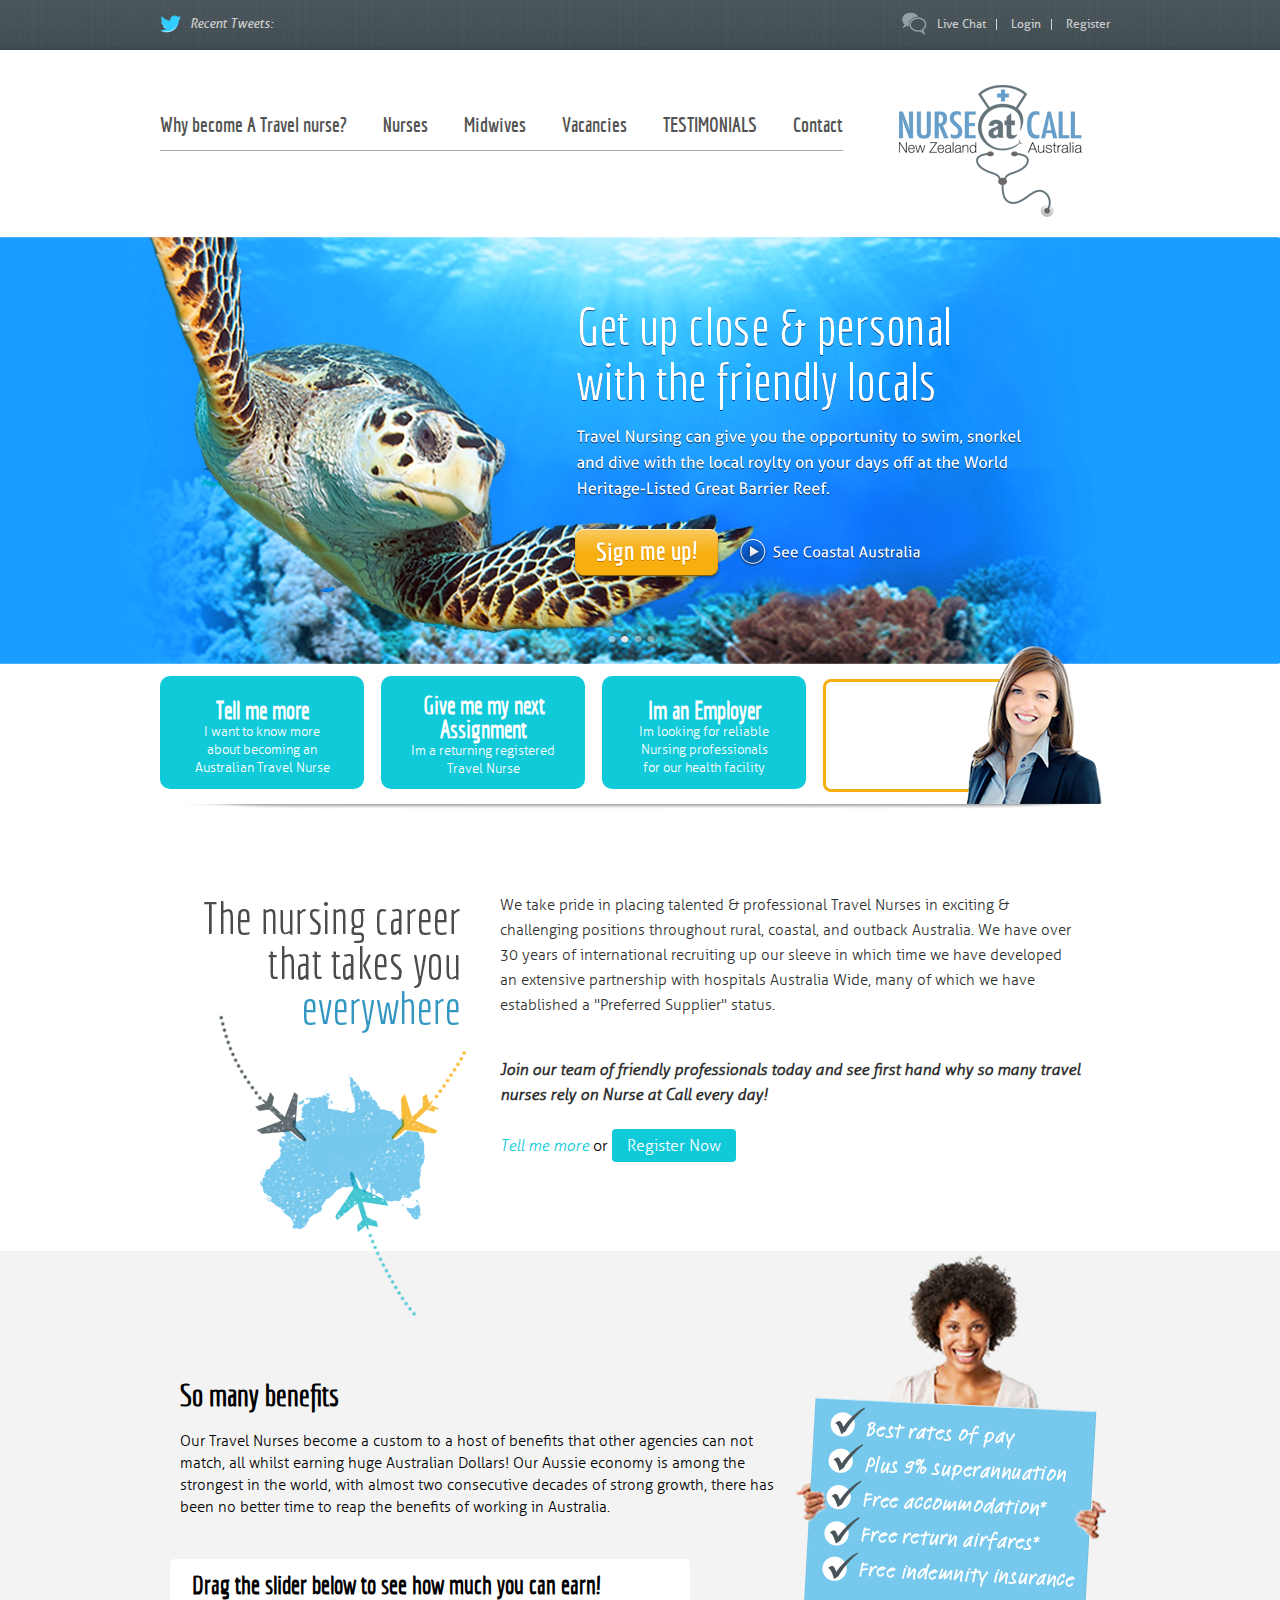
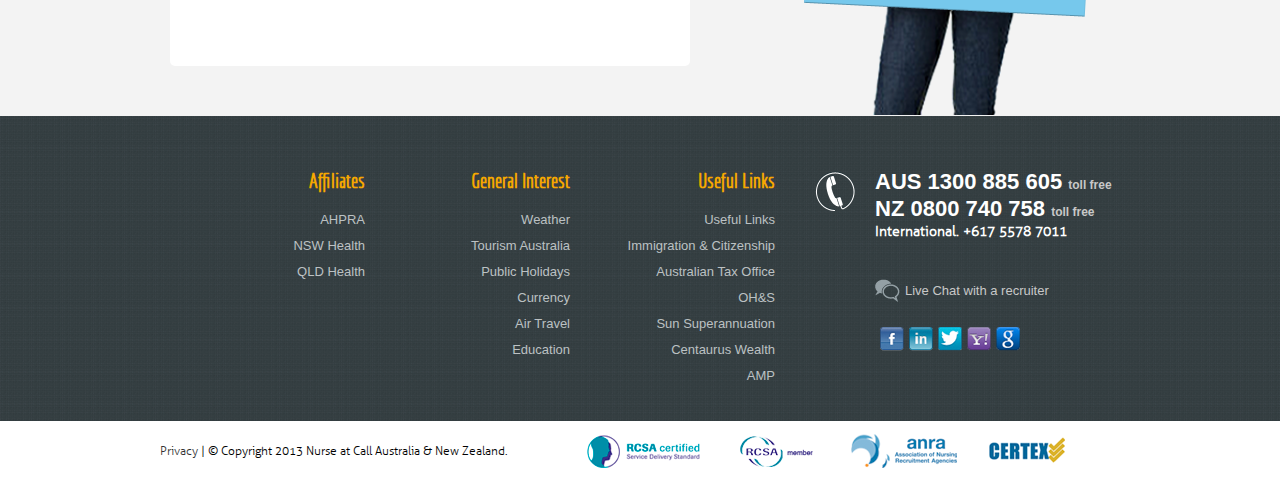
<file: index.html>
<!DOCTYPE html PUBLIC "-//W3C//DTD XHTML 1.0 Transitional//EN" "http://www.w3.org/TR/xhtml1/DTD/xhtml1-transitional.dtd">
<html xmlns="http://www.w3.org/1999/xhtml">
<head>
<meta http-equiv="Content-Type" content="text/html; charset=UTF-8" />
<title>Nac Website</title>
<link href="style.css" rel="stylesheet" type="text/css" />
</head>
<body>
<!-- Pre Header Wrapper -->
<div class="pre-header-wrapper">
	<div class="pre-header">
    	<div class="twitter-feeds">
        	<p>Recent Tweets: </p>
        </div>
        <div class="nav-pre-header">
        	<ul>
            	<li><span class="ico-chat"></span><a href="#">Live Chat</a></li>
                <li><a href="#">Login</a></li>
                <li style="border:0px;"><a href="#">Register</a></li>
            </ul>
        </div>
    </div>
</div>
<!-- End Pre Header Wrapper -->
<!-- Header Wrapper Start -->
<div class="header-wrapper">
	<div class="header">
    	<nav>
        	<ul>
            	<li style="padding-left:0px;"><a href="#">Why become A Travel nurse?</a></li>
                <li><a href="#">Nurses</a></li>
                <li><a href="#">Midwives</a></li>
                <li><a href="#">Vacancies</a></li>
                <li><a href="#">TESTIMONIALS</a></li>
                <li style="padding-right:0px;"><a href="#">Contact</a></li>
            </ul>
        </nav>
        <div class="logo">
        	<a href="#"><img src="images/logo.png" alt="" /></a>
        </div>
    </div>
</div>
<!-- End Header Wrapper -->
<!-- Banner Wrapper Start -->
<div class="banner-wrapper">

</div>
<!-- Banner Wrapper End -->
<!-- Main Content Wrapper -->
<div class="main-content-wrapper">
	<div class="main-content">
    	<!-- Home Boxes Start -->
    	<div class="home-boxes">
        	<ul>
            	<li>
                	<h1>Tell me more</h1>
                    <p>I want to know more<br/>about becoming an<br/>Australian Travel Nurse</p>
                </li>
                <li>
                	<h1 class="box-margin-h1">Give me my next<br/>Assignment</h1>
                    <p>Im a returning registered<br/>Travel Nurse</p>
                </li>
                <li>
                	<h1>Im an Employer</h1>
                    <p>Im looking for reliable<br/>Nursing professionals<br/>for our health facility</p>
                </li>
                <li class="last-box">
                
                </li>
            </ul>
            <img src="images/box-bottom-shadow.png" alt="" />
        </div>
        <!-- Home Boxes End -->
        <!-- Home Content Start -->
        <div class="home-content-area">
        	<div class="home-left-sidebar">
            	<img src="images/content-left-sidebar.png" alt="" style="z-index:1;position:relative;" />
            </div>
            <div class="home-content">
            	<article>
                	We take pride in placing talented & professional Travel Nurses in exciting & challenging positions throughout rural, coastal, and outback Australia. We have over 30 years of international recruiting up our sleeve in which time we have developed an extensive partnership with hospitals Australia Wide, many of which we have established a "Preferred Supplier" status.
                    <p>Join our team of friendly professionals today and see first hand why so many travel nurses rely on Nurse at Call every day!</p>
                </article>
                <div class="tell-me-more">
                	<a href="#">Tell me more</a>
                    or&nbsp;&nbsp;&nbsp;
                    <a href="#" class="register-now">Register Now</a>
                </div>
            </div>
        </div>
        <!-- End Home Cotent Area -->
    </div>
</div>
<!-- End Main Content Wrapper -->
<!-- Home pre footer start -->
<div class="home-pre-footer-wrapper">
	<div class="home-pre-footer">
    	<div class="home-pre-left">
        	<div class="home-pre-content">
            	<h1>So many benefits</h1>
                <article>
                	Our Travel Nurses become a custom to a host of benefits that other agencies can not match, all whilst earning huge Australian Dollars! Our Aussie economy is among the strongest in the world, with almost two consecutive decades of strong growth, there has been no better time to reap the benefits of working in Australia.
                </article>
            </div>
            <div class="currency-dragger">
            	<h1>Drag the slider below to see how much you can earn!</h1>
            </div>
        </div>
        <div class="home-pre-right">
        	<img src="images/pre-footer-girl.png" alt="" />
        </div>
    </div>
</div>
<!-- End Home pre footer -->
<!-- Footer wapper Start -->
<div class="footer-wrapper">
	<div class="footer">
    	<div class="columns">
        	<h1>Affiliates</h1>
            <ul>
            	<li><a href="#">AHPRA</a></li>
				<li><a href="#">NSW Health</a></li>
                <li><a href="#">QLD Health</a></li>
            </ul>
        </div>
        <div class="columns">
        	<h1>General Interest</h1>
            <ul>
            	<li><a href="#">Weather</a></li>
                <li><a href="#">Tourism Australia</a></li>
                <li><a href="#">Public Holidays</a></li>
                <li><a href="#">Currency</a></li>
                <li><a href="#">Air Travel</a></li>
                <li><a href="#">Education</a></li>
            </ul>
        </div>
        <div class="columns">
        	<h1>Useful Links</h1>
            <ul>
                <li><a href="#">Useful Links</a></li>
                <li><a href="#">Immigration &amp; Citizenship </a></li>
                <li><a href="#">Australian Tax Office</a></li>
                <li><a href="#">OH&S</a></li>
                <li><a href="#">Sun Superannuation</a></li>
                <li><a href="#">Centaurus Wealth</a></li>
                <li><a href="#">AMP</a></li>
            </ul>        
        </div>
        <div class="last-column">
        	<h1>AUS 1300 885 605 <span>toll free</span></h1>
            <h1>NZ 0800 740 758 <span>toll free</span></h1>
            <h2>International. +617 5578 7011 </h2>
            <p class="chat-with">Live Chat with a recruiter</p>
            <ul class="social-icons">
            	<li><a href="#" class="fb">facebook</a></li>
            	<li><a href="#" class="li">linkedin</a></li>
                <li><a href="#" class="tw">twitter</a></li>
                <li><a href="#" class="yh">yahoo</a></li>
                <li><a href="#" class="go">google</a></li>
            </ul>
        </div>
    </div>
</div>
<!-- End Footer Wrapper -->
<!-- After Footer Wrapper Start -->
<div class="after-footer-wrapper">
	<div class="after-footer">
    	<div class="copy">
        	<a href="#">Privacy</a> | &copy; Copyright 2013 Nurse at Call Australia &amp; New Zealand.						          			
        </div>
        <div class="sponsors">
        	<ul>
            	<li><a href="#" class="rc-cr">RCSA Certified</a></li>
                <li><a href="#" class="rc">RCSA</a></li>
                <li><a href="#" class="ar">Anra</a></li>
                <li><a href="#" class="ce">CERTEX</a></li>
            </ul>
        </div>
    </div>
</div>
<!-- End After Footer Wrapper -->
</body>
</html>
</file>
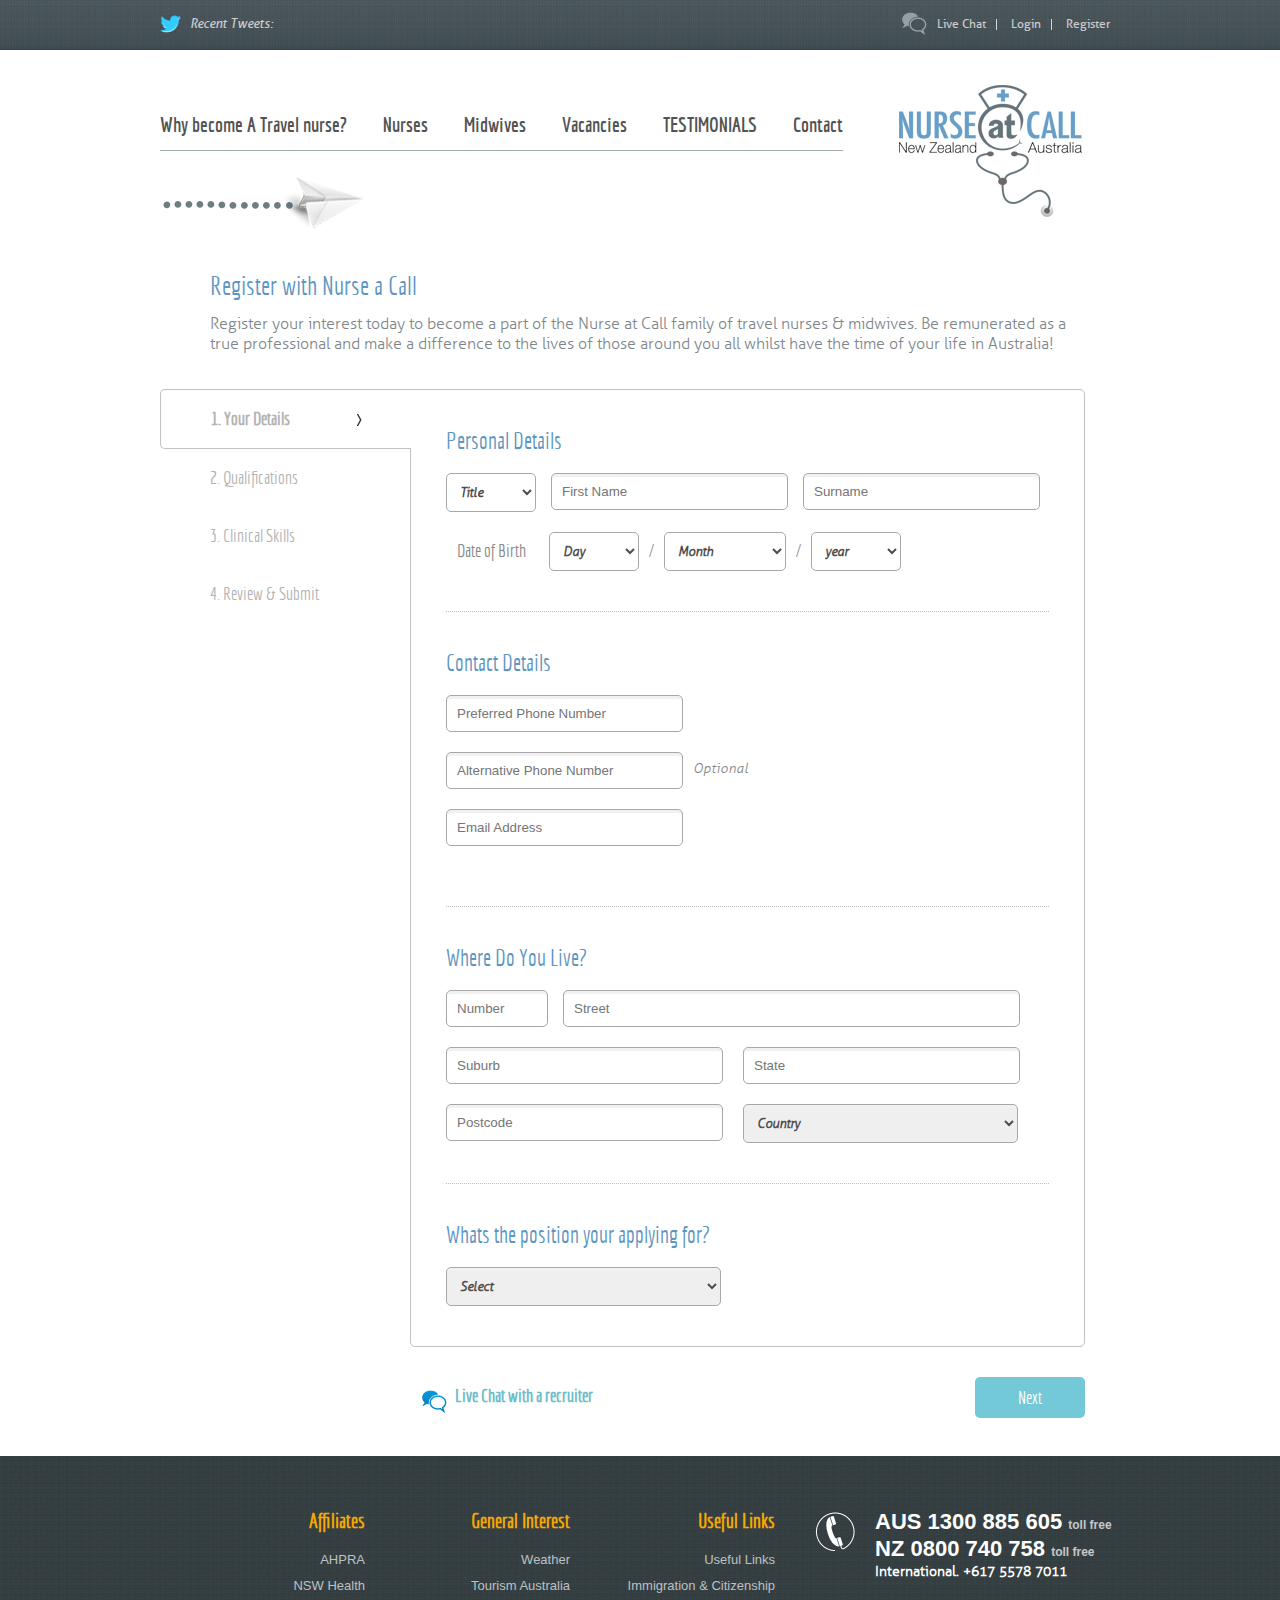
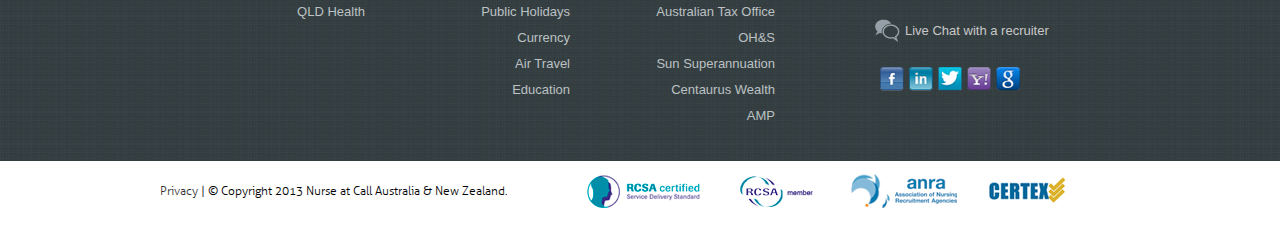
<file: register.html>
<!DOCTYPE html PUBLIC "-//W3C//DTD XHTML 1.0 Transitional//EN" "http://www.w3.org/TR/xhtml1/DTD/xhtml1-transitional.dtd">
<html xmlns="http://www.w3.org/1999/xhtml">
<head>
<meta http-equiv="Content-Type" content="text/html; charset=UTF-8" />
<title>Nac Website</title>
<link href="style.css" rel="stylesheet" type="text/css" />
<script src="js/jquery-1.7.2.min.js" type="text/javascript"></script>
<script type="text/javascript">
$(document).ready(function() {
		$('.scnd_tab').css('display', 'none' );
		$('.third_tab').css('display', 'none' );
		$('.forth_tab').css('display', 'none' );
		$('#first').addClass('active');
		$('form').attr('id', 'register1');
		document.getElementById('prog').innerHTML = "<img src='images/first_progress.png' />";
		document.getElementById('submit').innerHTML = "<input type='button' name='submit' value='Next' class='sbmt_btn' id='submit-btn1' />";
		//2nd tab start
		$('#submit-btn1').click(function(){
			$('.first_tab').css('display', 'none' );
			$('.scnd_tab').css('display', 'block' );
			$('.third_tab').css('display', 'none' );
			$('.forth_tab').css('display', 'none' );
			$('#first').removeClass('active');
			$('#scnd').addClass('active');
			$('form').removeAttr('id','register1');
			$('form').attr('id', 'register2');
			document.getElementById('prog').innerHTML = "<img src='images/scnd_progress.png' />";
			document.getElementById('submit').innerHTML = "<input type='button' name='submit' value='Next' class='sbmt_btn' id='submit-btn2' />";
			
		});//end click
		
		//3rd tab start
		$('#submit-btn2').click(function(){
			
			$('.first_tab').css('display', 'none' );
			$('.scnd_tab').css('display', 'none' );
			$('.third_tab').css('display', 'block' );
			$('.forth_tab').css('display', 'none' );
			$('#scnd').removeClass('active');
			$('#third').addClass('active');
			
			document.getElementById('prog').innerHTML = "<img src='images/third_progress.png' />";
			document.getElementById('submit').innerHTML = "<input type='button' name='submit' value='Next' class='sbmt_btn' id='submit-btn3' />";
			
		});//end click
		
		//4th tab start
		$('#submit-btn3').click(function(){
			$('.first_tab').css('display', 'none' );
			$('.scnd_tab').css('display', 'none' );
			$('.third_tab').css('display', 'none' );
			$('.forth_tab').css('display', 'block' );
			$('#third').removeClass('active');
			$('#forth').addClass('active');
			$('form').attr('id', 'register3');
			document.getElementById('prog').innerHTML = "<img src='images/forth_progress.png' />";
			document.getElementById('submit').innerHTML = "<input type='button' name='submit' value='Next' class='sbmt_btn' id='submit-btn4' />";
			
		});//end click
		
});//end ready

</script>
</head>
<body>
<!-- Pre Header Wrapper -->
<div class="pre-header-wrapper">
	<div class="pre-header">
    	<div class="twitter-feeds">
        	<p>Recent Tweets: </p>
        </div>
        <div class="nav-pre-header">
        	<ul>
            	<li><span class="ico-chat"></span><a href="#">Live Chat</a></li>
                <li><a href="#">Login</a></li>
                <li style="border:0px;"><a href="#">Register</a></li>
            </ul>
        </div>
    </div>
</div>
<!-- End Pre Header Wrapper -->
<!-- Header Wrapper Start -->
<div class="header-wrapper">
	<div class="header">
    	<nav>
        	<ul>
            	<li style="padding-left:0px;"><a href="#">Why become A Travel nurse?</a></li>
                <li><a href="#">Nurses</a></li>
                <li><a href="#">Midwives</a></li>
                <li><a href="#">Vacancies</a></li>
                <li><a href="#">TESTIMONIALS</a></li>
                <li style="padding-right:0px;"><a href="#">Contact</a></li>
            </ul>
        </nav>
        <div class="logo">
        	<a href="#"><img src="images/logo.png" alt="" /></a>
        </div>
        
    </div>
</div>
<!-- End Header Wrapper -->
<!-- Main Content Wrapper -->
<div class="main-content-wrapper">
	<div class="main-content">
    		<!-- progress  Start -->
        	<div class="progress" id="prog">
            	
            </div>
        	<!-- progress  End -->
        	<!-- Register Heading start-->
        	<div class="register_heading">
            	<h1>Register with Nurse a Call</h1>
                <p>Register your interest today to become a part of the Nurse at Call family of travel nurses &amp; midwives. Be remunerated as a true professional and make a difference to the lives of those around you all whilst have the time of your life in Australia!</p>
            </div>
        	<!-- Register Heading  End -->
            
            <!-- Register Box start-->
        	<div class="register_box">
            	<div class="register_steps">
                	<ul>
                    	<li id="first"><a>1. Your Details</a></li>
                        <li id="scnd"><a>2. Qualifications</a></li>
                        <li id="third"><a>3. Clinical Skills</a></li>
                        <li id="forth"><a>4. Review &amp; Submit</a></li>
                        
                    </ul>
                </div>
               	<div class="register_tabs_wrapper" id="register_wrapper">
                	<form name="register" method="post">
                    <div class="register_tabs">
                        
                        	<!-- 1st tab start-->
                            <div class="first_tab">
                                <div class="details_box">
                                    <h2>Personal Details</h2>
                                    <div class="fields_box">
                                        <select name="title" class="dropdown_short">
                                            <option value="">Title</option>
                                            <option value="">Title</option>
                                            <option value="">Title</option>
                                            <option value="">Title</option>
                                        </select>
                                        <input type="text" name="firstName" placeholder="First Name" class="text_field" />
                                        <input type="text" name="surName" placeholder="Surname" class="text_field" />
                                    </div>
                                    <div class="fields_box">
                                        <label for="birthDate" class="label">Date of Birth</label>	
                                        <select name="title" class="dropdown_short">
                                            <option value="">Day</option>
                                            <option value="">Day</option>
                                            <option value="">Title</option>
                                            <option value="">Title</option>
                                        </select>
                                        <span>/</span>
                                        <select name="month" class="dropdown_medium">
                                            <option value="">Month</option>
                                            <option value="">month</option>
                                            <option value="">month</option>
                                            <option value="">month</option>
                                        </select>
                                        <span>/</span>
                                        <select name="year" class="dropdown_short">
                                            <option value="">year</option>
                                            <option value="">year</option>
                                            <option value="">year</option>
                                            <option value="">year</option>
                                        </select>
                                    </div>
                                    
                                    
                                </div>
                                <!-- personal Details end-->
                                
                                <!-- Contact Details-->
                                <div class="details_box">
                                    <h2>Contact Details</h2>
                                    <div class="fields_box">
                                        
                                        <input type="text" name="phoneNumber" placeholder="Preferred Phone Number" class="text_field single" />
                                        <input type="text" name="altPhoneNumber" placeholder="Alternative Phone Number" class="text_field single" />
                                        <span class="optional">Optional</span>
                                        <input type="text" name="emailAddress" placeholder="Email Address" class="text_field single" />
                                       
                                    </div>
                                   
                                
                                </div>
                                <!-- Contact Details end-->
                                
                                <!-- living Details-->
                                <div class="details_box">
                                    <h2>Where Do You Live?</h2>
                                    <div class="fields_box">
                                        
                                        <input type="text" name="number" placeholder="Number" class="text_field_short" />
                                        <input type="text" name="street" placeholder="Street" class="text_field_long" />
                                        
                                    </div>
                                    
                                    <div class="fields_box">
                                        <input type="text" name="suburb" placeholder="Suburb" class="text_field sub_state" />
                                        <input type="text" name="state" placeholder="State" class="text_field sub_state" />
                                        
                                    </div>
                                    
                                    <div class="fields_box">
                                        <input type="text" name="postcode" placeholder="Postcode" class="text_field sub_state" />
                                        <select style="padding:9px; width:275px;" name="country" class="text_field sub_state">
                                            <option value="">Country</option>
                                            <option value="">Country</option>
                                            <option value="">Country</option>
                                        </select>
                                        
                                    </div>
                                   
                                
                                </div>
                                <!-- living Details end-->
                                
                                 <!-- position Details-->
                                <div class="details_box" style="border-bottom:0;">
                                    <h2>Whats the position your applying for?</h2>
                                    <div class="fields_box">
                                        
                                       <select style="padding:9px; width:275px;" name="country" class="text_field sub_state">
                                            <option value="">Select</option>
                                            <option value="">Country</option>
                                            <option value="">Country</option>
                                        </select>
                                       
                                    </div>
                                   
                                
                                </div>
                                <!-- position Details end-->
                                
                            </div>
                            <!-- 1st tab end-->
                            <!-- 2nd tab start-->
                            <div class="scnd_tab">
                            	
                            	 <!-- country qualification Details-->
                                <div class="details_box">
                                    <h2>Country of Qualifications</h2>
                                    <div class="fields_box">
                                        <label class="label label_text" for="Country of Nurse registration">Country of Nurse registration</label>
                                        <select style="padding:9px; width:275px;" name="country_nurse" class="text_field sub_state">
                                            <option value="">Select</option>
                                            <option value="">Country</option>
                                            <option value="">Country</option>
                                        </select>
                                    </div>
                                    <div class="fields_box">
                                         <label class="label label_text" for="countryCompletedTraining">Country where you completed your training</label>
                                        <select style="padding:9px; width:275px;" name="country_training" class="text_field sub_state">
                                            <option value="">Select</option>
                                            <option value="">Country</option>
                                            <option value="">Country</option>
                                        </select>
                                    </div>
                                    
                                    
                                </div>
                                <!-- country qualification Details end-->
                                
                                <!-- Experiance Details-->
                                <div class="details_box">
                                    <h2>Experience</h2>
                                    <div class="fields_box">
                                        
                                         <label class="label label_text" for="yearsOfPostGRaduates">Years of post graduates experience</label>
                                        <select style="padding:9px; width:275px;" name="country_nurse" class="text_field sub_state">
                                            <option value="">Select</option>
                                            <option value="">Country</option>
                                            <option value="">Country</option>
                                        </select>
                                       
                                    </div>
                                   
                                
                                </div>
                                <!-- Experiance Details end-->
                                
                                <!-- preffered locations-->
                                <div class="details_box" style="border-bottom:0;">
                                    <h2>Whats your preferred location to work?</h2>
                                    <div class="fields_box">
                                        
                                        <select style="padding:9px; width:275px;" name="country_nurse" class="text_field sub_state">
                                            <option value="">Select</option>
                                            <option value="">Country</option>
                                            <option value="">Country</option>
                                        </select>
                                        <span class="optional span_txt">We will attempt to put you in your preferred destination, Should there be no appropriate positions we will find the next best assignment for you.</span>
                                        
                                    </div>
                            
                                </div>
                                <!-- preferred locations Details end-->

                              
                            </div>
                            <!-- 2nd tab end-->
                            <!-- 3rd tab start-->
                            <div class="third_tab">
                            	 <div class="details_box" style="border-bottom:0;">
                                    <h2>Tell us your Clinical Skills <span>(select all appropriate)</span></h2>
                                    <div class="fields_box">
                                    	<div class="tick_box">
                                            <div class="check_box">
                                                <input type="checkbox" name="cannulation" class="check" value="1" />
                                            </div>
                                            <div class="check_label">
                                                <label>Cannulation</label>
                                            </div>
                                        </div>
                                        
                                        <div class="tick_box">
                                            <div class="check_box">
                                                <input type="checkbox" name="cannulation" class="check" value="1" />
                                            </div>
                                            <div class="check_label">
                                                <label>Paediatrics / Neonatal</label>
                                            </div>
                                        </div>
                                        
                                    </div>
                                    
                                    <div class="fields_box">
                                    	<div class="tick_box">
                                            <div class="check_box">
                                                <input type="checkbox" name="cannulation" class="check" value="1" />
                                            </div>
                                            <div class="check_label">
                                                <label>Triage</label>
                                            </div>
                                        </div>
                                        
                                        <div class="tick_box">
                                            <div class="check_box">
                                                <input type="checkbox" name="cannulation" class="check" value="1" />
                                            </div>
                                            <div class="check_label">
                                                <label>Cardiac</label>
                                            </div>
                                        </div>
                                        
                                    </div>
                                    
                                    <div class="fields_box">
                                    	<div class="tick_box">
                                            <div class="check_box">
                                                <input type="checkbox" name="cannulation" class="check" value="1" />
                                            </div>
                                            <div class="check_label">
                                                <label>Venepuncture</label>
                                            </div>
                                        </div>
                                        
                                        <div class="tick_box">
                                            <div class="check_box">
                                                <input type="checkbox" name="cannulation" class="check" value="1" />
                                            </div>
                                            <div class="check_label">
                                                <label>Community Nursing</label>
                                            </div>
                                        </div>
                                        
                                    </div>
                                    
                                    <div class="fields_box">
                                    	<div class="tick_box">
                                            <div class="check_box">
                                                <input type="checkbox" name="cannulation" class="check" value="1" />
                                            </div>
                                            <div class="check_label">
                                                <label>Sutering</label>
                                            </div>
                                        </div>
                                        
                                        <div class="tick_box">
                                            <div class="check_box">
                                                <input type="checkbox" name="cannulation" class="check" value="1" />
                                            </div>
                                            <div class="check_label">
                                                <label>Operating Theatre</label>
                                            </div>
                                        </div>
                                        
                                    </div>
                                    
                                    <div class="fields_box">
                                    	<div class="tick_box">
                                            <div class="check_box">
                                                <input type="checkbox" name="cannulation" class="check" value="1" />
                                            </div>
                                            <div class="check_label">
                                                <label>Ventilator Competent</label>
                                            </div>
                                        </div>
                                        
                                        <div class="tick_box">
                                            <div class="check_box">
                                                <input type="checkbox" name="cannulation" class="check" value="1" />
                                            </div>
                                            <div class="check_label">
                                                <label>Aged Care</label>
                                            </div>
                                        </div>
                                        
                                    </div>
                                    
                                    <div class="fields_box">
                                    	<div class="tick_box">
                                            <div class="check_box">
                                                <input type="checkbox" name="cannulation" class="check" value="1" />
                                            </div>
                                            <div class="check_label">
                                                <label>Advanced Cardiac Life Support</label>
                                            </div>
                                        </div>
                                        
                                        <div class="tick_box">
                                            <div class="check_box">
                                                <input type="checkbox" name="cannulation" class="check" value="1" />
                                            </div>
                                            <div class="check_label">
                                                <label>Midwifery</label>
                                            </div>
                                        </div>
                                        
                                    </div>
                                    
                                    <div class="fields_box">
                                    	<div class="tick_box">
                                            <div class="check_box">
                                                <input type="checkbox" name="cannulation" class="check" value="1" />
                                            </div>
                                            <div class="check_label">
                                                <label>Defibrillation</label>
                                            </div>
                                        </div>
                                        
                                        <div class="tick_box">
                                            <div class="check_box">
                                                <input type="checkbox" name="cannulation" class="check" value="1" />
                                            </div>
                                            <div class="check_label">
                                                <label>Medical</label>
                                            </div>
                                        </div>
                                        
                                    </div>
                                    
                                    <div class="fields_box">
                                    	<div class="tick_box">
                                            <div class="check_box">
                                                <input type="checkbox" name="cannulation" class="check" value="1" />
                                            </div>
                                            <div class="check_label">
                                                <label>Scrub</label>
                                            </div>
                                        </div>
                                        
                                        <div class="tick_box">
                                            <div class="check_box">
                                                <input type="checkbox" name="cannulation" class="check" value="1" />
                                            </div>
                                            <div class="check_label">
                                                <label>Mental Health</label>
                                            </div>
                                        </div>
                                        
                                    </div>
                                    
                                    <div class="fields_box">
                                    	<div class="tick_box">
                                            <div class="check_box">
                                                <input type="checkbox" name="cannulation" class="check" value="1" />
                                            </div>
                                            <div class="check_label">
                                                <label>Anaesthetic</label>
                                            </div>
                                        </div>
                                        
                                        <div class="tick_box">
                                            <div class="check_box">
                                                <input type="checkbox" name="cannulation" class="check" value="1" />
                                            </div>
                                            <div class="check_label">
                                                <label>Other (please specify below)</label>
                                            </div>
                                        </div>
                                        
                                    </div>
                                  
                                    
                                    <div class="fields_box">
                                    	<div class="tick_box">
                                            <div class="check_box">
                                                <input type="checkbox" name="cannulation" class="check" value="1" />
                                            </div>
                                            <div class="check_label">
                                                <label>X-rays</label>
                                            </div>
                                        </div>
                                        
                                        <div class="tick_box">
                                        	
                                            <div class="check_box">
                                            </div>
                                            
                                            <div class="check_label">
                                            
                                            <input type="text" name="option1" class="text_field_option" />
                                        	</div>
                                        </div>
                                        
                                    </div>
                                    
                                    <div class="fields_box">
                                    	<div class="tick_box">
                                            <div class="check_box">
                                                <input type="checkbox" name="cannulation" class="check" value="1" />
                                            </div>
                                            <div class="check_label">
                                                <label>Delivery Suite</label>
                                            </div>
                                        </div>
                                        
                                        <div class="tick_box">
                                            <div class="check_box">
                                            </div>
                                            
                                            <div class="check_label">
                                            
                                            <input type="text" name="option2" class="text_field_option" />
                                        	</div>
                                        </div>
                                        
                                    </div>
                                    
                                    <div class="fields_box">
                                    	<div class="tick_box">
                                            <div class="check_box">
                                                <input type="checkbox" name="cannulation" class="check" value="1" />
                                            </div>
                                            <div class="check_label">
                                                <label>Intensive Care</label>
                                            </div>
                                        </div>
                                        
                                        <div class="tick_box">
                                        	<div class="check_box">
                                            </div>
                                            
                                            <div class="check_label">
                                            
                                            <input type="text" name="option3" class="text_field_option" />
                                        	</div>
                                        </div>
                                        
                                    </div>
                                    
                                    <div class="fields_box">
                                    	<div class="tick_box">
                                            <div class="check_box">
                                                <input type="checkbox" name="cannulation" class="check" value="1" />
                                            </div>
                                            <div class="check_label">
                                                <label>Accident &amp; Emergency</label>
                                            </div>
                                        </div>
                                        
                                        
                                        
                                    </div>
                                 
                                </div>
                            </div>
                            <!-- 3rd tab end-->
                            <!-- 4th tab start-->
                            <div class="forth_tab">
                            	<div class="details_box">
                                    <h2 class="review_heading">Personal Details</h2>
                                    <a href="#">Edit</a>
                                    <div class="fields_box">
                                    	
                                            <div class="check_label_short">
                                                <label>Name</label>
                                            </div>
                                         
                                         
                                            <div class="check_label_long">
                                                <label>Mr Adam Jones</label>
                                            </div>
                                       
                                  	</div>
                                     <div class="fields_box">
                                    	
                                            <div class="check_label_short">
                                                <label>DOB</label>
                                            </div>
                                         
                                         
                                            <div class="check_label_long">
                                                <label>01/01/1900</label>
                                            </div>
                                       
                                  	</div>
                                     <div class="fields_box">
                                    	
                                            <div class="check_label_short">
                                                <label>Primary Phone No.</label>
                                            </div>
                                         
                                         
                                            <div class="check_label_long">
                                                <label>0412 345 678</label>
                                            </div>
                                       
                                  	</div>
                                     <div class="fields_box">
                                    	
                                            <div class="check_label_short">
                                                <label>Secondary Phone NO.</label>
                                            </div>
                                         
                                         
                                            <div class="check_label_long">
                                                <label>No. 0732 123 456</label>
                                            </div>
                                       
                                  	</div>
                                     <div class="fields_box">
                                    	
                                            <div class="check_label_short">
                                                <label>Email</label>
                                            </div>
                                         
                                         
                                            <div class="check_label_long">
                                                <label>info@sixdesignstudio.com</label>
                                            </div>
                                       
                                  	</div>
                                     <div class="fields_box">
                                    	
                                            <div class="check_label_short">
                                                <label>Address</label>
                                            </div>
                                         
                                         
                                            <div class="check_label_long">
                                                <label>200 Scottsdale Drive
													Robina, Australia, 4226</label>
                                            </div>
                                       
                                  	</div>
                                        
                                    
                            	
                            </div>
                            
                            
                            
                            <div class="details_box">
                                    <h2 class="review_heading">Qualifications</h2>
                                    <a href="#">Edit</a>
                                    <div class="fields_box"> 
                                            <div class="check_label_long">
                                                <label>I'm registered as a Nurses in New Zealand</label>
                                            </div>
                                       
                                  	</div>
                                     <div class="fields_box">
                                    	
                                            <div class="check_label_long">
                                                <label>I completed my medical training in New Zealand</label>
                                            </div>
                                       
                                  	</div>
                                     <div class="fields_box">
                                 
                                            <div class="check_label_long">
                                                <label>I hold a New Zealand Passport</label>
                                            </div>
                                       
                                  	</div>
                                     <div class="fields_box">
                              
                                            <div class="check_label_long">
                                                <label>I have 8 years Post Graduate experience</label>
                                            </div>
                                       
                                  	</div>
            
                            </div>
                            
                            <div class="details_box" style="border-bottom:0;">
                                    <h2 class="review_heading">Clinical Skills</h2>
                                    <a href="#">Edit</a>
                                     <div class="fields_box">
                                    	
                                            <div class="check_label_short">
                                            	<img src="images/checked.png" alt="checked" width="18" height="15" />
                                                <label>Paediatrics / neonatal</label>
                                            </div>
                                       
                                  	</div>
                                     <div class="fields_box">
                                 
                                            <div class="check_label_short">
                                                <img src="images/checked.png" alt="checked" width="18" height="15" />
                                                <label>Cardiac</label>
                                            </div>
                                       
                                  	</div>
                                     <div class="fields_box">
                              
                                            <div class="check_label_short">
                                                <img src="images/checked.png" alt="checked" width="18" height="15" />
                                                <label>Community nursing</label>
                                            </div>
                                       
                                  	</div>
                                    <div class="fields_box">
                              
                                            <div class="check_label_short">
                                                <img src="images/checked.png" alt="checked" width="18" height="15" />
                                                <label>perating theatre</label>
                                            </div>
                                       
                                  	</div>
                                    <div class="fields_box">
                              
                                            <div class="check_label_short">
                                                <img src="images/checked.png" alt="checked" width="18" height="15" />
                                                <label>Aged care</label>
                                            </div>
                                       
                                  	</div>
                                    <div class="fields_box">
                              
                                            <div class="check_label_short">
                                                <img src="images/checked.png" alt="checked" width="18" height="15" />
                                                <label>Midwifery</label>
                                            </div>
                                       
                                  	</div>
                                    <div class="fields_box">
                              
                                            <div class="check_label_short">
                                                <img src="images/checked.png" alt="checked" width="18" height="15" />
                                                <label>Medical</label>
                                            </div>
                                       
                                  	</div>
                                    <div class="fields_box">
                              
                                            <div class="check_label_short">
                                                <img src="images/checked.png" alt="checked" width="18" height="15" />
                                                <label>Mental health</label>
                                            </div>
                                       
                                  	</div>
                                    <div class="fields_box">
                              
                                            <div class="check_label_short long">
                                                <img src="images/checked.png" alt="checked" width="18" height="15" />
                                                <label>ther (please specify below)</label>
                                            </div>
                                       
                                  	</div>
            
                            </div>
                        
                    </div>
                    <!-- 4th tab end-->
                 </div>
                 <!--register_tabs end-->
                    <!-- Chat Submit Box-->
                    <div class="submit_box">
                        
                        <div class="chat">
                            <a href="#">Live Chat with a recruiter</a>
                        </div>
                        
                        <div class="btn" id="submit">
                            
                        </div>
                    
                    </div>
                    <!-- Chat Submit Box End -->
               
            	</form>
            </div>
        </div>
       	<!-- Register Box  End -->
            
        
    </div>
</div>
<!-- End Main Content Wrapper -->
<!-- Footer wapper Start -->
<div class="footer-wrapper">
	<div class="footer">
    	<div class="columns">
        	<h1>Affiliates</h1>
            <ul>
            	<li><a href="#">AHPRA</a></li>
				<li><a href="#">NSW Health</a></li>
                <li><a href="#">QLD Health</a></li>
            </ul>
        </div>
        <div class="columns">
        	<h1>General Interest</h1>
            <ul>
            	<li><a href="#">Weather</a></li>
                <li><a href="#">Tourism Australia</a></li>
                <li><a href="#">Public Holidays</a></li>
                <li><a href="#">Currency</a></li>
                <li><a href="#">Air Travel</a></li>
                <li><a href="#">Education</a></li>
            </ul>
        </div>
        <div class="columns">
        	<h1>Useful Links</h1>
            <ul>
                <li><a href="#">Useful Links</a></li>
                <li><a href="#">Immigration &amp; Citizenship </a></li>
                <li><a href="#">Australian Tax Office</a></li>
                <li><a href="#">OH&S</a></li>
                <li><a href="#">Sun Superannuation</a></li>
                <li><a href="#">Centaurus Wealth</a></li>
                <li><a href="#">AMP</a></li>
            </ul>        
        </div>
        <div class="last-column">
        	<h1>AUS 1300 885 605 <span>toll free</span></h1>
            <h1>NZ 0800 740 758 <span>toll free</span></h1>
            <h2>International. +617 5578 7011 </h2>
            <p class="chat-with">Live Chat with a recruiter</p>
            <ul class="social-icons">
            	<li><a href="#" class="fb">facebook</a></li>
            	<li><a href="#" class="li">linkedin</a></li>
                <li><a href="#" class="tw">twitter</a></li>
                <li><a href="#" class="yh">yahoo</a></li>
                <li><a href="#" class="go">google</a></li>
            </ul>
        </div>
    </div>
</div>
<!-- End Footer Wrapper -->
<!-- After Footer Wrapper Start -->
<div class="after-footer-wrapper">
	<div class="after-footer">
    	<div class="copy">
        	<a href="#">Privacy</a> | &copy; Copyright 2013 Nurse at Call Australia &amp; New Zealand.						          			
        </div>
        <div class="sponsors">
        	<ul>
            	<li><a href="#" class="rc-cr">RCSA Certified</a></li>
                <li><a href="#" class="rc">RCSA</a></li>
                <li><a href="#" class="ar">Anra</a></li>
                <li><a href="#" class="ce">CERTEX</a></li>
            </ul>
        </div>
    </div>
</div>
<!-- End After Footer Wrapper -->
</body>
</html>
</file>
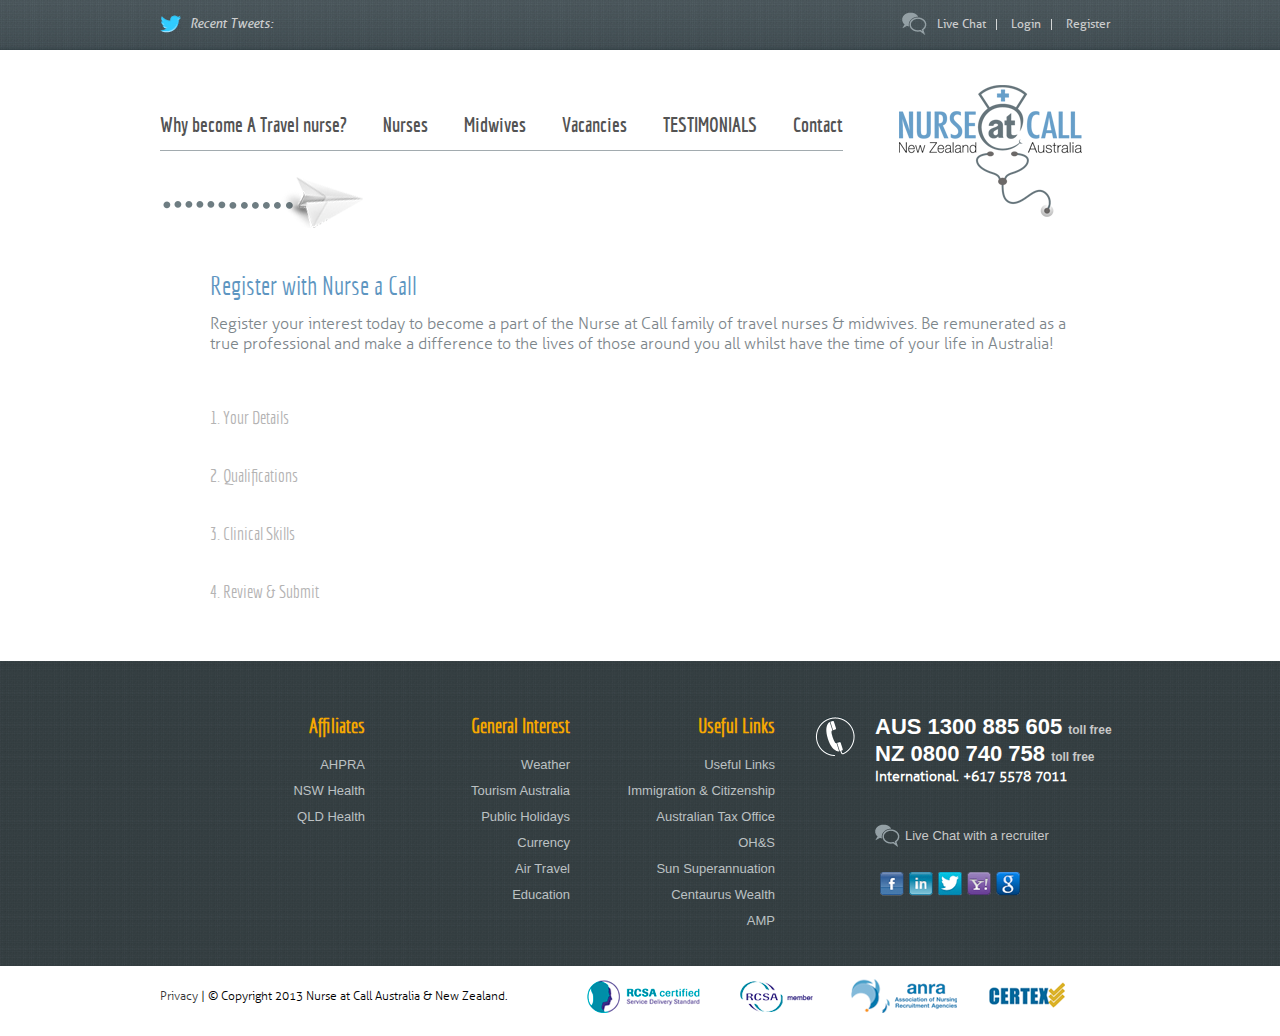
<file: register_1.html>
<!DOCTYPE html PUBLIC "-//W3C//DTD XHTML 1.0 Transitional//EN" "http://www.w3.org/TR/xhtml1/DTD/xhtml1-transitional.dtd">
<html xmlns="http://www.w3.org/1999/xhtml">
<head>
<meta http-equiv="Content-Type" content="text/html; charset=UTF-8" />
<title>Nac Website</title>
<link href="style.css" rel="stylesheet" type="text/css" />
</head>
<body>
<!-- Pre Header Wrapper -->
<div class="pre-header-wrapper">
	<div class="pre-header">
    	<div class="twitter-feeds">
        	<p>Recent Tweets: </p>
        </div>
        <div class="nav-pre-header">
        	<ul>
            	<li><span class="ico-chat"></span><a href="#">Live Chat</a></li>
                <li><a href="#">Login</a></li>
                <li style="border:0px;"><a href="#">Register</a></li>
            </ul>
        </div>
    </div>
</div>
<!-- End Pre Header Wrapper -->
<!-- Header Wrapper Start -->
<div class="header-wrapper">
	<div class="header">
    	<nav>
        	<ul>
            	<li style="padding-left:0px;"><a href="#">Why become A Travel nurse?</a></li>
                <li><a href="#">Nurses</a></li>
                <li><a href="#">Midwives</a></li>
                <li><a href="#">Vacancies</a></li>
                <li><a href="#">TESTIMONIALS</a></li>
                <li style="padding-right:0px;"><a href="#">Contact</a></li>
            </ul>
        </nav>
        <div class="logo">
        	<a href="#"><img src="images/logo.png" alt="" /></a>
        </div>
        
    </div>
</div>
<!-- End Header Wrapper -->
<!-- Main Content Wrapper -->
<div class="main-content-wrapper">
	<div class="main-content">
    		<!-- progress  Start -->
        	<div class="progress">
            	<img src="images/first_progress.png" alt="Progress Bar" />
            </div>
        	<!-- progress  End -->
        	<!-- Register Heading start-->
        	<div class="register_heading">
            	<h1>Register with Nurse a Call</h1>
                <p>Register your interest today to become a part of the Nurse at Call family of travel nurses &amp; midwives. Be remunerated as a true professional and make a difference to the lives of those around you all whilst have the time of your life in Australia!</p>
            </div>
        	<!-- Register Heading  End -->
            
            <!-- Register Box start-->
        	<div class="register_box">
            	<div class="register_steps">
                	<ul>
                    	<li><a href="#">1. Your Details</a></li>
                        <li><a href="#">2. Qualifications</a></li>
                        <li><a href="#">3. Clinical Skills</a></li>
                        <li><a href="#">4. Review &amp; Submit</a></li>
                        <li><a href="#"></a></li>
                    </ul>
                </div>
            	
            </div>
        	<!-- Register Box  End -->
        
    </div>
</div>
<!-- End Main Content Wrapper -->
<!-- Footer wapper Start -->
<div class="footer-wrapper">
	<div class="footer">
    	<div class="columns">
        	<h1>Affiliates</h1>
            <ul>
            	<li><a href="#">AHPRA</a></li>
				<li><a href="#">NSW Health</a></li>
                <li><a href="#">QLD Health</a></li>
            </ul>
        </div>
        <div class="columns">
        	<h1>General Interest</h1>
            <ul>
            	<li><a href="#">Weather</a></li>
                <li><a href="#">Tourism Australia</a></li>
                <li><a href="#">Public Holidays</a></li>
                <li><a href="#">Currency</a></li>
                <li><a href="#">Air Travel</a></li>
                <li><a href="#">Education</a></li>
            </ul>
        </div>
        <div class="columns">
        	<h1>Useful Links</h1>
            <ul>
                <li><a href="#">Useful Links</a></li>
                <li><a href="#">Immigration &amp; Citizenship </a></li>
                <li><a href="#">Australian Tax Office</a></li>
                <li><a href="#">OH&S</a></li>
                <li><a href="#">Sun Superannuation</a></li>
                <li><a href="#">Centaurus Wealth</a></li>
                <li><a href="#">AMP</a></li>
            </ul>        
        </div>
        <div class="last-column">
        	<h1>AUS 1300 885 605 <span>toll free</span></h1>
            <h1>NZ 0800 740 758 <span>toll free</span></h1>
            <h2>International. +617 5578 7011 </h2>
            <p class="chat-with">Live Chat with a recruiter</p>
            <ul class="social-icons">
            	<li><a href="#" class="fb">facebook</a></li>
            	<li><a href="#" class="li">linkedin</a></li>
                <li><a href="#" class="tw">twitter</a></li>
                <li><a href="#" class="yh">yahoo</a></li>
                <li><a href="#" class="go">google</a></li>
            </ul>
        </div>
    </div>
</div>
<!-- End Footer Wrapper -->
<!-- After Footer Wrapper Start -->
<div class="after-footer-wrapper">
	<div class="after-footer">
    	<div class="copy">
        	<a href="#">Privacy</a> | &copy; Copyright 2013 Nurse at Call Australia &amp; New Zealand.						          			
        </div>
        <div class="sponsors">
        	<ul>
            	<li><a href="#" class="rc-cr">RCSA Certified</a></li>
                <li><a href="#" class="rc">RCSA</a></li>
                <li><a href="#" class="ar">Anra</a></li>
                <li><a href="#" class="ce">CERTEX</a></li>
            </ul>
        </div>
    </div>
</div>
<!-- End After Footer Wrapper -->
</body>
</html>
</file>
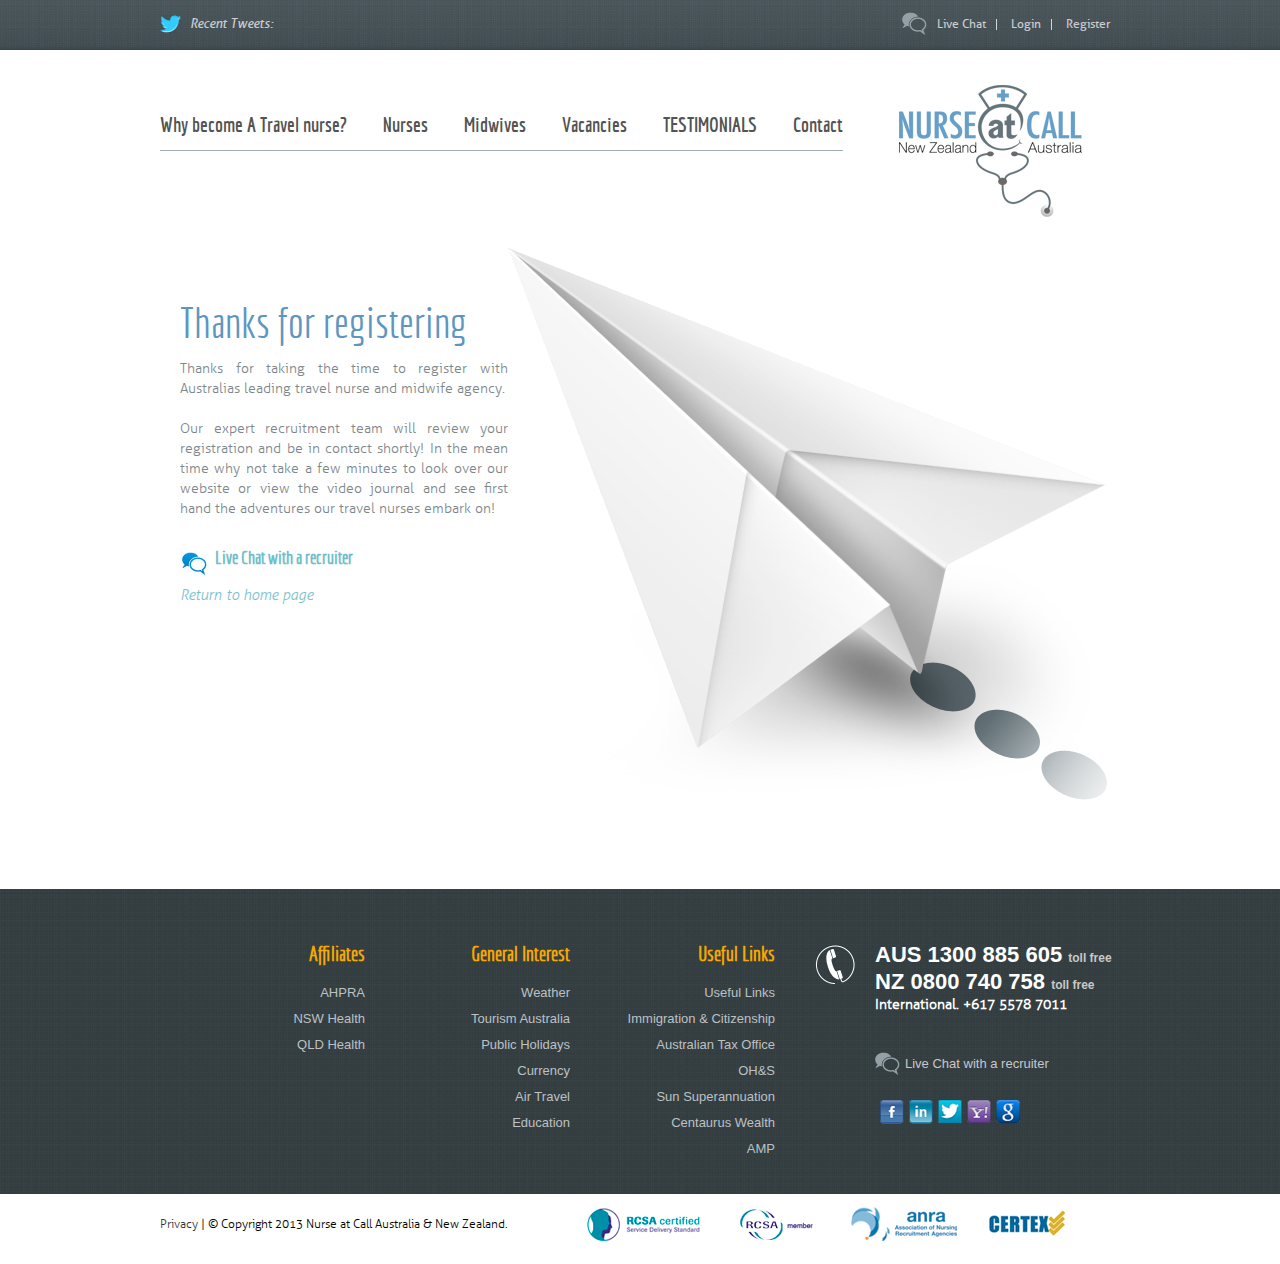
<file: thanks_register.html>
<!DOCTYPE html PUBLIC "-//W3C//DTD XHTML 1.0 Transitional//EN" "http://www.w3.org/TR/xhtml1/DTD/xhtml1-transitional.dtd">
<html xmlns="http://www.w3.org/1999/xhtml">
<head>
<meta http-equiv="Content-Type" content="text/html; charset=UTF-8" />
<title>Nac Website</title>
<link href="style.css" rel="stylesheet" type="text/css" />
</head>
<body>
<!-- Pre Header Wrapper -->
<div class="pre-header-wrapper">
	<div class="pre-header">
    	<div class="twitter-feeds">
        	<p>Recent Tweets: </p>
        </div>
        <div class="nav-pre-header">
        	<ul>
            	<li><span class="ico-chat"></span><a href="#">Live Chat</a></li>
                <li><a href="#">Login</a></li>
                <li style="border:0px;"><a href="#">Register</a></li>
            </ul>
        </div>
    </div>
</div>
<!-- End Pre Header Wrapper -->
<!-- Header Wrapper Start -->
<div class="header-wrapper">
	<div class="header">
    	<nav>
        	<ul>
            	<li style="padding-left:0px;"><a href="#">Why become A Travel nurse?</a></li>
                <li><a href="#">Nurses</a></li>
                <li><a href="#">Midwives</a></li>
                <li><a href="#">Vacancies</a></li>
                <li><a href="#">TESTIMONIALS</a></li>
                <li style="padding-right:0px;"><a href="#">Contact</a></li>
            </ul>
        </nav>
        <div class="logo">
        	<a href="#"><img src="images/logo.png" alt="" /></a>
        </div>
        
    </div>
</div>
<!-- End Header Wrapper -->
<!-- Main Content Wrapper -->
<div class="main-content-wrapper">
	<div class="main-content">
        	<div class="thanks_box">
            	<div class="thanks_text">
                	<h1>Thanks for registering</h1>
                    <p>Thanks for taking the time to register with Australias leading travel nurse and midwife agency.</p>
                  	<p>Our expert recruitment team will review your registration and be in contact shortly! In the mean time why not take a few minutes to look over our website or view the video journal and see first hand the adventures our travel nurses embark on!</p>
                    <div class="chat">
                            <a href="#">Live Chat with a recruiter</a>
                    </div>
                    <div class="return">
                            <a href="#">Return to home page</a>
                    </div>
                </div>
                <div class="thanks_img">
                	<img src="images/thanks_register.png" alt="thanks" width="612" height="582" />
                </div>
            </div>        
    </div>
</div>
<!-- End Main Content Wrapper -->
<!-- Footer wapper Start -->
<div class="footer-wrapper">
	<div class="footer">
    	<div class="columns">
        	<h1>Affiliates</h1>
            <ul>
            	<li><a href="#">AHPRA</a></li>
				<li><a href="#">NSW Health</a></li>
                <li><a href="#">QLD Health</a></li>
            </ul>
        </div>
        <div class="columns">
        	<h1>General Interest</h1>
            <ul>
            	<li><a href="#">Weather</a></li>
                <li><a href="#">Tourism Australia</a></li>
                <li><a href="#">Public Holidays</a></li>
                <li><a href="#">Currency</a></li>
                <li><a href="#">Air Travel</a></li>
                <li><a href="#">Education</a></li>
            </ul>
        </div>
        <div class="columns">
        	<h1>Useful Links</h1>
            <ul>
                <li><a href="#">Useful Links</a></li>
                <li><a href="#">Immigration &amp; Citizenship </a></li>
                <li><a href="#">Australian Tax Office</a></li>
                <li><a href="#">OH&S</a></li>
                <li><a href="#">Sun Superannuation</a></li>
                <li><a href="#">Centaurus Wealth</a></li>
                <li><a href="#">AMP</a></li>
            </ul>        
        </div>
        <div class="last-column">
        	<h1>AUS 1300 885 605 <span>toll free</span></h1>
            <h1>NZ 0800 740 758 <span>toll free</span></h1>
            <h2>International. +617 5578 7011 </h2>
            <p class="chat-with">Live Chat with a recruiter</p>
            <ul class="social-icons">
            	<li><a href="#" class="fb">facebook</a></li>
            	<li><a href="#" class="li">linkedin</a></li>
                <li><a href="#" class="tw">twitter</a></li>
                <li><a href="#" class="yh">yahoo</a></li>
                <li><a href="#" class="go">google</a></li>
            </ul>
        </div>
    </div>
</div>
<!-- End Footer Wrapper -->
<!-- After Footer Wrapper Start -->
<div class="after-footer-wrapper">
	<div class="after-footer">
    	<div class="copy">
        	<a href="#">Privacy</a> | &copy; Copyright 2013 Nurse at Call Australia &amp; New Zealand.						          			
        </div>
        <div class="sponsors">
        	<ul>
            	<li><a href="#" class="rc-cr">RCSA Certified</a></li>
                <li><a href="#" class="rc">RCSA</a></li>
                <li><a href="#" class="ar">Anra</a></li>
                <li><a href="#" class="ce">CERTEX</a></li>
            </ul>
        </div>
    </div>
</div>
<!-- End After Footer Wrapper -->
</body>
</html>
</file>
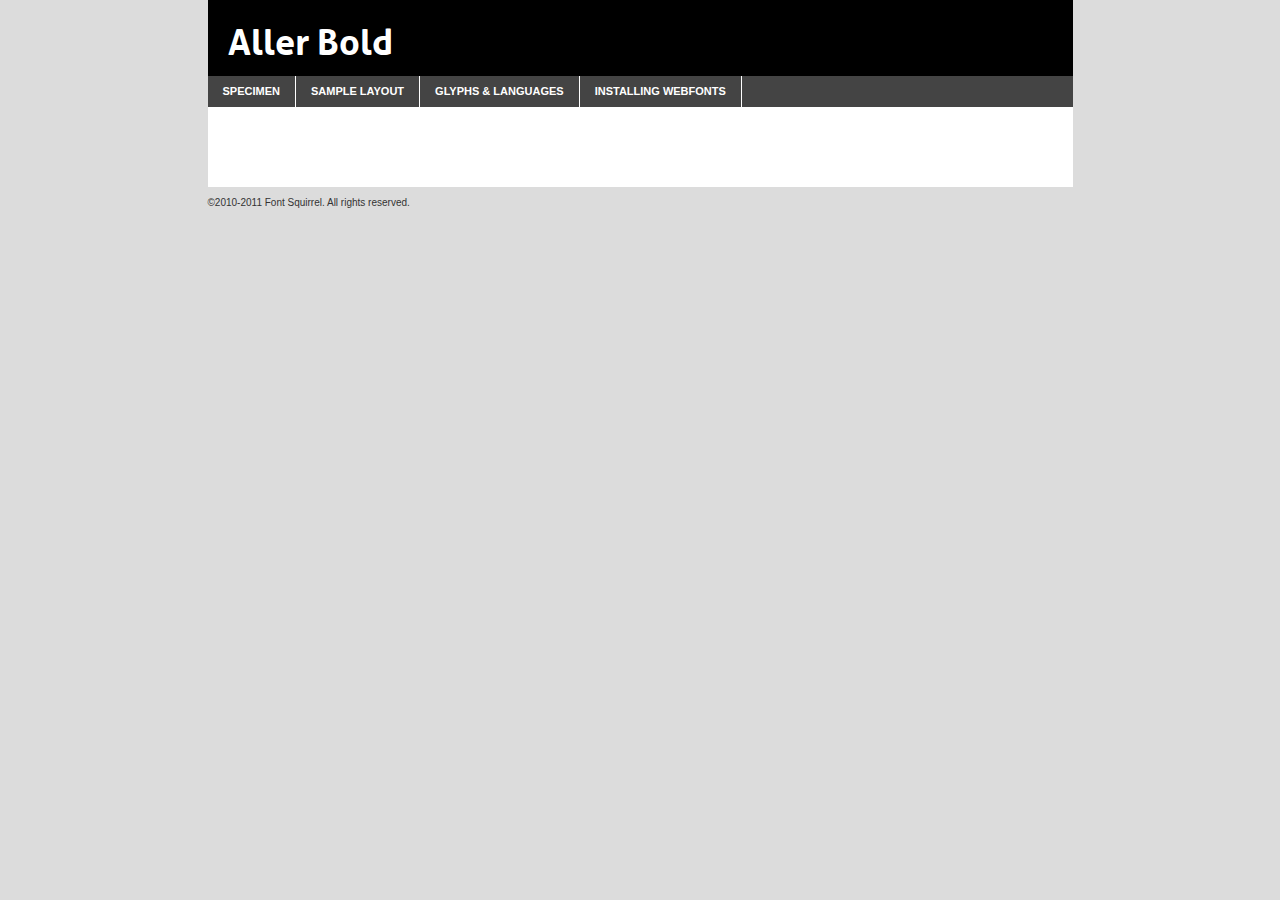
<file: fonts/aller-bold-demo.html>
<!DOCTYPE html PUBLIC "-//W3C//DTD XHTML 1.0 Transitional//EN"
	"http://www.w3.org/TR/xhtml1/DTD/xhtml1-transitional.dtd">

<html xmlns="http://www.w3.org/1999/xhtml" xml:lang="en" lang="en">
<head>
	<meta http-equiv="Content-Type" content="text/html; charset=utf-8" />
	<script src="http://ajax.googleapis.com/ajax/libs/jquery/1.7.2/jquery.min.js" type="text/javascript" charset="utf-8"></script>
	<script src="specimen_files/easytabs.js" type="text/javascript" charset="utf-8"></script>
	<link rel="stylesheet" href="specimen_files/specimen_stylesheet.css" type="text/css" charset="utf-8" />
	<link rel="stylesheet" href="stylesheet.css" type="text/css" charset="utf-8" />

	<style type="text/css">
					body{
				font-family: 'allerbold';
							}
		</style>

	<title>Aller Bold Specimen</title>
	
	
	<script type="text/javascript" charset="utf-8">
		$(document).ready(function() {
			$('#container').easyTabs({defaultContent:1});
		});
	</script>
</head>

<body>
<div id="container">
	<div id="header">
		Aller Bold	</div>
	<ul class="tabs">
		<li><a href="#specimen">Specimen</a></li>
		<li><a href="#layout">Sample Layout</a></li>
				<li><a href="#glyphs">Glyphs &amp; Languages</a></li>
		<li><a href="#installing">Installing Webfonts</a></li>
		
	</ul>
	
	<div id="main_content">

		
			<div id="specimen">
		
				<div class="section">
					<div class="grid12 firstcol">
						<div class="huge">AaBb</div>
					</div>
				</div>
		
				<div class="section">
					<div class="glyph_range">A&#x200B;B&#x200b;C&#x200b;D&#x200b;E&#x200b;F&#x200b;G&#x200b;H&#x200b;I&#x200b;J&#x200b;K&#x200b;L&#x200b;M&#x200b;N&#x200b;O&#x200b;P&#x200b;Q&#x200b;R&#x200b;S&#x200b;T&#x200b;U&#x200b;V&#x200b;W&#x200b;X&#x200b;Y&#x200b;Z&#x200b;a&#x200b;b&#x200b;c&#x200b;d&#x200b;e&#x200b;f&#x200b;g&#x200b;h&#x200b;i&#x200b;j&#x200b;k&#x200b;l&#x200b;m&#x200b;n&#x200b;o&#x200b;p&#x200b;q&#x200b;r&#x200b;s&#x200b;t&#x200b;u&#x200b;v&#x200b;w&#x200b;x&#x200b;y&#x200b;z&#x200b;1&#x200b;2&#x200b;3&#x200b;4&#x200b;5&#x200b;6&#x200b;7&#x200b;8&#x200b;9&#x200b;0&#x200b;&amp;&#x200b;.&#x200b;,&#x200b;?&#x200b;!&#x200b;&#64;&#x200b;(&#x200b;)&#x200b;#&#x200b;$&#x200b;%&#x200b;*&#x200b;+&#x200b;-&#x200b;=&#x200b;:&#x200b;;</div>
				</div>
				<div class="section">
					<div class="grid12 firstcol">
						<table class="sample_table">
							<tr><td>10</td><td class="size10">abcdefghijklmnopqrstuvwxyzABCDEFGHIJKLMNOPQRSTUVWXYZ0123456789abcdefghijklmnopqrstuvwxyzABCDEFGHIJKLMNOPQRSTUVWXYZ0123456789abcdefghijklmnopqrstuvwxyzABCDEFGHIJKLMNOPQRSTUVWXYZ</td></tr>
							<tr><td>11</td><td class="size11">abcdefghijklmnopqrstuvwxyzABCDEFGHIJKLMNOPQRSTUVWXYZ0123456789abcdefghijklmnopqrstuvwxyzABCDEFGHIJKLMNOPQRSTUVWXYZ0123456789abcdefghijklmnopqrstuvwxyzABCDEFGHIJKLMNOPQRSTUVWXYZ</td></tr>
							<tr><td>12</td><td class="size12">abcdefghijklmnopqrstuvwxyzABCDEFGHIJKLMNOPQRSTUVWXYZ0123456789abcdefghijklmnopqrstuvwxyzABCDEFGHIJKLMNOPQRSTUVWXYZ0123456789abcdefghijklmnopqrstuvwxyzABCDEFGHIJKLMNOPQRSTUVWXYZ</td></tr>
							<tr><td>13</td><td class="size13">abcdefghijklmnopqrstuvwxyzABCDEFGHIJKLMNOPQRSTUVWXYZ0123456789abcdefghijklmnopqrstuvwxyzABCDEFGHIJKLMNOPQRSTUVWXYZ0123456789abcdefghijklmnopqrstuvwxyzABCDEFGHIJKLMNOPQRSTUVWXYZ</td></tr>
							<tr><td>14</td><td class="size14">abcdefghijklmnopqrstuvwxyzABCDEFGHIJKLMNOPQRSTUVWXYZ0123456789abcdefghijklmnopqrstuvwxyzABCDEFGHIJKLMNOPQRSTUVWXYZ0123456789abcdefghijklmnopqrstuvwxyzABCDEFGHIJKLMNOPQRSTUVWXYZ</td></tr>
							<tr><td>16</td><td class="size16">abcdefghijklmnopqrstuvwxyzABCDEFGHIJKLMNOPQRSTUVWXYZ0123456789abcdefghijklmnopqrstuvwxyzABCDEFGHIJKLMNOPQRSTUVWXYZ</td></tr>
							<tr><td>18</td><td class="size18">abcdefghijklmnopqrstuvwxyzABCDEFGHIJKLMNOPQRSTUVWXYZ0123456789abcdefghijklmnopqrstuvwxyzABCDEFGHIJKLMNOPQRSTUVWXYZ</td></tr>
							<tr><td>20</td><td class="size20">abcdefghijklmnopqrstuvwxyzABCDEFGHIJKLMNOPQRSTUVWXYZ0123456789abcdefghijklmnopqrstuvwxyzABCDEFGHIJKLMNOPQRSTUVWXYZ</td></tr>
							<tr><td>24</td><td class="size24">abcdefghijklmnopqrstuvwxyzABCDEFGHIJKLMNOPQRSTUVWXYZ0123456789abcdefghijklmnopqrstuvwxyzABCDEFGHIJKLMNOPQRSTUVWXYZ</td></tr>
							<tr><td>30</td><td class="size30">abcdefghijklmnopqrstuvwxyzABCDEFGHIJKLMNOPQRSTUVWXYZ0123456789abcdefghijklmnopqrstuvwxyzABCDEFGHIJKLMNOPQRSTUVWXYZ</td></tr>
							<tr><td>36</td><td class="size36">abcdefghijklmnopqrstuvwxyzABCDEFGHIJKLMNOPQRSTUVWXYZ0123456789abcdefghijklmnopqrstuvwxyzABCDEFGHIJKLMNOPQRSTUVWXYZ</td></tr>
							<tr><td>48</td><td class="size48">abcdefghijklmnopqrstuvwxyzABCDEFGHIJKLMNOPQRSTUVWXYZ0123456789abcdefghijklmnopqrstuvwxyzABCDEFGHIJKLMNOPQRSTUVWXYZ</td></tr>
							<tr><td>60</td><td class="size60">abcdefghijklmnopqrstuvwxyzABCDEFGHIJKLMNOPQRSTUVWXYZ0123456789abcdefghijklmnopqrstuvwxyzABCDEFGHIJKLMNOPQRSTUVWXYZ</td></tr>
							<tr><td>72</td><td class="size72">abcdefghijklmnopqrstuvwxyzABCDEFGHIJKLMNOPQRSTUVWXYZ0123456789abcdefghijklmnopqrstuvwxyzABCDEFGHIJKLMNOPQRSTUVWXYZ</td></tr>
							<tr><td>90</td><td class="size90">abcdefghijklmnopqrstuvwxyzABCDEFGHIJKLMNOPQRSTUVWXYZ0123456789abcdefghijklmnopqrstuvwxyzABCDEFGHIJKLMNOPQRSTUVWXYZ</td></tr>
						</table>
				
					</div>
			
				</div>
		
		
		
								<div class="section" id="bodycomparison">


										<div id="xheight">
				<div class="fontbody">&#xE000;&#xE000;&#xE000;&#xE000;&#xE000;&#xE000;&#xE000;&#xE000;&#xE000;&#xE000;&#xE000;&#xE000;&#xE000;&#xE000;&#xE000;&#xE000;&#xE000;&#xE000;&#xE000;&#xE000;&#xE000;&#xE000;&#xE000;&#xE000;&#xE000;&#xE000;&#xE000;&#xE000;&#xE000;&#xE000;&#xE000;&#xE000;&#xE000;&#xE000;&#xE000;&#xE000;&#xE000;&#xE000;&#xE000;&#xE000;&#xE000;&#xE000;&#xE000;&#xE000;&#xE000;&#xE000;&#xE000;&#xE000;&#xE000;&#xE000;&#xE000;&#xE000;&#xE000;&#xE000;&#xE000;&#xE000;&#xE000;&#xE000;&#xE000;&#xE000;&#xE000;&#xE000;&#xE000;&#xE000;&#xE000;&#xE000;&#xE000;&#xE000;&#xE000;&#xE000;&#xE000;&#xE000;&#xE000;&#xE000;&#xE000;&#xE000;&#xE000;&#xE000;&#xE000;&#xE000;&#xE000;&#xE000;&#xE000;&#xE000;&#xE000;&#xE000;&#xE000;&#xE000;&#xE000;&#xE000;&#xE000;&#xE000;&#xE000;&#xE000;&#xE000;&#xE000;&#xE000;&#xE000;&#xE000;body</div><div class="arialbody">body</div><div class="verdanabody">body</div><div class="georgiabody">body</div></div>
										<div class="fontbody" style="z-index:1">
											body<span>Aller Bold</span>
										</div>
										<div class="arialbody" style="z-index:1">
											body<span>Arial</span>
										</div>
										<div class="verdanabody" style="z-index:1">
											body<span>Verdana</span>
										</div>
										<div class="georgiabody" style="z-index:1">
											body<span>Georgia</span>
										</div>



								</div>
		
		
				<div class="section psample psample_row1" id="">
					
					<div class="grid2 firstcol">
						<p class="size10"><span>10.</span>Aenean lacinia bibendum nulla sed consectetur. Fusce dapibus, tellus ac cursus commodo, tortor mauris condimentum nibh, ut fermentum massa justo sit amet risus. Nullam id dolor id nibh ultricies vehicula ut id elit. Cum sociis natoque penatibus et magnis dis parturient montes, nascetur ridiculus mus. Nulla vitae elit libero, a pharetra augue.</p>
			
					</div>
					<div class="grid3">
						<p class="size11"><span>11.</span>Aenean lacinia bibendum nulla sed consectetur. Fusce dapibus, tellus ac cursus commodo, tortor mauris condimentum nibh, ut fermentum massa justo sit amet risus. Nullam id dolor id nibh ultricies vehicula ut id elit. Cum sociis natoque penatibus et magnis dis parturient montes, nascetur ridiculus mus. Nulla vitae elit libero, a pharetra augue.</p>
			
					</div>
					<div class="grid3">
						<p class="size12"><span>12.</span>Aenean lacinia bibendum nulla sed consectetur. Fusce dapibus, tellus ac cursus commodo, tortor mauris condimentum nibh, ut fermentum massa justo sit amet risus. Nullam id dolor id nibh ultricies vehicula ut id elit. Cum sociis natoque penatibus et magnis dis parturient montes, nascetur ridiculus mus. Nulla vitae elit libero, a pharetra augue.</p>
			
					</div>
					<div class="grid4">
						<p class="size13"><span>13.</span>Aenean lacinia bibendum nulla sed consectetur. Fusce dapibus, tellus ac cursus commodo, tortor mauris condimentum nibh, ut fermentum massa justo sit amet risus. Nullam id dolor id nibh ultricies vehicula ut id elit. Cum sociis natoque penatibus et magnis dis parturient montes, nascetur ridiculus mus. Nulla vitae elit libero, a pharetra augue.</p>
			
					</div>
					<div class="white_blend"></div>
					
				</div>
				<div class="section psample psample_row2" id="">
					<div class="grid3 firstcol">
						<p class="size14"><span>14.</span>Aenean lacinia bibendum nulla sed consectetur. Fusce dapibus, tellus ac cursus commodo, tortor mauris condimentum nibh, ut fermentum massa justo sit amet risus. Nullam id dolor id nibh ultricies vehicula ut id elit. Cum sociis natoque penatibus et magnis dis parturient montes, nascetur ridiculus mus. Nulla vitae elit libero, a pharetra augue.</p>
			
					</div>
					<div class="grid4">
						<p class="size16"><span>16.</span>Aenean lacinia bibendum nulla sed consectetur. Fusce dapibus, tellus ac cursus commodo, tortor mauris condimentum nibh, ut fermentum massa justo sit amet risus. Nullam id dolor id nibh ultricies vehicula ut id elit. Cum sociis natoque penatibus et magnis dis parturient montes, nascetur ridiculus mus. Nulla vitae elit libero, a pharetra augue.</p>
			
					</div>
					<div class="grid5">
						<p class="size18"><span>18.</span>Aenean lacinia bibendum nulla sed consectetur. Fusce dapibus, tellus ac cursus commodo, tortor mauris condimentum nibh, ut fermentum massa justo sit amet risus. Nullam id dolor id nibh ultricies vehicula ut id elit. Cum sociis natoque penatibus et magnis dis parturient montes, nascetur ridiculus mus. Nulla vitae elit libero, a pharetra augue.</p>
			
					</div>

					<div class="white_blend"></div>

				</div>
				
				<div class="section psample psample_row3" id="">
					<div class="grid5 firstcol">
						<p class="size20"><span>20.</span>Aenean lacinia bibendum nulla sed consectetur. Fusce dapibus, tellus ac cursus commodo, tortor mauris condimentum nibh, ut fermentum massa justo sit amet risus. Nullam id dolor id nibh ultricies vehicula ut id elit. Cum sociis natoque penatibus et magnis dis parturient montes, nascetur ridiculus mus. Nulla vitae elit libero, a pharetra augue.</p>
					</div>
					<div class="grid7">
						<p class="size24"><span>24.</span>Aenean lacinia bibendum nulla sed consectetur. Fusce dapibus, tellus ac cursus commodo, tortor mauris condimentum nibh, ut fermentum massa justo sit amet risus. Nullam id dolor id nibh ultricies vehicula ut id elit. Cum sociis natoque penatibus et magnis dis parturient montes, nascetur ridiculus mus. Nulla vitae elit libero, a pharetra augue.</p>
					</div>
					
					<div class="white_blend"></div>
					
				</div>
				
				<div class="section psample psample_row4" id="">
					<div class="grid12 firstcol">
						<p class="size30"><span>30.</span>Aenean lacinia bibendum nulla sed consectetur. Fusce dapibus, tellus ac cursus commodo, tortor mauris condimentum nibh, ut fermentum massa justo sit amet risus. Nullam id dolor id nibh ultricies vehicula ut id elit. Cum sociis natoque penatibus et magnis dis parturient montes, nascetur ridiculus mus. Nulla vitae elit libero, a pharetra augue.</p>
					</div>
					<div class="white_blend"></div>
					
				</div>
				
				
				
				<div class="section psample psample_row1 fullreverse">
					<div class="grid2 firstcol">
						<p class="size10"><span>10.</span>Aenean lacinia bibendum nulla sed consectetur. Fusce dapibus, tellus ac cursus commodo, tortor mauris condimentum nibh, ut fermentum massa justo sit amet risus. Nullam id dolor id nibh ultricies vehicula ut id elit. Cum sociis natoque penatibus et magnis dis parturient montes, nascetur ridiculus mus. Nulla vitae elit libero, a pharetra augue.</p>
			
					</div>
					<div class="grid3">
						<p class="size11"><span>11.</span>Aenean lacinia bibendum nulla sed consectetur. Fusce dapibus, tellus ac cursus commodo, tortor mauris condimentum nibh, ut fermentum massa justo sit amet risus. Nullam id dolor id nibh ultricies vehicula ut id elit. Cum sociis natoque penatibus et magnis dis parturient montes, nascetur ridiculus mus. Nulla vitae elit libero, a pharetra augue.</p>
			
					</div>
					<div class="grid3">
						<p class="size12"><span>12.</span>Aenean lacinia bibendum nulla sed consectetur. Fusce dapibus, tellus ac cursus commodo, tortor mauris condimentum nibh, ut fermentum massa justo sit amet risus. Nullam id dolor id nibh ultricies vehicula ut id elit. Cum sociis natoque penatibus et magnis dis parturient montes, nascetur ridiculus mus. Nulla vitae elit libero, a pharetra augue.</p>
			
					</div>
					<div class="grid4">
						<p class="size13"><span>13.</span>Aenean lacinia bibendum nulla sed consectetur. Fusce dapibus, tellus ac cursus commodo, tortor mauris condimentum nibh, ut fermentum massa justo sit amet risus. Nullam id dolor id nibh ultricies vehicula ut id elit. Cum sociis natoque penatibus et magnis dis parturient montes, nascetur ridiculus mus. Nulla vitae elit libero, a pharetra augue.</p>
			
					</div>
					<div class="black_blend"></div>
					
				</div>
				
				<div class="section psample psample_row2 fullreverse">
					<div class="grid3 firstcol">
						<p class="size14"><span>14.</span>Aenean lacinia bibendum nulla sed consectetur. Fusce dapibus, tellus ac cursus commodo, tortor mauris condimentum nibh, ut fermentum massa justo sit amet risus. Nullam id dolor id nibh ultricies vehicula ut id elit. Cum sociis natoque penatibus et magnis dis parturient montes, nascetur ridiculus mus. Nulla vitae elit libero, a pharetra augue.</p>
			
					</div>
					<div class="grid4">
						<p class="size16"><span>16.</span>Aenean lacinia bibendum nulla sed consectetur. Fusce dapibus, tellus ac cursus commodo, tortor mauris condimentum nibh, ut fermentum massa justo sit amet risus. Nullam id dolor id nibh ultricies vehicula ut id elit. Cum sociis natoque penatibus et magnis dis parturient montes, nascetur ridiculus mus. Nulla vitae elit libero, a pharetra augue.</p>
			
					</div>
					<div class="grid5">
						<p class="size18"><span>18.</span>Aenean lacinia bibendum nulla sed consectetur. Fusce dapibus, tellus ac cursus commodo, tortor mauris condimentum nibh, ut fermentum massa justo sit amet risus. Nullam id dolor id nibh ultricies vehicula ut id elit. Cum sociis natoque penatibus et magnis dis parturient montes, nascetur ridiculus mus. Nulla vitae elit libero, a pharetra augue.</p>
			
					</div>
					<div class="black_blend"></div>

				</div>
				
				<div class="section psample fullreverse psample_row3" id="">
					<div class="grid5 firstcol">
						<p class="size20"><span>20.</span>Aenean lacinia bibendum nulla sed consectetur. Fusce dapibus, tellus ac cursus commodo, tortor mauris condimentum nibh, ut fermentum massa justo sit amet risus. Nullam id dolor id nibh ultricies vehicula ut id elit. Cum sociis natoque penatibus et magnis dis parturient montes, nascetur ridiculus mus. Nulla vitae elit libero, a pharetra augue.</p>
					</div>
					<div class="grid7">
						<p class="size24"><span>24.</span>Aenean lacinia bibendum nulla sed consectetur. Fusce dapibus, tellus ac cursus commodo, tortor mauris condimentum nibh, ut fermentum massa justo sit amet risus. Nullam id dolor id nibh ultricies vehicula ut id elit. Cum sociis natoque penatibus et magnis dis parturient montes, nascetur ridiculus mus. Nulla vitae elit libero, a pharetra augue.</p>
					</div>
					
					<div class="black_blend"></div>
					
				</div>
				
				<div class="section psample fullreverse psample_row4" id="" style="border-bottom: 20px #000 solid;">
					<div class="grid12 firstcol">
						<p class="size30"><span>30.</span>Aenean lacinia bibendum nulla sed consectetur. Fusce dapibus, tellus ac cursus commodo, tortor mauris condimentum nibh, ut fermentum massa justo sit amet risus. Nullam id dolor id nibh ultricies vehicula ut id elit. Cum sociis natoque penatibus et magnis dis parturient montes, nascetur ridiculus mus. Nulla vitae elit libero, a pharetra augue.</p>
					</div>
					<div class="black_blend"></div>
					
				</div>
				
				
				
				
			</div>
			
			<div id="layout">
				
				<div class="section">
					
					<div class="grid12 firstcol">
						<h1>Lorem Ipsum Dolor</h1>
						<h2>Etiam porta sem malesuada magna mollis euismod</h2>
						
						<p class="byline">By <a href="#link">Aenean Lacinia</a></p>
					</div>
				</div>
				<div class="section">
					<div class="grid8 firstcol">
						<p class="large">Donec sed odio dui. Morbi leo risus, porta ac consectetur ac, vestibulum at eros. Fusce dapibus, tellus ac cursus commodo, tortor mauris condimentum nibh, ut fermentum massa justo sit amet risus. </p>

						
						<h3>Pellentesque ornare sem</h3>

						<p>Maecenas sed diam eget risus varius blandit sit amet non magna. Maecenas faucibus mollis interdum. Donec ullamcorper nulla non metus auctor fringilla. Nullam id dolor id nibh ultricies vehicula ut id elit. Nullam id dolor id nibh ultricies vehicula ut id elit. </p>

						<p>Aenean eu leo quam. Pellentesque ornare sem lacinia quam venenatis vestibulum. Lorem ipsum dolor sit amet, consectetur adipiscing elit. Cum sociis natoque penatibus et magnis dis parturient montes, nascetur ridiculus mus. </p>

						<p>Nulla vitae elit libero, a pharetra augue. Praesent commodo cursus magna, vel scelerisque nisl consectetur et. Aenean lacinia bibendum nulla sed consectetur. </p>

						<p>Nullam quis risus eget urna mollis ornare vel eu leo. Nullam quis risus eget urna mollis ornare vel eu leo. Maecenas sed diam eget risus varius blandit sit amet non magna. Donec ullamcorper nulla non metus auctor fringilla. </p>

						<h3>Cras mattis consectetur</h3>

						<p>Aenean eu leo quam. Pellentesque ornare sem lacinia quam venenatis vestibulum. Aenean lacinia bibendum nulla sed consectetur. Integer posuere erat a ante venenatis dapibus posuere velit aliquet. Cras mattis consectetur purus sit amet fermentum. </p>

						<p>Nullam id dolor id nibh ultricies vehicula ut id elit. Nullam quis risus eget urna mollis ornare vel eu leo. Cras mattis consectetur purus sit amet fermentum.</p>
					</div>
					
					<div class="grid4 sidebar">
						
						<div class="box reverse">
							<p class="last">Nullam quis risus eget urna mollis ornare vel eu leo. Donec ullamcorper nulla non metus auctor fringilla. Cras mattis consectetur purus sit amet fermentum. Sed posuere consectetur est at lobortis. Lorem ipsum dolor sit amet, consectetur adipiscing elit. </p>
						</div>
						
						<p class="caption">Maecenas sed diam eget risus varius.</p>

						<p>Vestibulum id ligula porta felis euismod semper. Integer posuere erat a ante venenatis dapibus posuere velit aliquet. Vestibulum id ligula porta felis euismod semper. Sed posuere consectetur est at lobortis. Maecenas sed diam eget risus varius blandit sit amet non magna. Fusce dapibus, tellus ac cursus commodo, tortor mauris condimentum nibh, ut fermentum massa justo sit amet risus. </p>

					

						<p>Duis mollis, est non commodo luctus, nisi erat porttitor ligula, eget lacinia odio sem nec elit. Aenean lacinia bibendum nulla sed consectetur. Vivamus sagittis lacus vel augue laoreet rutrum faucibus dolor auctor. Aenean lacinia bibendum nulla sed consectetur. Nullam quis risus eget urna mollis ornare vel eu leo. </p>

						<p>Praesent commodo cursus magna, vel scelerisque nisl consectetur et. Donec ullamcorper nulla non metus auctor fringilla. Maecenas faucibus mollis interdum. Fusce dapibus, tellus ac cursus commodo, tortor mauris condimentum nibh, ut fermentum massa justo sit amet risus. </p>

					</div>
				</div>
				
			</div>


			



		<div id="glyphs">
			<div class="section">
				<div class="grid12 firstcol">
			
				<h1>Language Support</h1>
				<p>The subset of Aller Bold in this kit supports the following languages:<br />
			
					Albanian, Danish, Dutch, English, Faroese, French, German, Icelandic, Italian, Malagasy, Norwegian, Portuguese, Spanish, Swedish				</p>
				<h1>Glyph Chart</h1>
				<p>The subset of Aller Bold in this kit includes all the glyphs listed below. Unicode entities are included above each glyph to help you insert individual characters into your layout.</p>
				<div id="glyph_chart">
			
																														 <div><p>&amp;#13;</p>&#13;</div>
																				 <div><p>&amp;#32;</p>&#32;</div>
																				 <div><p>&amp;#33;</p>&#33;</div>
																				 <div><p>&amp;#34;</p>&#34;</div>
																				 <div><p>&amp;#35;</p>&#35;</div>
																				 <div><p>&amp;#36;</p>&#36;</div>
																				 <div><p>&amp;#37;</p>&#37;</div>
																				 <div><p>&amp;#38;</p>&#38;</div>
																				 <div><p>&amp;#39;</p>&#39;</div>
																				 <div><p>&amp;#40;</p>&#40;</div>
																				 <div><p>&amp;#41;</p>&#41;</div>
																				 <div><p>&amp;#42;</p>&#42;</div>
																				 <div><p>&amp;#43;</p>&#43;</div>
																				 <div><p>&amp;#44;</p>&#44;</div>
																				 <div><p>&amp;#45;</p>&#45;</div>
																				 <div><p>&amp;#46;</p>&#46;</div>
																				 <div><p>&amp;#47;</p>&#47;</div>
																				 <div><p>&amp;#48;</p>&#48;</div>
																				 <div><p>&amp;#49;</p>&#49;</div>
																				 <div><p>&amp;#50;</p>&#50;</div>
																				 <div><p>&amp;#51;</p>&#51;</div>
																				 <div><p>&amp;#52;</p>&#52;</div>
																				 <div><p>&amp;#53;</p>&#53;</div>
																				 <div><p>&amp;#54;</p>&#54;</div>
																				 <div><p>&amp;#55;</p>&#55;</div>
																				 <div><p>&amp;#56;</p>&#56;</div>
																				 <div><p>&amp;#57;</p>&#57;</div>
																				 <div><p>&amp;#58;</p>&#58;</div>
																				 <div><p>&amp;#59;</p>&#59;</div>
																				 <div><p>&amp;#60;</p>&#60;</div>
																				 <div><p>&amp;#61;</p>&#61;</div>
																				 <div><p>&amp;#62;</p>&#62;</div>
																				 <div><p>&amp;#63;</p>&#63;</div>
																				 <div><p>&amp;#64;</p>&#64;</div>
																				 <div><p>&amp;#65;</p>&#65;</div>
																				 <div><p>&amp;#66;</p>&#66;</div>
																				 <div><p>&amp;#67;</p>&#67;</div>
																				 <div><p>&amp;#68;</p>&#68;</div>
																				 <div><p>&amp;#69;</p>&#69;</div>
																				 <div><p>&amp;#70;</p>&#70;</div>
																				 <div><p>&amp;#71;</p>&#71;</div>
																				 <div><p>&amp;#72;</p>&#72;</div>
																				 <div><p>&amp;#73;</p>&#73;</div>
																				 <div><p>&amp;#74;</p>&#74;</div>
																				 <div><p>&amp;#75;</p>&#75;</div>
																				 <div><p>&amp;#76;</p>&#76;</div>
																				 <div><p>&amp;#77;</p>&#77;</div>
																				 <div><p>&amp;#78;</p>&#78;</div>
																				 <div><p>&amp;#79;</p>&#79;</div>
																				 <div><p>&amp;#80;</p>&#80;</div>
																				 <div><p>&amp;#81;</p>&#81;</div>
																				 <div><p>&amp;#82;</p>&#82;</div>
																				 <div><p>&amp;#83;</p>&#83;</div>
																				 <div><p>&amp;#84;</p>&#84;</div>
																				 <div><p>&amp;#85;</p>&#85;</div>
																				 <div><p>&amp;#86;</p>&#86;</div>
																				 <div><p>&amp;#87;</p>&#87;</div>
																				 <div><p>&amp;#88;</p>&#88;</div>
																				 <div><p>&amp;#89;</p>&#89;</div>
																				 <div><p>&amp;#90;</p>&#90;</div>
																				 <div><p>&amp;#91;</p>&#91;</div>
																				 <div><p>&amp;#92;</p>&#92;</div>
																				 <div><p>&amp;#93;</p>&#93;</div>
																				 <div><p>&amp;#94;</p>&#94;</div>
																				 <div><p>&amp;#95;</p>&#95;</div>
																				 <div><p>&amp;#96;</p>&#96;</div>
																				 <div><p>&amp;#97;</p>&#97;</div>
																				 <div><p>&amp;#98;</p>&#98;</div>
																				 <div><p>&amp;#99;</p>&#99;</div>
																				 <div><p>&amp;#100;</p>&#100;</div>
																				 <div><p>&amp;#101;</p>&#101;</div>
																				 <div><p>&amp;#102;</p>&#102;</div>
																				 <div><p>&amp;#103;</p>&#103;</div>
																				 <div><p>&amp;#104;</p>&#104;</div>
																				 <div><p>&amp;#105;</p>&#105;</div>
																				 <div><p>&amp;#106;</p>&#106;</div>
																				 <div><p>&amp;#107;</p>&#107;</div>
																				 <div><p>&amp;#108;</p>&#108;</div>
																				 <div><p>&amp;#109;</p>&#109;</div>
																				 <div><p>&amp;#110;</p>&#110;</div>
																				 <div><p>&amp;#111;</p>&#111;</div>
																				 <div><p>&amp;#112;</p>&#112;</div>
																				 <div><p>&amp;#113;</p>&#113;</div>
																				 <div><p>&amp;#114;</p>&#114;</div>
																				 <div><p>&amp;#115;</p>&#115;</div>
																				 <div><p>&amp;#116;</p>&#116;</div>
																				 <div><p>&amp;#117;</p>&#117;</div>
																				 <div><p>&amp;#118;</p>&#118;</div>
																				 <div><p>&amp;#119;</p>&#119;</div>
																				 <div><p>&amp;#120;</p>&#120;</div>
																				 <div><p>&amp;#121;</p>&#121;</div>
																				 <div><p>&amp;#122;</p>&#122;</div>
																				 <div><p>&amp;#123;</p>&#123;</div>
																				 <div><p>&amp;#124;</p>&#124;</div>
																				 <div><p>&amp;#125;</p>&#125;</div>
																				 <div><p>&amp;#126;</p>&#126;</div>
																				 <div><p>&amp;#160;</p>&#160;</div>
																				 <div><p>&amp;#161;</p>&#161;</div>
																				 <div><p>&amp;#162;</p>&#162;</div>
																				 <div><p>&amp;#163;</p>&#163;</div>
																				 <div><p>&amp;#164;</p>&#164;</div>
																				 <div><p>&amp;#165;</p>&#165;</div>
																				 <div><p>&amp;#166;</p>&#166;</div>
																				 <div><p>&amp;#167;</p>&#167;</div>
																				 <div><p>&amp;#168;</p>&#168;</div>
																				 <div><p>&amp;#169;</p>&#169;</div>
																				 <div><p>&amp;#170;</p>&#170;</div>
																				 <div><p>&amp;#171;</p>&#171;</div>
																				 <div><p>&amp;#172;</p>&#172;</div>
																				 <div><p>&amp;#173;</p>&#173;</div>
																				 <div><p>&amp;#174;</p>&#174;</div>
																				 <div><p>&amp;#175;</p>&#175;</div>
																				 <div><p>&amp;#176;</p>&#176;</div>
																				 <div><p>&amp;#177;</p>&#177;</div>
																				 <div><p>&amp;#178;</p>&#178;</div>
																				 <div><p>&amp;#179;</p>&#179;</div>
																				 <div><p>&amp;#180;</p>&#180;</div>
																				 <div><p>&amp;#181;</p>&#181;</div>
																				 <div><p>&amp;#182;</p>&#182;</div>
																				 <div><p>&amp;#183;</p>&#183;</div>
																				 <div><p>&amp;#184;</p>&#184;</div>
																				 <div><p>&amp;#185;</p>&#185;</div>
																				 <div><p>&amp;#186;</p>&#186;</div>
																				 <div><p>&amp;#187;</p>&#187;</div>
																				 <div><p>&amp;#188;</p>&#188;</div>
																				 <div><p>&amp;#189;</p>&#189;</div>
																				 <div><p>&amp;#190;</p>&#190;</div>
																				 <div><p>&amp;#191;</p>&#191;</div>
																				 <div><p>&amp;#192;</p>&#192;</div>
																				 <div><p>&amp;#193;</p>&#193;</div>
																				 <div><p>&amp;#194;</p>&#194;</div>
																				 <div><p>&amp;#195;</p>&#195;</div>
																				 <div><p>&amp;#196;</p>&#196;</div>
																				 <div><p>&amp;#197;</p>&#197;</div>
																				 <div><p>&amp;#198;</p>&#198;</div>
																				 <div><p>&amp;#199;</p>&#199;</div>
																				 <div><p>&amp;#200;</p>&#200;</div>
																				 <div><p>&amp;#201;</p>&#201;</div>
																				 <div><p>&amp;#202;</p>&#202;</div>
																				 <div><p>&amp;#203;</p>&#203;</div>
																				 <div><p>&amp;#204;</p>&#204;</div>
																				 <div><p>&amp;#205;</p>&#205;</div>
																				 <div><p>&amp;#206;</p>&#206;</div>
																				 <div><p>&amp;#207;</p>&#207;</div>
																				 <div><p>&amp;#208;</p>&#208;</div>
																				 <div><p>&amp;#209;</p>&#209;</div>
																				 <div><p>&amp;#210;</p>&#210;</div>
																				 <div><p>&amp;#211;</p>&#211;</div>
																				 <div><p>&amp;#212;</p>&#212;</div>
																				 <div><p>&amp;#213;</p>&#213;</div>
																				 <div><p>&amp;#214;</p>&#214;</div>
																				 <div><p>&amp;#215;</p>&#215;</div>
																				 <div><p>&amp;#216;</p>&#216;</div>
																				 <div><p>&amp;#217;</p>&#217;</div>
																				 <div><p>&amp;#218;</p>&#218;</div>
																				 <div><p>&amp;#219;</p>&#219;</div>
																				 <div><p>&amp;#220;</p>&#220;</div>
																				 <div><p>&amp;#221;</p>&#221;</div>
																				 <div><p>&amp;#222;</p>&#222;</div>
																				 <div><p>&amp;#223;</p>&#223;</div>
																				 <div><p>&amp;#224;</p>&#224;</div>
																				 <div><p>&amp;#225;</p>&#225;</div>
																				 <div><p>&amp;#226;</p>&#226;</div>
																				 <div><p>&amp;#227;</p>&#227;</div>
																				 <div><p>&amp;#228;</p>&#228;</div>
																				 <div><p>&amp;#229;</p>&#229;</div>
																				 <div><p>&amp;#230;</p>&#230;</div>
																				 <div><p>&amp;#231;</p>&#231;</div>
																				 <div><p>&amp;#232;</p>&#232;</div>
																				 <div><p>&amp;#233;</p>&#233;</div>
																				 <div><p>&amp;#234;</p>&#234;</div>
																				 <div><p>&amp;#235;</p>&#235;</div>
																				 <div><p>&amp;#236;</p>&#236;</div>
																				 <div><p>&amp;#237;</p>&#237;</div>
																				 <div><p>&amp;#238;</p>&#238;</div>
																				 <div><p>&amp;#239;</p>&#239;</div>
																				 <div><p>&amp;#240;</p>&#240;</div>
																				 <div><p>&amp;#241;</p>&#241;</div>
																				 <div><p>&amp;#242;</p>&#242;</div>
																				 <div><p>&amp;#243;</p>&#243;</div>
																				 <div><p>&amp;#244;</p>&#244;</div>
																				 <div><p>&amp;#245;</p>&#245;</div>
																				 <div><p>&amp;#246;</p>&#246;</div>
																				 <div><p>&amp;#247;</p>&#247;</div>
																				 <div><p>&amp;#248;</p>&#248;</div>
																				 <div><p>&amp;#249;</p>&#249;</div>
																				 <div><p>&amp;#250;</p>&#250;</div>
																				 <div><p>&amp;#251;</p>&#251;</div>
																				 <div><p>&amp;#252;</p>&#252;</div>
																				 <div><p>&amp;#253;</p>&#253;</div>
																				 <div><p>&amp;#254;</p>&#254;</div>
																				 <div><p>&amp;#255;</p>&#255;</div>
																				 <div><p>&amp;#338;</p>&#338;</div>
																				 <div><p>&amp;#339;</p>&#339;</div>
																				 <div><p>&amp;#376;</p>&#376;</div>
																				 <div><p>&amp;#710;</p>&#710;</div>
																				 <div><p>&amp;#732;</p>&#732;</div>
																				 <div><p>&amp;#8192;</p>&#8192;</div>
																				 <div><p>&amp;#8193;</p>&#8193;</div>
																				 <div><p>&amp;#8194;</p>&#8194;</div>
																				 <div><p>&amp;#8195;</p>&#8195;</div>
																				 <div><p>&amp;#8196;</p>&#8196;</div>
																				 <div><p>&amp;#8197;</p>&#8197;</div>
																				 <div><p>&amp;#8198;</p>&#8198;</div>
																				 <div><p>&amp;#8199;</p>&#8199;</div>
																				 <div><p>&amp;#8200;</p>&#8200;</div>
																				 <div><p>&amp;#8201;</p>&#8201;</div>
																				 <div><p>&amp;#8202;</p>&#8202;</div>
																				 <div><p>&amp;#8208;</p>&#8208;</div>
																				 <div><p>&amp;#8209;</p>&#8209;</div>
																				 <div><p>&amp;#8210;</p>&#8210;</div>
																				 <div><p>&amp;#8211;</p>&#8211;</div>
																				 <div><p>&amp;#8212;</p>&#8212;</div>
																				 <div><p>&amp;#8216;</p>&#8216;</div>
																				 <div><p>&amp;#8217;</p>&#8217;</div>
																				 <div><p>&amp;#8218;</p>&#8218;</div>
																				 <div><p>&amp;#8220;</p>&#8220;</div>
																				 <div><p>&amp;#8221;</p>&#8221;</div>
																				 <div><p>&amp;#8222;</p>&#8222;</div>
																				 <div><p>&amp;#8226;</p>&#8226;</div>
																				 <div><p>&amp;#8230;</p>&#8230;</div>
																				 <div><p>&amp;#8239;</p>&#8239;</div>
																				 <div><p>&amp;#8249;</p>&#8249;</div>
																				 <div><p>&amp;#8250;</p>&#8250;</div>
																				 <div><p>&amp;#8287;</p>&#8287;</div>
																				 <div><p>&amp;#8364;</p>&#8364;</div>
																				 <div><p>&amp;#8482;</p>&#8482;</div>
																				 <div><p>&amp;#57344;</p>&#57344;</div>
																				 <div><p>&amp;#64257;</p>&#64257;</div>
																				 <div><p>&amp;#64258;</p>&#64258;</div>
																				 <div><p>&amp;#64259;</p>&#64259;</div>
																				 <div><p>&amp;#64260;</p>&#64260;</div>
																												</div>	
				</div>
		
		
			</div>
		</div>
		
		
		<div id="specs">
			
		</div>
	
		<div id="installing">
			<div class="section">
				<div class="grid7 firstcol">
					<h1>Installing Webfonts</h1>
					
					<p>Webfonts are supported by all major browser platforms but not all in the same way. There are currently four different font formats that must be included in order to target all browsers. This includes TTF, WOFF, EOT and SVG.</p>
					
					<h2>1. Upload your webfonts</h2>
					<p>You must upload your webfont kit to your website. They should be in or near the same directory as your CSS files.</p>
					
					<h2>2. Include the webfont stylesheet</h2>
					<p>A special CSS @font-face declaration helps the various browsers select the appropriate font it needs without causing you a bunch of headaches. Learn more about this syntax by reading the <a href="http://www.fontspring.com/blog/further-hardening-of-the-bulletproof-syntax">Fontspring blog post</a> about it. The code for it is as follows:</p>


<code>
@font-face{ 
	font-family: 'MyWebFont';
	src: url('WebFont.eot');
	src: url('WebFont.eot?#iefix') format('embedded-opentype'),
	     url('WebFont.woff') format('woff'),
	     url('WebFont.ttf') format('truetype'),
	     url('WebFont.svg#webfont') format('svg');
}
</code>

	<p>We've already gone ahead and generated the code for you. All you have to do is link to the stylesheet in your HTML, like this:</p>
	<code>&lt;link rel=&quot;stylesheet&quot; href=&quot;stylesheet.css&quot; type=&quot;text/css&quot; charset=&quot;utf-8&quot; /&gt;</code>

					<h2>3. Modify your own stylesheet</h2>
					<p>To take advantage of your new fonts, you must tell your stylesheet to use them. Look at the original @font-face declaration above and find the property called "font-family." The name linked there will be what you use to reference the font. Prepend that webfont name to the font stack in the "font-family" property, inside the selector you want to change. For example:</p>
<code>p { font-family: 'WebFont', Arial, sans-serif; }</code>

<h2>4. Test</h2>
<p>Getting webfonts to work cross-browser <em>can</em> be tricky. Use the information in the sidebar to help you if you find that fonts aren't loading in a particular browser.</p>
				</div>
				
				<div class="grid5 sidebar">
					<div class="box">
						<h2>Troubleshooting<br />Font-Face Problems</h2>
						<p>Having trouble getting your webfonts to load in your new website? Here are some tips to sort out what might be the problem.</p>

						<h3>Fonts not showing in any browser</h3>

						<p>This sounds like you need to work on the plumbing. You either did not upload the fonts to the correct directory, or you did not link the fonts properly in the CSS. If you've confirmed that all this is correct and you still have a problem, take a look at your .htaccess file and see if requests are getting intercepted.</p>

						<h3>Fonts not loading in iPhone or iPad</h3>

						<p>The most common problem here is that you are serving the fonts from an IIS server. IIS refuses to serve files that have unknown MIME types. If that is the case, you must set the MIME type for SVG to "image/svg+xml" in the server settings. Follow these instructions from Microsoft if you need help.</p>

						<h3>Fonts not loading in Firefox</h3>

						<p>The primary reason for this failure? You are still using a version Firefox older than 3.5. So upgrade already! If that isn't it, then you are very likely serving fonts from a different domain. Firefox requires that all font assets be served from the same domain. Lastly it is possible that you need to add WOFF to your list of MIME types (if you are serving via IIS.)</p>

						<h3>Fonts not loading in IE</h3>

						<p>Are you looking at Internet Explorer on an actual Windows machine or are you cheating by using a service like Adobe BrowserLab? Many of these screenshot services do not render @font-face for IE. Best to test it on a real machine.</p>

						<h3>Fonts not loading in IE9</h3>

						<p>IE9, like Firefox, requires that fonts be served from the same domain as the website. Make sure that is the case.</p>
					</div>
				</div>
			</div>
			
		</div>
	
	</div>
	<div id="footer">
		<p>&copy;2010-2011 Font Squirrel. All rights reserved.</p>
	</div>
</div>
</body>
</html>
</file>
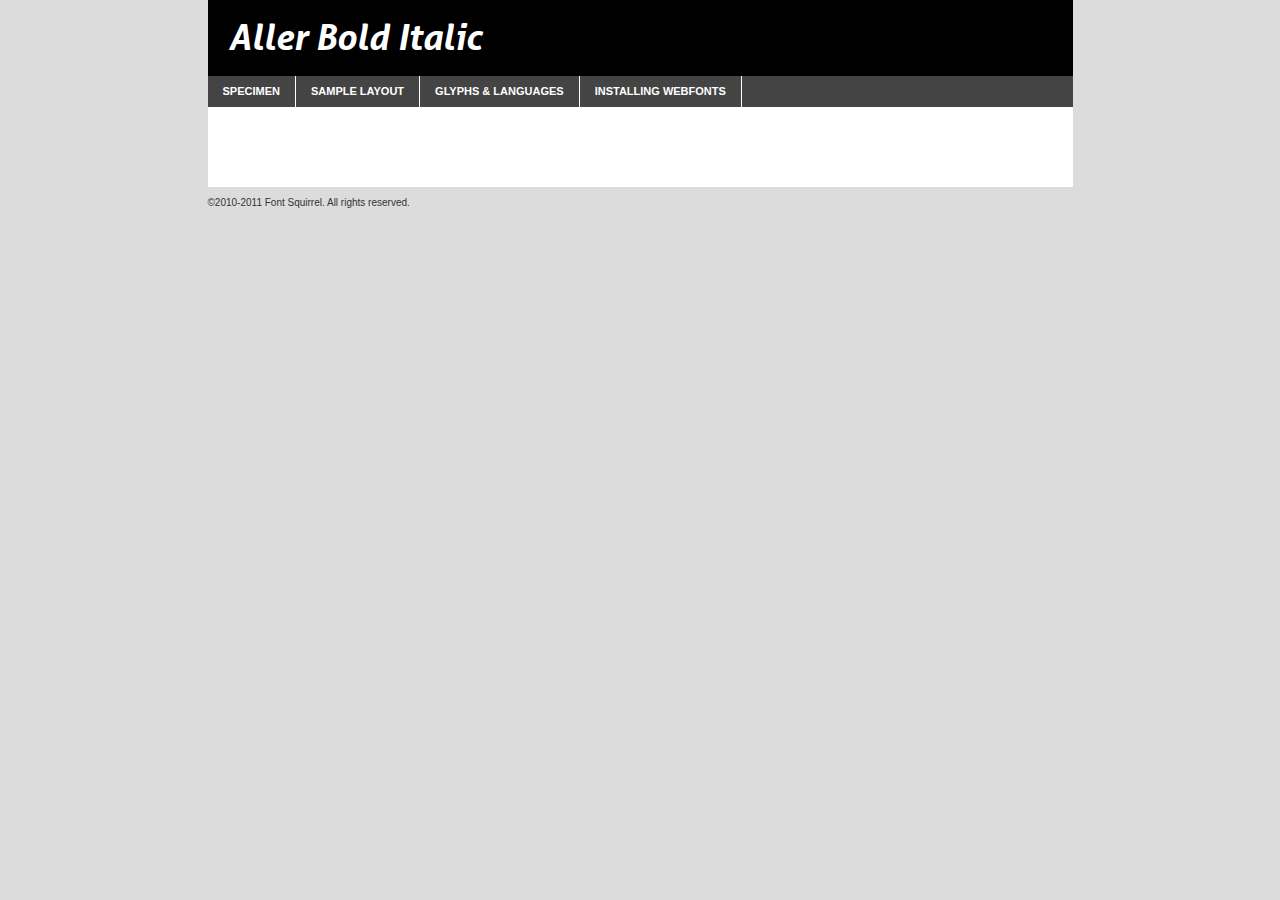
<file: fonts/aller-bolditalic-demo.html>
<!DOCTYPE html PUBLIC "-//W3C//DTD XHTML 1.0 Transitional//EN"
	"http://www.w3.org/TR/xhtml1/DTD/xhtml1-transitional.dtd">

<html xmlns="http://www.w3.org/1999/xhtml" xml:lang="en" lang="en">
<head>
	<meta http-equiv="Content-Type" content="text/html; charset=utf-8" />
	<script src="http://ajax.googleapis.com/ajax/libs/jquery/1.7.2/jquery.min.js" type="text/javascript" charset="utf-8"></script>
	<script src="specimen_files/easytabs.js" type="text/javascript" charset="utf-8"></script>
	<link rel="stylesheet" href="specimen_files/specimen_stylesheet.css" type="text/css" charset="utf-8" />
	<link rel="stylesheet" href="stylesheet.css" type="text/css" charset="utf-8" />

	<style type="text/css">
					body{
				font-family: 'allerbold_italic';
							}
		</style>

	<title>Aller Bold Italic Specimen</title>
	
	
	<script type="text/javascript" charset="utf-8">
		$(document).ready(function() {
			$('#container').easyTabs({defaultContent:1});
		});
	</script>
</head>

<body>
<div id="container">
	<div id="header">
		Aller Bold Italic	</div>
	<ul class="tabs">
		<li><a href="#specimen">Specimen</a></li>
		<li><a href="#layout">Sample Layout</a></li>
				<li><a href="#glyphs">Glyphs &amp; Languages</a></li>
		<li><a href="#installing">Installing Webfonts</a></li>
		
	</ul>
	
	<div id="main_content">

		
			<div id="specimen">
		
				<div class="section">
					<div class="grid12 firstcol">
						<div class="huge">AaBb</div>
					</div>
				</div>
		
				<div class="section">
					<div class="glyph_range">A&#x200B;B&#x200b;C&#x200b;D&#x200b;E&#x200b;F&#x200b;G&#x200b;H&#x200b;I&#x200b;J&#x200b;K&#x200b;L&#x200b;M&#x200b;N&#x200b;O&#x200b;P&#x200b;Q&#x200b;R&#x200b;S&#x200b;T&#x200b;U&#x200b;V&#x200b;W&#x200b;X&#x200b;Y&#x200b;Z&#x200b;a&#x200b;b&#x200b;c&#x200b;d&#x200b;e&#x200b;f&#x200b;g&#x200b;h&#x200b;i&#x200b;j&#x200b;k&#x200b;l&#x200b;m&#x200b;n&#x200b;o&#x200b;p&#x200b;q&#x200b;r&#x200b;s&#x200b;t&#x200b;u&#x200b;v&#x200b;w&#x200b;x&#x200b;y&#x200b;z&#x200b;1&#x200b;2&#x200b;3&#x200b;4&#x200b;5&#x200b;6&#x200b;7&#x200b;8&#x200b;9&#x200b;0&#x200b;&amp;&#x200b;.&#x200b;,&#x200b;?&#x200b;!&#x200b;&#64;&#x200b;(&#x200b;)&#x200b;#&#x200b;$&#x200b;%&#x200b;*&#x200b;+&#x200b;-&#x200b;=&#x200b;:&#x200b;;</div>
				</div>
				<div class="section">
					<div class="grid12 firstcol">
						<table class="sample_table">
							<tr><td>10</td><td class="size10">abcdefghijklmnopqrstuvwxyzABCDEFGHIJKLMNOPQRSTUVWXYZ0123456789abcdefghijklmnopqrstuvwxyzABCDEFGHIJKLMNOPQRSTUVWXYZ0123456789abcdefghijklmnopqrstuvwxyzABCDEFGHIJKLMNOPQRSTUVWXYZ</td></tr>
							<tr><td>11</td><td class="size11">abcdefghijklmnopqrstuvwxyzABCDEFGHIJKLMNOPQRSTUVWXYZ0123456789abcdefghijklmnopqrstuvwxyzABCDEFGHIJKLMNOPQRSTUVWXYZ0123456789abcdefghijklmnopqrstuvwxyzABCDEFGHIJKLMNOPQRSTUVWXYZ</td></tr>
							<tr><td>12</td><td class="size12">abcdefghijklmnopqrstuvwxyzABCDEFGHIJKLMNOPQRSTUVWXYZ0123456789abcdefghijklmnopqrstuvwxyzABCDEFGHIJKLMNOPQRSTUVWXYZ0123456789abcdefghijklmnopqrstuvwxyzABCDEFGHIJKLMNOPQRSTUVWXYZ</td></tr>
							<tr><td>13</td><td class="size13">abcdefghijklmnopqrstuvwxyzABCDEFGHIJKLMNOPQRSTUVWXYZ0123456789abcdefghijklmnopqrstuvwxyzABCDEFGHIJKLMNOPQRSTUVWXYZ0123456789abcdefghijklmnopqrstuvwxyzABCDEFGHIJKLMNOPQRSTUVWXYZ</td></tr>
							<tr><td>14</td><td class="size14">abcdefghijklmnopqrstuvwxyzABCDEFGHIJKLMNOPQRSTUVWXYZ0123456789abcdefghijklmnopqrstuvwxyzABCDEFGHIJKLMNOPQRSTUVWXYZ0123456789abcdefghijklmnopqrstuvwxyzABCDEFGHIJKLMNOPQRSTUVWXYZ</td></tr>
							<tr><td>16</td><td class="size16">abcdefghijklmnopqrstuvwxyzABCDEFGHIJKLMNOPQRSTUVWXYZ0123456789abcdefghijklmnopqrstuvwxyzABCDEFGHIJKLMNOPQRSTUVWXYZ</td></tr>
							<tr><td>18</td><td class="size18">abcdefghijklmnopqrstuvwxyzABCDEFGHIJKLMNOPQRSTUVWXYZ0123456789abcdefghijklmnopqrstuvwxyzABCDEFGHIJKLMNOPQRSTUVWXYZ</td></tr>
							<tr><td>20</td><td class="size20">abcdefghijklmnopqrstuvwxyzABCDEFGHIJKLMNOPQRSTUVWXYZ0123456789abcdefghijklmnopqrstuvwxyzABCDEFGHIJKLMNOPQRSTUVWXYZ</td></tr>
							<tr><td>24</td><td class="size24">abcdefghijklmnopqrstuvwxyzABCDEFGHIJKLMNOPQRSTUVWXYZ0123456789abcdefghijklmnopqrstuvwxyzABCDEFGHIJKLMNOPQRSTUVWXYZ</td></tr>
							<tr><td>30</td><td class="size30">abcdefghijklmnopqrstuvwxyzABCDEFGHIJKLMNOPQRSTUVWXYZ0123456789abcdefghijklmnopqrstuvwxyzABCDEFGHIJKLMNOPQRSTUVWXYZ</td></tr>
							<tr><td>36</td><td class="size36">abcdefghijklmnopqrstuvwxyzABCDEFGHIJKLMNOPQRSTUVWXYZ0123456789abcdefghijklmnopqrstuvwxyzABCDEFGHIJKLMNOPQRSTUVWXYZ</td></tr>
							<tr><td>48</td><td class="size48">abcdefghijklmnopqrstuvwxyzABCDEFGHIJKLMNOPQRSTUVWXYZ0123456789abcdefghijklmnopqrstuvwxyzABCDEFGHIJKLMNOPQRSTUVWXYZ</td></tr>
							<tr><td>60</td><td class="size60">abcdefghijklmnopqrstuvwxyzABCDEFGHIJKLMNOPQRSTUVWXYZ0123456789abcdefghijklmnopqrstuvwxyzABCDEFGHIJKLMNOPQRSTUVWXYZ</td></tr>
							<tr><td>72</td><td class="size72">abcdefghijklmnopqrstuvwxyzABCDEFGHIJKLMNOPQRSTUVWXYZ0123456789abcdefghijklmnopqrstuvwxyzABCDEFGHIJKLMNOPQRSTUVWXYZ</td></tr>
							<tr><td>90</td><td class="size90">abcdefghijklmnopqrstuvwxyzABCDEFGHIJKLMNOPQRSTUVWXYZ0123456789abcdefghijklmnopqrstuvwxyzABCDEFGHIJKLMNOPQRSTUVWXYZ</td></tr>
						</table>
				
					</div>
			
				</div>
		
		
		
								<div class="section" id="bodycomparison">


										<div id="xheight">
				<div class="fontbody">&#xE000;&#xE000;&#xE000;&#xE000;&#xE000;&#xE000;&#xE000;&#xE000;&#xE000;&#xE000;&#xE000;&#xE000;&#xE000;&#xE000;&#xE000;&#xE000;&#xE000;&#xE000;&#xE000;&#xE000;&#xE000;&#xE000;&#xE000;&#xE000;&#xE000;&#xE000;&#xE000;&#xE000;&#xE000;&#xE000;&#xE000;&#xE000;&#xE000;&#xE000;&#xE000;&#xE000;&#xE000;&#xE000;&#xE000;&#xE000;&#xE000;&#xE000;&#xE000;&#xE000;&#xE000;&#xE000;&#xE000;&#xE000;&#xE000;&#xE000;&#xE000;&#xE000;&#xE000;&#xE000;&#xE000;&#xE000;&#xE000;&#xE000;&#xE000;&#xE000;&#xE000;&#xE000;&#xE000;&#xE000;&#xE000;&#xE000;&#xE000;&#xE000;&#xE000;&#xE000;&#xE000;&#xE000;&#xE000;&#xE000;&#xE000;&#xE000;&#xE000;&#xE000;&#xE000;&#xE000;&#xE000;&#xE000;&#xE000;&#xE000;&#xE000;&#xE000;&#xE000;&#xE000;&#xE000;&#xE000;&#xE000;&#xE000;&#xE000;&#xE000;&#xE000;&#xE000;&#xE000;&#xE000;&#xE000;body</div><div class="arialbody">body</div><div class="verdanabody">body</div><div class="georgiabody">body</div></div>
										<div class="fontbody" style="z-index:1">
											body<span>Aller Bold Italic</span>
										</div>
										<div class="arialbody" style="z-index:1">
											body<span>Arial</span>
										</div>
										<div class="verdanabody" style="z-index:1">
											body<span>Verdana</span>
										</div>
										<div class="georgiabody" style="z-index:1">
											body<span>Georgia</span>
										</div>



								</div>
		
		
				<div class="section psample psample_row1" id="">
					
					<div class="grid2 firstcol">
						<p class="size10"><span>10.</span>Aenean lacinia bibendum nulla sed consectetur. Fusce dapibus, tellus ac cursus commodo, tortor mauris condimentum nibh, ut fermentum massa justo sit amet risus. Nullam id dolor id nibh ultricies vehicula ut id elit. Cum sociis natoque penatibus et magnis dis parturient montes, nascetur ridiculus mus. Nulla vitae elit libero, a pharetra augue.</p>
			
					</div>
					<div class="grid3">
						<p class="size11"><span>11.</span>Aenean lacinia bibendum nulla sed consectetur. Fusce dapibus, tellus ac cursus commodo, tortor mauris condimentum nibh, ut fermentum massa justo sit amet risus. Nullam id dolor id nibh ultricies vehicula ut id elit. Cum sociis natoque penatibus et magnis dis parturient montes, nascetur ridiculus mus. Nulla vitae elit libero, a pharetra augue.</p>
			
					</div>
					<div class="grid3">
						<p class="size12"><span>12.</span>Aenean lacinia bibendum nulla sed consectetur. Fusce dapibus, tellus ac cursus commodo, tortor mauris condimentum nibh, ut fermentum massa justo sit amet risus. Nullam id dolor id nibh ultricies vehicula ut id elit. Cum sociis natoque penatibus et magnis dis parturient montes, nascetur ridiculus mus. Nulla vitae elit libero, a pharetra augue.</p>
			
					</div>
					<div class="grid4">
						<p class="size13"><span>13.</span>Aenean lacinia bibendum nulla sed consectetur. Fusce dapibus, tellus ac cursus commodo, tortor mauris condimentum nibh, ut fermentum massa justo sit amet risus. Nullam id dolor id nibh ultricies vehicula ut id elit. Cum sociis natoque penatibus et magnis dis parturient montes, nascetur ridiculus mus. Nulla vitae elit libero, a pharetra augue.</p>
			
					</div>
					<div class="white_blend"></div>
					
				</div>
				<div class="section psample psample_row2" id="">
					<div class="grid3 firstcol">
						<p class="size14"><span>14.</span>Aenean lacinia bibendum nulla sed consectetur. Fusce dapibus, tellus ac cursus commodo, tortor mauris condimentum nibh, ut fermentum massa justo sit amet risus. Nullam id dolor id nibh ultricies vehicula ut id elit. Cum sociis natoque penatibus et magnis dis parturient montes, nascetur ridiculus mus. Nulla vitae elit libero, a pharetra augue.</p>
			
					</div>
					<div class="grid4">
						<p class="size16"><span>16.</span>Aenean lacinia bibendum nulla sed consectetur. Fusce dapibus, tellus ac cursus commodo, tortor mauris condimentum nibh, ut fermentum massa justo sit amet risus. Nullam id dolor id nibh ultricies vehicula ut id elit. Cum sociis natoque penatibus et magnis dis parturient montes, nascetur ridiculus mus. Nulla vitae elit libero, a pharetra augue.</p>
			
					</div>
					<div class="grid5">
						<p class="size18"><span>18.</span>Aenean lacinia bibendum nulla sed consectetur. Fusce dapibus, tellus ac cursus commodo, tortor mauris condimentum nibh, ut fermentum massa justo sit amet risus. Nullam id dolor id nibh ultricies vehicula ut id elit. Cum sociis natoque penatibus et magnis dis parturient montes, nascetur ridiculus mus. Nulla vitae elit libero, a pharetra augue.</p>
			
					</div>

					<div class="white_blend"></div>

				</div>
				
				<div class="section psample psample_row3" id="">
					<div class="grid5 firstcol">
						<p class="size20"><span>20.</span>Aenean lacinia bibendum nulla sed consectetur. Fusce dapibus, tellus ac cursus commodo, tortor mauris condimentum nibh, ut fermentum massa justo sit amet risus. Nullam id dolor id nibh ultricies vehicula ut id elit. Cum sociis natoque penatibus et magnis dis parturient montes, nascetur ridiculus mus. Nulla vitae elit libero, a pharetra augue.</p>
					</div>
					<div class="grid7">
						<p class="size24"><span>24.</span>Aenean lacinia bibendum nulla sed consectetur. Fusce dapibus, tellus ac cursus commodo, tortor mauris condimentum nibh, ut fermentum massa justo sit amet risus. Nullam id dolor id nibh ultricies vehicula ut id elit. Cum sociis natoque penatibus et magnis dis parturient montes, nascetur ridiculus mus. Nulla vitae elit libero, a pharetra augue.</p>
					</div>
					
					<div class="white_blend"></div>
					
				</div>
				
				<div class="section psample psample_row4" id="">
					<div class="grid12 firstcol">
						<p class="size30"><span>30.</span>Aenean lacinia bibendum nulla sed consectetur. Fusce dapibus, tellus ac cursus commodo, tortor mauris condimentum nibh, ut fermentum massa justo sit amet risus. Nullam id dolor id nibh ultricies vehicula ut id elit. Cum sociis natoque penatibus et magnis dis parturient montes, nascetur ridiculus mus. Nulla vitae elit libero, a pharetra augue.</p>
					</div>
					<div class="white_blend"></div>
					
				</div>
				
				
				
				<div class="section psample psample_row1 fullreverse">
					<div class="grid2 firstcol">
						<p class="size10"><span>10.</span>Aenean lacinia bibendum nulla sed consectetur. Fusce dapibus, tellus ac cursus commodo, tortor mauris condimentum nibh, ut fermentum massa justo sit amet risus. Nullam id dolor id nibh ultricies vehicula ut id elit. Cum sociis natoque penatibus et magnis dis parturient montes, nascetur ridiculus mus. Nulla vitae elit libero, a pharetra augue.</p>
			
					</div>
					<div class="grid3">
						<p class="size11"><span>11.</span>Aenean lacinia bibendum nulla sed consectetur. Fusce dapibus, tellus ac cursus commodo, tortor mauris condimentum nibh, ut fermentum massa justo sit amet risus. Nullam id dolor id nibh ultricies vehicula ut id elit. Cum sociis natoque penatibus et magnis dis parturient montes, nascetur ridiculus mus. Nulla vitae elit libero, a pharetra augue.</p>
			
					</div>
					<div class="grid3">
						<p class="size12"><span>12.</span>Aenean lacinia bibendum nulla sed consectetur. Fusce dapibus, tellus ac cursus commodo, tortor mauris condimentum nibh, ut fermentum massa justo sit amet risus. Nullam id dolor id nibh ultricies vehicula ut id elit. Cum sociis natoque penatibus et magnis dis parturient montes, nascetur ridiculus mus. Nulla vitae elit libero, a pharetra augue.</p>
			
					</div>
					<div class="grid4">
						<p class="size13"><span>13.</span>Aenean lacinia bibendum nulla sed consectetur. Fusce dapibus, tellus ac cursus commodo, tortor mauris condimentum nibh, ut fermentum massa justo sit amet risus. Nullam id dolor id nibh ultricies vehicula ut id elit. Cum sociis natoque penatibus et magnis dis parturient montes, nascetur ridiculus mus. Nulla vitae elit libero, a pharetra augue.</p>
			
					</div>
					<div class="black_blend"></div>
					
				</div>
				
				<div class="section psample psample_row2 fullreverse">
					<div class="grid3 firstcol">
						<p class="size14"><span>14.</span>Aenean lacinia bibendum nulla sed consectetur. Fusce dapibus, tellus ac cursus commodo, tortor mauris condimentum nibh, ut fermentum massa justo sit amet risus. Nullam id dolor id nibh ultricies vehicula ut id elit. Cum sociis natoque penatibus et magnis dis parturient montes, nascetur ridiculus mus. Nulla vitae elit libero, a pharetra augue.</p>
			
					</div>
					<div class="grid4">
						<p class="size16"><span>16.</span>Aenean lacinia bibendum nulla sed consectetur. Fusce dapibus, tellus ac cursus commodo, tortor mauris condimentum nibh, ut fermentum massa justo sit amet risus. Nullam id dolor id nibh ultricies vehicula ut id elit. Cum sociis natoque penatibus et magnis dis parturient montes, nascetur ridiculus mus. Nulla vitae elit libero, a pharetra augue.</p>
			
					</div>
					<div class="grid5">
						<p class="size18"><span>18.</span>Aenean lacinia bibendum nulla sed consectetur. Fusce dapibus, tellus ac cursus commodo, tortor mauris condimentum nibh, ut fermentum massa justo sit amet risus. Nullam id dolor id nibh ultricies vehicula ut id elit. Cum sociis natoque penatibus et magnis dis parturient montes, nascetur ridiculus mus. Nulla vitae elit libero, a pharetra augue.</p>
			
					</div>
					<div class="black_blend"></div>

				</div>
				
				<div class="section psample fullreverse psample_row3" id="">
					<div class="grid5 firstcol">
						<p class="size20"><span>20.</span>Aenean lacinia bibendum nulla sed consectetur. Fusce dapibus, tellus ac cursus commodo, tortor mauris condimentum nibh, ut fermentum massa justo sit amet risus. Nullam id dolor id nibh ultricies vehicula ut id elit. Cum sociis natoque penatibus et magnis dis parturient montes, nascetur ridiculus mus. Nulla vitae elit libero, a pharetra augue.</p>
					</div>
					<div class="grid7">
						<p class="size24"><span>24.</span>Aenean lacinia bibendum nulla sed consectetur. Fusce dapibus, tellus ac cursus commodo, tortor mauris condimentum nibh, ut fermentum massa justo sit amet risus. Nullam id dolor id nibh ultricies vehicula ut id elit. Cum sociis natoque penatibus et magnis dis parturient montes, nascetur ridiculus mus. Nulla vitae elit libero, a pharetra augue.</p>
					</div>
					
					<div class="black_blend"></div>
					
				</div>
				
				<div class="section psample fullreverse psample_row4" id="" style="border-bottom: 20px #000 solid;">
					<div class="grid12 firstcol">
						<p class="size30"><span>30.</span>Aenean lacinia bibendum nulla sed consectetur. Fusce dapibus, tellus ac cursus commodo, tortor mauris condimentum nibh, ut fermentum massa justo sit amet risus. Nullam id dolor id nibh ultricies vehicula ut id elit. Cum sociis natoque penatibus et magnis dis parturient montes, nascetur ridiculus mus. Nulla vitae elit libero, a pharetra augue.</p>
					</div>
					<div class="black_blend"></div>
					
				</div>
				
				
				
				
			</div>
			
			<div id="layout">
				
				<div class="section">
					
					<div class="grid12 firstcol">
						<h1>Lorem Ipsum Dolor</h1>
						<h2>Etiam porta sem malesuada magna mollis euismod</h2>
						
						<p class="byline">By <a href="#link">Aenean Lacinia</a></p>
					</div>
				</div>
				<div class="section">
					<div class="grid8 firstcol">
						<p class="large">Donec sed odio dui. Morbi leo risus, porta ac consectetur ac, vestibulum at eros. Fusce dapibus, tellus ac cursus commodo, tortor mauris condimentum nibh, ut fermentum massa justo sit amet risus. </p>

						
						<h3>Pellentesque ornare sem</h3>

						<p>Maecenas sed diam eget risus varius blandit sit amet non magna. Maecenas faucibus mollis interdum. Donec ullamcorper nulla non metus auctor fringilla. Nullam id dolor id nibh ultricies vehicula ut id elit. Nullam id dolor id nibh ultricies vehicula ut id elit. </p>

						<p>Aenean eu leo quam. Pellentesque ornare sem lacinia quam venenatis vestibulum. Lorem ipsum dolor sit amet, consectetur adipiscing elit. Cum sociis natoque penatibus et magnis dis parturient montes, nascetur ridiculus mus. </p>

						<p>Nulla vitae elit libero, a pharetra augue. Praesent commodo cursus magna, vel scelerisque nisl consectetur et. Aenean lacinia bibendum nulla sed consectetur. </p>

						<p>Nullam quis risus eget urna mollis ornare vel eu leo. Nullam quis risus eget urna mollis ornare vel eu leo. Maecenas sed diam eget risus varius blandit sit amet non magna. Donec ullamcorper nulla non metus auctor fringilla. </p>

						<h3>Cras mattis consectetur</h3>

						<p>Aenean eu leo quam. Pellentesque ornare sem lacinia quam venenatis vestibulum. Aenean lacinia bibendum nulla sed consectetur. Integer posuere erat a ante venenatis dapibus posuere velit aliquet. Cras mattis consectetur purus sit amet fermentum. </p>

						<p>Nullam id dolor id nibh ultricies vehicula ut id elit. Nullam quis risus eget urna mollis ornare vel eu leo. Cras mattis consectetur purus sit amet fermentum.</p>
					</div>
					
					<div class="grid4 sidebar">
						
						<div class="box reverse">
							<p class="last">Nullam quis risus eget urna mollis ornare vel eu leo. Donec ullamcorper nulla non metus auctor fringilla. Cras mattis consectetur purus sit amet fermentum. Sed posuere consectetur est at lobortis. Lorem ipsum dolor sit amet, consectetur adipiscing elit. </p>
						</div>
						
						<p class="caption">Maecenas sed diam eget risus varius.</p>

						<p>Vestibulum id ligula porta felis euismod semper. Integer posuere erat a ante venenatis dapibus posuere velit aliquet. Vestibulum id ligula porta felis euismod semper. Sed posuere consectetur est at lobortis. Maecenas sed diam eget risus varius blandit sit amet non magna. Fusce dapibus, tellus ac cursus commodo, tortor mauris condimentum nibh, ut fermentum massa justo sit amet risus. </p>

					

						<p>Duis mollis, est non commodo luctus, nisi erat porttitor ligula, eget lacinia odio sem nec elit. Aenean lacinia bibendum nulla sed consectetur. Vivamus sagittis lacus vel augue laoreet rutrum faucibus dolor auctor. Aenean lacinia bibendum nulla sed consectetur. Nullam quis risus eget urna mollis ornare vel eu leo. </p>

						<p>Praesent commodo cursus magna, vel scelerisque nisl consectetur et. Donec ullamcorper nulla non metus auctor fringilla. Maecenas faucibus mollis interdum. Fusce dapibus, tellus ac cursus commodo, tortor mauris condimentum nibh, ut fermentum massa justo sit amet risus. </p>

					</div>
				</div>
				
			</div>


			



		<div id="glyphs">
			<div class="section">
				<div class="grid12 firstcol">
			
				<h1>Language Support</h1>
				<p>The subset of Aller Bold Italic in this kit supports the following languages:<br />
			
					Albanian, Danish, Dutch, English, Faroese, French, German, Icelandic, Italian, Malagasy, Norwegian, Portuguese, Spanish, Swedish				</p>
				<h1>Glyph Chart</h1>
				<p>The subset of Aller Bold Italic in this kit includes all the glyphs listed below. Unicode entities are included above each glyph to help you insert individual characters into your layout.</p>
				<div id="glyph_chart">
			
																														 <div><p>&amp;#13;</p>&#13;</div>
																				 <div><p>&amp;#32;</p>&#32;</div>
																				 <div><p>&amp;#33;</p>&#33;</div>
																				 <div><p>&amp;#34;</p>&#34;</div>
																				 <div><p>&amp;#35;</p>&#35;</div>
																				 <div><p>&amp;#36;</p>&#36;</div>
																				 <div><p>&amp;#37;</p>&#37;</div>
																				 <div><p>&amp;#38;</p>&#38;</div>
																				 <div><p>&amp;#39;</p>&#39;</div>
																				 <div><p>&amp;#40;</p>&#40;</div>
																				 <div><p>&amp;#41;</p>&#41;</div>
																				 <div><p>&amp;#42;</p>&#42;</div>
																				 <div><p>&amp;#43;</p>&#43;</div>
																				 <div><p>&amp;#44;</p>&#44;</div>
																				 <div><p>&amp;#45;</p>&#45;</div>
																				 <div><p>&amp;#46;</p>&#46;</div>
																				 <div><p>&amp;#47;</p>&#47;</div>
																				 <div><p>&amp;#48;</p>&#48;</div>
																				 <div><p>&amp;#49;</p>&#49;</div>
																				 <div><p>&amp;#50;</p>&#50;</div>
																				 <div><p>&amp;#51;</p>&#51;</div>
																				 <div><p>&amp;#52;</p>&#52;</div>
																				 <div><p>&amp;#53;</p>&#53;</div>
																				 <div><p>&amp;#54;</p>&#54;</div>
																				 <div><p>&amp;#55;</p>&#55;</div>
																				 <div><p>&amp;#56;</p>&#56;</div>
																				 <div><p>&amp;#57;</p>&#57;</div>
																				 <div><p>&amp;#58;</p>&#58;</div>
																				 <div><p>&amp;#59;</p>&#59;</div>
																				 <div><p>&amp;#60;</p>&#60;</div>
																				 <div><p>&amp;#61;</p>&#61;</div>
																				 <div><p>&amp;#62;</p>&#62;</div>
																				 <div><p>&amp;#63;</p>&#63;</div>
																				 <div><p>&amp;#64;</p>&#64;</div>
																				 <div><p>&amp;#65;</p>&#65;</div>
																				 <div><p>&amp;#66;</p>&#66;</div>
																				 <div><p>&amp;#67;</p>&#67;</div>
																				 <div><p>&amp;#68;</p>&#68;</div>
																				 <div><p>&amp;#69;</p>&#69;</div>
																				 <div><p>&amp;#70;</p>&#70;</div>
																				 <div><p>&amp;#71;</p>&#71;</div>
																				 <div><p>&amp;#72;</p>&#72;</div>
																				 <div><p>&amp;#73;</p>&#73;</div>
																				 <div><p>&amp;#74;</p>&#74;</div>
																				 <div><p>&amp;#75;</p>&#75;</div>
																				 <div><p>&amp;#76;</p>&#76;</div>
																				 <div><p>&amp;#77;</p>&#77;</div>
																				 <div><p>&amp;#78;</p>&#78;</div>
																				 <div><p>&amp;#79;</p>&#79;</div>
																				 <div><p>&amp;#80;</p>&#80;</div>
																				 <div><p>&amp;#81;</p>&#81;</div>
																				 <div><p>&amp;#82;</p>&#82;</div>
																				 <div><p>&amp;#83;</p>&#83;</div>
																				 <div><p>&amp;#84;</p>&#84;</div>
																				 <div><p>&amp;#85;</p>&#85;</div>
																				 <div><p>&amp;#86;</p>&#86;</div>
																				 <div><p>&amp;#87;</p>&#87;</div>
																				 <div><p>&amp;#88;</p>&#88;</div>
																				 <div><p>&amp;#89;</p>&#89;</div>
																				 <div><p>&amp;#90;</p>&#90;</div>
																				 <div><p>&amp;#91;</p>&#91;</div>
																				 <div><p>&amp;#92;</p>&#92;</div>
																				 <div><p>&amp;#93;</p>&#93;</div>
																				 <div><p>&amp;#94;</p>&#94;</div>
																				 <div><p>&amp;#95;</p>&#95;</div>
																				 <div><p>&amp;#96;</p>&#96;</div>
																				 <div><p>&amp;#97;</p>&#97;</div>
																				 <div><p>&amp;#98;</p>&#98;</div>
																				 <div><p>&amp;#99;</p>&#99;</div>
																				 <div><p>&amp;#100;</p>&#100;</div>
																				 <div><p>&amp;#101;</p>&#101;</div>
																				 <div><p>&amp;#102;</p>&#102;</div>
																				 <div><p>&amp;#103;</p>&#103;</div>
																				 <div><p>&amp;#104;</p>&#104;</div>
																				 <div><p>&amp;#105;</p>&#105;</div>
																				 <div><p>&amp;#106;</p>&#106;</div>
																				 <div><p>&amp;#107;</p>&#107;</div>
																				 <div><p>&amp;#108;</p>&#108;</div>
																				 <div><p>&amp;#109;</p>&#109;</div>
																				 <div><p>&amp;#110;</p>&#110;</div>
																				 <div><p>&amp;#111;</p>&#111;</div>
																				 <div><p>&amp;#112;</p>&#112;</div>
																				 <div><p>&amp;#113;</p>&#113;</div>
																				 <div><p>&amp;#114;</p>&#114;</div>
																				 <div><p>&amp;#115;</p>&#115;</div>
																				 <div><p>&amp;#116;</p>&#116;</div>
																				 <div><p>&amp;#117;</p>&#117;</div>
																				 <div><p>&amp;#118;</p>&#118;</div>
																				 <div><p>&amp;#119;</p>&#119;</div>
																				 <div><p>&amp;#120;</p>&#120;</div>
																				 <div><p>&amp;#121;</p>&#121;</div>
																				 <div><p>&amp;#122;</p>&#122;</div>
																				 <div><p>&amp;#123;</p>&#123;</div>
																				 <div><p>&amp;#124;</p>&#124;</div>
																				 <div><p>&amp;#125;</p>&#125;</div>
																				 <div><p>&amp;#126;</p>&#126;</div>
																				 <div><p>&amp;#160;</p>&#160;</div>
																				 <div><p>&amp;#161;</p>&#161;</div>
																				 <div><p>&amp;#162;</p>&#162;</div>
																				 <div><p>&amp;#163;</p>&#163;</div>
																				 <div><p>&amp;#164;</p>&#164;</div>
																				 <div><p>&amp;#165;</p>&#165;</div>
																				 <div><p>&amp;#166;</p>&#166;</div>
																				 <div><p>&amp;#167;</p>&#167;</div>
																				 <div><p>&amp;#168;</p>&#168;</div>
																				 <div><p>&amp;#169;</p>&#169;</div>
																				 <div><p>&amp;#170;</p>&#170;</div>
																				 <div><p>&amp;#171;</p>&#171;</div>
																				 <div><p>&amp;#172;</p>&#172;</div>
																				 <div><p>&amp;#173;</p>&#173;</div>
																				 <div><p>&amp;#174;</p>&#174;</div>
																				 <div><p>&amp;#175;</p>&#175;</div>
																				 <div><p>&amp;#176;</p>&#176;</div>
																				 <div><p>&amp;#177;</p>&#177;</div>
																				 <div><p>&amp;#178;</p>&#178;</div>
																				 <div><p>&amp;#179;</p>&#179;</div>
																				 <div><p>&amp;#180;</p>&#180;</div>
																				 <div><p>&amp;#181;</p>&#181;</div>
																				 <div><p>&amp;#182;</p>&#182;</div>
																				 <div><p>&amp;#183;</p>&#183;</div>
																				 <div><p>&amp;#184;</p>&#184;</div>
																				 <div><p>&amp;#185;</p>&#185;</div>
																				 <div><p>&amp;#186;</p>&#186;</div>
																				 <div><p>&amp;#187;</p>&#187;</div>
																				 <div><p>&amp;#188;</p>&#188;</div>
																				 <div><p>&amp;#189;</p>&#189;</div>
																				 <div><p>&amp;#190;</p>&#190;</div>
																				 <div><p>&amp;#191;</p>&#191;</div>
																				 <div><p>&amp;#192;</p>&#192;</div>
																				 <div><p>&amp;#193;</p>&#193;</div>
																				 <div><p>&amp;#194;</p>&#194;</div>
																				 <div><p>&amp;#195;</p>&#195;</div>
																				 <div><p>&amp;#196;</p>&#196;</div>
																				 <div><p>&amp;#197;</p>&#197;</div>
																				 <div><p>&amp;#198;</p>&#198;</div>
																				 <div><p>&amp;#199;</p>&#199;</div>
																				 <div><p>&amp;#200;</p>&#200;</div>
																				 <div><p>&amp;#201;</p>&#201;</div>
																				 <div><p>&amp;#202;</p>&#202;</div>
																				 <div><p>&amp;#203;</p>&#203;</div>
																				 <div><p>&amp;#204;</p>&#204;</div>
																				 <div><p>&amp;#205;</p>&#205;</div>
																				 <div><p>&amp;#206;</p>&#206;</div>
																				 <div><p>&amp;#207;</p>&#207;</div>
																				 <div><p>&amp;#208;</p>&#208;</div>
																				 <div><p>&amp;#209;</p>&#209;</div>
																				 <div><p>&amp;#210;</p>&#210;</div>
																				 <div><p>&amp;#211;</p>&#211;</div>
																				 <div><p>&amp;#212;</p>&#212;</div>
																				 <div><p>&amp;#213;</p>&#213;</div>
																				 <div><p>&amp;#214;</p>&#214;</div>
																				 <div><p>&amp;#215;</p>&#215;</div>
																				 <div><p>&amp;#216;</p>&#216;</div>
																				 <div><p>&amp;#217;</p>&#217;</div>
																				 <div><p>&amp;#218;</p>&#218;</div>
																				 <div><p>&amp;#219;</p>&#219;</div>
																				 <div><p>&amp;#220;</p>&#220;</div>
																				 <div><p>&amp;#221;</p>&#221;</div>
																				 <div><p>&amp;#222;</p>&#222;</div>
																				 <div><p>&amp;#223;</p>&#223;</div>
																				 <div><p>&amp;#224;</p>&#224;</div>
																				 <div><p>&amp;#225;</p>&#225;</div>
																				 <div><p>&amp;#226;</p>&#226;</div>
																				 <div><p>&amp;#227;</p>&#227;</div>
																				 <div><p>&amp;#228;</p>&#228;</div>
																				 <div><p>&amp;#229;</p>&#229;</div>
																				 <div><p>&amp;#230;</p>&#230;</div>
																				 <div><p>&amp;#231;</p>&#231;</div>
																				 <div><p>&amp;#232;</p>&#232;</div>
																				 <div><p>&amp;#233;</p>&#233;</div>
																				 <div><p>&amp;#234;</p>&#234;</div>
																				 <div><p>&amp;#235;</p>&#235;</div>
																				 <div><p>&amp;#236;</p>&#236;</div>
																				 <div><p>&amp;#237;</p>&#237;</div>
																				 <div><p>&amp;#238;</p>&#238;</div>
																				 <div><p>&amp;#239;</p>&#239;</div>
																				 <div><p>&amp;#240;</p>&#240;</div>
																				 <div><p>&amp;#241;</p>&#241;</div>
																				 <div><p>&amp;#242;</p>&#242;</div>
																				 <div><p>&amp;#243;</p>&#243;</div>
																				 <div><p>&amp;#244;</p>&#244;</div>
																				 <div><p>&amp;#245;</p>&#245;</div>
																				 <div><p>&amp;#246;</p>&#246;</div>
																				 <div><p>&amp;#247;</p>&#247;</div>
																				 <div><p>&amp;#248;</p>&#248;</div>
																				 <div><p>&amp;#249;</p>&#249;</div>
																				 <div><p>&amp;#250;</p>&#250;</div>
																				 <div><p>&amp;#251;</p>&#251;</div>
																				 <div><p>&amp;#252;</p>&#252;</div>
																				 <div><p>&amp;#253;</p>&#253;</div>
																				 <div><p>&amp;#254;</p>&#254;</div>
																				 <div><p>&amp;#255;</p>&#255;</div>
																				 <div><p>&amp;#338;</p>&#338;</div>
																				 <div><p>&amp;#339;</p>&#339;</div>
																				 <div><p>&amp;#376;</p>&#376;</div>
																				 <div><p>&amp;#710;</p>&#710;</div>
																				 <div><p>&amp;#732;</p>&#732;</div>
																				 <div><p>&amp;#8192;</p>&#8192;</div>
																				 <div><p>&amp;#8193;</p>&#8193;</div>
																				 <div><p>&amp;#8194;</p>&#8194;</div>
																				 <div><p>&amp;#8195;</p>&#8195;</div>
																				 <div><p>&amp;#8196;</p>&#8196;</div>
																				 <div><p>&amp;#8197;</p>&#8197;</div>
																				 <div><p>&amp;#8198;</p>&#8198;</div>
																				 <div><p>&amp;#8199;</p>&#8199;</div>
																				 <div><p>&amp;#8200;</p>&#8200;</div>
																				 <div><p>&amp;#8201;</p>&#8201;</div>
																				 <div><p>&amp;#8202;</p>&#8202;</div>
																				 <div><p>&amp;#8208;</p>&#8208;</div>
																				 <div><p>&amp;#8209;</p>&#8209;</div>
																				 <div><p>&amp;#8210;</p>&#8210;</div>
																				 <div><p>&amp;#8211;</p>&#8211;</div>
																				 <div><p>&amp;#8212;</p>&#8212;</div>
																				 <div><p>&amp;#8216;</p>&#8216;</div>
																				 <div><p>&amp;#8217;</p>&#8217;</div>
																				 <div><p>&amp;#8218;</p>&#8218;</div>
																				 <div><p>&amp;#8220;</p>&#8220;</div>
																				 <div><p>&amp;#8221;</p>&#8221;</div>
																				 <div><p>&amp;#8222;</p>&#8222;</div>
																				 <div><p>&amp;#8226;</p>&#8226;</div>
																				 <div><p>&amp;#8230;</p>&#8230;</div>
																				 <div><p>&amp;#8239;</p>&#8239;</div>
																				 <div><p>&amp;#8249;</p>&#8249;</div>
																				 <div><p>&amp;#8250;</p>&#8250;</div>
																				 <div><p>&amp;#8287;</p>&#8287;</div>
																				 <div><p>&amp;#8364;</p>&#8364;</div>
																				 <div><p>&amp;#8482;</p>&#8482;</div>
																				 <div><p>&amp;#57344;</p>&#57344;</div>
																				 <div><p>&amp;#64257;</p>&#64257;</div>
																				 <div><p>&amp;#64258;</p>&#64258;</div>
																				 <div><p>&amp;#64259;</p>&#64259;</div>
																				 <div><p>&amp;#64260;</p>&#64260;</div>
																												</div>	
				</div>
		
		
			</div>
		</div>
		
		
		<div id="specs">
			
		</div>
	
		<div id="installing">
			<div class="section">
				<div class="grid7 firstcol">
					<h1>Installing Webfonts</h1>
					
					<p>Webfonts are supported by all major browser platforms but not all in the same way. There are currently four different font formats that must be included in order to target all browsers. This includes TTF, WOFF, EOT and SVG.</p>
					
					<h2>1. Upload your webfonts</h2>
					<p>You must upload your webfont kit to your website. They should be in or near the same directory as your CSS files.</p>
					
					<h2>2. Include the webfont stylesheet</h2>
					<p>A special CSS @font-face declaration helps the various browsers select the appropriate font it needs without causing you a bunch of headaches. Learn more about this syntax by reading the <a href="http://www.fontspring.com/blog/further-hardening-of-the-bulletproof-syntax">Fontspring blog post</a> about it. The code for it is as follows:</p>


<code>
@font-face{ 
	font-family: 'MyWebFont';
	src: url('WebFont.eot');
	src: url('WebFont.eot?#iefix') format('embedded-opentype'),
	     url('WebFont.woff') format('woff'),
	     url('WebFont.ttf') format('truetype'),
	     url('WebFont.svg#webfont') format('svg');
}
</code>

	<p>We've already gone ahead and generated the code for you. All you have to do is link to the stylesheet in your HTML, like this:</p>
	<code>&lt;link rel=&quot;stylesheet&quot; href=&quot;stylesheet.css&quot; type=&quot;text/css&quot; charset=&quot;utf-8&quot; /&gt;</code>

					<h2>3. Modify your own stylesheet</h2>
					<p>To take advantage of your new fonts, you must tell your stylesheet to use them. Look at the original @font-face declaration above and find the property called "font-family." The name linked there will be what you use to reference the font. Prepend that webfont name to the font stack in the "font-family" property, inside the selector you want to change. For example:</p>
<code>p { font-family: 'WebFont', Arial, sans-serif; }</code>

<h2>4. Test</h2>
<p>Getting webfonts to work cross-browser <em>can</em> be tricky. Use the information in the sidebar to help you if you find that fonts aren't loading in a particular browser.</p>
				</div>
				
				<div class="grid5 sidebar">
					<div class="box">
						<h2>Troubleshooting<br />Font-Face Problems</h2>
						<p>Having trouble getting your webfonts to load in your new website? Here are some tips to sort out what might be the problem.</p>

						<h3>Fonts not showing in any browser</h3>

						<p>This sounds like you need to work on the plumbing. You either did not upload the fonts to the correct directory, or you did not link the fonts properly in the CSS. If you've confirmed that all this is correct and you still have a problem, take a look at your .htaccess file and see if requests are getting intercepted.</p>

						<h3>Fonts not loading in iPhone or iPad</h3>

						<p>The most common problem here is that you are serving the fonts from an IIS server. IIS refuses to serve files that have unknown MIME types. If that is the case, you must set the MIME type for SVG to "image/svg+xml" in the server settings. Follow these instructions from Microsoft if you need help.</p>

						<h3>Fonts not loading in Firefox</h3>

						<p>The primary reason for this failure? You are still using a version Firefox older than 3.5. So upgrade already! If that isn't it, then you are very likely serving fonts from a different domain. Firefox requires that all font assets be served from the same domain. Lastly it is possible that you need to add WOFF to your list of MIME types (if you are serving via IIS.)</p>

						<h3>Fonts not loading in IE</h3>

						<p>Are you looking at Internet Explorer on an actual Windows machine or are you cheating by using a service like Adobe BrowserLab? Many of these screenshot services do not render @font-face for IE. Best to test it on a real machine.</p>

						<h3>Fonts not loading in IE9</h3>

						<p>IE9, like Firefox, requires that fonts be served from the same domain as the website. Make sure that is the case.</p>
					</div>
				</div>
			</div>
			
		</div>
	
	</div>
	<div id="footer">
		<p>&copy;2010-2011 Font Squirrel. All rights reserved.</p>
	</div>
</div>
</body>
</html>
</file>
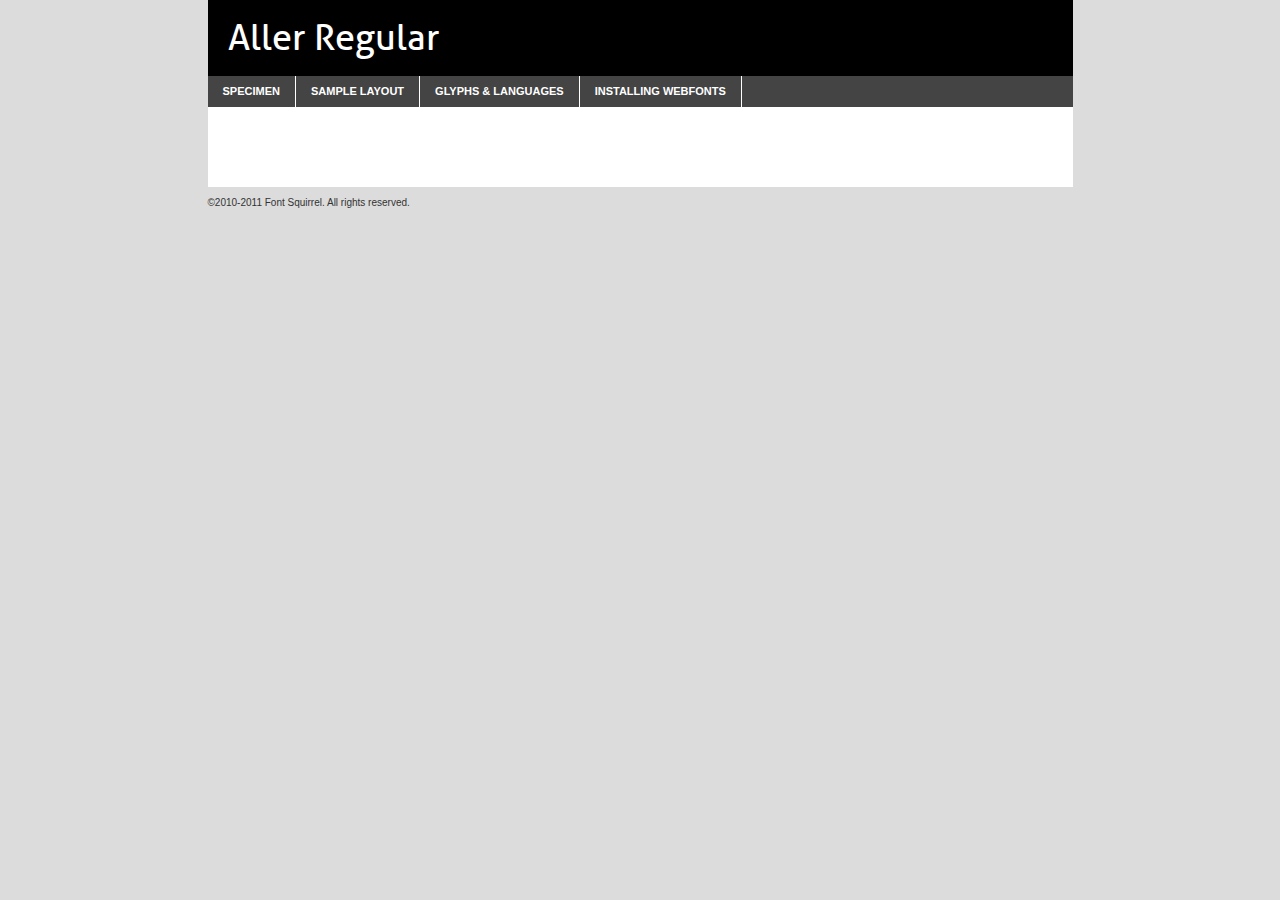
<file: fonts/aller-demo.html>
<!DOCTYPE html PUBLIC "-//W3C//DTD XHTML 1.0 Transitional//EN"
	"http://www.w3.org/TR/xhtml1/DTD/xhtml1-transitional.dtd">

<html xmlns="http://www.w3.org/1999/xhtml" xml:lang="en" lang="en">
<head>
	<meta http-equiv="Content-Type" content="text/html; charset=utf-8" />
	<script src="http://ajax.googleapis.com/ajax/libs/jquery/1.7.2/jquery.min.js" type="text/javascript" charset="utf-8"></script>
	<script src="specimen_files/easytabs.js" type="text/javascript" charset="utf-8"></script>
	<link rel="stylesheet" href="specimen_files/specimen_stylesheet.css" type="text/css" charset="utf-8" />
	<link rel="stylesheet" href="stylesheet.css" type="text/css" charset="utf-8" />

	<style type="text/css">
					body{
				font-family: 'allerregular';
							}
		</style>

	<title>Aller Regular Specimen</title>
	
	
	<script type="text/javascript" charset="utf-8">
		$(document).ready(function() {
			$('#container').easyTabs({defaultContent:1});
		});
	</script>
</head>

<body>
<div id="container">
	<div id="header">
		Aller Regular	</div>
	<ul class="tabs">
		<li><a href="#specimen">Specimen</a></li>
		<li><a href="#layout">Sample Layout</a></li>
				<li><a href="#glyphs">Glyphs &amp; Languages</a></li>
		<li><a href="#installing">Installing Webfonts</a></li>
		
	</ul>
	
	<div id="main_content">

		
			<div id="specimen">
		
				<div class="section">
					<div class="grid12 firstcol">
						<div class="huge">AaBb</div>
					</div>
				</div>
		
				<div class="section">
					<div class="glyph_range">A&#x200B;B&#x200b;C&#x200b;D&#x200b;E&#x200b;F&#x200b;G&#x200b;H&#x200b;I&#x200b;J&#x200b;K&#x200b;L&#x200b;M&#x200b;N&#x200b;O&#x200b;P&#x200b;Q&#x200b;R&#x200b;S&#x200b;T&#x200b;U&#x200b;V&#x200b;W&#x200b;X&#x200b;Y&#x200b;Z&#x200b;a&#x200b;b&#x200b;c&#x200b;d&#x200b;e&#x200b;f&#x200b;g&#x200b;h&#x200b;i&#x200b;j&#x200b;k&#x200b;l&#x200b;m&#x200b;n&#x200b;o&#x200b;p&#x200b;q&#x200b;r&#x200b;s&#x200b;t&#x200b;u&#x200b;v&#x200b;w&#x200b;x&#x200b;y&#x200b;z&#x200b;1&#x200b;2&#x200b;3&#x200b;4&#x200b;5&#x200b;6&#x200b;7&#x200b;8&#x200b;9&#x200b;0&#x200b;&amp;&#x200b;.&#x200b;,&#x200b;?&#x200b;!&#x200b;&#64;&#x200b;(&#x200b;)&#x200b;#&#x200b;$&#x200b;%&#x200b;*&#x200b;+&#x200b;-&#x200b;=&#x200b;:&#x200b;;</div>
				</div>
				<div class="section">
					<div class="grid12 firstcol">
						<table class="sample_table">
							<tr><td>10</td><td class="size10">abcdefghijklmnopqrstuvwxyzABCDEFGHIJKLMNOPQRSTUVWXYZ0123456789abcdefghijklmnopqrstuvwxyzABCDEFGHIJKLMNOPQRSTUVWXYZ0123456789abcdefghijklmnopqrstuvwxyzABCDEFGHIJKLMNOPQRSTUVWXYZ</td></tr>
							<tr><td>11</td><td class="size11">abcdefghijklmnopqrstuvwxyzABCDEFGHIJKLMNOPQRSTUVWXYZ0123456789abcdefghijklmnopqrstuvwxyzABCDEFGHIJKLMNOPQRSTUVWXYZ0123456789abcdefghijklmnopqrstuvwxyzABCDEFGHIJKLMNOPQRSTUVWXYZ</td></tr>
							<tr><td>12</td><td class="size12">abcdefghijklmnopqrstuvwxyzABCDEFGHIJKLMNOPQRSTUVWXYZ0123456789abcdefghijklmnopqrstuvwxyzABCDEFGHIJKLMNOPQRSTUVWXYZ0123456789abcdefghijklmnopqrstuvwxyzABCDEFGHIJKLMNOPQRSTUVWXYZ</td></tr>
							<tr><td>13</td><td class="size13">abcdefghijklmnopqrstuvwxyzABCDEFGHIJKLMNOPQRSTUVWXYZ0123456789abcdefghijklmnopqrstuvwxyzABCDEFGHIJKLMNOPQRSTUVWXYZ0123456789abcdefghijklmnopqrstuvwxyzABCDEFGHIJKLMNOPQRSTUVWXYZ</td></tr>
							<tr><td>14</td><td class="size14">abcdefghijklmnopqrstuvwxyzABCDEFGHIJKLMNOPQRSTUVWXYZ0123456789abcdefghijklmnopqrstuvwxyzABCDEFGHIJKLMNOPQRSTUVWXYZ0123456789abcdefghijklmnopqrstuvwxyzABCDEFGHIJKLMNOPQRSTUVWXYZ</td></tr>
							<tr><td>16</td><td class="size16">abcdefghijklmnopqrstuvwxyzABCDEFGHIJKLMNOPQRSTUVWXYZ0123456789abcdefghijklmnopqrstuvwxyzABCDEFGHIJKLMNOPQRSTUVWXYZ</td></tr>
							<tr><td>18</td><td class="size18">abcdefghijklmnopqrstuvwxyzABCDEFGHIJKLMNOPQRSTUVWXYZ0123456789abcdefghijklmnopqrstuvwxyzABCDEFGHIJKLMNOPQRSTUVWXYZ</td></tr>
							<tr><td>20</td><td class="size20">abcdefghijklmnopqrstuvwxyzABCDEFGHIJKLMNOPQRSTUVWXYZ0123456789abcdefghijklmnopqrstuvwxyzABCDEFGHIJKLMNOPQRSTUVWXYZ</td></tr>
							<tr><td>24</td><td class="size24">abcdefghijklmnopqrstuvwxyzABCDEFGHIJKLMNOPQRSTUVWXYZ0123456789abcdefghijklmnopqrstuvwxyzABCDEFGHIJKLMNOPQRSTUVWXYZ</td></tr>
							<tr><td>30</td><td class="size30">abcdefghijklmnopqrstuvwxyzABCDEFGHIJKLMNOPQRSTUVWXYZ0123456789abcdefghijklmnopqrstuvwxyzABCDEFGHIJKLMNOPQRSTUVWXYZ</td></tr>
							<tr><td>36</td><td class="size36">abcdefghijklmnopqrstuvwxyzABCDEFGHIJKLMNOPQRSTUVWXYZ0123456789abcdefghijklmnopqrstuvwxyzABCDEFGHIJKLMNOPQRSTUVWXYZ</td></tr>
							<tr><td>48</td><td class="size48">abcdefghijklmnopqrstuvwxyzABCDEFGHIJKLMNOPQRSTUVWXYZ0123456789abcdefghijklmnopqrstuvwxyzABCDEFGHIJKLMNOPQRSTUVWXYZ</td></tr>
							<tr><td>60</td><td class="size60">abcdefghijklmnopqrstuvwxyzABCDEFGHIJKLMNOPQRSTUVWXYZ0123456789abcdefghijklmnopqrstuvwxyzABCDEFGHIJKLMNOPQRSTUVWXYZ</td></tr>
							<tr><td>72</td><td class="size72">abcdefghijklmnopqrstuvwxyzABCDEFGHIJKLMNOPQRSTUVWXYZ0123456789abcdefghijklmnopqrstuvwxyzABCDEFGHIJKLMNOPQRSTUVWXYZ</td></tr>
							<tr><td>90</td><td class="size90">abcdefghijklmnopqrstuvwxyzABCDEFGHIJKLMNOPQRSTUVWXYZ0123456789abcdefghijklmnopqrstuvwxyzABCDEFGHIJKLMNOPQRSTUVWXYZ</td></tr>
						</table>
				
					</div>
			
				</div>
		
		
		
								<div class="section" id="bodycomparison">


										<div id="xheight">
				<div class="fontbody">&#xE000;&#xE000;&#xE000;&#xE000;&#xE000;&#xE000;&#xE000;&#xE000;&#xE000;&#xE000;&#xE000;&#xE000;&#xE000;&#xE000;&#xE000;&#xE000;&#xE000;&#xE000;&#xE000;&#xE000;&#xE000;&#xE000;&#xE000;&#xE000;&#xE000;&#xE000;&#xE000;&#xE000;&#xE000;&#xE000;&#xE000;&#xE000;&#xE000;&#xE000;&#xE000;&#xE000;&#xE000;&#xE000;&#xE000;&#xE000;&#xE000;&#xE000;&#xE000;&#xE000;&#xE000;&#xE000;&#xE000;&#xE000;&#xE000;&#xE000;&#xE000;&#xE000;&#xE000;&#xE000;&#xE000;&#xE000;&#xE000;&#xE000;&#xE000;&#xE000;&#xE000;&#xE000;&#xE000;&#xE000;&#xE000;&#xE000;&#xE000;&#xE000;&#xE000;&#xE000;&#xE000;&#xE000;&#xE000;&#xE000;&#xE000;&#xE000;&#xE000;&#xE000;&#xE000;&#xE000;&#xE000;&#xE000;&#xE000;&#xE000;&#xE000;&#xE000;&#xE000;&#xE000;&#xE000;&#xE000;&#xE000;&#xE000;&#xE000;&#xE000;&#xE000;&#xE000;&#xE000;&#xE000;&#xE000;body</div><div class="arialbody">body</div><div class="verdanabody">body</div><div class="georgiabody">body</div></div>
										<div class="fontbody" style="z-index:1">
											body<span>Aller Regular</span>
										</div>
										<div class="arialbody" style="z-index:1">
											body<span>Arial</span>
										</div>
										<div class="verdanabody" style="z-index:1">
											body<span>Verdana</span>
										</div>
										<div class="georgiabody" style="z-index:1">
											body<span>Georgia</span>
										</div>



								</div>
		
		
				<div class="section psample psample_row1" id="">
					
					<div class="grid2 firstcol">
						<p class="size10"><span>10.</span>Aenean lacinia bibendum nulla sed consectetur. Fusce dapibus, tellus ac cursus commodo, tortor mauris condimentum nibh, ut fermentum massa justo sit amet risus. Nullam id dolor id nibh ultricies vehicula ut id elit. Cum sociis natoque penatibus et magnis dis parturient montes, nascetur ridiculus mus. Nulla vitae elit libero, a pharetra augue.</p>
			
					</div>
					<div class="grid3">
						<p class="size11"><span>11.</span>Aenean lacinia bibendum nulla sed consectetur. Fusce dapibus, tellus ac cursus commodo, tortor mauris condimentum nibh, ut fermentum massa justo sit amet risus. Nullam id dolor id nibh ultricies vehicula ut id elit. Cum sociis natoque penatibus et magnis dis parturient montes, nascetur ridiculus mus. Nulla vitae elit libero, a pharetra augue.</p>
			
					</div>
					<div class="grid3">
						<p class="size12"><span>12.</span>Aenean lacinia bibendum nulla sed consectetur. Fusce dapibus, tellus ac cursus commodo, tortor mauris condimentum nibh, ut fermentum massa justo sit amet risus. Nullam id dolor id nibh ultricies vehicula ut id elit. Cum sociis natoque penatibus et magnis dis parturient montes, nascetur ridiculus mus. Nulla vitae elit libero, a pharetra augue.</p>
			
					</div>
					<div class="grid4">
						<p class="size13"><span>13.</span>Aenean lacinia bibendum nulla sed consectetur. Fusce dapibus, tellus ac cursus commodo, tortor mauris condimentum nibh, ut fermentum massa justo sit amet risus. Nullam id dolor id nibh ultricies vehicula ut id elit. Cum sociis natoque penatibus et magnis dis parturient montes, nascetur ridiculus mus. Nulla vitae elit libero, a pharetra augue.</p>
			
					</div>
					<div class="white_blend"></div>
					
				</div>
				<div class="section psample psample_row2" id="">
					<div class="grid3 firstcol">
						<p class="size14"><span>14.</span>Aenean lacinia bibendum nulla sed consectetur. Fusce dapibus, tellus ac cursus commodo, tortor mauris condimentum nibh, ut fermentum massa justo sit amet risus. Nullam id dolor id nibh ultricies vehicula ut id elit. Cum sociis natoque penatibus et magnis dis parturient montes, nascetur ridiculus mus. Nulla vitae elit libero, a pharetra augue.</p>
			
					</div>
					<div class="grid4">
						<p class="size16"><span>16.</span>Aenean lacinia bibendum nulla sed consectetur. Fusce dapibus, tellus ac cursus commodo, tortor mauris condimentum nibh, ut fermentum massa justo sit amet risus. Nullam id dolor id nibh ultricies vehicula ut id elit. Cum sociis natoque penatibus et magnis dis parturient montes, nascetur ridiculus mus. Nulla vitae elit libero, a pharetra augue.</p>
			
					</div>
					<div class="grid5">
						<p class="size18"><span>18.</span>Aenean lacinia bibendum nulla sed consectetur. Fusce dapibus, tellus ac cursus commodo, tortor mauris condimentum nibh, ut fermentum massa justo sit amet risus. Nullam id dolor id nibh ultricies vehicula ut id elit. Cum sociis natoque penatibus et magnis dis parturient montes, nascetur ridiculus mus. Nulla vitae elit libero, a pharetra augue.</p>
			
					</div>

					<div class="white_blend"></div>

				</div>
				
				<div class="section psample psample_row3" id="">
					<div class="grid5 firstcol">
						<p class="size20"><span>20.</span>Aenean lacinia bibendum nulla sed consectetur. Fusce dapibus, tellus ac cursus commodo, tortor mauris condimentum nibh, ut fermentum massa justo sit amet risus. Nullam id dolor id nibh ultricies vehicula ut id elit. Cum sociis natoque penatibus et magnis dis parturient montes, nascetur ridiculus mus. Nulla vitae elit libero, a pharetra augue.</p>
					</div>
					<div class="grid7">
						<p class="size24"><span>24.</span>Aenean lacinia bibendum nulla sed consectetur. Fusce dapibus, tellus ac cursus commodo, tortor mauris condimentum nibh, ut fermentum massa justo sit amet risus. Nullam id dolor id nibh ultricies vehicula ut id elit. Cum sociis natoque penatibus et magnis dis parturient montes, nascetur ridiculus mus. Nulla vitae elit libero, a pharetra augue.</p>
					</div>
					
					<div class="white_blend"></div>
					
				</div>
				
				<div class="section psample psample_row4" id="">
					<div class="grid12 firstcol">
						<p class="size30"><span>30.</span>Aenean lacinia bibendum nulla sed consectetur. Fusce dapibus, tellus ac cursus commodo, tortor mauris condimentum nibh, ut fermentum massa justo sit amet risus. Nullam id dolor id nibh ultricies vehicula ut id elit. Cum sociis natoque penatibus et magnis dis parturient montes, nascetur ridiculus mus. Nulla vitae elit libero, a pharetra augue.</p>
					</div>
					<div class="white_blend"></div>
					
				</div>
				
				
				
				<div class="section psample psample_row1 fullreverse">
					<div class="grid2 firstcol">
						<p class="size10"><span>10.</span>Aenean lacinia bibendum nulla sed consectetur. Fusce dapibus, tellus ac cursus commodo, tortor mauris condimentum nibh, ut fermentum massa justo sit amet risus. Nullam id dolor id nibh ultricies vehicula ut id elit. Cum sociis natoque penatibus et magnis dis parturient montes, nascetur ridiculus mus. Nulla vitae elit libero, a pharetra augue.</p>
			
					</div>
					<div class="grid3">
						<p class="size11"><span>11.</span>Aenean lacinia bibendum nulla sed consectetur. Fusce dapibus, tellus ac cursus commodo, tortor mauris condimentum nibh, ut fermentum massa justo sit amet risus. Nullam id dolor id nibh ultricies vehicula ut id elit. Cum sociis natoque penatibus et magnis dis parturient montes, nascetur ridiculus mus. Nulla vitae elit libero, a pharetra augue.</p>
			
					</div>
					<div class="grid3">
						<p class="size12"><span>12.</span>Aenean lacinia bibendum nulla sed consectetur. Fusce dapibus, tellus ac cursus commodo, tortor mauris condimentum nibh, ut fermentum massa justo sit amet risus. Nullam id dolor id nibh ultricies vehicula ut id elit. Cum sociis natoque penatibus et magnis dis parturient montes, nascetur ridiculus mus. Nulla vitae elit libero, a pharetra augue.</p>
			
					</div>
					<div class="grid4">
						<p class="size13"><span>13.</span>Aenean lacinia bibendum nulla sed consectetur. Fusce dapibus, tellus ac cursus commodo, tortor mauris condimentum nibh, ut fermentum massa justo sit amet risus. Nullam id dolor id nibh ultricies vehicula ut id elit. Cum sociis natoque penatibus et magnis dis parturient montes, nascetur ridiculus mus. Nulla vitae elit libero, a pharetra augue.</p>
			
					</div>
					<div class="black_blend"></div>
					
				</div>
				
				<div class="section psample psample_row2 fullreverse">
					<div class="grid3 firstcol">
						<p class="size14"><span>14.</span>Aenean lacinia bibendum nulla sed consectetur. Fusce dapibus, tellus ac cursus commodo, tortor mauris condimentum nibh, ut fermentum massa justo sit amet risus. Nullam id dolor id nibh ultricies vehicula ut id elit. Cum sociis natoque penatibus et magnis dis parturient montes, nascetur ridiculus mus. Nulla vitae elit libero, a pharetra augue.</p>
			
					</div>
					<div class="grid4">
						<p class="size16"><span>16.</span>Aenean lacinia bibendum nulla sed consectetur. Fusce dapibus, tellus ac cursus commodo, tortor mauris condimentum nibh, ut fermentum massa justo sit amet risus. Nullam id dolor id nibh ultricies vehicula ut id elit. Cum sociis natoque penatibus et magnis dis parturient montes, nascetur ridiculus mus. Nulla vitae elit libero, a pharetra augue.</p>
			
					</div>
					<div class="grid5">
						<p class="size18"><span>18.</span>Aenean lacinia bibendum nulla sed consectetur. Fusce dapibus, tellus ac cursus commodo, tortor mauris condimentum nibh, ut fermentum massa justo sit amet risus. Nullam id dolor id nibh ultricies vehicula ut id elit. Cum sociis natoque penatibus et magnis dis parturient montes, nascetur ridiculus mus. Nulla vitae elit libero, a pharetra augue.</p>
			
					</div>
					<div class="black_blend"></div>

				</div>
				
				<div class="section psample fullreverse psample_row3" id="">
					<div class="grid5 firstcol">
						<p class="size20"><span>20.</span>Aenean lacinia bibendum nulla sed consectetur. Fusce dapibus, tellus ac cursus commodo, tortor mauris condimentum nibh, ut fermentum massa justo sit amet risus. Nullam id dolor id nibh ultricies vehicula ut id elit. Cum sociis natoque penatibus et magnis dis parturient montes, nascetur ridiculus mus. Nulla vitae elit libero, a pharetra augue.</p>
					</div>
					<div class="grid7">
						<p class="size24"><span>24.</span>Aenean lacinia bibendum nulla sed consectetur. Fusce dapibus, tellus ac cursus commodo, tortor mauris condimentum nibh, ut fermentum massa justo sit amet risus. Nullam id dolor id nibh ultricies vehicula ut id elit. Cum sociis natoque penatibus et magnis dis parturient montes, nascetur ridiculus mus. Nulla vitae elit libero, a pharetra augue.</p>
					</div>
					
					<div class="black_blend"></div>
					
				</div>
				
				<div class="section psample fullreverse psample_row4" id="" style="border-bottom: 20px #000 solid;">
					<div class="grid12 firstcol">
						<p class="size30"><span>30.</span>Aenean lacinia bibendum nulla sed consectetur. Fusce dapibus, tellus ac cursus commodo, tortor mauris condimentum nibh, ut fermentum massa justo sit amet risus. Nullam id dolor id nibh ultricies vehicula ut id elit. Cum sociis natoque penatibus et magnis dis parturient montes, nascetur ridiculus mus. Nulla vitae elit libero, a pharetra augue.</p>
					</div>
					<div class="black_blend"></div>
					
				</div>
				
				
				
				
			</div>
			
			<div id="layout">
				
				<div class="section">
					
					<div class="grid12 firstcol">
						<h1>Lorem Ipsum Dolor</h1>
						<h2>Etiam porta sem malesuada magna mollis euismod</h2>
						
						<p class="byline">By <a href="#link">Aenean Lacinia</a></p>
					</div>
				</div>
				<div class="section">
					<div class="grid8 firstcol">
						<p class="large">Donec sed odio dui. Morbi leo risus, porta ac consectetur ac, vestibulum at eros. Fusce dapibus, tellus ac cursus commodo, tortor mauris condimentum nibh, ut fermentum massa justo sit amet risus. </p>

						
						<h3>Pellentesque ornare sem</h3>

						<p>Maecenas sed diam eget risus varius blandit sit amet non magna. Maecenas faucibus mollis interdum. Donec ullamcorper nulla non metus auctor fringilla. Nullam id dolor id nibh ultricies vehicula ut id elit. Nullam id dolor id nibh ultricies vehicula ut id elit. </p>

						<p>Aenean eu leo quam. Pellentesque ornare sem lacinia quam venenatis vestibulum. Lorem ipsum dolor sit amet, consectetur adipiscing elit. Cum sociis natoque penatibus et magnis dis parturient montes, nascetur ridiculus mus. </p>

						<p>Nulla vitae elit libero, a pharetra augue. Praesent commodo cursus magna, vel scelerisque nisl consectetur et. Aenean lacinia bibendum nulla sed consectetur. </p>

						<p>Nullam quis risus eget urna mollis ornare vel eu leo. Nullam quis risus eget urna mollis ornare vel eu leo. Maecenas sed diam eget risus varius blandit sit amet non magna. Donec ullamcorper nulla non metus auctor fringilla. </p>

						<h3>Cras mattis consectetur</h3>

						<p>Aenean eu leo quam. Pellentesque ornare sem lacinia quam venenatis vestibulum. Aenean lacinia bibendum nulla sed consectetur. Integer posuere erat a ante venenatis dapibus posuere velit aliquet. Cras mattis consectetur purus sit amet fermentum. </p>

						<p>Nullam id dolor id nibh ultricies vehicula ut id elit. Nullam quis risus eget urna mollis ornare vel eu leo. Cras mattis consectetur purus sit amet fermentum.</p>
					</div>
					
					<div class="grid4 sidebar">
						
						<div class="box reverse">
							<p class="last">Nullam quis risus eget urna mollis ornare vel eu leo. Donec ullamcorper nulla non metus auctor fringilla. Cras mattis consectetur purus sit amet fermentum. Sed posuere consectetur est at lobortis. Lorem ipsum dolor sit amet, consectetur adipiscing elit. </p>
						</div>
						
						<p class="caption">Maecenas sed diam eget risus varius.</p>

						<p>Vestibulum id ligula porta felis euismod semper. Integer posuere erat a ante venenatis dapibus posuere velit aliquet. Vestibulum id ligula porta felis euismod semper. Sed posuere consectetur est at lobortis. Maecenas sed diam eget risus varius blandit sit amet non magna. Fusce dapibus, tellus ac cursus commodo, tortor mauris condimentum nibh, ut fermentum massa justo sit amet risus. </p>

					

						<p>Duis mollis, est non commodo luctus, nisi erat porttitor ligula, eget lacinia odio sem nec elit. Aenean lacinia bibendum nulla sed consectetur. Vivamus sagittis lacus vel augue laoreet rutrum faucibus dolor auctor. Aenean lacinia bibendum nulla sed consectetur. Nullam quis risus eget urna mollis ornare vel eu leo. </p>

						<p>Praesent commodo cursus magna, vel scelerisque nisl consectetur et. Donec ullamcorper nulla non metus auctor fringilla. Maecenas faucibus mollis interdum. Fusce dapibus, tellus ac cursus commodo, tortor mauris condimentum nibh, ut fermentum massa justo sit amet risus. </p>

					</div>
				</div>
				
			</div>


			



		<div id="glyphs">
			<div class="section">
				<div class="grid12 firstcol">
			
				<h1>Language Support</h1>
				<p>The subset of Aller Regular in this kit supports the following languages:<br />
			
					Albanian, Danish, Dutch, English, Faroese, French, German, Icelandic, Italian, Malagasy, Norwegian, Portuguese, Spanish, Swedish				</p>
				<h1>Glyph Chart</h1>
				<p>The subset of Aller Regular in this kit includes all the glyphs listed below. Unicode entities are included above each glyph to help you insert individual characters into your layout.</p>
				<div id="glyph_chart">
			
																														 <div><p>&amp;#13;</p>&#13;</div>
																				 <div><p>&amp;#32;</p>&#32;</div>
																				 <div><p>&amp;#33;</p>&#33;</div>
																				 <div><p>&amp;#34;</p>&#34;</div>
																				 <div><p>&amp;#35;</p>&#35;</div>
																				 <div><p>&amp;#36;</p>&#36;</div>
																				 <div><p>&amp;#37;</p>&#37;</div>
																				 <div><p>&amp;#38;</p>&#38;</div>
																				 <div><p>&amp;#39;</p>&#39;</div>
																				 <div><p>&amp;#40;</p>&#40;</div>
																				 <div><p>&amp;#41;</p>&#41;</div>
																				 <div><p>&amp;#42;</p>&#42;</div>
																				 <div><p>&amp;#43;</p>&#43;</div>
																				 <div><p>&amp;#44;</p>&#44;</div>
																				 <div><p>&amp;#45;</p>&#45;</div>
																				 <div><p>&amp;#46;</p>&#46;</div>
																				 <div><p>&amp;#47;</p>&#47;</div>
																				 <div><p>&amp;#48;</p>&#48;</div>
																				 <div><p>&amp;#49;</p>&#49;</div>
																				 <div><p>&amp;#50;</p>&#50;</div>
																				 <div><p>&amp;#51;</p>&#51;</div>
																				 <div><p>&amp;#52;</p>&#52;</div>
																				 <div><p>&amp;#53;</p>&#53;</div>
																				 <div><p>&amp;#54;</p>&#54;</div>
																				 <div><p>&amp;#55;</p>&#55;</div>
																				 <div><p>&amp;#56;</p>&#56;</div>
																				 <div><p>&amp;#57;</p>&#57;</div>
																				 <div><p>&amp;#58;</p>&#58;</div>
																				 <div><p>&amp;#59;</p>&#59;</div>
																				 <div><p>&amp;#60;</p>&#60;</div>
																				 <div><p>&amp;#61;</p>&#61;</div>
																				 <div><p>&amp;#62;</p>&#62;</div>
																				 <div><p>&amp;#63;</p>&#63;</div>
																				 <div><p>&amp;#64;</p>&#64;</div>
																				 <div><p>&amp;#65;</p>&#65;</div>
																				 <div><p>&amp;#66;</p>&#66;</div>
																				 <div><p>&amp;#67;</p>&#67;</div>
																				 <div><p>&amp;#68;</p>&#68;</div>
																				 <div><p>&amp;#69;</p>&#69;</div>
																				 <div><p>&amp;#70;</p>&#70;</div>
																				 <div><p>&amp;#71;</p>&#71;</div>
																				 <div><p>&amp;#72;</p>&#72;</div>
																				 <div><p>&amp;#73;</p>&#73;</div>
																				 <div><p>&amp;#74;</p>&#74;</div>
																				 <div><p>&amp;#75;</p>&#75;</div>
																				 <div><p>&amp;#76;</p>&#76;</div>
																				 <div><p>&amp;#77;</p>&#77;</div>
																				 <div><p>&amp;#78;</p>&#78;</div>
																				 <div><p>&amp;#79;</p>&#79;</div>
																				 <div><p>&amp;#80;</p>&#80;</div>
																				 <div><p>&amp;#81;</p>&#81;</div>
																				 <div><p>&amp;#82;</p>&#82;</div>
																				 <div><p>&amp;#83;</p>&#83;</div>
																				 <div><p>&amp;#84;</p>&#84;</div>
																				 <div><p>&amp;#85;</p>&#85;</div>
																				 <div><p>&amp;#86;</p>&#86;</div>
																				 <div><p>&amp;#87;</p>&#87;</div>
																				 <div><p>&amp;#88;</p>&#88;</div>
																				 <div><p>&amp;#89;</p>&#89;</div>
																				 <div><p>&amp;#90;</p>&#90;</div>
																				 <div><p>&amp;#91;</p>&#91;</div>
																				 <div><p>&amp;#92;</p>&#92;</div>
																				 <div><p>&amp;#93;</p>&#93;</div>
																				 <div><p>&amp;#94;</p>&#94;</div>
																				 <div><p>&amp;#95;</p>&#95;</div>
																				 <div><p>&amp;#96;</p>&#96;</div>
																				 <div><p>&amp;#97;</p>&#97;</div>
																				 <div><p>&amp;#98;</p>&#98;</div>
																				 <div><p>&amp;#99;</p>&#99;</div>
																				 <div><p>&amp;#100;</p>&#100;</div>
																				 <div><p>&amp;#101;</p>&#101;</div>
																				 <div><p>&amp;#102;</p>&#102;</div>
																				 <div><p>&amp;#103;</p>&#103;</div>
																				 <div><p>&amp;#104;</p>&#104;</div>
																				 <div><p>&amp;#105;</p>&#105;</div>
																				 <div><p>&amp;#106;</p>&#106;</div>
																				 <div><p>&amp;#107;</p>&#107;</div>
																				 <div><p>&amp;#108;</p>&#108;</div>
																				 <div><p>&amp;#109;</p>&#109;</div>
																				 <div><p>&amp;#110;</p>&#110;</div>
																				 <div><p>&amp;#111;</p>&#111;</div>
																				 <div><p>&amp;#112;</p>&#112;</div>
																				 <div><p>&amp;#113;</p>&#113;</div>
																				 <div><p>&amp;#114;</p>&#114;</div>
																				 <div><p>&amp;#115;</p>&#115;</div>
																				 <div><p>&amp;#116;</p>&#116;</div>
																				 <div><p>&amp;#117;</p>&#117;</div>
																				 <div><p>&amp;#118;</p>&#118;</div>
																				 <div><p>&amp;#119;</p>&#119;</div>
																				 <div><p>&amp;#120;</p>&#120;</div>
																				 <div><p>&amp;#121;</p>&#121;</div>
																				 <div><p>&amp;#122;</p>&#122;</div>
																				 <div><p>&amp;#123;</p>&#123;</div>
																				 <div><p>&amp;#124;</p>&#124;</div>
																				 <div><p>&amp;#125;</p>&#125;</div>
																				 <div><p>&amp;#126;</p>&#126;</div>
																				 <div><p>&amp;#160;</p>&#160;</div>
																				 <div><p>&amp;#161;</p>&#161;</div>
																				 <div><p>&amp;#162;</p>&#162;</div>
																				 <div><p>&amp;#163;</p>&#163;</div>
																				 <div><p>&amp;#164;</p>&#164;</div>
																				 <div><p>&amp;#165;</p>&#165;</div>
																				 <div><p>&amp;#166;</p>&#166;</div>
																				 <div><p>&amp;#167;</p>&#167;</div>
																				 <div><p>&amp;#168;</p>&#168;</div>
																				 <div><p>&amp;#169;</p>&#169;</div>
																				 <div><p>&amp;#170;</p>&#170;</div>
																				 <div><p>&amp;#171;</p>&#171;</div>
																				 <div><p>&amp;#172;</p>&#172;</div>
																				 <div><p>&amp;#173;</p>&#173;</div>
																				 <div><p>&amp;#174;</p>&#174;</div>
																				 <div><p>&amp;#175;</p>&#175;</div>
																				 <div><p>&amp;#176;</p>&#176;</div>
																				 <div><p>&amp;#177;</p>&#177;</div>
																				 <div><p>&amp;#178;</p>&#178;</div>
																				 <div><p>&amp;#179;</p>&#179;</div>
																				 <div><p>&amp;#180;</p>&#180;</div>
																				 <div><p>&amp;#181;</p>&#181;</div>
																				 <div><p>&amp;#182;</p>&#182;</div>
																				 <div><p>&amp;#183;</p>&#183;</div>
																				 <div><p>&amp;#184;</p>&#184;</div>
																				 <div><p>&amp;#185;</p>&#185;</div>
																				 <div><p>&amp;#186;</p>&#186;</div>
																				 <div><p>&amp;#187;</p>&#187;</div>
																				 <div><p>&amp;#188;</p>&#188;</div>
																				 <div><p>&amp;#189;</p>&#189;</div>
																				 <div><p>&amp;#190;</p>&#190;</div>
																				 <div><p>&amp;#191;</p>&#191;</div>
																				 <div><p>&amp;#192;</p>&#192;</div>
																				 <div><p>&amp;#193;</p>&#193;</div>
																				 <div><p>&amp;#194;</p>&#194;</div>
																				 <div><p>&amp;#195;</p>&#195;</div>
																				 <div><p>&amp;#196;</p>&#196;</div>
																				 <div><p>&amp;#197;</p>&#197;</div>
																				 <div><p>&amp;#198;</p>&#198;</div>
																				 <div><p>&amp;#199;</p>&#199;</div>
																				 <div><p>&amp;#200;</p>&#200;</div>
																				 <div><p>&amp;#201;</p>&#201;</div>
																				 <div><p>&amp;#202;</p>&#202;</div>
																				 <div><p>&amp;#203;</p>&#203;</div>
																				 <div><p>&amp;#204;</p>&#204;</div>
																				 <div><p>&amp;#205;</p>&#205;</div>
																				 <div><p>&amp;#206;</p>&#206;</div>
																				 <div><p>&amp;#207;</p>&#207;</div>
																				 <div><p>&amp;#208;</p>&#208;</div>
																				 <div><p>&amp;#209;</p>&#209;</div>
																				 <div><p>&amp;#210;</p>&#210;</div>
																				 <div><p>&amp;#211;</p>&#211;</div>
																				 <div><p>&amp;#212;</p>&#212;</div>
																				 <div><p>&amp;#213;</p>&#213;</div>
																				 <div><p>&amp;#214;</p>&#214;</div>
																				 <div><p>&amp;#215;</p>&#215;</div>
																				 <div><p>&amp;#216;</p>&#216;</div>
																				 <div><p>&amp;#217;</p>&#217;</div>
																				 <div><p>&amp;#218;</p>&#218;</div>
																				 <div><p>&amp;#219;</p>&#219;</div>
																				 <div><p>&amp;#220;</p>&#220;</div>
																				 <div><p>&amp;#221;</p>&#221;</div>
																				 <div><p>&amp;#222;</p>&#222;</div>
																				 <div><p>&amp;#223;</p>&#223;</div>
																				 <div><p>&amp;#224;</p>&#224;</div>
																				 <div><p>&amp;#225;</p>&#225;</div>
																				 <div><p>&amp;#226;</p>&#226;</div>
																				 <div><p>&amp;#227;</p>&#227;</div>
																				 <div><p>&amp;#228;</p>&#228;</div>
																				 <div><p>&amp;#229;</p>&#229;</div>
																				 <div><p>&amp;#230;</p>&#230;</div>
																				 <div><p>&amp;#231;</p>&#231;</div>
																				 <div><p>&amp;#232;</p>&#232;</div>
																				 <div><p>&amp;#233;</p>&#233;</div>
																				 <div><p>&amp;#234;</p>&#234;</div>
																				 <div><p>&amp;#235;</p>&#235;</div>
																				 <div><p>&amp;#236;</p>&#236;</div>
																				 <div><p>&amp;#237;</p>&#237;</div>
																				 <div><p>&amp;#238;</p>&#238;</div>
																				 <div><p>&amp;#239;</p>&#239;</div>
																				 <div><p>&amp;#240;</p>&#240;</div>
																				 <div><p>&amp;#241;</p>&#241;</div>
																				 <div><p>&amp;#242;</p>&#242;</div>
																				 <div><p>&amp;#243;</p>&#243;</div>
																				 <div><p>&amp;#244;</p>&#244;</div>
																				 <div><p>&amp;#245;</p>&#245;</div>
																				 <div><p>&amp;#246;</p>&#246;</div>
																				 <div><p>&amp;#247;</p>&#247;</div>
																				 <div><p>&amp;#248;</p>&#248;</div>
																				 <div><p>&amp;#249;</p>&#249;</div>
																				 <div><p>&amp;#250;</p>&#250;</div>
																				 <div><p>&amp;#251;</p>&#251;</div>
																				 <div><p>&amp;#252;</p>&#252;</div>
																				 <div><p>&amp;#253;</p>&#253;</div>
																				 <div><p>&amp;#254;</p>&#254;</div>
																				 <div><p>&amp;#255;</p>&#255;</div>
																				 <div><p>&amp;#338;</p>&#338;</div>
																				 <div><p>&amp;#339;</p>&#339;</div>
																				 <div><p>&amp;#376;</p>&#376;</div>
																				 <div><p>&amp;#710;</p>&#710;</div>
																				 <div><p>&amp;#732;</p>&#732;</div>
																				 <div><p>&amp;#8192;</p>&#8192;</div>
																				 <div><p>&amp;#8193;</p>&#8193;</div>
																				 <div><p>&amp;#8194;</p>&#8194;</div>
																				 <div><p>&amp;#8195;</p>&#8195;</div>
																				 <div><p>&amp;#8196;</p>&#8196;</div>
																				 <div><p>&amp;#8197;</p>&#8197;</div>
																				 <div><p>&amp;#8198;</p>&#8198;</div>
																				 <div><p>&amp;#8199;</p>&#8199;</div>
																				 <div><p>&amp;#8200;</p>&#8200;</div>
																				 <div><p>&amp;#8201;</p>&#8201;</div>
																				 <div><p>&amp;#8202;</p>&#8202;</div>
																				 <div><p>&amp;#8208;</p>&#8208;</div>
																				 <div><p>&amp;#8209;</p>&#8209;</div>
																				 <div><p>&amp;#8210;</p>&#8210;</div>
																				 <div><p>&amp;#8211;</p>&#8211;</div>
																				 <div><p>&amp;#8212;</p>&#8212;</div>
																				 <div><p>&amp;#8216;</p>&#8216;</div>
																				 <div><p>&amp;#8217;</p>&#8217;</div>
																				 <div><p>&amp;#8218;</p>&#8218;</div>
																				 <div><p>&amp;#8220;</p>&#8220;</div>
																				 <div><p>&amp;#8221;</p>&#8221;</div>
																				 <div><p>&amp;#8222;</p>&#8222;</div>
																				 <div><p>&amp;#8226;</p>&#8226;</div>
																				 <div><p>&amp;#8230;</p>&#8230;</div>
																				 <div><p>&amp;#8239;</p>&#8239;</div>
																				 <div><p>&amp;#8249;</p>&#8249;</div>
																				 <div><p>&amp;#8250;</p>&#8250;</div>
																				 <div><p>&amp;#8287;</p>&#8287;</div>
																				 <div><p>&amp;#8364;</p>&#8364;</div>
																				 <div><p>&amp;#8482;</p>&#8482;</div>
																				 <div><p>&amp;#57344;</p>&#57344;</div>
																				 <div><p>&amp;#64257;</p>&#64257;</div>
																				 <div><p>&amp;#64258;</p>&#64258;</div>
																				 <div><p>&amp;#64259;</p>&#64259;</div>
																				 <div><p>&amp;#64260;</p>&#64260;</div>
																												</div>	
				</div>
		
		
			</div>
		</div>
		
		
		<div id="specs">
			
		</div>
	
		<div id="installing">
			<div class="section">
				<div class="grid7 firstcol">
					<h1>Installing Webfonts</h1>
					
					<p>Webfonts are supported by all major browser platforms but not all in the same way. There are currently four different font formats that must be included in order to target all browsers. This includes TTF, WOFF, EOT and SVG.</p>
					
					<h2>1. Upload your webfonts</h2>
					<p>You must upload your webfont kit to your website. They should be in or near the same directory as your CSS files.</p>
					
					<h2>2. Include the webfont stylesheet</h2>
					<p>A special CSS @font-face declaration helps the various browsers select the appropriate font it needs without causing you a bunch of headaches. Learn more about this syntax by reading the <a href="http://www.fontspring.com/blog/further-hardening-of-the-bulletproof-syntax">Fontspring blog post</a> about it. The code for it is as follows:</p>


<code>
@font-face{ 
	font-family: 'MyWebFont';
	src: url('WebFont.eot');
	src: url('WebFont.eot?#iefix') format('embedded-opentype'),
	     url('WebFont.woff') format('woff'),
	     url('WebFont.ttf') format('truetype'),
	     url('WebFont.svg#webfont') format('svg');
}
</code>

	<p>We've already gone ahead and generated the code for you. All you have to do is link to the stylesheet in your HTML, like this:</p>
	<code>&lt;link rel=&quot;stylesheet&quot; href=&quot;stylesheet.css&quot; type=&quot;text/css&quot; charset=&quot;utf-8&quot; /&gt;</code>

					<h2>3. Modify your own stylesheet</h2>
					<p>To take advantage of your new fonts, you must tell your stylesheet to use them. Look at the original @font-face declaration above and find the property called "font-family." The name linked there will be what you use to reference the font. Prepend that webfont name to the font stack in the "font-family" property, inside the selector you want to change. For example:</p>
<code>p { font-family: 'WebFont', Arial, sans-serif; }</code>

<h2>4. Test</h2>
<p>Getting webfonts to work cross-browser <em>can</em> be tricky. Use the information in the sidebar to help you if you find that fonts aren't loading in a particular browser.</p>
				</div>
				
				<div class="grid5 sidebar">
					<div class="box">
						<h2>Troubleshooting<br />Font-Face Problems</h2>
						<p>Having trouble getting your webfonts to load in your new website? Here are some tips to sort out what might be the problem.</p>

						<h3>Fonts not showing in any browser</h3>

						<p>This sounds like you need to work on the plumbing. You either did not upload the fonts to the correct directory, or you did not link the fonts properly in the CSS. If you've confirmed that all this is correct and you still have a problem, take a look at your .htaccess file and see if requests are getting intercepted.</p>

						<h3>Fonts not loading in iPhone or iPad</h3>

						<p>The most common problem here is that you are serving the fonts from an IIS server. IIS refuses to serve files that have unknown MIME types. If that is the case, you must set the MIME type for SVG to "image/svg+xml" in the server settings. Follow these instructions from Microsoft if you need help.</p>

						<h3>Fonts not loading in Firefox</h3>

						<p>The primary reason for this failure? You are still using a version Firefox older than 3.5. So upgrade already! If that isn't it, then you are very likely serving fonts from a different domain. Firefox requires that all font assets be served from the same domain. Lastly it is possible that you need to add WOFF to your list of MIME types (if you are serving via IIS.)</p>

						<h3>Fonts not loading in IE</h3>

						<p>Are you looking at Internet Explorer on an actual Windows machine or are you cheating by using a service like Adobe BrowserLab? Many of these screenshot services do not render @font-face for IE. Best to test it on a real machine.</p>

						<h3>Fonts not loading in IE9</h3>

						<p>IE9, like Firefox, requires that fonts be served from the same domain as the website. Make sure that is the case.</p>
					</div>
				</div>
			</div>
			
		</div>
	
	</div>
	<div id="footer">
		<p>&copy;2010-2011 Font Squirrel. All rights reserved.</p>
	</div>
</div>
</body>
</html>
</file>
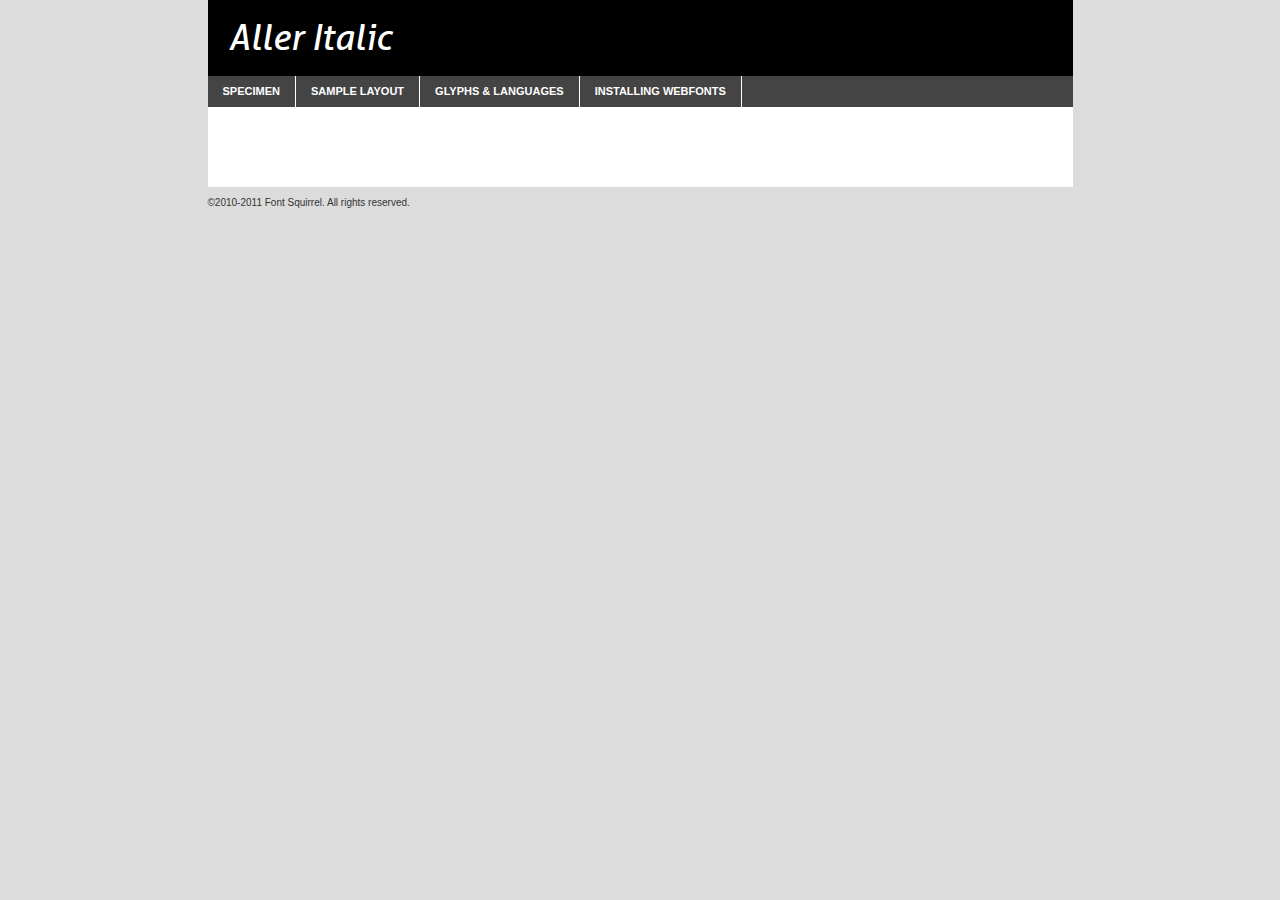
<file: fonts/aller-italic-demo.html>
<!DOCTYPE html PUBLIC "-//W3C//DTD XHTML 1.0 Transitional//EN"
	"http://www.w3.org/TR/xhtml1/DTD/xhtml1-transitional.dtd">

<html xmlns="http://www.w3.org/1999/xhtml" xml:lang="en" lang="en">
<head>
	<meta http-equiv="Content-Type" content="text/html; charset=utf-8" />
	<script src="http://ajax.googleapis.com/ajax/libs/jquery/1.7.2/jquery.min.js" type="text/javascript" charset="utf-8"></script>
	<script src="specimen_files/easytabs.js" type="text/javascript" charset="utf-8"></script>
	<link rel="stylesheet" href="specimen_files/specimen_stylesheet.css" type="text/css" charset="utf-8" />
	<link rel="stylesheet" href="stylesheet.css" type="text/css" charset="utf-8" />

	<style type="text/css">
					body{
				font-family: 'alleritalic';
							}
		</style>

	<title>Aller Italic Specimen</title>
	
	
	<script type="text/javascript" charset="utf-8">
		$(document).ready(function() {
			$('#container').easyTabs({defaultContent:1});
		});
	</script>
</head>

<body>
<div id="container">
	<div id="header">
		Aller Italic	</div>
	<ul class="tabs">
		<li><a href="#specimen">Specimen</a></li>
		<li><a href="#layout">Sample Layout</a></li>
				<li><a href="#glyphs">Glyphs &amp; Languages</a></li>
		<li><a href="#installing">Installing Webfonts</a></li>
		
	</ul>
	
	<div id="main_content">

		
			<div id="specimen">
		
				<div class="section">
					<div class="grid12 firstcol">
						<div class="huge">AaBb</div>
					</div>
				</div>
		
				<div class="section">
					<div class="glyph_range">A&#x200B;B&#x200b;C&#x200b;D&#x200b;E&#x200b;F&#x200b;G&#x200b;H&#x200b;I&#x200b;J&#x200b;K&#x200b;L&#x200b;M&#x200b;N&#x200b;O&#x200b;P&#x200b;Q&#x200b;R&#x200b;S&#x200b;T&#x200b;U&#x200b;V&#x200b;W&#x200b;X&#x200b;Y&#x200b;Z&#x200b;a&#x200b;b&#x200b;c&#x200b;d&#x200b;e&#x200b;f&#x200b;g&#x200b;h&#x200b;i&#x200b;j&#x200b;k&#x200b;l&#x200b;m&#x200b;n&#x200b;o&#x200b;p&#x200b;q&#x200b;r&#x200b;s&#x200b;t&#x200b;u&#x200b;v&#x200b;w&#x200b;x&#x200b;y&#x200b;z&#x200b;1&#x200b;2&#x200b;3&#x200b;4&#x200b;5&#x200b;6&#x200b;7&#x200b;8&#x200b;9&#x200b;0&#x200b;&amp;&#x200b;.&#x200b;,&#x200b;?&#x200b;!&#x200b;&#64;&#x200b;(&#x200b;)&#x200b;#&#x200b;$&#x200b;%&#x200b;*&#x200b;+&#x200b;-&#x200b;=&#x200b;:&#x200b;;</div>
				</div>
				<div class="section">
					<div class="grid12 firstcol">
						<table class="sample_table">
							<tr><td>10</td><td class="size10">abcdefghijklmnopqrstuvwxyzABCDEFGHIJKLMNOPQRSTUVWXYZ0123456789abcdefghijklmnopqrstuvwxyzABCDEFGHIJKLMNOPQRSTUVWXYZ0123456789abcdefghijklmnopqrstuvwxyzABCDEFGHIJKLMNOPQRSTUVWXYZ</td></tr>
							<tr><td>11</td><td class="size11">abcdefghijklmnopqrstuvwxyzABCDEFGHIJKLMNOPQRSTUVWXYZ0123456789abcdefghijklmnopqrstuvwxyzABCDEFGHIJKLMNOPQRSTUVWXYZ0123456789abcdefghijklmnopqrstuvwxyzABCDEFGHIJKLMNOPQRSTUVWXYZ</td></tr>
							<tr><td>12</td><td class="size12">abcdefghijklmnopqrstuvwxyzABCDEFGHIJKLMNOPQRSTUVWXYZ0123456789abcdefghijklmnopqrstuvwxyzABCDEFGHIJKLMNOPQRSTUVWXYZ0123456789abcdefghijklmnopqrstuvwxyzABCDEFGHIJKLMNOPQRSTUVWXYZ</td></tr>
							<tr><td>13</td><td class="size13">abcdefghijklmnopqrstuvwxyzABCDEFGHIJKLMNOPQRSTUVWXYZ0123456789abcdefghijklmnopqrstuvwxyzABCDEFGHIJKLMNOPQRSTUVWXYZ0123456789abcdefghijklmnopqrstuvwxyzABCDEFGHIJKLMNOPQRSTUVWXYZ</td></tr>
							<tr><td>14</td><td class="size14">abcdefghijklmnopqrstuvwxyzABCDEFGHIJKLMNOPQRSTUVWXYZ0123456789abcdefghijklmnopqrstuvwxyzABCDEFGHIJKLMNOPQRSTUVWXYZ0123456789abcdefghijklmnopqrstuvwxyzABCDEFGHIJKLMNOPQRSTUVWXYZ</td></tr>
							<tr><td>16</td><td class="size16">abcdefghijklmnopqrstuvwxyzABCDEFGHIJKLMNOPQRSTUVWXYZ0123456789abcdefghijklmnopqrstuvwxyzABCDEFGHIJKLMNOPQRSTUVWXYZ</td></tr>
							<tr><td>18</td><td class="size18">abcdefghijklmnopqrstuvwxyzABCDEFGHIJKLMNOPQRSTUVWXYZ0123456789abcdefghijklmnopqrstuvwxyzABCDEFGHIJKLMNOPQRSTUVWXYZ</td></tr>
							<tr><td>20</td><td class="size20">abcdefghijklmnopqrstuvwxyzABCDEFGHIJKLMNOPQRSTUVWXYZ0123456789abcdefghijklmnopqrstuvwxyzABCDEFGHIJKLMNOPQRSTUVWXYZ</td></tr>
							<tr><td>24</td><td class="size24">abcdefghijklmnopqrstuvwxyzABCDEFGHIJKLMNOPQRSTUVWXYZ0123456789abcdefghijklmnopqrstuvwxyzABCDEFGHIJKLMNOPQRSTUVWXYZ</td></tr>
							<tr><td>30</td><td class="size30">abcdefghijklmnopqrstuvwxyzABCDEFGHIJKLMNOPQRSTUVWXYZ0123456789abcdefghijklmnopqrstuvwxyzABCDEFGHIJKLMNOPQRSTUVWXYZ</td></tr>
							<tr><td>36</td><td class="size36">abcdefghijklmnopqrstuvwxyzABCDEFGHIJKLMNOPQRSTUVWXYZ0123456789abcdefghijklmnopqrstuvwxyzABCDEFGHIJKLMNOPQRSTUVWXYZ</td></tr>
							<tr><td>48</td><td class="size48">abcdefghijklmnopqrstuvwxyzABCDEFGHIJKLMNOPQRSTUVWXYZ0123456789abcdefghijklmnopqrstuvwxyzABCDEFGHIJKLMNOPQRSTUVWXYZ</td></tr>
							<tr><td>60</td><td class="size60">abcdefghijklmnopqrstuvwxyzABCDEFGHIJKLMNOPQRSTUVWXYZ0123456789abcdefghijklmnopqrstuvwxyzABCDEFGHIJKLMNOPQRSTUVWXYZ</td></tr>
							<tr><td>72</td><td class="size72">abcdefghijklmnopqrstuvwxyzABCDEFGHIJKLMNOPQRSTUVWXYZ0123456789abcdefghijklmnopqrstuvwxyzABCDEFGHIJKLMNOPQRSTUVWXYZ</td></tr>
							<tr><td>90</td><td class="size90">abcdefghijklmnopqrstuvwxyzABCDEFGHIJKLMNOPQRSTUVWXYZ0123456789abcdefghijklmnopqrstuvwxyzABCDEFGHIJKLMNOPQRSTUVWXYZ</td></tr>
						</table>
				
					</div>
			
				</div>
		
		
		
								<div class="section" id="bodycomparison">


										<div id="xheight">
				<div class="fontbody">&#xE000;&#xE000;&#xE000;&#xE000;&#xE000;&#xE000;&#xE000;&#xE000;&#xE000;&#xE000;&#xE000;&#xE000;&#xE000;&#xE000;&#xE000;&#xE000;&#xE000;&#xE000;&#xE000;&#xE000;&#xE000;&#xE000;&#xE000;&#xE000;&#xE000;&#xE000;&#xE000;&#xE000;&#xE000;&#xE000;&#xE000;&#xE000;&#xE000;&#xE000;&#xE000;&#xE000;&#xE000;&#xE000;&#xE000;&#xE000;&#xE000;&#xE000;&#xE000;&#xE000;&#xE000;&#xE000;&#xE000;&#xE000;&#xE000;&#xE000;&#xE000;&#xE000;&#xE000;&#xE000;&#xE000;&#xE000;&#xE000;&#xE000;&#xE000;&#xE000;&#xE000;&#xE000;&#xE000;&#xE000;&#xE000;&#xE000;&#xE000;&#xE000;&#xE000;&#xE000;&#xE000;&#xE000;&#xE000;&#xE000;&#xE000;&#xE000;&#xE000;&#xE000;&#xE000;&#xE000;&#xE000;&#xE000;&#xE000;&#xE000;&#xE000;&#xE000;&#xE000;&#xE000;&#xE000;&#xE000;&#xE000;&#xE000;&#xE000;&#xE000;&#xE000;&#xE000;&#xE000;&#xE000;&#xE000;body</div><div class="arialbody">body</div><div class="verdanabody">body</div><div class="georgiabody">body</div></div>
										<div class="fontbody" style="z-index:1">
											body<span>Aller Italic</span>
										</div>
										<div class="arialbody" style="z-index:1">
											body<span>Arial</span>
										</div>
										<div class="verdanabody" style="z-index:1">
											body<span>Verdana</span>
										</div>
										<div class="georgiabody" style="z-index:1">
											body<span>Georgia</span>
										</div>



								</div>
		
		
				<div class="section psample psample_row1" id="">
					
					<div class="grid2 firstcol">
						<p class="size10"><span>10.</span>Aenean lacinia bibendum nulla sed consectetur. Fusce dapibus, tellus ac cursus commodo, tortor mauris condimentum nibh, ut fermentum massa justo sit amet risus. Nullam id dolor id nibh ultricies vehicula ut id elit. Cum sociis natoque penatibus et magnis dis parturient montes, nascetur ridiculus mus. Nulla vitae elit libero, a pharetra augue.</p>
			
					</div>
					<div class="grid3">
						<p class="size11"><span>11.</span>Aenean lacinia bibendum nulla sed consectetur. Fusce dapibus, tellus ac cursus commodo, tortor mauris condimentum nibh, ut fermentum massa justo sit amet risus. Nullam id dolor id nibh ultricies vehicula ut id elit. Cum sociis natoque penatibus et magnis dis parturient montes, nascetur ridiculus mus. Nulla vitae elit libero, a pharetra augue.</p>
			
					</div>
					<div class="grid3">
						<p class="size12"><span>12.</span>Aenean lacinia bibendum nulla sed consectetur. Fusce dapibus, tellus ac cursus commodo, tortor mauris condimentum nibh, ut fermentum massa justo sit amet risus. Nullam id dolor id nibh ultricies vehicula ut id elit. Cum sociis natoque penatibus et magnis dis parturient montes, nascetur ridiculus mus. Nulla vitae elit libero, a pharetra augue.</p>
			
					</div>
					<div class="grid4">
						<p class="size13"><span>13.</span>Aenean lacinia bibendum nulla sed consectetur. Fusce dapibus, tellus ac cursus commodo, tortor mauris condimentum nibh, ut fermentum massa justo sit amet risus. Nullam id dolor id nibh ultricies vehicula ut id elit. Cum sociis natoque penatibus et magnis dis parturient montes, nascetur ridiculus mus. Nulla vitae elit libero, a pharetra augue.</p>
			
					</div>
					<div class="white_blend"></div>
					
				</div>
				<div class="section psample psample_row2" id="">
					<div class="grid3 firstcol">
						<p class="size14"><span>14.</span>Aenean lacinia bibendum nulla sed consectetur. Fusce dapibus, tellus ac cursus commodo, tortor mauris condimentum nibh, ut fermentum massa justo sit amet risus. Nullam id dolor id nibh ultricies vehicula ut id elit. Cum sociis natoque penatibus et magnis dis parturient montes, nascetur ridiculus mus. Nulla vitae elit libero, a pharetra augue.</p>
			
					</div>
					<div class="grid4">
						<p class="size16"><span>16.</span>Aenean lacinia bibendum nulla sed consectetur. Fusce dapibus, tellus ac cursus commodo, tortor mauris condimentum nibh, ut fermentum massa justo sit amet risus. Nullam id dolor id nibh ultricies vehicula ut id elit. Cum sociis natoque penatibus et magnis dis parturient montes, nascetur ridiculus mus. Nulla vitae elit libero, a pharetra augue.</p>
			
					</div>
					<div class="grid5">
						<p class="size18"><span>18.</span>Aenean lacinia bibendum nulla sed consectetur. Fusce dapibus, tellus ac cursus commodo, tortor mauris condimentum nibh, ut fermentum massa justo sit amet risus. Nullam id dolor id nibh ultricies vehicula ut id elit. Cum sociis natoque penatibus et magnis dis parturient montes, nascetur ridiculus mus. Nulla vitae elit libero, a pharetra augue.</p>
			
					</div>

					<div class="white_blend"></div>

				</div>
				
				<div class="section psample psample_row3" id="">
					<div class="grid5 firstcol">
						<p class="size20"><span>20.</span>Aenean lacinia bibendum nulla sed consectetur. Fusce dapibus, tellus ac cursus commodo, tortor mauris condimentum nibh, ut fermentum massa justo sit amet risus. Nullam id dolor id nibh ultricies vehicula ut id elit. Cum sociis natoque penatibus et magnis dis parturient montes, nascetur ridiculus mus. Nulla vitae elit libero, a pharetra augue.</p>
					</div>
					<div class="grid7">
						<p class="size24"><span>24.</span>Aenean lacinia bibendum nulla sed consectetur. Fusce dapibus, tellus ac cursus commodo, tortor mauris condimentum nibh, ut fermentum massa justo sit amet risus. Nullam id dolor id nibh ultricies vehicula ut id elit. Cum sociis natoque penatibus et magnis dis parturient montes, nascetur ridiculus mus. Nulla vitae elit libero, a pharetra augue.</p>
					</div>
					
					<div class="white_blend"></div>
					
				</div>
				
				<div class="section psample psample_row4" id="">
					<div class="grid12 firstcol">
						<p class="size30"><span>30.</span>Aenean lacinia bibendum nulla sed consectetur. Fusce dapibus, tellus ac cursus commodo, tortor mauris condimentum nibh, ut fermentum massa justo sit amet risus. Nullam id dolor id nibh ultricies vehicula ut id elit. Cum sociis natoque penatibus et magnis dis parturient montes, nascetur ridiculus mus. Nulla vitae elit libero, a pharetra augue.</p>
					</div>
					<div class="white_blend"></div>
					
				</div>
				
				
				
				<div class="section psample psample_row1 fullreverse">
					<div class="grid2 firstcol">
						<p class="size10"><span>10.</span>Aenean lacinia bibendum nulla sed consectetur. Fusce dapibus, tellus ac cursus commodo, tortor mauris condimentum nibh, ut fermentum massa justo sit amet risus. Nullam id dolor id nibh ultricies vehicula ut id elit. Cum sociis natoque penatibus et magnis dis parturient montes, nascetur ridiculus mus. Nulla vitae elit libero, a pharetra augue.</p>
			
					</div>
					<div class="grid3">
						<p class="size11"><span>11.</span>Aenean lacinia bibendum nulla sed consectetur. Fusce dapibus, tellus ac cursus commodo, tortor mauris condimentum nibh, ut fermentum massa justo sit amet risus. Nullam id dolor id nibh ultricies vehicula ut id elit. Cum sociis natoque penatibus et magnis dis parturient montes, nascetur ridiculus mus. Nulla vitae elit libero, a pharetra augue.</p>
			
					</div>
					<div class="grid3">
						<p class="size12"><span>12.</span>Aenean lacinia bibendum nulla sed consectetur. Fusce dapibus, tellus ac cursus commodo, tortor mauris condimentum nibh, ut fermentum massa justo sit amet risus. Nullam id dolor id nibh ultricies vehicula ut id elit. Cum sociis natoque penatibus et magnis dis parturient montes, nascetur ridiculus mus. Nulla vitae elit libero, a pharetra augue.</p>
			
					</div>
					<div class="grid4">
						<p class="size13"><span>13.</span>Aenean lacinia bibendum nulla sed consectetur. Fusce dapibus, tellus ac cursus commodo, tortor mauris condimentum nibh, ut fermentum massa justo sit amet risus. Nullam id dolor id nibh ultricies vehicula ut id elit. Cum sociis natoque penatibus et magnis dis parturient montes, nascetur ridiculus mus. Nulla vitae elit libero, a pharetra augue.</p>
			
					</div>
					<div class="black_blend"></div>
					
				</div>
				
				<div class="section psample psample_row2 fullreverse">
					<div class="grid3 firstcol">
						<p class="size14"><span>14.</span>Aenean lacinia bibendum nulla sed consectetur. Fusce dapibus, tellus ac cursus commodo, tortor mauris condimentum nibh, ut fermentum massa justo sit amet risus. Nullam id dolor id nibh ultricies vehicula ut id elit. Cum sociis natoque penatibus et magnis dis parturient montes, nascetur ridiculus mus. Nulla vitae elit libero, a pharetra augue.</p>
			
					</div>
					<div class="grid4">
						<p class="size16"><span>16.</span>Aenean lacinia bibendum nulla sed consectetur. Fusce dapibus, tellus ac cursus commodo, tortor mauris condimentum nibh, ut fermentum massa justo sit amet risus. Nullam id dolor id nibh ultricies vehicula ut id elit. Cum sociis natoque penatibus et magnis dis parturient montes, nascetur ridiculus mus. Nulla vitae elit libero, a pharetra augue.</p>
			
					</div>
					<div class="grid5">
						<p class="size18"><span>18.</span>Aenean lacinia bibendum nulla sed consectetur. Fusce dapibus, tellus ac cursus commodo, tortor mauris condimentum nibh, ut fermentum massa justo sit amet risus. Nullam id dolor id nibh ultricies vehicula ut id elit. Cum sociis natoque penatibus et magnis dis parturient montes, nascetur ridiculus mus. Nulla vitae elit libero, a pharetra augue.</p>
			
					</div>
					<div class="black_blend"></div>

				</div>
				
				<div class="section psample fullreverse psample_row3" id="">
					<div class="grid5 firstcol">
						<p class="size20"><span>20.</span>Aenean lacinia bibendum nulla sed consectetur. Fusce dapibus, tellus ac cursus commodo, tortor mauris condimentum nibh, ut fermentum massa justo sit amet risus. Nullam id dolor id nibh ultricies vehicula ut id elit. Cum sociis natoque penatibus et magnis dis parturient montes, nascetur ridiculus mus. Nulla vitae elit libero, a pharetra augue.</p>
					</div>
					<div class="grid7">
						<p class="size24"><span>24.</span>Aenean lacinia bibendum nulla sed consectetur. Fusce dapibus, tellus ac cursus commodo, tortor mauris condimentum nibh, ut fermentum massa justo sit amet risus. Nullam id dolor id nibh ultricies vehicula ut id elit. Cum sociis natoque penatibus et magnis dis parturient montes, nascetur ridiculus mus. Nulla vitae elit libero, a pharetra augue.</p>
					</div>
					
					<div class="black_blend"></div>
					
				</div>
				
				<div class="section psample fullreverse psample_row4" id="" style="border-bottom: 20px #000 solid;">
					<div class="grid12 firstcol">
						<p class="size30"><span>30.</span>Aenean lacinia bibendum nulla sed consectetur. Fusce dapibus, tellus ac cursus commodo, tortor mauris condimentum nibh, ut fermentum massa justo sit amet risus. Nullam id dolor id nibh ultricies vehicula ut id elit. Cum sociis natoque penatibus et magnis dis parturient montes, nascetur ridiculus mus. Nulla vitae elit libero, a pharetra augue.</p>
					</div>
					<div class="black_blend"></div>
					
				</div>
				
				
				
				
			</div>
			
			<div id="layout">
				
				<div class="section">
					
					<div class="grid12 firstcol">
						<h1>Lorem Ipsum Dolor</h1>
						<h2>Etiam porta sem malesuada magna mollis euismod</h2>
						
						<p class="byline">By <a href="#link">Aenean Lacinia</a></p>
					</div>
				</div>
				<div class="section">
					<div class="grid8 firstcol">
						<p class="large">Donec sed odio dui. Morbi leo risus, porta ac consectetur ac, vestibulum at eros. Fusce dapibus, tellus ac cursus commodo, tortor mauris condimentum nibh, ut fermentum massa justo sit amet risus. </p>

						
						<h3>Pellentesque ornare sem</h3>

						<p>Maecenas sed diam eget risus varius blandit sit amet non magna. Maecenas faucibus mollis interdum. Donec ullamcorper nulla non metus auctor fringilla. Nullam id dolor id nibh ultricies vehicula ut id elit. Nullam id dolor id nibh ultricies vehicula ut id elit. </p>

						<p>Aenean eu leo quam. Pellentesque ornare sem lacinia quam venenatis vestibulum. Lorem ipsum dolor sit amet, consectetur adipiscing elit. Cum sociis natoque penatibus et magnis dis parturient montes, nascetur ridiculus mus. </p>

						<p>Nulla vitae elit libero, a pharetra augue. Praesent commodo cursus magna, vel scelerisque nisl consectetur et. Aenean lacinia bibendum nulla sed consectetur. </p>

						<p>Nullam quis risus eget urna mollis ornare vel eu leo. Nullam quis risus eget urna mollis ornare vel eu leo. Maecenas sed diam eget risus varius blandit sit amet non magna. Donec ullamcorper nulla non metus auctor fringilla. </p>

						<h3>Cras mattis consectetur</h3>

						<p>Aenean eu leo quam. Pellentesque ornare sem lacinia quam venenatis vestibulum. Aenean lacinia bibendum nulla sed consectetur. Integer posuere erat a ante venenatis dapibus posuere velit aliquet. Cras mattis consectetur purus sit amet fermentum. </p>

						<p>Nullam id dolor id nibh ultricies vehicula ut id elit. Nullam quis risus eget urna mollis ornare vel eu leo. Cras mattis consectetur purus sit amet fermentum.</p>
					</div>
					
					<div class="grid4 sidebar">
						
						<div class="box reverse">
							<p class="last">Nullam quis risus eget urna mollis ornare vel eu leo. Donec ullamcorper nulla non metus auctor fringilla. Cras mattis consectetur purus sit amet fermentum. Sed posuere consectetur est at lobortis. Lorem ipsum dolor sit amet, consectetur adipiscing elit. </p>
						</div>
						
						<p class="caption">Maecenas sed diam eget risus varius.</p>

						<p>Vestibulum id ligula porta felis euismod semper. Integer posuere erat a ante venenatis dapibus posuere velit aliquet. Vestibulum id ligula porta felis euismod semper. Sed posuere consectetur est at lobortis. Maecenas sed diam eget risus varius blandit sit amet non magna. Fusce dapibus, tellus ac cursus commodo, tortor mauris condimentum nibh, ut fermentum massa justo sit amet risus. </p>

					

						<p>Duis mollis, est non commodo luctus, nisi erat porttitor ligula, eget lacinia odio sem nec elit. Aenean lacinia bibendum nulla sed consectetur. Vivamus sagittis lacus vel augue laoreet rutrum faucibus dolor auctor. Aenean lacinia bibendum nulla sed consectetur. Nullam quis risus eget urna mollis ornare vel eu leo. </p>

						<p>Praesent commodo cursus magna, vel scelerisque nisl consectetur et. Donec ullamcorper nulla non metus auctor fringilla. Maecenas faucibus mollis interdum. Fusce dapibus, tellus ac cursus commodo, tortor mauris condimentum nibh, ut fermentum massa justo sit amet risus. </p>

					</div>
				</div>
				
			</div>


			



		<div id="glyphs">
			<div class="section">
				<div class="grid12 firstcol">
			
				<h1>Language Support</h1>
				<p>The subset of Aller Italic in this kit supports the following languages:<br />
			
					Albanian, Danish, Dutch, English, Faroese, French, German, Icelandic, Italian, Malagasy, Norwegian, Portuguese, Spanish, Swedish				</p>
				<h1>Glyph Chart</h1>
				<p>The subset of Aller Italic in this kit includes all the glyphs listed below. Unicode entities are included above each glyph to help you insert individual characters into your layout.</p>
				<div id="glyph_chart">
			
																														 <div><p>&amp;#13;</p>&#13;</div>
																				 <div><p>&amp;#32;</p>&#32;</div>
																				 <div><p>&amp;#33;</p>&#33;</div>
																				 <div><p>&amp;#34;</p>&#34;</div>
																				 <div><p>&amp;#35;</p>&#35;</div>
																				 <div><p>&amp;#36;</p>&#36;</div>
																				 <div><p>&amp;#37;</p>&#37;</div>
																				 <div><p>&amp;#38;</p>&#38;</div>
																				 <div><p>&amp;#39;</p>&#39;</div>
																				 <div><p>&amp;#40;</p>&#40;</div>
																				 <div><p>&amp;#41;</p>&#41;</div>
																				 <div><p>&amp;#42;</p>&#42;</div>
																				 <div><p>&amp;#43;</p>&#43;</div>
																				 <div><p>&amp;#44;</p>&#44;</div>
																				 <div><p>&amp;#45;</p>&#45;</div>
																				 <div><p>&amp;#46;</p>&#46;</div>
																				 <div><p>&amp;#47;</p>&#47;</div>
																				 <div><p>&amp;#48;</p>&#48;</div>
																				 <div><p>&amp;#49;</p>&#49;</div>
																				 <div><p>&amp;#50;</p>&#50;</div>
																				 <div><p>&amp;#51;</p>&#51;</div>
																				 <div><p>&amp;#52;</p>&#52;</div>
																				 <div><p>&amp;#53;</p>&#53;</div>
																				 <div><p>&amp;#54;</p>&#54;</div>
																				 <div><p>&amp;#55;</p>&#55;</div>
																				 <div><p>&amp;#56;</p>&#56;</div>
																				 <div><p>&amp;#57;</p>&#57;</div>
																				 <div><p>&amp;#58;</p>&#58;</div>
																				 <div><p>&amp;#59;</p>&#59;</div>
																				 <div><p>&amp;#60;</p>&#60;</div>
																				 <div><p>&amp;#61;</p>&#61;</div>
																				 <div><p>&amp;#62;</p>&#62;</div>
																				 <div><p>&amp;#63;</p>&#63;</div>
																				 <div><p>&amp;#64;</p>&#64;</div>
																				 <div><p>&amp;#65;</p>&#65;</div>
																				 <div><p>&amp;#66;</p>&#66;</div>
																				 <div><p>&amp;#67;</p>&#67;</div>
																				 <div><p>&amp;#68;</p>&#68;</div>
																				 <div><p>&amp;#69;</p>&#69;</div>
																				 <div><p>&amp;#70;</p>&#70;</div>
																				 <div><p>&amp;#71;</p>&#71;</div>
																				 <div><p>&amp;#72;</p>&#72;</div>
																				 <div><p>&amp;#73;</p>&#73;</div>
																				 <div><p>&amp;#74;</p>&#74;</div>
																				 <div><p>&amp;#75;</p>&#75;</div>
																				 <div><p>&amp;#76;</p>&#76;</div>
																				 <div><p>&amp;#77;</p>&#77;</div>
																				 <div><p>&amp;#78;</p>&#78;</div>
																				 <div><p>&amp;#79;</p>&#79;</div>
																				 <div><p>&amp;#80;</p>&#80;</div>
																				 <div><p>&amp;#81;</p>&#81;</div>
																				 <div><p>&amp;#82;</p>&#82;</div>
																				 <div><p>&amp;#83;</p>&#83;</div>
																				 <div><p>&amp;#84;</p>&#84;</div>
																				 <div><p>&amp;#85;</p>&#85;</div>
																				 <div><p>&amp;#86;</p>&#86;</div>
																				 <div><p>&amp;#87;</p>&#87;</div>
																				 <div><p>&amp;#88;</p>&#88;</div>
																				 <div><p>&amp;#89;</p>&#89;</div>
																				 <div><p>&amp;#90;</p>&#90;</div>
																				 <div><p>&amp;#91;</p>&#91;</div>
																				 <div><p>&amp;#92;</p>&#92;</div>
																				 <div><p>&amp;#93;</p>&#93;</div>
																				 <div><p>&amp;#94;</p>&#94;</div>
																				 <div><p>&amp;#95;</p>&#95;</div>
																				 <div><p>&amp;#96;</p>&#96;</div>
																				 <div><p>&amp;#97;</p>&#97;</div>
																				 <div><p>&amp;#98;</p>&#98;</div>
																				 <div><p>&amp;#99;</p>&#99;</div>
																				 <div><p>&amp;#100;</p>&#100;</div>
																				 <div><p>&amp;#101;</p>&#101;</div>
																				 <div><p>&amp;#102;</p>&#102;</div>
																				 <div><p>&amp;#103;</p>&#103;</div>
																				 <div><p>&amp;#104;</p>&#104;</div>
																				 <div><p>&amp;#105;</p>&#105;</div>
																				 <div><p>&amp;#106;</p>&#106;</div>
																				 <div><p>&amp;#107;</p>&#107;</div>
																				 <div><p>&amp;#108;</p>&#108;</div>
																				 <div><p>&amp;#109;</p>&#109;</div>
																				 <div><p>&amp;#110;</p>&#110;</div>
																				 <div><p>&amp;#111;</p>&#111;</div>
																				 <div><p>&amp;#112;</p>&#112;</div>
																				 <div><p>&amp;#113;</p>&#113;</div>
																				 <div><p>&amp;#114;</p>&#114;</div>
																				 <div><p>&amp;#115;</p>&#115;</div>
																				 <div><p>&amp;#116;</p>&#116;</div>
																				 <div><p>&amp;#117;</p>&#117;</div>
																				 <div><p>&amp;#118;</p>&#118;</div>
																				 <div><p>&amp;#119;</p>&#119;</div>
																				 <div><p>&amp;#120;</p>&#120;</div>
																				 <div><p>&amp;#121;</p>&#121;</div>
																				 <div><p>&amp;#122;</p>&#122;</div>
																				 <div><p>&amp;#123;</p>&#123;</div>
																				 <div><p>&amp;#124;</p>&#124;</div>
																				 <div><p>&amp;#125;</p>&#125;</div>
																				 <div><p>&amp;#126;</p>&#126;</div>
																				 <div><p>&amp;#160;</p>&#160;</div>
																				 <div><p>&amp;#161;</p>&#161;</div>
																				 <div><p>&amp;#162;</p>&#162;</div>
																				 <div><p>&amp;#163;</p>&#163;</div>
																				 <div><p>&amp;#164;</p>&#164;</div>
																				 <div><p>&amp;#165;</p>&#165;</div>
																				 <div><p>&amp;#166;</p>&#166;</div>
																				 <div><p>&amp;#167;</p>&#167;</div>
																				 <div><p>&amp;#168;</p>&#168;</div>
																				 <div><p>&amp;#169;</p>&#169;</div>
																				 <div><p>&amp;#170;</p>&#170;</div>
																				 <div><p>&amp;#171;</p>&#171;</div>
																				 <div><p>&amp;#172;</p>&#172;</div>
																				 <div><p>&amp;#173;</p>&#173;</div>
																				 <div><p>&amp;#174;</p>&#174;</div>
																				 <div><p>&amp;#175;</p>&#175;</div>
																				 <div><p>&amp;#176;</p>&#176;</div>
																				 <div><p>&amp;#177;</p>&#177;</div>
																				 <div><p>&amp;#178;</p>&#178;</div>
																				 <div><p>&amp;#179;</p>&#179;</div>
																				 <div><p>&amp;#180;</p>&#180;</div>
																				 <div><p>&amp;#181;</p>&#181;</div>
																				 <div><p>&amp;#182;</p>&#182;</div>
																				 <div><p>&amp;#183;</p>&#183;</div>
																				 <div><p>&amp;#184;</p>&#184;</div>
																				 <div><p>&amp;#185;</p>&#185;</div>
																				 <div><p>&amp;#186;</p>&#186;</div>
																				 <div><p>&amp;#187;</p>&#187;</div>
																				 <div><p>&amp;#188;</p>&#188;</div>
																				 <div><p>&amp;#189;</p>&#189;</div>
																				 <div><p>&amp;#190;</p>&#190;</div>
																				 <div><p>&amp;#191;</p>&#191;</div>
																				 <div><p>&amp;#192;</p>&#192;</div>
																				 <div><p>&amp;#193;</p>&#193;</div>
																				 <div><p>&amp;#194;</p>&#194;</div>
																				 <div><p>&amp;#195;</p>&#195;</div>
																				 <div><p>&amp;#196;</p>&#196;</div>
																				 <div><p>&amp;#197;</p>&#197;</div>
																				 <div><p>&amp;#198;</p>&#198;</div>
																				 <div><p>&amp;#199;</p>&#199;</div>
																				 <div><p>&amp;#200;</p>&#200;</div>
																				 <div><p>&amp;#201;</p>&#201;</div>
																				 <div><p>&amp;#202;</p>&#202;</div>
																				 <div><p>&amp;#203;</p>&#203;</div>
																				 <div><p>&amp;#204;</p>&#204;</div>
																				 <div><p>&amp;#205;</p>&#205;</div>
																				 <div><p>&amp;#206;</p>&#206;</div>
																				 <div><p>&amp;#207;</p>&#207;</div>
																				 <div><p>&amp;#208;</p>&#208;</div>
																				 <div><p>&amp;#209;</p>&#209;</div>
																				 <div><p>&amp;#210;</p>&#210;</div>
																				 <div><p>&amp;#211;</p>&#211;</div>
																				 <div><p>&amp;#212;</p>&#212;</div>
																				 <div><p>&amp;#213;</p>&#213;</div>
																				 <div><p>&amp;#214;</p>&#214;</div>
																				 <div><p>&amp;#215;</p>&#215;</div>
																				 <div><p>&amp;#216;</p>&#216;</div>
																				 <div><p>&amp;#217;</p>&#217;</div>
																				 <div><p>&amp;#218;</p>&#218;</div>
																				 <div><p>&amp;#219;</p>&#219;</div>
																				 <div><p>&amp;#220;</p>&#220;</div>
																				 <div><p>&amp;#221;</p>&#221;</div>
																				 <div><p>&amp;#222;</p>&#222;</div>
																				 <div><p>&amp;#223;</p>&#223;</div>
																				 <div><p>&amp;#224;</p>&#224;</div>
																				 <div><p>&amp;#225;</p>&#225;</div>
																				 <div><p>&amp;#226;</p>&#226;</div>
																				 <div><p>&amp;#227;</p>&#227;</div>
																				 <div><p>&amp;#228;</p>&#228;</div>
																				 <div><p>&amp;#229;</p>&#229;</div>
																				 <div><p>&amp;#230;</p>&#230;</div>
																				 <div><p>&amp;#231;</p>&#231;</div>
																				 <div><p>&amp;#232;</p>&#232;</div>
																				 <div><p>&amp;#233;</p>&#233;</div>
																				 <div><p>&amp;#234;</p>&#234;</div>
																				 <div><p>&amp;#235;</p>&#235;</div>
																				 <div><p>&amp;#236;</p>&#236;</div>
																				 <div><p>&amp;#237;</p>&#237;</div>
																				 <div><p>&amp;#238;</p>&#238;</div>
																				 <div><p>&amp;#239;</p>&#239;</div>
																				 <div><p>&amp;#240;</p>&#240;</div>
																				 <div><p>&amp;#241;</p>&#241;</div>
																				 <div><p>&amp;#242;</p>&#242;</div>
																				 <div><p>&amp;#243;</p>&#243;</div>
																				 <div><p>&amp;#244;</p>&#244;</div>
																				 <div><p>&amp;#245;</p>&#245;</div>
																				 <div><p>&amp;#246;</p>&#246;</div>
																				 <div><p>&amp;#247;</p>&#247;</div>
																				 <div><p>&amp;#248;</p>&#248;</div>
																				 <div><p>&amp;#249;</p>&#249;</div>
																				 <div><p>&amp;#250;</p>&#250;</div>
																				 <div><p>&amp;#251;</p>&#251;</div>
																				 <div><p>&amp;#252;</p>&#252;</div>
																				 <div><p>&amp;#253;</p>&#253;</div>
																				 <div><p>&amp;#254;</p>&#254;</div>
																				 <div><p>&amp;#255;</p>&#255;</div>
																				 <div><p>&amp;#338;</p>&#338;</div>
																				 <div><p>&amp;#339;</p>&#339;</div>
																				 <div><p>&amp;#376;</p>&#376;</div>
																				 <div><p>&amp;#710;</p>&#710;</div>
																				 <div><p>&amp;#732;</p>&#732;</div>
																				 <div><p>&amp;#8192;</p>&#8192;</div>
																				 <div><p>&amp;#8193;</p>&#8193;</div>
																				 <div><p>&amp;#8194;</p>&#8194;</div>
																				 <div><p>&amp;#8195;</p>&#8195;</div>
																				 <div><p>&amp;#8196;</p>&#8196;</div>
																				 <div><p>&amp;#8197;</p>&#8197;</div>
																				 <div><p>&amp;#8198;</p>&#8198;</div>
																				 <div><p>&amp;#8199;</p>&#8199;</div>
																				 <div><p>&amp;#8200;</p>&#8200;</div>
																				 <div><p>&amp;#8201;</p>&#8201;</div>
																				 <div><p>&amp;#8202;</p>&#8202;</div>
																				 <div><p>&amp;#8208;</p>&#8208;</div>
																				 <div><p>&amp;#8209;</p>&#8209;</div>
																				 <div><p>&amp;#8210;</p>&#8210;</div>
																				 <div><p>&amp;#8211;</p>&#8211;</div>
																				 <div><p>&amp;#8212;</p>&#8212;</div>
																				 <div><p>&amp;#8216;</p>&#8216;</div>
																				 <div><p>&amp;#8217;</p>&#8217;</div>
																				 <div><p>&amp;#8218;</p>&#8218;</div>
																				 <div><p>&amp;#8220;</p>&#8220;</div>
																				 <div><p>&amp;#8221;</p>&#8221;</div>
																				 <div><p>&amp;#8222;</p>&#8222;</div>
																				 <div><p>&amp;#8226;</p>&#8226;</div>
																				 <div><p>&amp;#8230;</p>&#8230;</div>
																				 <div><p>&amp;#8239;</p>&#8239;</div>
																				 <div><p>&amp;#8249;</p>&#8249;</div>
																				 <div><p>&amp;#8250;</p>&#8250;</div>
																				 <div><p>&amp;#8287;</p>&#8287;</div>
																				 <div><p>&amp;#8364;</p>&#8364;</div>
																				 <div><p>&amp;#8482;</p>&#8482;</div>
																				 <div><p>&amp;#57344;</p>&#57344;</div>
																				 <div><p>&amp;#64257;</p>&#64257;</div>
																				 <div><p>&amp;#64258;</p>&#64258;</div>
																				 <div><p>&amp;#64259;</p>&#64259;</div>
																				 <div><p>&amp;#64260;</p>&#64260;</div>
																												</div>	
				</div>
		
		
			</div>
		</div>
		
		
		<div id="specs">
			
		</div>
	
		<div id="installing">
			<div class="section">
				<div class="grid7 firstcol">
					<h1>Installing Webfonts</h1>
					
					<p>Webfonts are supported by all major browser platforms but not all in the same way. There are currently four different font formats that must be included in order to target all browsers. This includes TTF, WOFF, EOT and SVG.</p>
					
					<h2>1. Upload your webfonts</h2>
					<p>You must upload your webfont kit to your website. They should be in or near the same directory as your CSS files.</p>
					
					<h2>2. Include the webfont stylesheet</h2>
					<p>A special CSS @font-face declaration helps the various browsers select the appropriate font it needs without causing you a bunch of headaches. Learn more about this syntax by reading the <a href="http://www.fontspring.com/blog/further-hardening-of-the-bulletproof-syntax">Fontspring blog post</a> about it. The code for it is as follows:</p>


<code>
@font-face{ 
	font-family: 'MyWebFont';
	src: url('WebFont.eot');
	src: url('WebFont.eot?#iefix') format('embedded-opentype'),
	     url('WebFont.woff') format('woff'),
	     url('WebFont.ttf') format('truetype'),
	     url('WebFont.svg#webfont') format('svg');
}
</code>

	<p>We've already gone ahead and generated the code for you. All you have to do is link to the stylesheet in your HTML, like this:</p>
	<code>&lt;link rel=&quot;stylesheet&quot; href=&quot;stylesheet.css&quot; type=&quot;text/css&quot; charset=&quot;utf-8&quot; /&gt;</code>

					<h2>3. Modify your own stylesheet</h2>
					<p>To take advantage of your new fonts, you must tell your stylesheet to use them. Look at the original @font-face declaration above and find the property called "font-family." The name linked there will be what you use to reference the font. Prepend that webfont name to the font stack in the "font-family" property, inside the selector you want to change. For example:</p>
<code>p { font-family: 'WebFont', Arial, sans-serif; }</code>

<h2>4. Test</h2>
<p>Getting webfonts to work cross-browser <em>can</em> be tricky. Use the information in the sidebar to help you if you find that fonts aren't loading in a particular browser.</p>
				</div>
				
				<div class="grid5 sidebar">
					<div class="box">
						<h2>Troubleshooting<br />Font-Face Problems</h2>
						<p>Having trouble getting your webfonts to load in your new website? Here are some tips to sort out what might be the problem.</p>

						<h3>Fonts not showing in any browser</h3>

						<p>This sounds like you need to work on the plumbing. You either did not upload the fonts to the correct directory, or you did not link the fonts properly in the CSS. If you've confirmed that all this is correct and you still have a problem, take a look at your .htaccess file and see if requests are getting intercepted.</p>

						<h3>Fonts not loading in iPhone or iPad</h3>

						<p>The most common problem here is that you are serving the fonts from an IIS server. IIS refuses to serve files that have unknown MIME types. If that is the case, you must set the MIME type for SVG to "image/svg+xml" in the server settings. Follow these instructions from Microsoft if you need help.</p>

						<h3>Fonts not loading in Firefox</h3>

						<p>The primary reason for this failure? You are still using a version Firefox older than 3.5. So upgrade already! If that isn't it, then you are very likely serving fonts from a different domain. Firefox requires that all font assets be served from the same domain. Lastly it is possible that you need to add WOFF to your list of MIME types (if you are serving via IIS.)</p>

						<h3>Fonts not loading in IE</h3>

						<p>Are you looking at Internet Explorer on an actual Windows machine or are you cheating by using a service like Adobe BrowserLab? Many of these screenshot services do not render @font-face for IE. Best to test it on a real machine.</p>

						<h3>Fonts not loading in IE9</h3>

						<p>IE9, like Firefox, requires that fonts be served from the same domain as the website. Make sure that is the case.</p>
					</div>
				</div>
			</div>
			
		</div>
	
	</div>
	<div id="footer">
		<p>&copy;2010-2011 Font Squirrel. All rights reserved.</p>
	</div>
</div>
</body>
</html>
</file>
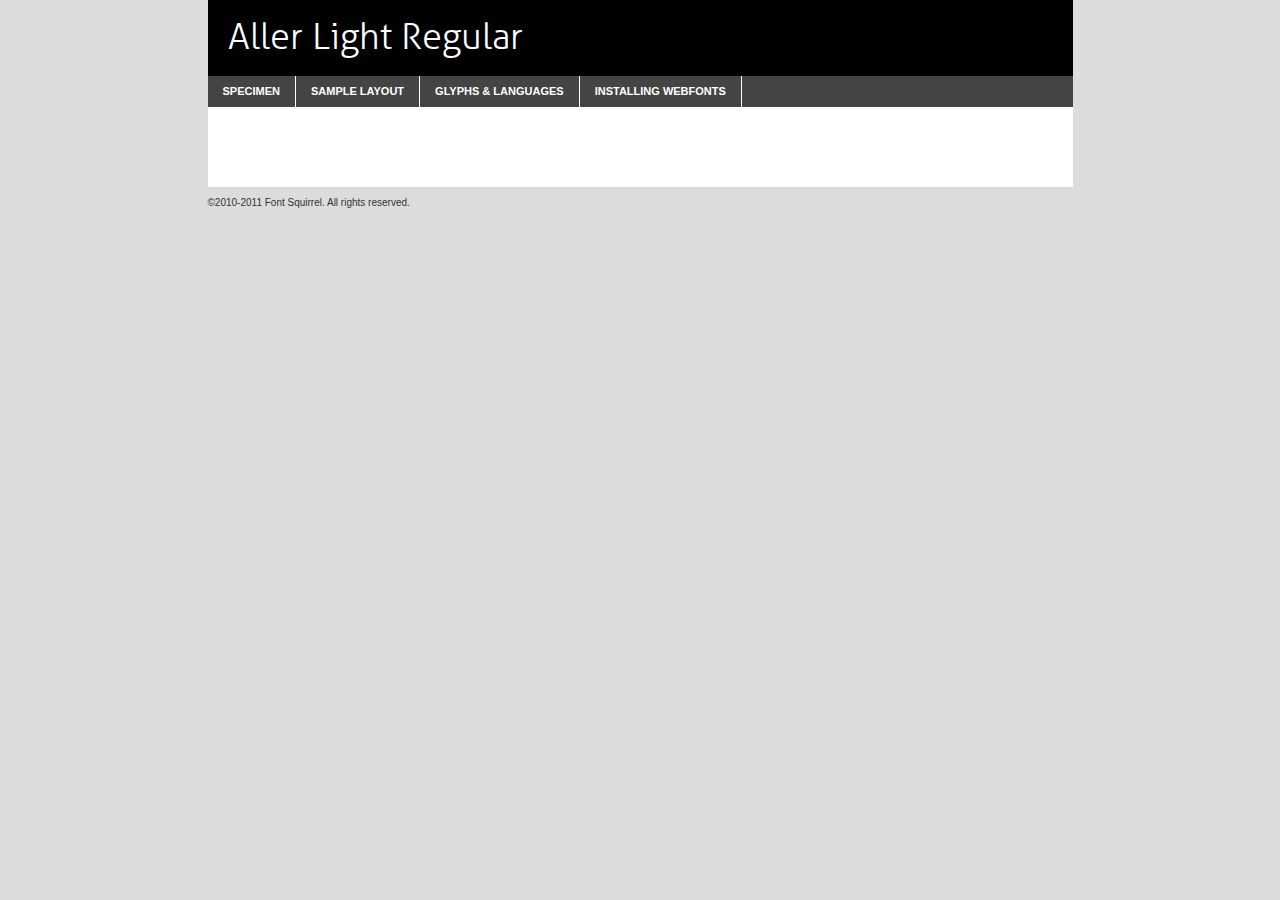
<file: fonts/aller-light-demo.html>
<!DOCTYPE html PUBLIC "-//W3C//DTD XHTML 1.0 Transitional//EN"
	"http://www.w3.org/TR/xhtml1/DTD/xhtml1-transitional.dtd">

<html xmlns="http://www.w3.org/1999/xhtml" xml:lang="en" lang="en">
<head>
	<meta http-equiv="Content-Type" content="text/html; charset=utf-8" />
	<script src="http://ajax.googleapis.com/ajax/libs/jquery/1.7.2/jquery.min.js" type="text/javascript" charset="utf-8"></script>
	<script src="specimen_files/easytabs.js" type="text/javascript" charset="utf-8"></script>
	<link rel="stylesheet" href="specimen_files/specimen_stylesheet.css" type="text/css" charset="utf-8" />
	<link rel="stylesheet" href="stylesheet.css" type="text/css" charset="utf-8" />

	<style type="text/css">
					body{
				font-family: 'aller_lightregular';
							}
		</style>

	<title>Aller Light Regular Specimen</title>
	
	
	<script type="text/javascript" charset="utf-8">
		$(document).ready(function() {
			$('#container').easyTabs({defaultContent:1});
		});
	</script>
</head>

<body>
<div id="container">
	<div id="header">
		Aller Light Regular	</div>
	<ul class="tabs">
		<li><a href="#specimen">Specimen</a></li>
		<li><a href="#layout">Sample Layout</a></li>
				<li><a href="#glyphs">Glyphs &amp; Languages</a></li>
		<li><a href="#installing">Installing Webfonts</a></li>
		
	</ul>
	
	<div id="main_content">

		
			<div id="specimen">
		
				<div class="section">
					<div class="grid12 firstcol">
						<div class="huge">AaBb</div>
					</div>
				</div>
		
				<div class="section">
					<div class="glyph_range">A&#x200B;B&#x200b;C&#x200b;D&#x200b;E&#x200b;F&#x200b;G&#x200b;H&#x200b;I&#x200b;J&#x200b;K&#x200b;L&#x200b;M&#x200b;N&#x200b;O&#x200b;P&#x200b;Q&#x200b;R&#x200b;S&#x200b;T&#x200b;U&#x200b;V&#x200b;W&#x200b;X&#x200b;Y&#x200b;Z&#x200b;a&#x200b;b&#x200b;c&#x200b;d&#x200b;e&#x200b;f&#x200b;g&#x200b;h&#x200b;i&#x200b;j&#x200b;k&#x200b;l&#x200b;m&#x200b;n&#x200b;o&#x200b;p&#x200b;q&#x200b;r&#x200b;s&#x200b;t&#x200b;u&#x200b;v&#x200b;w&#x200b;x&#x200b;y&#x200b;z&#x200b;1&#x200b;2&#x200b;3&#x200b;4&#x200b;5&#x200b;6&#x200b;7&#x200b;8&#x200b;9&#x200b;0&#x200b;&amp;&#x200b;.&#x200b;,&#x200b;?&#x200b;!&#x200b;&#64;&#x200b;(&#x200b;)&#x200b;#&#x200b;$&#x200b;%&#x200b;*&#x200b;+&#x200b;-&#x200b;=&#x200b;:&#x200b;;</div>
				</div>
				<div class="section">
					<div class="grid12 firstcol">
						<table class="sample_table">
							<tr><td>10</td><td class="size10">abcdefghijklmnopqrstuvwxyzABCDEFGHIJKLMNOPQRSTUVWXYZ0123456789abcdefghijklmnopqrstuvwxyzABCDEFGHIJKLMNOPQRSTUVWXYZ0123456789abcdefghijklmnopqrstuvwxyzABCDEFGHIJKLMNOPQRSTUVWXYZ</td></tr>
							<tr><td>11</td><td class="size11">abcdefghijklmnopqrstuvwxyzABCDEFGHIJKLMNOPQRSTUVWXYZ0123456789abcdefghijklmnopqrstuvwxyzABCDEFGHIJKLMNOPQRSTUVWXYZ0123456789abcdefghijklmnopqrstuvwxyzABCDEFGHIJKLMNOPQRSTUVWXYZ</td></tr>
							<tr><td>12</td><td class="size12">abcdefghijklmnopqrstuvwxyzABCDEFGHIJKLMNOPQRSTUVWXYZ0123456789abcdefghijklmnopqrstuvwxyzABCDEFGHIJKLMNOPQRSTUVWXYZ0123456789abcdefghijklmnopqrstuvwxyzABCDEFGHIJKLMNOPQRSTUVWXYZ</td></tr>
							<tr><td>13</td><td class="size13">abcdefghijklmnopqrstuvwxyzABCDEFGHIJKLMNOPQRSTUVWXYZ0123456789abcdefghijklmnopqrstuvwxyzABCDEFGHIJKLMNOPQRSTUVWXYZ0123456789abcdefghijklmnopqrstuvwxyzABCDEFGHIJKLMNOPQRSTUVWXYZ</td></tr>
							<tr><td>14</td><td class="size14">abcdefghijklmnopqrstuvwxyzABCDEFGHIJKLMNOPQRSTUVWXYZ0123456789abcdefghijklmnopqrstuvwxyzABCDEFGHIJKLMNOPQRSTUVWXYZ0123456789abcdefghijklmnopqrstuvwxyzABCDEFGHIJKLMNOPQRSTUVWXYZ</td></tr>
							<tr><td>16</td><td class="size16">abcdefghijklmnopqrstuvwxyzABCDEFGHIJKLMNOPQRSTUVWXYZ0123456789abcdefghijklmnopqrstuvwxyzABCDEFGHIJKLMNOPQRSTUVWXYZ</td></tr>
							<tr><td>18</td><td class="size18">abcdefghijklmnopqrstuvwxyzABCDEFGHIJKLMNOPQRSTUVWXYZ0123456789abcdefghijklmnopqrstuvwxyzABCDEFGHIJKLMNOPQRSTUVWXYZ</td></tr>
							<tr><td>20</td><td class="size20">abcdefghijklmnopqrstuvwxyzABCDEFGHIJKLMNOPQRSTUVWXYZ0123456789abcdefghijklmnopqrstuvwxyzABCDEFGHIJKLMNOPQRSTUVWXYZ</td></tr>
							<tr><td>24</td><td class="size24">abcdefghijklmnopqrstuvwxyzABCDEFGHIJKLMNOPQRSTUVWXYZ0123456789abcdefghijklmnopqrstuvwxyzABCDEFGHIJKLMNOPQRSTUVWXYZ</td></tr>
							<tr><td>30</td><td class="size30">abcdefghijklmnopqrstuvwxyzABCDEFGHIJKLMNOPQRSTUVWXYZ0123456789abcdefghijklmnopqrstuvwxyzABCDEFGHIJKLMNOPQRSTUVWXYZ</td></tr>
							<tr><td>36</td><td class="size36">abcdefghijklmnopqrstuvwxyzABCDEFGHIJKLMNOPQRSTUVWXYZ0123456789abcdefghijklmnopqrstuvwxyzABCDEFGHIJKLMNOPQRSTUVWXYZ</td></tr>
							<tr><td>48</td><td class="size48">abcdefghijklmnopqrstuvwxyzABCDEFGHIJKLMNOPQRSTUVWXYZ0123456789abcdefghijklmnopqrstuvwxyzABCDEFGHIJKLMNOPQRSTUVWXYZ</td></tr>
							<tr><td>60</td><td class="size60">abcdefghijklmnopqrstuvwxyzABCDEFGHIJKLMNOPQRSTUVWXYZ0123456789abcdefghijklmnopqrstuvwxyzABCDEFGHIJKLMNOPQRSTUVWXYZ</td></tr>
							<tr><td>72</td><td class="size72">abcdefghijklmnopqrstuvwxyzABCDEFGHIJKLMNOPQRSTUVWXYZ0123456789abcdefghijklmnopqrstuvwxyzABCDEFGHIJKLMNOPQRSTUVWXYZ</td></tr>
							<tr><td>90</td><td class="size90">abcdefghijklmnopqrstuvwxyzABCDEFGHIJKLMNOPQRSTUVWXYZ0123456789abcdefghijklmnopqrstuvwxyzABCDEFGHIJKLMNOPQRSTUVWXYZ</td></tr>
						</table>
				
					</div>
			
				</div>
		
		
		
								<div class="section" id="bodycomparison">


										<div id="xheight">
				<div class="fontbody">&#xE000;&#xE000;&#xE000;&#xE000;&#xE000;&#xE000;&#xE000;&#xE000;&#xE000;&#xE000;&#xE000;&#xE000;&#xE000;&#xE000;&#xE000;&#xE000;&#xE000;&#xE000;&#xE000;&#xE000;&#xE000;&#xE000;&#xE000;&#xE000;&#xE000;&#xE000;&#xE000;&#xE000;&#xE000;&#xE000;&#xE000;&#xE000;&#xE000;&#xE000;&#xE000;&#xE000;&#xE000;&#xE000;&#xE000;&#xE000;&#xE000;&#xE000;&#xE000;&#xE000;&#xE000;&#xE000;&#xE000;&#xE000;&#xE000;&#xE000;&#xE000;&#xE000;&#xE000;&#xE000;&#xE000;&#xE000;&#xE000;&#xE000;&#xE000;&#xE000;&#xE000;&#xE000;&#xE000;&#xE000;&#xE000;&#xE000;&#xE000;&#xE000;&#xE000;&#xE000;&#xE000;&#xE000;&#xE000;&#xE000;&#xE000;&#xE000;&#xE000;&#xE000;&#xE000;&#xE000;&#xE000;&#xE000;&#xE000;&#xE000;&#xE000;&#xE000;&#xE000;&#xE000;&#xE000;&#xE000;&#xE000;&#xE000;&#xE000;&#xE000;&#xE000;&#xE000;&#xE000;&#xE000;&#xE000;body</div><div class="arialbody">body</div><div class="verdanabody">body</div><div class="georgiabody">body</div></div>
										<div class="fontbody" style="z-index:1">
											body<span>Aller Light Regular</span>
										</div>
										<div class="arialbody" style="z-index:1">
											body<span>Arial</span>
										</div>
										<div class="verdanabody" style="z-index:1">
											body<span>Verdana</span>
										</div>
										<div class="georgiabody" style="z-index:1">
											body<span>Georgia</span>
										</div>



								</div>
		
		
				<div class="section psample psample_row1" id="">
					
					<div class="grid2 firstcol">
						<p class="size10"><span>10.</span>Aenean lacinia bibendum nulla sed consectetur. Fusce dapibus, tellus ac cursus commodo, tortor mauris condimentum nibh, ut fermentum massa justo sit amet risus. Nullam id dolor id nibh ultricies vehicula ut id elit. Cum sociis natoque penatibus et magnis dis parturient montes, nascetur ridiculus mus. Nulla vitae elit libero, a pharetra augue.</p>
			
					</div>
					<div class="grid3">
						<p class="size11"><span>11.</span>Aenean lacinia bibendum nulla sed consectetur. Fusce dapibus, tellus ac cursus commodo, tortor mauris condimentum nibh, ut fermentum massa justo sit amet risus. Nullam id dolor id nibh ultricies vehicula ut id elit. Cum sociis natoque penatibus et magnis dis parturient montes, nascetur ridiculus mus. Nulla vitae elit libero, a pharetra augue.</p>
			
					</div>
					<div class="grid3">
						<p class="size12"><span>12.</span>Aenean lacinia bibendum nulla sed consectetur. Fusce dapibus, tellus ac cursus commodo, tortor mauris condimentum nibh, ut fermentum massa justo sit amet risus. Nullam id dolor id nibh ultricies vehicula ut id elit. Cum sociis natoque penatibus et magnis dis parturient montes, nascetur ridiculus mus. Nulla vitae elit libero, a pharetra augue.</p>
			
					</div>
					<div class="grid4">
						<p class="size13"><span>13.</span>Aenean lacinia bibendum nulla sed consectetur. Fusce dapibus, tellus ac cursus commodo, tortor mauris condimentum nibh, ut fermentum massa justo sit amet risus. Nullam id dolor id nibh ultricies vehicula ut id elit. Cum sociis natoque penatibus et magnis dis parturient montes, nascetur ridiculus mus. Nulla vitae elit libero, a pharetra augue.</p>
			
					</div>
					<div class="white_blend"></div>
					
				</div>
				<div class="section psample psample_row2" id="">
					<div class="grid3 firstcol">
						<p class="size14"><span>14.</span>Aenean lacinia bibendum nulla sed consectetur. Fusce dapibus, tellus ac cursus commodo, tortor mauris condimentum nibh, ut fermentum massa justo sit amet risus. Nullam id dolor id nibh ultricies vehicula ut id elit. Cum sociis natoque penatibus et magnis dis parturient montes, nascetur ridiculus mus. Nulla vitae elit libero, a pharetra augue.</p>
			
					</div>
					<div class="grid4">
						<p class="size16"><span>16.</span>Aenean lacinia bibendum nulla sed consectetur. Fusce dapibus, tellus ac cursus commodo, tortor mauris condimentum nibh, ut fermentum massa justo sit amet risus. Nullam id dolor id nibh ultricies vehicula ut id elit. Cum sociis natoque penatibus et magnis dis parturient montes, nascetur ridiculus mus. Nulla vitae elit libero, a pharetra augue.</p>
			
					</div>
					<div class="grid5">
						<p class="size18"><span>18.</span>Aenean lacinia bibendum nulla sed consectetur. Fusce dapibus, tellus ac cursus commodo, tortor mauris condimentum nibh, ut fermentum massa justo sit amet risus. Nullam id dolor id nibh ultricies vehicula ut id elit. Cum sociis natoque penatibus et magnis dis parturient montes, nascetur ridiculus mus. Nulla vitae elit libero, a pharetra augue.</p>
			
					</div>

					<div class="white_blend"></div>

				</div>
				
				<div class="section psample psample_row3" id="">
					<div class="grid5 firstcol">
						<p class="size20"><span>20.</span>Aenean lacinia bibendum nulla sed consectetur. Fusce dapibus, tellus ac cursus commodo, tortor mauris condimentum nibh, ut fermentum massa justo sit amet risus. Nullam id dolor id nibh ultricies vehicula ut id elit. Cum sociis natoque penatibus et magnis dis parturient montes, nascetur ridiculus mus. Nulla vitae elit libero, a pharetra augue.</p>
					</div>
					<div class="grid7">
						<p class="size24"><span>24.</span>Aenean lacinia bibendum nulla sed consectetur. Fusce dapibus, tellus ac cursus commodo, tortor mauris condimentum nibh, ut fermentum massa justo sit amet risus. Nullam id dolor id nibh ultricies vehicula ut id elit. Cum sociis natoque penatibus et magnis dis parturient montes, nascetur ridiculus mus. Nulla vitae elit libero, a pharetra augue.</p>
					</div>
					
					<div class="white_blend"></div>
					
				</div>
				
				<div class="section psample psample_row4" id="">
					<div class="grid12 firstcol">
						<p class="size30"><span>30.</span>Aenean lacinia bibendum nulla sed consectetur. Fusce dapibus, tellus ac cursus commodo, tortor mauris condimentum nibh, ut fermentum massa justo sit amet risus. Nullam id dolor id nibh ultricies vehicula ut id elit. Cum sociis natoque penatibus et magnis dis parturient montes, nascetur ridiculus mus. Nulla vitae elit libero, a pharetra augue.</p>
					</div>
					<div class="white_blend"></div>
					
				</div>
				
				
				
				<div class="section psample psample_row1 fullreverse">
					<div class="grid2 firstcol">
						<p class="size10"><span>10.</span>Aenean lacinia bibendum nulla sed consectetur. Fusce dapibus, tellus ac cursus commodo, tortor mauris condimentum nibh, ut fermentum massa justo sit amet risus. Nullam id dolor id nibh ultricies vehicula ut id elit. Cum sociis natoque penatibus et magnis dis parturient montes, nascetur ridiculus mus. Nulla vitae elit libero, a pharetra augue.</p>
			
					</div>
					<div class="grid3">
						<p class="size11"><span>11.</span>Aenean lacinia bibendum nulla sed consectetur. Fusce dapibus, tellus ac cursus commodo, tortor mauris condimentum nibh, ut fermentum massa justo sit amet risus. Nullam id dolor id nibh ultricies vehicula ut id elit. Cum sociis natoque penatibus et magnis dis parturient montes, nascetur ridiculus mus. Nulla vitae elit libero, a pharetra augue.</p>
			
					</div>
					<div class="grid3">
						<p class="size12"><span>12.</span>Aenean lacinia bibendum nulla sed consectetur. Fusce dapibus, tellus ac cursus commodo, tortor mauris condimentum nibh, ut fermentum massa justo sit amet risus. Nullam id dolor id nibh ultricies vehicula ut id elit. Cum sociis natoque penatibus et magnis dis parturient montes, nascetur ridiculus mus. Nulla vitae elit libero, a pharetra augue.</p>
			
					</div>
					<div class="grid4">
						<p class="size13"><span>13.</span>Aenean lacinia bibendum nulla sed consectetur. Fusce dapibus, tellus ac cursus commodo, tortor mauris condimentum nibh, ut fermentum massa justo sit amet risus. Nullam id dolor id nibh ultricies vehicula ut id elit. Cum sociis natoque penatibus et magnis dis parturient montes, nascetur ridiculus mus. Nulla vitae elit libero, a pharetra augue.</p>
			
					</div>
					<div class="black_blend"></div>
					
				</div>
				
				<div class="section psample psample_row2 fullreverse">
					<div class="grid3 firstcol">
						<p class="size14"><span>14.</span>Aenean lacinia bibendum nulla sed consectetur. Fusce dapibus, tellus ac cursus commodo, tortor mauris condimentum nibh, ut fermentum massa justo sit amet risus. Nullam id dolor id nibh ultricies vehicula ut id elit. Cum sociis natoque penatibus et magnis dis parturient montes, nascetur ridiculus mus. Nulla vitae elit libero, a pharetra augue.</p>
			
					</div>
					<div class="grid4">
						<p class="size16"><span>16.</span>Aenean lacinia bibendum nulla sed consectetur. Fusce dapibus, tellus ac cursus commodo, tortor mauris condimentum nibh, ut fermentum massa justo sit amet risus. Nullam id dolor id nibh ultricies vehicula ut id elit. Cum sociis natoque penatibus et magnis dis parturient montes, nascetur ridiculus mus. Nulla vitae elit libero, a pharetra augue.</p>
			
					</div>
					<div class="grid5">
						<p class="size18"><span>18.</span>Aenean lacinia bibendum nulla sed consectetur. Fusce dapibus, tellus ac cursus commodo, tortor mauris condimentum nibh, ut fermentum massa justo sit amet risus. Nullam id dolor id nibh ultricies vehicula ut id elit. Cum sociis natoque penatibus et magnis dis parturient montes, nascetur ridiculus mus. Nulla vitae elit libero, a pharetra augue.</p>
			
					</div>
					<div class="black_blend"></div>

				</div>
				
				<div class="section psample fullreverse psample_row3" id="">
					<div class="grid5 firstcol">
						<p class="size20"><span>20.</span>Aenean lacinia bibendum nulla sed consectetur. Fusce dapibus, tellus ac cursus commodo, tortor mauris condimentum nibh, ut fermentum massa justo sit amet risus. Nullam id dolor id nibh ultricies vehicula ut id elit. Cum sociis natoque penatibus et magnis dis parturient montes, nascetur ridiculus mus. Nulla vitae elit libero, a pharetra augue.</p>
					</div>
					<div class="grid7">
						<p class="size24"><span>24.</span>Aenean lacinia bibendum nulla sed consectetur. Fusce dapibus, tellus ac cursus commodo, tortor mauris condimentum nibh, ut fermentum massa justo sit amet risus. Nullam id dolor id nibh ultricies vehicula ut id elit. Cum sociis natoque penatibus et magnis dis parturient montes, nascetur ridiculus mus. Nulla vitae elit libero, a pharetra augue.</p>
					</div>
					
					<div class="black_blend"></div>
					
				</div>
				
				<div class="section psample fullreverse psample_row4" id="" style="border-bottom: 20px #000 solid;">
					<div class="grid12 firstcol">
						<p class="size30"><span>30.</span>Aenean lacinia bibendum nulla sed consectetur. Fusce dapibus, tellus ac cursus commodo, tortor mauris condimentum nibh, ut fermentum massa justo sit amet risus. Nullam id dolor id nibh ultricies vehicula ut id elit. Cum sociis natoque penatibus et magnis dis parturient montes, nascetur ridiculus mus. Nulla vitae elit libero, a pharetra augue.</p>
					</div>
					<div class="black_blend"></div>
					
				</div>
				
				
				
				
			</div>
			
			<div id="layout">
				
				<div class="section">
					
					<div class="grid12 firstcol">
						<h1>Lorem Ipsum Dolor</h1>
						<h2>Etiam porta sem malesuada magna mollis euismod</h2>
						
						<p class="byline">By <a href="#link">Aenean Lacinia</a></p>
					</div>
				</div>
				<div class="section">
					<div class="grid8 firstcol">
						<p class="large">Donec sed odio dui. Morbi leo risus, porta ac consectetur ac, vestibulum at eros. Fusce dapibus, tellus ac cursus commodo, tortor mauris condimentum nibh, ut fermentum massa justo sit amet risus. </p>

						
						<h3>Pellentesque ornare sem</h3>

						<p>Maecenas sed diam eget risus varius blandit sit amet non magna. Maecenas faucibus mollis interdum. Donec ullamcorper nulla non metus auctor fringilla. Nullam id dolor id nibh ultricies vehicula ut id elit. Nullam id dolor id nibh ultricies vehicula ut id elit. </p>

						<p>Aenean eu leo quam. Pellentesque ornare sem lacinia quam venenatis vestibulum. Lorem ipsum dolor sit amet, consectetur adipiscing elit. Cum sociis natoque penatibus et magnis dis parturient montes, nascetur ridiculus mus. </p>

						<p>Nulla vitae elit libero, a pharetra augue. Praesent commodo cursus magna, vel scelerisque nisl consectetur et. Aenean lacinia bibendum nulla sed consectetur. </p>

						<p>Nullam quis risus eget urna mollis ornare vel eu leo. Nullam quis risus eget urna mollis ornare vel eu leo. Maecenas sed diam eget risus varius blandit sit amet non magna. Donec ullamcorper nulla non metus auctor fringilla. </p>

						<h3>Cras mattis consectetur</h3>

						<p>Aenean eu leo quam. Pellentesque ornare sem lacinia quam venenatis vestibulum. Aenean lacinia bibendum nulla sed consectetur. Integer posuere erat a ante venenatis dapibus posuere velit aliquet. Cras mattis consectetur purus sit amet fermentum. </p>

						<p>Nullam id dolor id nibh ultricies vehicula ut id elit. Nullam quis risus eget urna mollis ornare vel eu leo. Cras mattis consectetur purus sit amet fermentum.</p>
					</div>
					
					<div class="grid4 sidebar">
						
						<div class="box reverse">
							<p class="last">Nullam quis risus eget urna mollis ornare vel eu leo. Donec ullamcorper nulla non metus auctor fringilla. Cras mattis consectetur purus sit amet fermentum. Sed posuere consectetur est at lobortis. Lorem ipsum dolor sit amet, consectetur adipiscing elit. </p>
						</div>
						
						<p class="caption">Maecenas sed diam eget risus varius.</p>

						<p>Vestibulum id ligula porta felis euismod semper. Integer posuere erat a ante venenatis dapibus posuere velit aliquet. Vestibulum id ligula porta felis euismod semper. Sed posuere consectetur est at lobortis. Maecenas sed diam eget risus varius blandit sit amet non magna. Fusce dapibus, tellus ac cursus commodo, tortor mauris condimentum nibh, ut fermentum massa justo sit amet risus. </p>

					

						<p>Duis mollis, est non commodo luctus, nisi erat porttitor ligula, eget lacinia odio sem nec elit. Aenean lacinia bibendum nulla sed consectetur. Vivamus sagittis lacus vel augue laoreet rutrum faucibus dolor auctor. Aenean lacinia bibendum nulla sed consectetur. Nullam quis risus eget urna mollis ornare vel eu leo. </p>

						<p>Praesent commodo cursus magna, vel scelerisque nisl consectetur et. Donec ullamcorper nulla non metus auctor fringilla. Maecenas faucibus mollis interdum. Fusce dapibus, tellus ac cursus commodo, tortor mauris condimentum nibh, ut fermentum massa justo sit amet risus. </p>

					</div>
				</div>
				
			</div>


			



		<div id="glyphs">
			<div class="section">
				<div class="grid12 firstcol">
			
				<h1>Language Support</h1>
				<p>The subset of Aller Light Regular in this kit supports the following languages:<br />
			
					Albanian, Danish, Dutch, English, Faroese, French, German, Icelandic, Italian, Malagasy, Norwegian, Portuguese, Spanish, Swedish				</p>
				<h1>Glyph Chart</h1>
				<p>The subset of Aller Light Regular in this kit includes all the glyphs listed below. Unicode entities are included above each glyph to help you insert individual characters into your layout.</p>
				<div id="glyph_chart">
			
																														 <div><p>&amp;#13;</p>&#13;</div>
																				 <div><p>&amp;#32;</p>&#32;</div>
																				 <div><p>&amp;#33;</p>&#33;</div>
																				 <div><p>&amp;#34;</p>&#34;</div>
																				 <div><p>&amp;#35;</p>&#35;</div>
																				 <div><p>&amp;#36;</p>&#36;</div>
																				 <div><p>&amp;#37;</p>&#37;</div>
																				 <div><p>&amp;#38;</p>&#38;</div>
																				 <div><p>&amp;#39;</p>&#39;</div>
																				 <div><p>&amp;#40;</p>&#40;</div>
																				 <div><p>&amp;#41;</p>&#41;</div>
																				 <div><p>&amp;#42;</p>&#42;</div>
																				 <div><p>&amp;#43;</p>&#43;</div>
																				 <div><p>&amp;#44;</p>&#44;</div>
																				 <div><p>&amp;#45;</p>&#45;</div>
																				 <div><p>&amp;#46;</p>&#46;</div>
																				 <div><p>&amp;#47;</p>&#47;</div>
																				 <div><p>&amp;#48;</p>&#48;</div>
																				 <div><p>&amp;#49;</p>&#49;</div>
																				 <div><p>&amp;#50;</p>&#50;</div>
																				 <div><p>&amp;#51;</p>&#51;</div>
																				 <div><p>&amp;#52;</p>&#52;</div>
																				 <div><p>&amp;#53;</p>&#53;</div>
																				 <div><p>&amp;#54;</p>&#54;</div>
																				 <div><p>&amp;#55;</p>&#55;</div>
																				 <div><p>&amp;#56;</p>&#56;</div>
																				 <div><p>&amp;#57;</p>&#57;</div>
																				 <div><p>&amp;#58;</p>&#58;</div>
																				 <div><p>&amp;#59;</p>&#59;</div>
																				 <div><p>&amp;#60;</p>&#60;</div>
																				 <div><p>&amp;#61;</p>&#61;</div>
																				 <div><p>&amp;#62;</p>&#62;</div>
																				 <div><p>&amp;#63;</p>&#63;</div>
																				 <div><p>&amp;#64;</p>&#64;</div>
																				 <div><p>&amp;#65;</p>&#65;</div>
																				 <div><p>&amp;#66;</p>&#66;</div>
																				 <div><p>&amp;#67;</p>&#67;</div>
																				 <div><p>&amp;#68;</p>&#68;</div>
																				 <div><p>&amp;#69;</p>&#69;</div>
																				 <div><p>&amp;#70;</p>&#70;</div>
																				 <div><p>&amp;#71;</p>&#71;</div>
																				 <div><p>&amp;#72;</p>&#72;</div>
																				 <div><p>&amp;#73;</p>&#73;</div>
																				 <div><p>&amp;#74;</p>&#74;</div>
																				 <div><p>&amp;#75;</p>&#75;</div>
																				 <div><p>&amp;#76;</p>&#76;</div>
																				 <div><p>&amp;#77;</p>&#77;</div>
																				 <div><p>&amp;#78;</p>&#78;</div>
																				 <div><p>&amp;#79;</p>&#79;</div>
																				 <div><p>&amp;#80;</p>&#80;</div>
																				 <div><p>&amp;#81;</p>&#81;</div>
																				 <div><p>&amp;#82;</p>&#82;</div>
																				 <div><p>&amp;#83;</p>&#83;</div>
																				 <div><p>&amp;#84;</p>&#84;</div>
																				 <div><p>&amp;#85;</p>&#85;</div>
																				 <div><p>&amp;#86;</p>&#86;</div>
																				 <div><p>&amp;#87;</p>&#87;</div>
																				 <div><p>&amp;#88;</p>&#88;</div>
																				 <div><p>&amp;#89;</p>&#89;</div>
																				 <div><p>&amp;#90;</p>&#90;</div>
																				 <div><p>&amp;#91;</p>&#91;</div>
																				 <div><p>&amp;#92;</p>&#92;</div>
																				 <div><p>&amp;#93;</p>&#93;</div>
																				 <div><p>&amp;#94;</p>&#94;</div>
																				 <div><p>&amp;#95;</p>&#95;</div>
																				 <div><p>&amp;#96;</p>&#96;</div>
																				 <div><p>&amp;#97;</p>&#97;</div>
																				 <div><p>&amp;#98;</p>&#98;</div>
																				 <div><p>&amp;#99;</p>&#99;</div>
																				 <div><p>&amp;#100;</p>&#100;</div>
																				 <div><p>&amp;#101;</p>&#101;</div>
																				 <div><p>&amp;#102;</p>&#102;</div>
																				 <div><p>&amp;#103;</p>&#103;</div>
																				 <div><p>&amp;#104;</p>&#104;</div>
																				 <div><p>&amp;#105;</p>&#105;</div>
																				 <div><p>&amp;#106;</p>&#106;</div>
																				 <div><p>&amp;#107;</p>&#107;</div>
																				 <div><p>&amp;#108;</p>&#108;</div>
																				 <div><p>&amp;#109;</p>&#109;</div>
																				 <div><p>&amp;#110;</p>&#110;</div>
																				 <div><p>&amp;#111;</p>&#111;</div>
																				 <div><p>&amp;#112;</p>&#112;</div>
																				 <div><p>&amp;#113;</p>&#113;</div>
																				 <div><p>&amp;#114;</p>&#114;</div>
																				 <div><p>&amp;#115;</p>&#115;</div>
																				 <div><p>&amp;#116;</p>&#116;</div>
																				 <div><p>&amp;#117;</p>&#117;</div>
																				 <div><p>&amp;#118;</p>&#118;</div>
																				 <div><p>&amp;#119;</p>&#119;</div>
																				 <div><p>&amp;#120;</p>&#120;</div>
																				 <div><p>&amp;#121;</p>&#121;</div>
																				 <div><p>&amp;#122;</p>&#122;</div>
																				 <div><p>&amp;#123;</p>&#123;</div>
																				 <div><p>&amp;#124;</p>&#124;</div>
																				 <div><p>&amp;#125;</p>&#125;</div>
																				 <div><p>&amp;#126;</p>&#126;</div>
																				 <div><p>&amp;#160;</p>&#160;</div>
																				 <div><p>&amp;#161;</p>&#161;</div>
																				 <div><p>&amp;#162;</p>&#162;</div>
																				 <div><p>&amp;#163;</p>&#163;</div>
																				 <div><p>&amp;#164;</p>&#164;</div>
																				 <div><p>&amp;#165;</p>&#165;</div>
																				 <div><p>&amp;#166;</p>&#166;</div>
																				 <div><p>&amp;#167;</p>&#167;</div>
																				 <div><p>&amp;#168;</p>&#168;</div>
																				 <div><p>&amp;#169;</p>&#169;</div>
																				 <div><p>&amp;#170;</p>&#170;</div>
																				 <div><p>&amp;#171;</p>&#171;</div>
																				 <div><p>&amp;#172;</p>&#172;</div>
																				 <div><p>&amp;#173;</p>&#173;</div>
																				 <div><p>&amp;#174;</p>&#174;</div>
																				 <div><p>&amp;#175;</p>&#175;</div>
																				 <div><p>&amp;#176;</p>&#176;</div>
																				 <div><p>&amp;#177;</p>&#177;</div>
																				 <div><p>&amp;#178;</p>&#178;</div>
																				 <div><p>&amp;#179;</p>&#179;</div>
																				 <div><p>&amp;#180;</p>&#180;</div>
																				 <div><p>&amp;#181;</p>&#181;</div>
																				 <div><p>&amp;#182;</p>&#182;</div>
																				 <div><p>&amp;#183;</p>&#183;</div>
																				 <div><p>&amp;#184;</p>&#184;</div>
																				 <div><p>&amp;#185;</p>&#185;</div>
																				 <div><p>&amp;#186;</p>&#186;</div>
																				 <div><p>&amp;#187;</p>&#187;</div>
																				 <div><p>&amp;#188;</p>&#188;</div>
																				 <div><p>&amp;#189;</p>&#189;</div>
																				 <div><p>&amp;#190;</p>&#190;</div>
																				 <div><p>&amp;#191;</p>&#191;</div>
																				 <div><p>&amp;#192;</p>&#192;</div>
																				 <div><p>&amp;#193;</p>&#193;</div>
																				 <div><p>&amp;#194;</p>&#194;</div>
																				 <div><p>&amp;#195;</p>&#195;</div>
																				 <div><p>&amp;#196;</p>&#196;</div>
																				 <div><p>&amp;#197;</p>&#197;</div>
																				 <div><p>&amp;#198;</p>&#198;</div>
																				 <div><p>&amp;#199;</p>&#199;</div>
																				 <div><p>&amp;#200;</p>&#200;</div>
																				 <div><p>&amp;#201;</p>&#201;</div>
																				 <div><p>&amp;#202;</p>&#202;</div>
																				 <div><p>&amp;#203;</p>&#203;</div>
																				 <div><p>&amp;#204;</p>&#204;</div>
																				 <div><p>&amp;#205;</p>&#205;</div>
																				 <div><p>&amp;#206;</p>&#206;</div>
																				 <div><p>&amp;#207;</p>&#207;</div>
																				 <div><p>&amp;#208;</p>&#208;</div>
																				 <div><p>&amp;#209;</p>&#209;</div>
																				 <div><p>&amp;#210;</p>&#210;</div>
																				 <div><p>&amp;#211;</p>&#211;</div>
																				 <div><p>&amp;#212;</p>&#212;</div>
																				 <div><p>&amp;#213;</p>&#213;</div>
																				 <div><p>&amp;#214;</p>&#214;</div>
																				 <div><p>&amp;#215;</p>&#215;</div>
																				 <div><p>&amp;#216;</p>&#216;</div>
																				 <div><p>&amp;#217;</p>&#217;</div>
																				 <div><p>&amp;#218;</p>&#218;</div>
																				 <div><p>&amp;#219;</p>&#219;</div>
																				 <div><p>&amp;#220;</p>&#220;</div>
																				 <div><p>&amp;#221;</p>&#221;</div>
																				 <div><p>&amp;#222;</p>&#222;</div>
																				 <div><p>&amp;#223;</p>&#223;</div>
																				 <div><p>&amp;#224;</p>&#224;</div>
																				 <div><p>&amp;#225;</p>&#225;</div>
																				 <div><p>&amp;#226;</p>&#226;</div>
																				 <div><p>&amp;#227;</p>&#227;</div>
																				 <div><p>&amp;#228;</p>&#228;</div>
																				 <div><p>&amp;#229;</p>&#229;</div>
																				 <div><p>&amp;#230;</p>&#230;</div>
																				 <div><p>&amp;#231;</p>&#231;</div>
																				 <div><p>&amp;#232;</p>&#232;</div>
																				 <div><p>&amp;#233;</p>&#233;</div>
																				 <div><p>&amp;#234;</p>&#234;</div>
																				 <div><p>&amp;#235;</p>&#235;</div>
																				 <div><p>&amp;#236;</p>&#236;</div>
																				 <div><p>&amp;#237;</p>&#237;</div>
																				 <div><p>&amp;#238;</p>&#238;</div>
																				 <div><p>&amp;#239;</p>&#239;</div>
																				 <div><p>&amp;#240;</p>&#240;</div>
																				 <div><p>&amp;#241;</p>&#241;</div>
																				 <div><p>&amp;#242;</p>&#242;</div>
																				 <div><p>&amp;#243;</p>&#243;</div>
																				 <div><p>&amp;#244;</p>&#244;</div>
																				 <div><p>&amp;#245;</p>&#245;</div>
																				 <div><p>&amp;#246;</p>&#246;</div>
																				 <div><p>&amp;#247;</p>&#247;</div>
																				 <div><p>&amp;#248;</p>&#248;</div>
																				 <div><p>&amp;#249;</p>&#249;</div>
																				 <div><p>&amp;#250;</p>&#250;</div>
																				 <div><p>&amp;#251;</p>&#251;</div>
																				 <div><p>&amp;#252;</p>&#252;</div>
																				 <div><p>&amp;#253;</p>&#253;</div>
																				 <div><p>&amp;#254;</p>&#254;</div>
																				 <div><p>&amp;#255;</p>&#255;</div>
																				 <div><p>&amp;#338;</p>&#338;</div>
																				 <div><p>&amp;#339;</p>&#339;</div>
																				 <div><p>&amp;#376;</p>&#376;</div>
																				 <div><p>&amp;#710;</p>&#710;</div>
																				 <div><p>&amp;#732;</p>&#732;</div>
																				 <div><p>&amp;#8192;</p>&#8192;</div>
																				 <div><p>&amp;#8193;</p>&#8193;</div>
																				 <div><p>&amp;#8194;</p>&#8194;</div>
																				 <div><p>&amp;#8195;</p>&#8195;</div>
																				 <div><p>&amp;#8196;</p>&#8196;</div>
																				 <div><p>&amp;#8197;</p>&#8197;</div>
																				 <div><p>&amp;#8198;</p>&#8198;</div>
																				 <div><p>&amp;#8199;</p>&#8199;</div>
																				 <div><p>&amp;#8200;</p>&#8200;</div>
																				 <div><p>&amp;#8201;</p>&#8201;</div>
																				 <div><p>&amp;#8202;</p>&#8202;</div>
																				 <div><p>&amp;#8208;</p>&#8208;</div>
																				 <div><p>&amp;#8209;</p>&#8209;</div>
																				 <div><p>&amp;#8210;</p>&#8210;</div>
																				 <div><p>&amp;#8211;</p>&#8211;</div>
																				 <div><p>&amp;#8212;</p>&#8212;</div>
																				 <div><p>&amp;#8216;</p>&#8216;</div>
																				 <div><p>&amp;#8217;</p>&#8217;</div>
																				 <div><p>&amp;#8218;</p>&#8218;</div>
																				 <div><p>&amp;#8220;</p>&#8220;</div>
																				 <div><p>&amp;#8221;</p>&#8221;</div>
																				 <div><p>&amp;#8222;</p>&#8222;</div>
																				 <div><p>&amp;#8226;</p>&#8226;</div>
																				 <div><p>&amp;#8230;</p>&#8230;</div>
																				 <div><p>&amp;#8239;</p>&#8239;</div>
																				 <div><p>&amp;#8249;</p>&#8249;</div>
																				 <div><p>&amp;#8250;</p>&#8250;</div>
																				 <div><p>&amp;#8287;</p>&#8287;</div>
																				 <div><p>&amp;#8364;</p>&#8364;</div>
																				 <div><p>&amp;#8482;</p>&#8482;</div>
																				 <div><p>&amp;#57344;</p>&#57344;</div>
																				 <div><p>&amp;#64257;</p>&#64257;</div>
																				 <div><p>&amp;#64258;</p>&#64258;</div>
																				 <div><p>&amp;#64259;</p>&#64259;</div>
																				 <div><p>&amp;#64260;</p>&#64260;</div>
																												</div>	
				</div>
		
		
			</div>
		</div>
		
		
		<div id="specs">
			
		</div>
	
		<div id="installing">
			<div class="section">
				<div class="grid7 firstcol">
					<h1>Installing Webfonts</h1>
					
					<p>Webfonts are supported by all major browser platforms but not all in the same way. There are currently four different font formats that must be included in order to target all browsers. This includes TTF, WOFF, EOT and SVG.</p>
					
					<h2>1. Upload your webfonts</h2>
					<p>You must upload your webfont kit to your website. They should be in or near the same directory as your CSS files.</p>
					
					<h2>2. Include the webfont stylesheet</h2>
					<p>A special CSS @font-face declaration helps the various browsers select the appropriate font it needs without causing you a bunch of headaches. Learn more about this syntax by reading the <a href="http://www.fontspring.com/blog/further-hardening-of-the-bulletproof-syntax">Fontspring blog post</a> about it. The code for it is as follows:</p>


<code>
@font-face{ 
	font-family: 'MyWebFont';
	src: url('WebFont.eot');
	src: url('WebFont.eot?#iefix') format('embedded-opentype'),
	     url('WebFont.woff') format('woff'),
	     url('WebFont.ttf') format('truetype'),
	     url('WebFont.svg#webfont') format('svg');
}
</code>

	<p>We've already gone ahead and generated the code for you. All you have to do is link to the stylesheet in your HTML, like this:</p>
	<code>&lt;link rel=&quot;stylesheet&quot; href=&quot;stylesheet.css&quot; type=&quot;text/css&quot; charset=&quot;utf-8&quot; /&gt;</code>

					<h2>3. Modify your own stylesheet</h2>
					<p>To take advantage of your new fonts, you must tell your stylesheet to use them. Look at the original @font-face declaration above and find the property called "font-family." The name linked there will be what you use to reference the font. Prepend that webfont name to the font stack in the "font-family" property, inside the selector you want to change. For example:</p>
<code>p { font-family: 'WebFont', Arial, sans-serif; }</code>

<h2>4. Test</h2>
<p>Getting webfonts to work cross-browser <em>can</em> be tricky. Use the information in the sidebar to help you if you find that fonts aren't loading in a particular browser.</p>
				</div>
				
				<div class="grid5 sidebar">
					<div class="box">
						<h2>Troubleshooting<br />Font-Face Problems</h2>
						<p>Having trouble getting your webfonts to load in your new website? Here are some tips to sort out what might be the problem.</p>

						<h3>Fonts not showing in any browser</h3>

						<p>This sounds like you need to work on the plumbing. You either did not upload the fonts to the correct directory, or you did not link the fonts properly in the CSS. If you've confirmed that all this is correct and you still have a problem, take a look at your .htaccess file and see if requests are getting intercepted.</p>

						<h3>Fonts not loading in iPhone or iPad</h3>

						<p>The most common problem here is that you are serving the fonts from an IIS server. IIS refuses to serve files that have unknown MIME types. If that is the case, you must set the MIME type for SVG to "image/svg+xml" in the server settings. Follow these instructions from Microsoft if you need help.</p>

						<h3>Fonts not loading in Firefox</h3>

						<p>The primary reason for this failure? You are still using a version Firefox older than 3.5. So upgrade already! If that isn't it, then you are very likely serving fonts from a different domain. Firefox requires that all font assets be served from the same domain. Lastly it is possible that you need to add WOFF to your list of MIME types (if you are serving via IIS.)</p>

						<h3>Fonts not loading in IE</h3>

						<p>Are you looking at Internet Explorer on an actual Windows machine or are you cheating by using a service like Adobe BrowserLab? Many of these screenshot services do not render @font-face for IE. Best to test it on a real machine.</p>

						<h3>Fonts not loading in IE9</h3>

						<p>IE9, like Firefox, requires that fonts be served from the same domain as the website. Make sure that is the case.</p>
					</div>
				</div>
			</div>
			
		</div>
	
	</div>
	<div id="footer">
		<p>&copy;2010-2011 Font Squirrel. All rights reserved.</p>
	</div>
</div>
</body>
</html>
</file>
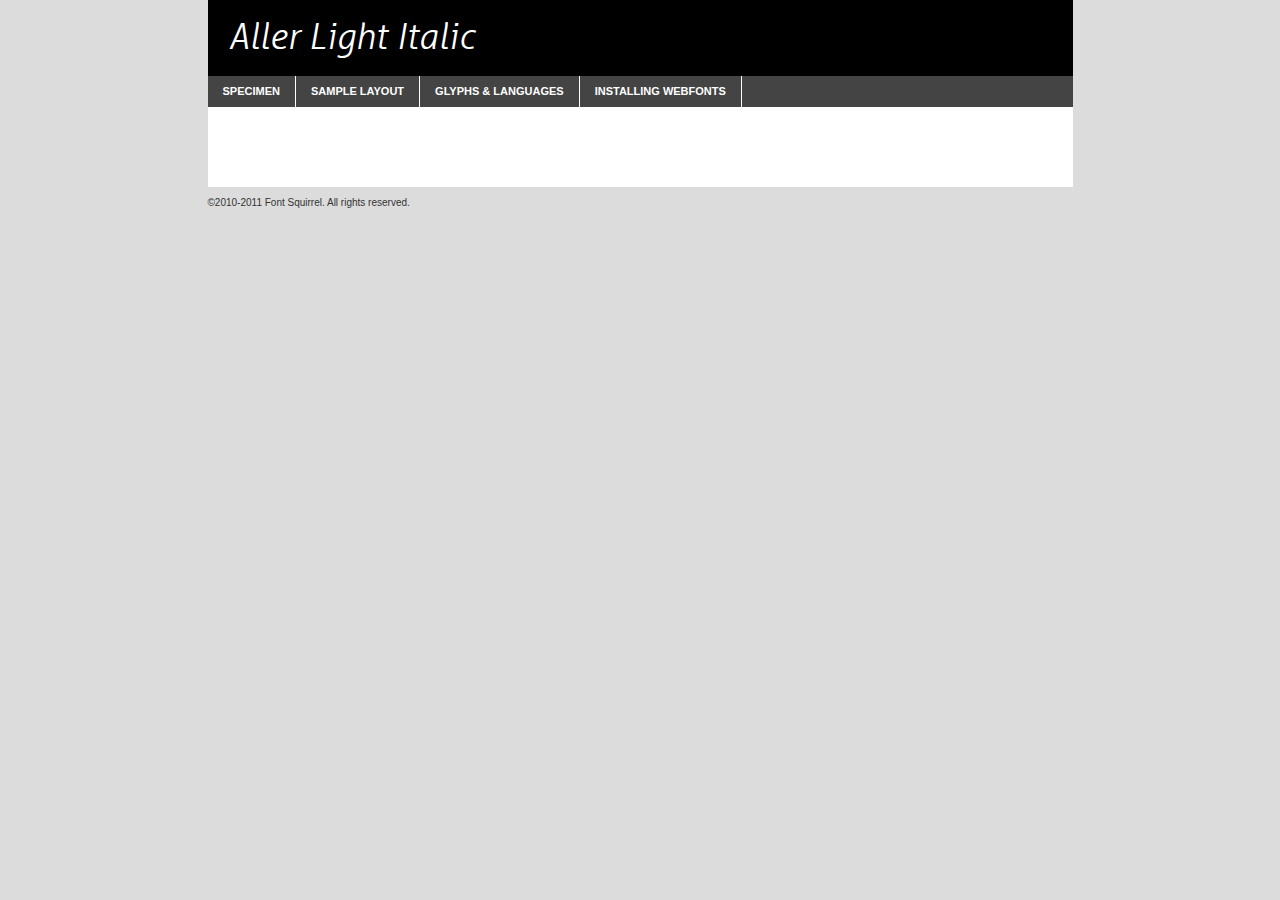
<file: fonts/aller-lightitalic-demo.html>
<!DOCTYPE html PUBLIC "-//W3C//DTD XHTML 1.0 Transitional//EN"
	"http://www.w3.org/TR/xhtml1/DTD/xhtml1-transitional.dtd">

<html xmlns="http://www.w3.org/1999/xhtml" xml:lang="en" lang="en">
<head>
	<meta http-equiv="Content-Type" content="text/html; charset=utf-8" />
	<script src="http://ajax.googleapis.com/ajax/libs/jquery/1.7.2/jquery.min.js" type="text/javascript" charset="utf-8"></script>
	<script src="specimen_files/easytabs.js" type="text/javascript" charset="utf-8"></script>
	<link rel="stylesheet" href="specimen_files/specimen_stylesheet.css" type="text/css" charset="utf-8" />
	<link rel="stylesheet" href="stylesheet.css" type="text/css" charset="utf-8" />

	<style type="text/css">
					body{
				font-family: 'aller_lightitalic';
							}
		</style>

	<title>Aller Light Italic Specimen</title>
	
	
	<script type="text/javascript" charset="utf-8">
		$(document).ready(function() {
			$('#container').easyTabs({defaultContent:1});
		});
	</script>
</head>

<body>
<div id="container">
	<div id="header">
		Aller Light Italic	</div>
	<ul class="tabs">
		<li><a href="#specimen">Specimen</a></li>
		<li><a href="#layout">Sample Layout</a></li>
				<li><a href="#glyphs">Glyphs &amp; Languages</a></li>
		<li><a href="#installing">Installing Webfonts</a></li>
		
	</ul>
	
	<div id="main_content">

		
			<div id="specimen">
		
				<div class="section">
					<div class="grid12 firstcol">
						<div class="huge">AaBb</div>
					</div>
				</div>
		
				<div class="section">
					<div class="glyph_range">A&#x200B;B&#x200b;C&#x200b;D&#x200b;E&#x200b;F&#x200b;G&#x200b;H&#x200b;I&#x200b;J&#x200b;K&#x200b;L&#x200b;M&#x200b;N&#x200b;O&#x200b;P&#x200b;Q&#x200b;R&#x200b;S&#x200b;T&#x200b;U&#x200b;V&#x200b;W&#x200b;X&#x200b;Y&#x200b;Z&#x200b;a&#x200b;b&#x200b;c&#x200b;d&#x200b;e&#x200b;f&#x200b;g&#x200b;h&#x200b;i&#x200b;j&#x200b;k&#x200b;l&#x200b;m&#x200b;n&#x200b;o&#x200b;p&#x200b;q&#x200b;r&#x200b;s&#x200b;t&#x200b;u&#x200b;v&#x200b;w&#x200b;x&#x200b;y&#x200b;z&#x200b;1&#x200b;2&#x200b;3&#x200b;4&#x200b;5&#x200b;6&#x200b;7&#x200b;8&#x200b;9&#x200b;0&#x200b;&amp;&#x200b;.&#x200b;,&#x200b;?&#x200b;!&#x200b;&#64;&#x200b;(&#x200b;)&#x200b;#&#x200b;$&#x200b;%&#x200b;*&#x200b;+&#x200b;-&#x200b;=&#x200b;:&#x200b;;</div>
				</div>
				<div class="section">
					<div class="grid12 firstcol">
						<table class="sample_table">
							<tr><td>10</td><td class="size10">abcdefghijklmnopqrstuvwxyzABCDEFGHIJKLMNOPQRSTUVWXYZ0123456789abcdefghijklmnopqrstuvwxyzABCDEFGHIJKLMNOPQRSTUVWXYZ0123456789abcdefghijklmnopqrstuvwxyzABCDEFGHIJKLMNOPQRSTUVWXYZ</td></tr>
							<tr><td>11</td><td class="size11">abcdefghijklmnopqrstuvwxyzABCDEFGHIJKLMNOPQRSTUVWXYZ0123456789abcdefghijklmnopqrstuvwxyzABCDEFGHIJKLMNOPQRSTUVWXYZ0123456789abcdefghijklmnopqrstuvwxyzABCDEFGHIJKLMNOPQRSTUVWXYZ</td></tr>
							<tr><td>12</td><td class="size12">abcdefghijklmnopqrstuvwxyzABCDEFGHIJKLMNOPQRSTUVWXYZ0123456789abcdefghijklmnopqrstuvwxyzABCDEFGHIJKLMNOPQRSTUVWXYZ0123456789abcdefghijklmnopqrstuvwxyzABCDEFGHIJKLMNOPQRSTUVWXYZ</td></tr>
							<tr><td>13</td><td class="size13">abcdefghijklmnopqrstuvwxyzABCDEFGHIJKLMNOPQRSTUVWXYZ0123456789abcdefghijklmnopqrstuvwxyzABCDEFGHIJKLMNOPQRSTUVWXYZ0123456789abcdefghijklmnopqrstuvwxyzABCDEFGHIJKLMNOPQRSTUVWXYZ</td></tr>
							<tr><td>14</td><td class="size14">abcdefghijklmnopqrstuvwxyzABCDEFGHIJKLMNOPQRSTUVWXYZ0123456789abcdefghijklmnopqrstuvwxyzABCDEFGHIJKLMNOPQRSTUVWXYZ0123456789abcdefghijklmnopqrstuvwxyzABCDEFGHIJKLMNOPQRSTUVWXYZ</td></tr>
							<tr><td>16</td><td class="size16">abcdefghijklmnopqrstuvwxyzABCDEFGHIJKLMNOPQRSTUVWXYZ0123456789abcdefghijklmnopqrstuvwxyzABCDEFGHIJKLMNOPQRSTUVWXYZ</td></tr>
							<tr><td>18</td><td class="size18">abcdefghijklmnopqrstuvwxyzABCDEFGHIJKLMNOPQRSTUVWXYZ0123456789abcdefghijklmnopqrstuvwxyzABCDEFGHIJKLMNOPQRSTUVWXYZ</td></tr>
							<tr><td>20</td><td class="size20">abcdefghijklmnopqrstuvwxyzABCDEFGHIJKLMNOPQRSTUVWXYZ0123456789abcdefghijklmnopqrstuvwxyzABCDEFGHIJKLMNOPQRSTUVWXYZ</td></tr>
							<tr><td>24</td><td class="size24">abcdefghijklmnopqrstuvwxyzABCDEFGHIJKLMNOPQRSTUVWXYZ0123456789abcdefghijklmnopqrstuvwxyzABCDEFGHIJKLMNOPQRSTUVWXYZ</td></tr>
							<tr><td>30</td><td class="size30">abcdefghijklmnopqrstuvwxyzABCDEFGHIJKLMNOPQRSTUVWXYZ0123456789abcdefghijklmnopqrstuvwxyzABCDEFGHIJKLMNOPQRSTUVWXYZ</td></tr>
							<tr><td>36</td><td class="size36">abcdefghijklmnopqrstuvwxyzABCDEFGHIJKLMNOPQRSTUVWXYZ0123456789abcdefghijklmnopqrstuvwxyzABCDEFGHIJKLMNOPQRSTUVWXYZ</td></tr>
							<tr><td>48</td><td class="size48">abcdefghijklmnopqrstuvwxyzABCDEFGHIJKLMNOPQRSTUVWXYZ0123456789abcdefghijklmnopqrstuvwxyzABCDEFGHIJKLMNOPQRSTUVWXYZ</td></tr>
							<tr><td>60</td><td class="size60">abcdefghijklmnopqrstuvwxyzABCDEFGHIJKLMNOPQRSTUVWXYZ0123456789abcdefghijklmnopqrstuvwxyzABCDEFGHIJKLMNOPQRSTUVWXYZ</td></tr>
							<tr><td>72</td><td class="size72">abcdefghijklmnopqrstuvwxyzABCDEFGHIJKLMNOPQRSTUVWXYZ0123456789abcdefghijklmnopqrstuvwxyzABCDEFGHIJKLMNOPQRSTUVWXYZ</td></tr>
							<tr><td>90</td><td class="size90">abcdefghijklmnopqrstuvwxyzABCDEFGHIJKLMNOPQRSTUVWXYZ0123456789abcdefghijklmnopqrstuvwxyzABCDEFGHIJKLMNOPQRSTUVWXYZ</td></tr>
						</table>
				
					</div>
			
				</div>
		
		
		
								<div class="section" id="bodycomparison">


										<div id="xheight">
				<div class="fontbody">&#xE000;&#xE000;&#xE000;&#xE000;&#xE000;&#xE000;&#xE000;&#xE000;&#xE000;&#xE000;&#xE000;&#xE000;&#xE000;&#xE000;&#xE000;&#xE000;&#xE000;&#xE000;&#xE000;&#xE000;&#xE000;&#xE000;&#xE000;&#xE000;&#xE000;&#xE000;&#xE000;&#xE000;&#xE000;&#xE000;&#xE000;&#xE000;&#xE000;&#xE000;&#xE000;&#xE000;&#xE000;&#xE000;&#xE000;&#xE000;&#xE000;&#xE000;&#xE000;&#xE000;&#xE000;&#xE000;&#xE000;&#xE000;&#xE000;&#xE000;&#xE000;&#xE000;&#xE000;&#xE000;&#xE000;&#xE000;&#xE000;&#xE000;&#xE000;&#xE000;&#xE000;&#xE000;&#xE000;&#xE000;&#xE000;&#xE000;&#xE000;&#xE000;&#xE000;&#xE000;&#xE000;&#xE000;&#xE000;&#xE000;&#xE000;&#xE000;&#xE000;&#xE000;&#xE000;&#xE000;&#xE000;&#xE000;&#xE000;&#xE000;&#xE000;&#xE000;&#xE000;&#xE000;&#xE000;&#xE000;&#xE000;&#xE000;&#xE000;&#xE000;&#xE000;&#xE000;&#xE000;&#xE000;&#xE000;body</div><div class="arialbody">body</div><div class="verdanabody">body</div><div class="georgiabody">body</div></div>
										<div class="fontbody" style="z-index:1">
											body<span>Aller Light Italic</span>
										</div>
										<div class="arialbody" style="z-index:1">
											body<span>Arial</span>
										</div>
										<div class="verdanabody" style="z-index:1">
											body<span>Verdana</span>
										</div>
										<div class="georgiabody" style="z-index:1">
											body<span>Georgia</span>
										</div>



								</div>
		
		
				<div class="section psample psample_row1" id="">
					
					<div class="grid2 firstcol">
						<p class="size10"><span>10.</span>Aenean lacinia bibendum nulla sed consectetur. Fusce dapibus, tellus ac cursus commodo, tortor mauris condimentum nibh, ut fermentum massa justo sit amet risus. Nullam id dolor id nibh ultricies vehicula ut id elit. Cum sociis natoque penatibus et magnis dis parturient montes, nascetur ridiculus mus. Nulla vitae elit libero, a pharetra augue.</p>
			
					</div>
					<div class="grid3">
						<p class="size11"><span>11.</span>Aenean lacinia bibendum nulla sed consectetur. Fusce dapibus, tellus ac cursus commodo, tortor mauris condimentum nibh, ut fermentum massa justo sit amet risus. Nullam id dolor id nibh ultricies vehicula ut id elit. Cum sociis natoque penatibus et magnis dis parturient montes, nascetur ridiculus mus. Nulla vitae elit libero, a pharetra augue.</p>
			
					</div>
					<div class="grid3">
						<p class="size12"><span>12.</span>Aenean lacinia bibendum nulla sed consectetur. Fusce dapibus, tellus ac cursus commodo, tortor mauris condimentum nibh, ut fermentum massa justo sit amet risus. Nullam id dolor id nibh ultricies vehicula ut id elit. Cum sociis natoque penatibus et magnis dis parturient montes, nascetur ridiculus mus. Nulla vitae elit libero, a pharetra augue.</p>
			
					</div>
					<div class="grid4">
						<p class="size13"><span>13.</span>Aenean lacinia bibendum nulla sed consectetur. Fusce dapibus, tellus ac cursus commodo, tortor mauris condimentum nibh, ut fermentum massa justo sit amet risus. Nullam id dolor id nibh ultricies vehicula ut id elit. Cum sociis natoque penatibus et magnis dis parturient montes, nascetur ridiculus mus. Nulla vitae elit libero, a pharetra augue.</p>
			
					</div>
					<div class="white_blend"></div>
					
				</div>
				<div class="section psample psample_row2" id="">
					<div class="grid3 firstcol">
						<p class="size14"><span>14.</span>Aenean lacinia bibendum nulla sed consectetur. Fusce dapibus, tellus ac cursus commodo, tortor mauris condimentum nibh, ut fermentum massa justo sit amet risus. Nullam id dolor id nibh ultricies vehicula ut id elit. Cum sociis natoque penatibus et magnis dis parturient montes, nascetur ridiculus mus. Nulla vitae elit libero, a pharetra augue.</p>
			
					</div>
					<div class="grid4">
						<p class="size16"><span>16.</span>Aenean lacinia bibendum nulla sed consectetur. Fusce dapibus, tellus ac cursus commodo, tortor mauris condimentum nibh, ut fermentum massa justo sit amet risus. Nullam id dolor id nibh ultricies vehicula ut id elit. Cum sociis natoque penatibus et magnis dis parturient montes, nascetur ridiculus mus. Nulla vitae elit libero, a pharetra augue.</p>
			
					</div>
					<div class="grid5">
						<p class="size18"><span>18.</span>Aenean lacinia bibendum nulla sed consectetur. Fusce dapibus, tellus ac cursus commodo, tortor mauris condimentum nibh, ut fermentum massa justo sit amet risus. Nullam id dolor id nibh ultricies vehicula ut id elit. Cum sociis natoque penatibus et magnis dis parturient montes, nascetur ridiculus mus. Nulla vitae elit libero, a pharetra augue.</p>
			
					</div>

					<div class="white_blend"></div>

				</div>
				
				<div class="section psample psample_row3" id="">
					<div class="grid5 firstcol">
						<p class="size20"><span>20.</span>Aenean lacinia bibendum nulla sed consectetur. Fusce dapibus, tellus ac cursus commodo, tortor mauris condimentum nibh, ut fermentum massa justo sit amet risus. Nullam id dolor id nibh ultricies vehicula ut id elit. Cum sociis natoque penatibus et magnis dis parturient montes, nascetur ridiculus mus. Nulla vitae elit libero, a pharetra augue.</p>
					</div>
					<div class="grid7">
						<p class="size24"><span>24.</span>Aenean lacinia bibendum nulla sed consectetur. Fusce dapibus, tellus ac cursus commodo, tortor mauris condimentum nibh, ut fermentum massa justo sit amet risus. Nullam id dolor id nibh ultricies vehicula ut id elit. Cum sociis natoque penatibus et magnis dis parturient montes, nascetur ridiculus mus. Nulla vitae elit libero, a pharetra augue.</p>
					</div>
					
					<div class="white_blend"></div>
					
				</div>
				
				<div class="section psample psample_row4" id="">
					<div class="grid12 firstcol">
						<p class="size30"><span>30.</span>Aenean lacinia bibendum nulla sed consectetur. Fusce dapibus, tellus ac cursus commodo, tortor mauris condimentum nibh, ut fermentum massa justo sit amet risus. Nullam id dolor id nibh ultricies vehicula ut id elit. Cum sociis natoque penatibus et magnis dis parturient montes, nascetur ridiculus mus. Nulla vitae elit libero, a pharetra augue.</p>
					</div>
					<div class="white_blend"></div>
					
				</div>
				
				
				
				<div class="section psample psample_row1 fullreverse">
					<div class="grid2 firstcol">
						<p class="size10"><span>10.</span>Aenean lacinia bibendum nulla sed consectetur. Fusce dapibus, tellus ac cursus commodo, tortor mauris condimentum nibh, ut fermentum massa justo sit amet risus. Nullam id dolor id nibh ultricies vehicula ut id elit. Cum sociis natoque penatibus et magnis dis parturient montes, nascetur ridiculus mus. Nulla vitae elit libero, a pharetra augue.</p>
			
					</div>
					<div class="grid3">
						<p class="size11"><span>11.</span>Aenean lacinia bibendum nulla sed consectetur. Fusce dapibus, tellus ac cursus commodo, tortor mauris condimentum nibh, ut fermentum massa justo sit amet risus. Nullam id dolor id nibh ultricies vehicula ut id elit. Cum sociis natoque penatibus et magnis dis parturient montes, nascetur ridiculus mus. Nulla vitae elit libero, a pharetra augue.</p>
			
					</div>
					<div class="grid3">
						<p class="size12"><span>12.</span>Aenean lacinia bibendum nulla sed consectetur. Fusce dapibus, tellus ac cursus commodo, tortor mauris condimentum nibh, ut fermentum massa justo sit amet risus. Nullam id dolor id nibh ultricies vehicula ut id elit. Cum sociis natoque penatibus et magnis dis parturient montes, nascetur ridiculus mus. Nulla vitae elit libero, a pharetra augue.</p>
			
					</div>
					<div class="grid4">
						<p class="size13"><span>13.</span>Aenean lacinia bibendum nulla sed consectetur. Fusce dapibus, tellus ac cursus commodo, tortor mauris condimentum nibh, ut fermentum massa justo sit amet risus. Nullam id dolor id nibh ultricies vehicula ut id elit. Cum sociis natoque penatibus et magnis dis parturient montes, nascetur ridiculus mus. Nulla vitae elit libero, a pharetra augue.</p>
			
					</div>
					<div class="black_blend"></div>
					
				</div>
				
				<div class="section psample psample_row2 fullreverse">
					<div class="grid3 firstcol">
						<p class="size14"><span>14.</span>Aenean lacinia bibendum nulla sed consectetur. Fusce dapibus, tellus ac cursus commodo, tortor mauris condimentum nibh, ut fermentum massa justo sit amet risus. Nullam id dolor id nibh ultricies vehicula ut id elit. Cum sociis natoque penatibus et magnis dis parturient montes, nascetur ridiculus mus. Nulla vitae elit libero, a pharetra augue.</p>
			
					</div>
					<div class="grid4">
						<p class="size16"><span>16.</span>Aenean lacinia bibendum nulla sed consectetur. Fusce dapibus, tellus ac cursus commodo, tortor mauris condimentum nibh, ut fermentum massa justo sit amet risus. Nullam id dolor id nibh ultricies vehicula ut id elit. Cum sociis natoque penatibus et magnis dis parturient montes, nascetur ridiculus mus. Nulla vitae elit libero, a pharetra augue.</p>
			
					</div>
					<div class="grid5">
						<p class="size18"><span>18.</span>Aenean lacinia bibendum nulla sed consectetur. Fusce dapibus, tellus ac cursus commodo, tortor mauris condimentum nibh, ut fermentum massa justo sit amet risus. Nullam id dolor id nibh ultricies vehicula ut id elit. Cum sociis natoque penatibus et magnis dis parturient montes, nascetur ridiculus mus. Nulla vitae elit libero, a pharetra augue.</p>
			
					</div>
					<div class="black_blend"></div>

				</div>
				
				<div class="section psample fullreverse psample_row3" id="">
					<div class="grid5 firstcol">
						<p class="size20"><span>20.</span>Aenean lacinia bibendum nulla sed consectetur. Fusce dapibus, tellus ac cursus commodo, tortor mauris condimentum nibh, ut fermentum massa justo sit amet risus. Nullam id dolor id nibh ultricies vehicula ut id elit. Cum sociis natoque penatibus et magnis dis parturient montes, nascetur ridiculus mus. Nulla vitae elit libero, a pharetra augue.</p>
					</div>
					<div class="grid7">
						<p class="size24"><span>24.</span>Aenean lacinia bibendum nulla sed consectetur. Fusce dapibus, tellus ac cursus commodo, tortor mauris condimentum nibh, ut fermentum massa justo sit amet risus. Nullam id dolor id nibh ultricies vehicula ut id elit. Cum sociis natoque penatibus et magnis dis parturient montes, nascetur ridiculus mus. Nulla vitae elit libero, a pharetra augue.</p>
					</div>
					
					<div class="black_blend"></div>
					
				</div>
				
				<div class="section psample fullreverse psample_row4" id="" style="border-bottom: 20px #000 solid;">
					<div class="grid12 firstcol">
						<p class="size30"><span>30.</span>Aenean lacinia bibendum nulla sed consectetur. Fusce dapibus, tellus ac cursus commodo, tortor mauris condimentum nibh, ut fermentum massa justo sit amet risus. Nullam id dolor id nibh ultricies vehicula ut id elit. Cum sociis natoque penatibus et magnis dis parturient montes, nascetur ridiculus mus. Nulla vitae elit libero, a pharetra augue.</p>
					</div>
					<div class="black_blend"></div>
					
				</div>
				
				
				
				
			</div>
			
			<div id="layout">
				
				<div class="section">
					
					<div class="grid12 firstcol">
						<h1>Lorem Ipsum Dolor</h1>
						<h2>Etiam porta sem malesuada magna mollis euismod</h2>
						
						<p class="byline">By <a href="#link">Aenean Lacinia</a></p>
					</div>
				</div>
				<div class="section">
					<div class="grid8 firstcol">
						<p class="large">Donec sed odio dui. Morbi leo risus, porta ac consectetur ac, vestibulum at eros. Fusce dapibus, tellus ac cursus commodo, tortor mauris condimentum nibh, ut fermentum massa justo sit amet risus. </p>

						
						<h3>Pellentesque ornare sem</h3>

						<p>Maecenas sed diam eget risus varius blandit sit amet non magna. Maecenas faucibus mollis interdum. Donec ullamcorper nulla non metus auctor fringilla. Nullam id dolor id nibh ultricies vehicula ut id elit. Nullam id dolor id nibh ultricies vehicula ut id elit. </p>

						<p>Aenean eu leo quam. Pellentesque ornare sem lacinia quam venenatis vestibulum. Lorem ipsum dolor sit amet, consectetur adipiscing elit. Cum sociis natoque penatibus et magnis dis parturient montes, nascetur ridiculus mus. </p>

						<p>Nulla vitae elit libero, a pharetra augue. Praesent commodo cursus magna, vel scelerisque nisl consectetur et. Aenean lacinia bibendum nulla sed consectetur. </p>

						<p>Nullam quis risus eget urna mollis ornare vel eu leo. Nullam quis risus eget urna mollis ornare vel eu leo. Maecenas sed diam eget risus varius blandit sit amet non magna. Donec ullamcorper nulla non metus auctor fringilla. </p>

						<h3>Cras mattis consectetur</h3>

						<p>Aenean eu leo quam. Pellentesque ornare sem lacinia quam venenatis vestibulum. Aenean lacinia bibendum nulla sed consectetur. Integer posuere erat a ante venenatis dapibus posuere velit aliquet. Cras mattis consectetur purus sit amet fermentum. </p>

						<p>Nullam id dolor id nibh ultricies vehicula ut id elit. Nullam quis risus eget urna mollis ornare vel eu leo. Cras mattis consectetur purus sit amet fermentum.</p>
					</div>
					
					<div class="grid4 sidebar">
						
						<div class="box reverse">
							<p class="last">Nullam quis risus eget urna mollis ornare vel eu leo. Donec ullamcorper nulla non metus auctor fringilla. Cras mattis consectetur purus sit amet fermentum. Sed posuere consectetur est at lobortis. Lorem ipsum dolor sit amet, consectetur adipiscing elit. </p>
						</div>
						
						<p class="caption">Maecenas sed diam eget risus varius.</p>

						<p>Vestibulum id ligula porta felis euismod semper. Integer posuere erat a ante venenatis dapibus posuere velit aliquet. Vestibulum id ligula porta felis euismod semper. Sed posuere consectetur est at lobortis. Maecenas sed diam eget risus varius blandit sit amet non magna. Fusce dapibus, tellus ac cursus commodo, tortor mauris condimentum nibh, ut fermentum massa justo sit amet risus. </p>

					

						<p>Duis mollis, est non commodo luctus, nisi erat porttitor ligula, eget lacinia odio sem nec elit. Aenean lacinia bibendum nulla sed consectetur. Vivamus sagittis lacus vel augue laoreet rutrum faucibus dolor auctor. Aenean lacinia bibendum nulla sed consectetur. Nullam quis risus eget urna mollis ornare vel eu leo. </p>

						<p>Praesent commodo cursus magna, vel scelerisque nisl consectetur et. Donec ullamcorper nulla non metus auctor fringilla. Maecenas faucibus mollis interdum. Fusce dapibus, tellus ac cursus commodo, tortor mauris condimentum nibh, ut fermentum massa justo sit amet risus. </p>

					</div>
				</div>
				
			</div>


			



		<div id="glyphs">
			<div class="section">
				<div class="grid12 firstcol">
			
				<h1>Language Support</h1>
				<p>The subset of Aller Light Italic in this kit supports the following languages:<br />
			
					Albanian, Danish, Dutch, English, Faroese, French, German, Icelandic, Italian, Malagasy, Norwegian, Portuguese, Spanish, Swedish				</p>
				<h1>Glyph Chart</h1>
				<p>The subset of Aller Light Italic in this kit includes all the glyphs listed below. Unicode entities are included above each glyph to help you insert individual characters into your layout.</p>
				<div id="glyph_chart">
			
																														 <div><p>&amp;#13;</p>&#13;</div>
																				 <div><p>&amp;#32;</p>&#32;</div>
																				 <div><p>&amp;#33;</p>&#33;</div>
																				 <div><p>&amp;#34;</p>&#34;</div>
																				 <div><p>&amp;#35;</p>&#35;</div>
																				 <div><p>&amp;#36;</p>&#36;</div>
																				 <div><p>&amp;#37;</p>&#37;</div>
																				 <div><p>&amp;#38;</p>&#38;</div>
																				 <div><p>&amp;#39;</p>&#39;</div>
																				 <div><p>&amp;#40;</p>&#40;</div>
																				 <div><p>&amp;#41;</p>&#41;</div>
																				 <div><p>&amp;#42;</p>&#42;</div>
																				 <div><p>&amp;#43;</p>&#43;</div>
																				 <div><p>&amp;#44;</p>&#44;</div>
																				 <div><p>&amp;#45;</p>&#45;</div>
																				 <div><p>&amp;#46;</p>&#46;</div>
																				 <div><p>&amp;#47;</p>&#47;</div>
																				 <div><p>&amp;#48;</p>&#48;</div>
																				 <div><p>&amp;#49;</p>&#49;</div>
																				 <div><p>&amp;#50;</p>&#50;</div>
																				 <div><p>&amp;#51;</p>&#51;</div>
																				 <div><p>&amp;#52;</p>&#52;</div>
																				 <div><p>&amp;#53;</p>&#53;</div>
																				 <div><p>&amp;#54;</p>&#54;</div>
																				 <div><p>&amp;#55;</p>&#55;</div>
																				 <div><p>&amp;#56;</p>&#56;</div>
																				 <div><p>&amp;#57;</p>&#57;</div>
																				 <div><p>&amp;#58;</p>&#58;</div>
																				 <div><p>&amp;#59;</p>&#59;</div>
																				 <div><p>&amp;#60;</p>&#60;</div>
																				 <div><p>&amp;#61;</p>&#61;</div>
																				 <div><p>&amp;#62;</p>&#62;</div>
																				 <div><p>&amp;#63;</p>&#63;</div>
																				 <div><p>&amp;#64;</p>&#64;</div>
																				 <div><p>&amp;#65;</p>&#65;</div>
																				 <div><p>&amp;#66;</p>&#66;</div>
																				 <div><p>&amp;#67;</p>&#67;</div>
																				 <div><p>&amp;#68;</p>&#68;</div>
																				 <div><p>&amp;#69;</p>&#69;</div>
																				 <div><p>&amp;#70;</p>&#70;</div>
																				 <div><p>&amp;#71;</p>&#71;</div>
																				 <div><p>&amp;#72;</p>&#72;</div>
																				 <div><p>&amp;#73;</p>&#73;</div>
																				 <div><p>&amp;#74;</p>&#74;</div>
																				 <div><p>&amp;#75;</p>&#75;</div>
																				 <div><p>&amp;#76;</p>&#76;</div>
																				 <div><p>&amp;#77;</p>&#77;</div>
																				 <div><p>&amp;#78;</p>&#78;</div>
																				 <div><p>&amp;#79;</p>&#79;</div>
																				 <div><p>&amp;#80;</p>&#80;</div>
																				 <div><p>&amp;#81;</p>&#81;</div>
																				 <div><p>&amp;#82;</p>&#82;</div>
																				 <div><p>&amp;#83;</p>&#83;</div>
																				 <div><p>&amp;#84;</p>&#84;</div>
																				 <div><p>&amp;#85;</p>&#85;</div>
																				 <div><p>&amp;#86;</p>&#86;</div>
																				 <div><p>&amp;#87;</p>&#87;</div>
																				 <div><p>&amp;#88;</p>&#88;</div>
																				 <div><p>&amp;#89;</p>&#89;</div>
																				 <div><p>&amp;#90;</p>&#90;</div>
																				 <div><p>&amp;#91;</p>&#91;</div>
																				 <div><p>&amp;#92;</p>&#92;</div>
																				 <div><p>&amp;#93;</p>&#93;</div>
																				 <div><p>&amp;#94;</p>&#94;</div>
																				 <div><p>&amp;#95;</p>&#95;</div>
																				 <div><p>&amp;#96;</p>&#96;</div>
																				 <div><p>&amp;#97;</p>&#97;</div>
																				 <div><p>&amp;#98;</p>&#98;</div>
																				 <div><p>&amp;#99;</p>&#99;</div>
																				 <div><p>&amp;#100;</p>&#100;</div>
																				 <div><p>&amp;#101;</p>&#101;</div>
																				 <div><p>&amp;#102;</p>&#102;</div>
																				 <div><p>&amp;#103;</p>&#103;</div>
																				 <div><p>&amp;#104;</p>&#104;</div>
																				 <div><p>&amp;#105;</p>&#105;</div>
																				 <div><p>&amp;#106;</p>&#106;</div>
																				 <div><p>&amp;#107;</p>&#107;</div>
																				 <div><p>&amp;#108;</p>&#108;</div>
																				 <div><p>&amp;#109;</p>&#109;</div>
																				 <div><p>&amp;#110;</p>&#110;</div>
																				 <div><p>&amp;#111;</p>&#111;</div>
																				 <div><p>&amp;#112;</p>&#112;</div>
																				 <div><p>&amp;#113;</p>&#113;</div>
																				 <div><p>&amp;#114;</p>&#114;</div>
																				 <div><p>&amp;#115;</p>&#115;</div>
																				 <div><p>&amp;#116;</p>&#116;</div>
																				 <div><p>&amp;#117;</p>&#117;</div>
																				 <div><p>&amp;#118;</p>&#118;</div>
																				 <div><p>&amp;#119;</p>&#119;</div>
																				 <div><p>&amp;#120;</p>&#120;</div>
																				 <div><p>&amp;#121;</p>&#121;</div>
																				 <div><p>&amp;#122;</p>&#122;</div>
																				 <div><p>&amp;#123;</p>&#123;</div>
																				 <div><p>&amp;#124;</p>&#124;</div>
																				 <div><p>&amp;#125;</p>&#125;</div>
																				 <div><p>&amp;#126;</p>&#126;</div>
																				 <div><p>&amp;#160;</p>&#160;</div>
																				 <div><p>&amp;#161;</p>&#161;</div>
																				 <div><p>&amp;#162;</p>&#162;</div>
																				 <div><p>&amp;#163;</p>&#163;</div>
																				 <div><p>&amp;#164;</p>&#164;</div>
																				 <div><p>&amp;#165;</p>&#165;</div>
																				 <div><p>&amp;#166;</p>&#166;</div>
																				 <div><p>&amp;#167;</p>&#167;</div>
																				 <div><p>&amp;#168;</p>&#168;</div>
																				 <div><p>&amp;#169;</p>&#169;</div>
																				 <div><p>&amp;#170;</p>&#170;</div>
																				 <div><p>&amp;#171;</p>&#171;</div>
																				 <div><p>&amp;#172;</p>&#172;</div>
																				 <div><p>&amp;#173;</p>&#173;</div>
																				 <div><p>&amp;#174;</p>&#174;</div>
																				 <div><p>&amp;#175;</p>&#175;</div>
																				 <div><p>&amp;#176;</p>&#176;</div>
																				 <div><p>&amp;#177;</p>&#177;</div>
																				 <div><p>&amp;#178;</p>&#178;</div>
																				 <div><p>&amp;#179;</p>&#179;</div>
																				 <div><p>&amp;#180;</p>&#180;</div>
																				 <div><p>&amp;#181;</p>&#181;</div>
																				 <div><p>&amp;#182;</p>&#182;</div>
																				 <div><p>&amp;#183;</p>&#183;</div>
																				 <div><p>&amp;#184;</p>&#184;</div>
																				 <div><p>&amp;#185;</p>&#185;</div>
																				 <div><p>&amp;#186;</p>&#186;</div>
																				 <div><p>&amp;#187;</p>&#187;</div>
																				 <div><p>&amp;#188;</p>&#188;</div>
																				 <div><p>&amp;#189;</p>&#189;</div>
																				 <div><p>&amp;#190;</p>&#190;</div>
																				 <div><p>&amp;#191;</p>&#191;</div>
																				 <div><p>&amp;#192;</p>&#192;</div>
																				 <div><p>&amp;#193;</p>&#193;</div>
																				 <div><p>&amp;#194;</p>&#194;</div>
																				 <div><p>&amp;#195;</p>&#195;</div>
																				 <div><p>&amp;#196;</p>&#196;</div>
																				 <div><p>&amp;#197;</p>&#197;</div>
																				 <div><p>&amp;#198;</p>&#198;</div>
																				 <div><p>&amp;#199;</p>&#199;</div>
																				 <div><p>&amp;#200;</p>&#200;</div>
																				 <div><p>&amp;#201;</p>&#201;</div>
																				 <div><p>&amp;#202;</p>&#202;</div>
																				 <div><p>&amp;#203;</p>&#203;</div>
																				 <div><p>&amp;#204;</p>&#204;</div>
																				 <div><p>&amp;#205;</p>&#205;</div>
																				 <div><p>&amp;#206;</p>&#206;</div>
																				 <div><p>&amp;#207;</p>&#207;</div>
																				 <div><p>&amp;#208;</p>&#208;</div>
																				 <div><p>&amp;#209;</p>&#209;</div>
																				 <div><p>&amp;#210;</p>&#210;</div>
																				 <div><p>&amp;#211;</p>&#211;</div>
																				 <div><p>&amp;#212;</p>&#212;</div>
																				 <div><p>&amp;#213;</p>&#213;</div>
																				 <div><p>&amp;#214;</p>&#214;</div>
																				 <div><p>&amp;#215;</p>&#215;</div>
																				 <div><p>&amp;#216;</p>&#216;</div>
																				 <div><p>&amp;#217;</p>&#217;</div>
																				 <div><p>&amp;#218;</p>&#218;</div>
																				 <div><p>&amp;#219;</p>&#219;</div>
																				 <div><p>&amp;#220;</p>&#220;</div>
																				 <div><p>&amp;#221;</p>&#221;</div>
																				 <div><p>&amp;#222;</p>&#222;</div>
																				 <div><p>&amp;#223;</p>&#223;</div>
																				 <div><p>&amp;#224;</p>&#224;</div>
																				 <div><p>&amp;#225;</p>&#225;</div>
																				 <div><p>&amp;#226;</p>&#226;</div>
																				 <div><p>&amp;#227;</p>&#227;</div>
																				 <div><p>&amp;#228;</p>&#228;</div>
																				 <div><p>&amp;#229;</p>&#229;</div>
																				 <div><p>&amp;#230;</p>&#230;</div>
																				 <div><p>&amp;#231;</p>&#231;</div>
																				 <div><p>&amp;#232;</p>&#232;</div>
																				 <div><p>&amp;#233;</p>&#233;</div>
																				 <div><p>&amp;#234;</p>&#234;</div>
																				 <div><p>&amp;#235;</p>&#235;</div>
																				 <div><p>&amp;#236;</p>&#236;</div>
																				 <div><p>&amp;#237;</p>&#237;</div>
																				 <div><p>&amp;#238;</p>&#238;</div>
																				 <div><p>&amp;#239;</p>&#239;</div>
																				 <div><p>&amp;#240;</p>&#240;</div>
																				 <div><p>&amp;#241;</p>&#241;</div>
																				 <div><p>&amp;#242;</p>&#242;</div>
																				 <div><p>&amp;#243;</p>&#243;</div>
																				 <div><p>&amp;#244;</p>&#244;</div>
																				 <div><p>&amp;#245;</p>&#245;</div>
																				 <div><p>&amp;#246;</p>&#246;</div>
																				 <div><p>&amp;#247;</p>&#247;</div>
																				 <div><p>&amp;#248;</p>&#248;</div>
																				 <div><p>&amp;#249;</p>&#249;</div>
																				 <div><p>&amp;#250;</p>&#250;</div>
																				 <div><p>&amp;#251;</p>&#251;</div>
																				 <div><p>&amp;#252;</p>&#252;</div>
																				 <div><p>&amp;#253;</p>&#253;</div>
																				 <div><p>&amp;#254;</p>&#254;</div>
																				 <div><p>&amp;#255;</p>&#255;</div>
																				 <div><p>&amp;#338;</p>&#338;</div>
																				 <div><p>&amp;#339;</p>&#339;</div>
																				 <div><p>&amp;#376;</p>&#376;</div>
																				 <div><p>&amp;#710;</p>&#710;</div>
																				 <div><p>&amp;#732;</p>&#732;</div>
																				 <div><p>&amp;#8192;</p>&#8192;</div>
																				 <div><p>&amp;#8193;</p>&#8193;</div>
																				 <div><p>&amp;#8194;</p>&#8194;</div>
																				 <div><p>&amp;#8195;</p>&#8195;</div>
																				 <div><p>&amp;#8196;</p>&#8196;</div>
																				 <div><p>&amp;#8197;</p>&#8197;</div>
																				 <div><p>&amp;#8198;</p>&#8198;</div>
																				 <div><p>&amp;#8199;</p>&#8199;</div>
																				 <div><p>&amp;#8200;</p>&#8200;</div>
																				 <div><p>&amp;#8201;</p>&#8201;</div>
																				 <div><p>&amp;#8202;</p>&#8202;</div>
																				 <div><p>&amp;#8208;</p>&#8208;</div>
																				 <div><p>&amp;#8209;</p>&#8209;</div>
																				 <div><p>&amp;#8210;</p>&#8210;</div>
																				 <div><p>&amp;#8211;</p>&#8211;</div>
																				 <div><p>&amp;#8212;</p>&#8212;</div>
																				 <div><p>&amp;#8216;</p>&#8216;</div>
																				 <div><p>&amp;#8217;</p>&#8217;</div>
																				 <div><p>&amp;#8218;</p>&#8218;</div>
																				 <div><p>&amp;#8220;</p>&#8220;</div>
																				 <div><p>&amp;#8221;</p>&#8221;</div>
																				 <div><p>&amp;#8222;</p>&#8222;</div>
																				 <div><p>&amp;#8226;</p>&#8226;</div>
																				 <div><p>&amp;#8230;</p>&#8230;</div>
																				 <div><p>&amp;#8239;</p>&#8239;</div>
																				 <div><p>&amp;#8249;</p>&#8249;</div>
																				 <div><p>&amp;#8250;</p>&#8250;</div>
																				 <div><p>&amp;#8287;</p>&#8287;</div>
																				 <div><p>&amp;#8364;</p>&#8364;</div>
																				 <div><p>&amp;#8482;</p>&#8482;</div>
																				 <div><p>&amp;#57344;</p>&#57344;</div>
																				 <div><p>&amp;#64257;</p>&#64257;</div>
																				 <div><p>&amp;#64258;</p>&#64258;</div>
																				 <div><p>&amp;#64259;</p>&#64259;</div>
																				 <div><p>&amp;#64260;</p>&#64260;</div>
																												</div>	
				</div>
		
		
			</div>
		</div>
		
		
		<div id="specs">
			
		</div>
	
		<div id="installing">
			<div class="section">
				<div class="grid7 firstcol">
					<h1>Installing Webfonts</h1>
					
					<p>Webfonts are supported by all major browser platforms but not all in the same way. There are currently four different font formats that must be included in order to target all browsers. This includes TTF, WOFF, EOT and SVG.</p>
					
					<h2>1. Upload your webfonts</h2>
					<p>You must upload your webfont kit to your website. They should be in or near the same directory as your CSS files.</p>
					
					<h2>2. Include the webfont stylesheet</h2>
					<p>A special CSS @font-face declaration helps the various browsers select the appropriate font it needs without causing you a bunch of headaches. Learn more about this syntax by reading the <a href="http://www.fontspring.com/blog/further-hardening-of-the-bulletproof-syntax">Fontspring blog post</a> about it. The code for it is as follows:</p>


<code>
@font-face{ 
	font-family: 'MyWebFont';
	src: url('WebFont.eot');
	src: url('WebFont.eot?#iefix') format('embedded-opentype'),
	     url('WebFont.woff') format('woff'),
	     url('WebFont.ttf') format('truetype'),
	     url('WebFont.svg#webfont') format('svg');
}
</code>

	<p>We've already gone ahead and generated the code for you. All you have to do is link to the stylesheet in your HTML, like this:</p>
	<code>&lt;link rel=&quot;stylesheet&quot; href=&quot;stylesheet.css&quot; type=&quot;text/css&quot; charset=&quot;utf-8&quot; /&gt;</code>

					<h2>3. Modify your own stylesheet</h2>
					<p>To take advantage of your new fonts, you must tell your stylesheet to use them. Look at the original @font-face declaration above and find the property called "font-family." The name linked there will be what you use to reference the font. Prepend that webfont name to the font stack in the "font-family" property, inside the selector you want to change. For example:</p>
<code>p { font-family: 'WebFont', Arial, sans-serif; }</code>

<h2>4. Test</h2>
<p>Getting webfonts to work cross-browser <em>can</em> be tricky. Use the information in the sidebar to help you if you find that fonts aren't loading in a particular browser.</p>
				</div>
				
				<div class="grid5 sidebar">
					<div class="box">
						<h2>Troubleshooting<br />Font-Face Problems</h2>
						<p>Having trouble getting your webfonts to load in your new website? Here are some tips to sort out what might be the problem.</p>

						<h3>Fonts not showing in any browser</h3>

						<p>This sounds like you need to work on the plumbing. You either did not upload the fonts to the correct directory, or you did not link the fonts properly in the CSS. If you've confirmed that all this is correct and you still have a problem, take a look at your .htaccess file and see if requests are getting intercepted.</p>

						<h3>Fonts not loading in iPhone or iPad</h3>

						<p>The most common problem here is that you are serving the fonts from an IIS server. IIS refuses to serve files that have unknown MIME types. If that is the case, you must set the MIME type for SVG to "image/svg+xml" in the server settings. Follow these instructions from Microsoft if you need help.</p>

						<h3>Fonts not loading in Firefox</h3>

						<p>The primary reason for this failure? You are still using a version Firefox older than 3.5. So upgrade already! If that isn't it, then you are very likely serving fonts from a different domain. Firefox requires that all font assets be served from the same domain. Lastly it is possible that you need to add WOFF to your list of MIME types (if you are serving via IIS.)</p>

						<h3>Fonts not loading in IE</h3>

						<p>Are you looking at Internet Explorer on an actual Windows machine or are you cheating by using a service like Adobe BrowserLab? Many of these screenshot services do not render @font-face for IE. Best to test it on a real machine.</p>

						<h3>Fonts not loading in IE9</h3>

						<p>IE9, like Firefox, requires that fonts be served from the same domain as the website. Make sure that is the case.</p>
					</div>
				</div>
			</div>
			
		</div>
	
	</div>
	<div id="footer">
		<p>&copy;2010-2011 Font Squirrel. All rights reserved.</p>
	</div>
</div>
</body>
</html>
</file>
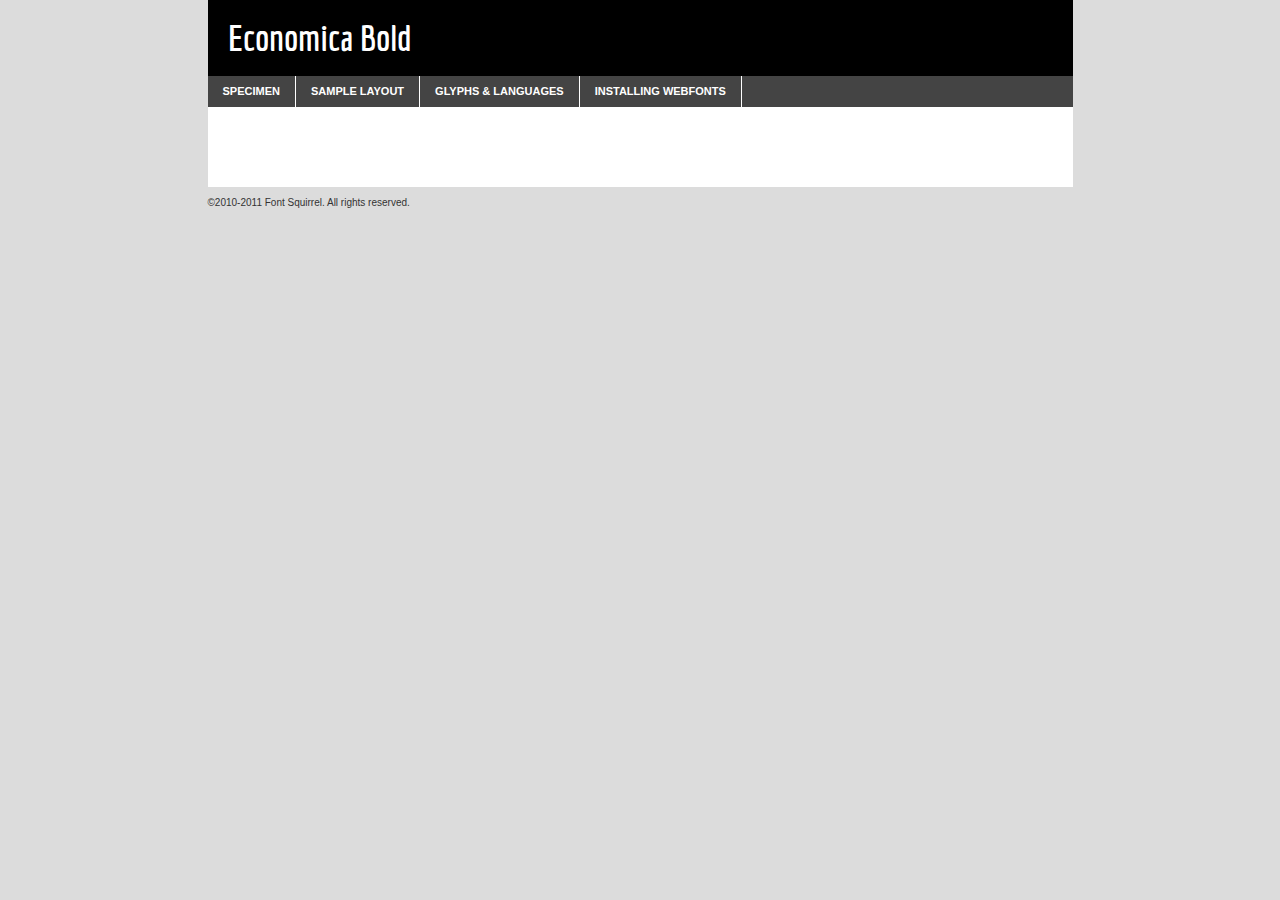
<file: fonts/economica-bold-demo.html>
<!DOCTYPE html PUBLIC "-//W3C//DTD XHTML 1.0 Transitional//EN"
	"http://www.w3.org/TR/xhtml1/DTD/xhtml1-transitional.dtd">

<html xmlns="http://www.w3.org/1999/xhtml" xml:lang="en" lang="en">
<head>
	<meta http-equiv="Content-Type" content="text/html; charset=utf-8" />
	<script src="http://ajax.googleapis.com/ajax/libs/jquery/1.7.2/jquery.min.js" type="text/javascript" charset="utf-8"></script>
	<script src="specimen_files/easytabs.js" type="text/javascript" charset="utf-8"></script>
	<link rel="stylesheet" href="specimen_files/specimen_stylesheet.css" type="text/css" charset="utf-8" />
	<link rel="stylesheet" href="stylesheet.css" type="text/css" charset="utf-8" />

	<style type="text/css">
					body{
				font-family: 'economicabold';
							}
		</style>

	<title>Economica Bold Specimen</title>
	
	
	<script type="text/javascript" charset="utf-8">
		$(document).ready(function() {
			$('#container').easyTabs({defaultContent:1});
		});
	</script>
</head>

<body>
<div id="container">
	<div id="header">
		Economica Bold	</div>
	<ul class="tabs">
		<li><a href="#specimen">Specimen</a></li>
		<li><a href="#layout">Sample Layout</a></li>
				<li><a href="#glyphs">Glyphs &amp; Languages</a></li>
		<li><a href="#installing">Installing Webfonts</a></li>
		
	</ul>
	
	<div id="main_content">

		
			<div id="specimen">
		
				<div class="section">
					<div class="grid12 firstcol">
						<div class="huge">AaBb</div>
					</div>
				</div>
		
				<div class="section">
					<div class="glyph_range">A&#x200B;B&#x200b;C&#x200b;D&#x200b;E&#x200b;F&#x200b;G&#x200b;H&#x200b;I&#x200b;J&#x200b;K&#x200b;L&#x200b;M&#x200b;N&#x200b;O&#x200b;P&#x200b;Q&#x200b;R&#x200b;S&#x200b;T&#x200b;U&#x200b;V&#x200b;W&#x200b;X&#x200b;Y&#x200b;Z&#x200b;a&#x200b;b&#x200b;c&#x200b;d&#x200b;e&#x200b;f&#x200b;g&#x200b;h&#x200b;i&#x200b;j&#x200b;k&#x200b;l&#x200b;m&#x200b;n&#x200b;o&#x200b;p&#x200b;q&#x200b;r&#x200b;s&#x200b;t&#x200b;u&#x200b;v&#x200b;w&#x200b;x&#x200b;y&#x200b;z&#x200b;1&#x200b;2&#x200b;3&#x200b;4&#x200b;5&#x200b;6&#x200b;7&#x200b;8&#x200b;9&#x200b;0&#x200b;&amp;&#x200b;.&#x200b;,&#x200b;?&#x200b;!&#x200b;&#64;&#x200b;(&#x200b;)&#x200b;#&#x200b;$&#x200b;%&#x200b;*&#x200b;+&#x200b;-&#x200b;=&#x200b;:&#x200b;;</div>
				</div>
				<div class="section">
					<div class="grid12 firstcol">
						<table class="sample_table">
							<tr><td>10</td><td class="size10">abcdefghijklmnopqrstuvwxyzABCDEFGHIJKLMNOPQRSTUVWXYZ0123456789abcdefghijklmnopqrstuvwxyzABCDEFGHIJKLMNOPQRSTUVWXYZ0123456789abcdefghijklmnopqrstuvwxyzABCDEFGHIJKLMNOPQRSTUVWXYZ</td></tr>
							<tr><td>11</td><td class="size11">abcdefghijklmnopqrstuvwxyzABCDEFGHIJKLMNOPQRSTUVWXYZ0123456789abcdefghijklmnopqrstuvwxyzABCDEFGHIJKLMNOPQRSTUVWXYZ0123456789abcdefghijklmnopqrstuvwxyzABCDEFGHIJKLMNOPQRSTUVWXYZ</td></tr>
							<tr><td>12</td><td class="size12">abcdefghijklmnopqrstuvwxyzABCDEFGHIJKLMNOPQRSTUVWXYZ0123456789abcdefghijklmnopqrstuvwxyzABCDEFGHIJKLMNOPQRSTUVWXYZ0123456789abcdefghijklmnopqrstuvwxyzABCDEFGHIJKLMNOPQRSTUVWXYZ</td></tr>
							<tr><td>13</td><td class="size13">abcdefghijklmnopqrstuvwxyzABCDEFGHIJKLMNOPQRSTUVWXYZ0123456789abcdefghijklmnopqrstuvwxyzABCDEFGHIJKLMNOPQRSTUVWXYZ0123456789abcdefghijklmnopqrstuvwxyzABCDEFGHIJKLMNOPQRSTUVWXYZ</td></tr>
							<tr><td>14</td><td class="size14">abcdefghijklmnopqrstuvwxyzABCDEFGHIJKLMNOPQRSTUVWXYZ0123456789abcdefghijklmnopqrstuvwxyzABCDEFGHIJKLMNOPQRSTUVWXYZ0123456789abcdefghijklmnopqrstuvwxyzABCDEFGHIJKLMNOPQRSTUVWXYZ</td></tr>
							<tr><td>16</td><td class="size16">abcdefghijklmnopqrstuvwxyzABCDEFGHIJKLMNOPQRSTUVWXYZ0123456789abcdefghijklmnopqrstuvwxyzABCDEFGHIJKLMNOPQRSTUVWXYZ</td></tr>
							<tr><td>18</td><td class="size18">abcdefghijklmnopqrstuvwxyzABCDEFGHIJKLMNOPQRSTUVWXYZ0123456789abcdefghijklmnopqrstuvwxyzABCDEFGHIJKLMNOPQRSTUVWXYZ</td></tr>
							<tr><td>20</td><td class="size20">abcdefghijklmnopqrstuvwxyzABCDEFGHIJKLMNOPQRSTUVWXYZ0123456789abcdefghijklmnopqrstuvwxyzABCDEFGHIJKLMNOPQRSTUVWXYZ</td></tr>
							<tr><td>24</td><td class="size24">abcdefghijklmnopqrstuvwxyzABCDEFGHIJKLMNOPQRSTUVWXYZ0123456789abcdefghijklmnopqrstuvwxyzABCDEFGHIJKLMNOPQRSTUVWXYZ</td></tr>
							<tr><td>30</td><td class="size30">abcdefghijklmnopqrstuvwxyzABCDEFGHIJKLMNOPQRSTUVWXYZ0123456789abcdefghijklmnopqrstuvwxyzABCDEFGHIJKLMNOPQRSTUVWXYZ</td></tr>
							<tr><td>36</td><td class="size36">abcdefghijklmnopqrstuvwxyzABCDEFGHIJKLMNOPQRSTUVWXYZ0123456789abcdefghijklmnopqrstuvwxyzABCDEFGHIJKLMNOPQRSTUVWXYZ</td></tr>
							<tr><td>48</td><td class="size48">abcdefghijklmnopqrstuvwxyzABCDEFGHIJKLMNOPQRSTUVWXYZ0123456789abcdefghijklmnopqrstuvwxyzABCDEFGHIJKLMNOPQRSTUVWXYZ</td></tr>
							<tr><td>60</td><td class="size60">abcdefghijklmnopqrstuvwxyzABCDEFGHIJKLMNOPQRSTUVWXYZ0123456789abcdefghijklmnopqrstuvwxyzABCDEFGHIJKLMNOPQRSTUVWXYZ</td></tr>
							<tr><td>72</td><td class="size72">abcdefghijklmnopqrstuvwxyzABCDEFGHIJKLMNOPQRSTUVWXYZ0123456789abcdefghijklmnopqrstuvwxyzABCDEFGHIJKLMNOPQRSTUVWXYZ</td></tr>
							<tr><td>90</td><td class="size90">abcdefghijklmnopqrstuvwxyzABCDEFGHIJKLMNOPQRSTUVWXYZ0123456789abcdefghijklmnopqrstuvwxyzABCDEFGHIJKLMNOPQRSTUVWXYZ</td></tr>
						</table>
				
					</div>
			
				</div>
		
		
		
								<div class="section" id="bodycomparison">


										<div id="xheight">
				<div class="fontbody">&#xE000;&#xE000;&#xE000;&#xE000;&#xE000;&#xE000;&#xE000;&#xE000;&#xE000;&#xE000;&#xE000;&#xE000;&#xE000;&#xE000;&#xE000;&#xE000;&#xE000;&#xE000;&#xE000;&#xE000;&#xE000;&#xE000;&#xE000;&#xE000;&#xE000;&#xE000;&#xE000;&#xE000;&#xE000;&#xE000;&#xE000;&#xE000;&#xE000;&#xE000;&#xE000;&#xE000;&#xE000;&#xE000;&#xE000;&#xE000;&#xE000;&#xE000;&#xE000;&#xE000;&#xE000;&#xE000;&#xE000;&#xE000;&#xE000;&#xE000;&#xE000;&#xE000;&#xE000;&#xE000;&#xE000;&#xE000;&#xE000;&#xE000;&#xE000;&#xE000;&#xE000;&#xE000;&#xE000;&#xE000;&#xE000;&#xE000;&#xE000;&#xE000;&#xE000;&#xE000;&#xE000;&#xE000;&#xE000;&#xE000;&#xE000;&#xE000;&#xE000;&#xE000;&#xE000;&#xE000;&#xE000;&#xE000;&#xE000;&#xE000;&#xE000;&#xE000;&#xE000;&#xE000;&#xE000;&#xE000;&#xE000;&#xE000;&#xE000;&#xE000;&#xE000;&#xE000;&#xE000;&#xE000;&#xE000;body</div><div class="arialbody">body</div><div class="verdanabody">body</div><div class="georgiabody">body</div></div>
										<div class="fontbody" style="z-index:1">
											body<span>Economica Bold</span>
										</div>
										<div class="arialbody" style="z-index:1">
											body<span>Arial</span>
										</div>
										<div class="verdanabody" style="z-index:1">
											body<span>Verdana</span>
										</div>
										<div class="georgiabody" style="z-index:1">
											body<span>Georgia</span>
										</div>



								</div>
		
		
				<div class="section psample psample_row1" id="">
					
					<div class="grid2 firstcol">
						<p class="size10"><span>10.</span>Aenean lacinia bibendum nulla sed consectetur. Fusce dapibus, tellus ac cursus commodo, tortor mauris condimentum nibh, ut fermentum massa justo sit amet risus. Nullam id dolor id nibh ultricies vehicula ut id elit. Cum sociis natoque penatibus et magnis dis parturient montes, nascetur ridiculus mus. Nulla vitae elit libero, a pharetra augue.</p>
			
					</div>
					<div class="grid3">
						<p class="size11"><span>11.</span>Aenean lacinia bibendum nulla sed consectetur. Fusce dapibus, tellus ac cursus commodo, tortor mauris condimentum nibh, ut fermentum massa justo sit amet risus. Nullam id dolor id nibh ultricies vehicula ut id elit. Cum sociis natoque penatibus et magnis dis parturient montes, nascetur ridiculus mus. Nulla vitae elit libero, a pharetra augue.</p>
			
					</div>
					<div class="grid3">
						<p class="size12"><span>12.</span>Aenean lacinia bibendum nulla sed consectetur. Fusce dapibus, tellus ac cursus commodo, tortor mauris condimentum nibh, ut fermentum massa justo sit amet risus. Nullam id dolor id nibh ultricies vehicula ut id elit. Cum sociis natoque penatibus et magnis dis parturient montes, nascetur ridiculus mus. Nulla vitae elit libero, a pharetra augue.</p>
			
					</div>
					<div class="grid4">
						<p class="size13"><span>13.</span>Aenean lacinia bibendum nulla sed consectetur. Fusce dapibus, tellus ac cursus commodo, tortor mauris condimentum nibh, ut fermentum massa justo sit amet risus. Nullam id dolor id nibh ultricies vehicula ut id elit. Cum sociis natoque penatibus et magnis dis parturient montes, nascetur ridiculus mus. Nulla vitae elit libero, a pharetra augue.</p>
			
					</div>
					<div class="white_blend"></div>
					
				</div>
				<div class="section psample psample_row2" id="">
					<div class="grid3 firstcol">
						<p class="size14"><span>14.</span>Aenean lacinia bibendum nulla sed consectetur. Fusce dapibus, tellus ac cursus commodo, tortor mauris condimentum nibh, ut fermentum massa justo sit amet risus. Nullam id dolor id nibh ultricies vehicula ut id elit. Cum sociis natoque penatibus et magnis dis parturient montes, nascetur ridiculus mus. Nulla vitae elit libero, a pharetra augue.</p>
			
					</div>
					<div class="grid4">
						<p class="size16"><span>16.</span>Aenean lacinia bibendum nulla sed consectetur. Fusce dapibus, tellus ac cursus commodo, tortor mauris condimentum nibh, ut fermentum massa justo sit amet risus. Nullam id dolor id nibh ultricies vehicula ut id elit. Cum sociis natoque penatibus et magnis dis parturient montes, nascetur ridiculus mus. Nulla vitae elit libero, a pharetra augue.</p>
			
					</div>
					<div class="grid5">
						<p class="size18"><span>18.</span>Aenean lacinia bibendum nulla sed consectetur. Fusce dapibus, tellus ac cursus commodo, tortor mauris condimentum nibh, ut fermentum massa justo sit amet risus. Nullam id dolor id nibh ultricies vehicula ut id elit. Cum sociis natoque penatibus et magnis dis parturient montes, nascetur ridiculus mus. Nulla vitae elit libero, a pharetra augue.</p>
			
					</div>

					<div class="white_blend"></div>

				</div>
				
				<div class="section psample psample_row3" id="">
					<div class="grid5 firstcol">
						<p class="size20"><span>20.</span>Aenean lacinia bibendum nulla sed consectetur. Fusce dapibus, tellus ac cursus commodo, tortor mauris condimentum nibh, ut fermentum massa justo sit amet risus. Nullam id dolor id nibh ultricies vehicula ut id elit. Cum sociis natoque penatibus et magnis dis parturient montes, nascetur ridiculus mus. Nulla vitae elit libero, a pharetra augue.</p>
					</div>
					<div class="grid7">
						<p class="size24"><span>24.</span>Aenean lacinia bibendum nulla sed consectetur. Fusce dapibus, tellus ac cursus commodo, tortor mauris condimentum nibh, ut fermentum massa justo sit amet risus. Nullam id dolor id nibh ultricies vehicula ut id elit. Cum sociis natoque penatibus et magnis dis parturient montes, nascetur ridiculus mus. Nulla vitae elit libero, a pharetra augue.</p>
					</div>
					
					<div class="white_blend"></div>
					
				</div>
				
				<div class="section psample psample_row4" id="">
					<div class="grid12 firstcol">
						<p class="size30"><span>30.</span>Aenean lacinia bibendum nulla sed consectetur. Fusce dapibus, tellus ac cursus commodo, tortor mauris condimentum nibh, ut fermentum massa justo sit amet risus. Nullam id dolor id nibh ultricies vehicula ut id elit. Cum sociis natoque penatibus et magnis dis parturient montes, nascetur ridiculus mus. Nulla vitae elit libero, a pharetra augue.</p>
					</div>
					<div class="white_blend"></div>
					
				</div>
				
				
				
				<div class="section psample psample_row1 fullreverse">
					<div class="grid2 firstcol">
						<p class="size10"><span>10.</span>Aenean lacinia bibendum nulla sed consectetur. Fusce dapibus, tellus ac cursus commodo, tortor mauris condimentum nibh, ut fermentum massa justo sit amet risus. Nullam id dolor id nibh ultricies vehicula ut id elit. Cum sociis natoque penatibus et magnis dis parturient montes, nascetur ridiculus mus. Nulla vitae elit libero, a pharetra augue.</p>
			
					</div>
					<div class="grid3">
						<p class="size11"><span>11.</span>Aenean lacinia bibendum nulla sed consectetur. Fusce dapibus, tellus ac cursus commodo, tortor mauris condimentum nibh, ut fermentum massa justo sit amet risus. Nullam id dolor id nibh ultricies vehicula ut id elit. Cum sociis natoque penatibus et magnis dis parturient montes, nascetur ridiculus mus. Nulla vitae elit libero, a pharetra augue.</p>
			
					</div>
					<div class="grid3">
						<p class="size12"><span>12.</span>Aenean lacinia bibendum nulla sed consectetur. Fusce dapibus, tellus ac cursus commodo, tortor mauris condimentum nibh, ut fermentum massa justo sit amet risus. Nullam id dolor id nibh ultricies vehicula ut id elit. Cum sociis natoque penatibus et magnis dis parturient montes, nascetur ridiculus mus. Nulla vitae elit libero, a pharetra augue.</p>
			
					</div>
					<div class="grid4">
						<p class="size13"><span>13.</span>Aenean lacinia bibendum nulla sed consectetur. Fusce dapibus, tellus ac cursus commodo, tortor mauris condimentum nibh, ut fermentum massa justo sit amet risus. Nullam id dolor id nibh ultricies vehicula ut id elit. Cum sociis natoque penatibus et magnis dis parturient montes, nascetur ridiculus mus. Nulla vitae elit libero, a pharetra augue.</p>
			
					</div>
					<div class="black_blend"></div>
					
				</div>
				
				<div class="section psample psample_row2 fullreverse">
					<div class="grid3 firstcol">
						<p class="size14"><span>14.</span>Aenean lacinia bibendum nulla sed consectetur. Fusce dapibus, tellus ac cursus commodo, tortor mauris condimentum nibh, ut fermentum massa justo sit amet risus. Nullam id dolor id nibh ultricies vehicula ut id elit. Cum sociis natoque penatibus et magnis dis parturient montes, nascetur ridiculus mus. Nulla vitae elit libero, a pharetra augue.</p>
			
					</div>
					<div class="grid4">
						<p class="size16"><span>16.</span>Aenean lacinia bibendum nulla sed consectetur. Fusce dapibus, tellus ac cursus commodo, tortor mauris condimentum nibh, ut fermentum massa justo sit amet risus. Nullam id dolor id nibh ultricies vehicula ut id elit. Cum sociis natoque penatibus et magnis dis parturient montes, nascetur ridiculus mus. Nulla vitae elit libero, a pharetra augue.</p>
			
					</div>
					<div class="grid5">
						<p class="size18"><span>18.</span>Aenean lacinia bibendum nulla sed consectetur. Fusce dapibus, tellus ac cursus commodo, tortor mauris condimentum nibh, ut fermentum massa justo sit amet risus. Nullam id dolor id nibh ultricies vehicula ut id elit. Cum sociis natoque penatibus et magnis dis parturient montes, nascetur ridiculus mus. Nulla vitae elit libero, a pharetra augue.</p>
			
					</div>
					<div class="black_blend"></div>

				</div>
				
				<div class="section psample fullreverse psample_row3" id="">
					<div class="grid5 firstcol">
						<p class="size20"><span>20.</span>Aenean lacinia bibendum nulla sed consectetur. Fusce dapibus, tellus ac cursus commodo, tortor mauris condimentum nibh, ut fermentum massa justo sit amet risus. Nullam id dolor id nibh ultricies vehicula ut id elit. Cum sociis natoque penatibus et magnis dis parturient montes, nascetur ridiculus mus. Nulla vitae elit libero, a pharetra augue.</p>
					</div>
					<div class="grid7">
						<p class="size24"><span>24.</span>Aenean lacinia bibendum nulla sed consectetur. Fusce dapibus, tellus ac cursus commodo, tortor mauris condimentum nibh, ut fermentum massa justo sit amet risus. Nullam id dolor id nibh ultricies vehicula ut id elit. Cum sociis natoque penatibus et magnis dis parturient montes, nascetur ridiculus mus. Nulla vitae elit libero, a pharetra augue.</p>
					</div>
					
					<div class="black_blend"></div>
					
				</div>
				
				<div class="section psample fullreverse psample_row4" id="" style="border-bottom: 20px #000 solid;">
					<div class="grid12 firstcol">
						<p class="size30"><span>30.</span>Aenean lacinia bibendum nulla sed consectetur. Fusce dapibus, tellus ac cursus commodo, tortor mauris condimentum nibh, ut fermentum massa justo sit amet risus. Nullam id dolor id nibh ultricies vehicula ut id elit. Cum sociis natoque penatibus et magnis dis parturient montes, nascetur ridiculus mus. Nulla vitae elit libero, a pharetra augue.</p>
					</div>
					<div class="black_blend"></div>
					
				</div>
				
				
				
				
			</div>
			
			<div id="layout">
				
				<div class="section">
					
					<div class="grid12 firstcol">
						<h1>Lorem Ipsum Dolor</h1>
						<h2>Etiam porta sem malesuada magna mollis euismod</h2>
						
						<p class="byline">By <a href="#link">Aenean Lacinia</a></p>
					</div>
				</div>
				<div class="section">
					<div class="grid8 firstcol">
						<p class="large">Donec sed odio dui. Morbi leo risus, porta ac consectetur ac, vestibulum at eros. Fusce dapibus, tellus ac cursus commodo, tortor mauris condimentum nibh, ut fermentum massa justo sit amet risus. </p>

						
						<h3>Pellentesque ornare sem</h3>

						<p>Maecenas sed diam eget risus varius blandit sit amet non magna. Maecenas faucibus mollis interdum. Donec ullamcorper nulla non metus auctor fringilla. Nullam id dolor id nibh ultricies vehicula ut id elit. Nullam id dolor id nibh ultricies vehicula ut id elit. </p>

						<p>Aenean eu leo quam. Pellentesque ornare sem lacinia quam venenatis vestibulum. Lorem ipsum dolor sit amet, consectetur adipiscing elit. Cum sociis natoque penatibus et magnis dis parturient montes, nascetur ridiculus mus. </p>

						<p>Nulla vitae elit libero, a pharetra augue. Praesent commodo cursus magna, vel scelerisque nisl consectetur et. Aenean lacinia bibendum nulla sed consectetur. </p>

						<p>Nullam quis risus eget urna mollis ornare vel eu leo. Nullam quis risus eget urna mollis ornare vel eu leo. Maecenas sed diam eget risus varius blandit sit amet non magna. Donec ullamcorper nulla non metus auctor fringilla. </p>

						<h3>Cras mattis consectetur</h3>

						<p>Aenean eu leo quam. Pellentesque ornare sem lacinia quam venenatis vestibulum. Aenean lacinia bibendum nulla sed consectetur. Integer posuere erat a ante venenatis dapibus posuere velit aliquet. Cras mattis consectetur purus sit amet fermentum. </p>

						<p>Nullam id dolor id nibh ultricies vehicula ut id elit. Nullam quis risus eget urna mollis ornare vel eu leo. Cras mattis consectetur purus sit amet fermentum.</p>
					</div>
					
					<div class="grid4 sidebar">
						
						<div class="box reverse">
							<p class="last">Nullam quis risus eget urna mollis ornare vel eu leo. Donec ullamcorper nulla non metus auctor fringilla. Cras mattis consectetur purus sit amet fermentum. Sed posuere consectetur est at lobortis. Lorem ipsum dolor sit amet, consectetur adipiscing elit. </p>
						</div>
						
						<p class="caption">Maecenas sed diam eget risus varius.</p>

						<p>Vestibulum id ligula porta felis euismod semper. Integer posuere erat a ante venenatis dapibus posuere velit aliquet. Vestibulum id ligula porta felis euismod semper. Sed posuere consectetur est at lobortis. Maecenas sed diam eget risus varius blandit sit amet non magna. Fusce dapibus, tellus ac cursus commodo, tortor mauris condimentum nibh, ut fermentum massa justo sit amet risus. </p>

					

						<p>Duis mollis, est non commodo luctus, nisi erat porttitor ligula, eget lacinia odio sem nec elit. Aenean lacinia bibendum nulla sed consectetur. Vivamus sagittis lacus vel augue laoreet rutrum faucibus dolor auctor. Aenean lacinia bibendum nulla sed consectetur. Nullam quis risus eget urna mollis ornare vel eu leo. </p>

						<p>Praesent commodo cursus magna, vel scelerisque nisl consectetur et. Donec ullamcorper nulla non metus auctor fringilla. Maecenas faucibus mollis interdum. Fusce dapibus, tellus ac cursus commodo, tortor mauris condimentum nibh, ut fermentum massa justo sit amet risus. </p>

					</div>
				</div>
				
			</div>


			



		<div id="glyphs">
			<div class="section">
				<div class="grid12 firstcol">
			
				<h1>Language Support</h1>
				<p>The subset of Economica Bold in this kit supports the following languages:<br />
			
					Albanian, Danish, Dutch, English, Faroese, French, German, Icelandic, Italian, Malagasy, Norwegian, Portuguese, Spanish, Swedish				</p>
				<h1>Glyph Chart</h1>
				<p>The subset of Economica Bold in this kit includes all the glyphs listed below. Unicode entities are included above each glyph to help you insert individual characters into your layout.</p>
				<div id="glyph_chart">
			
																														 <div><p>&amp;#13;</p>&#13;</div>
																				 <div><p>&amp;#32;</p>&#32;</div>
																				 <div><p>&amp;#33;</p>&#33;</div>
																				 <div><p>&amp;#34;</p>&#34;</div>
																				 <div><p>&amp;#35;</p>&#35;</div>
																				 <div><p>&amp;#36;</p>&#36;</div>
																				 <div><p>&amp;#37;</p>&#37;</div>
																				 <div><p>&amp;#38;</p>&#38;</div>
																				 <div><p>&amp;#39;</p>&#39;</div>
																				 <div><p>&amp;#40;</p>&#40;</div>
																				 <div><p>&amp;#41;</p>&#41;</div>
																				 <div><p>&amp;#42;</p>&#42;</div>
																				 <div><p>&amp;#43;</p>&#43;</div>
																				 <div><p>&amp;#44;</p>&#44;</div>
																				 <div><p>&amp;#45;</p>&#45;</div>
																				 <div><p>&amp;#46;</p>&#46;</div>
																				 <div><p>&amp;#47;</p>&#47;</div>
																				 <div><p>&amp;#48;</p>&#48;</div>
																				 <div><p>&amp;#49;</p>&#49;</div>
																				 <div><p>&amp;#50;</p>&#50;</div>
																				 <div><p>&amp;#51;</p>&#51;</div>
																				 <div><p>&amp;#52;</p>&#52;</div>
																				 <div><p>&amp;#53;</p>&#53;</div>
																				 <div><p>&amp;#54;</p>&#54;</div>
																				 <div><p>&amp;#55;</p>&#55;</div>
																				 <div><p>&amp;#56;</p>&#56;</div>
																				 <div><p>&amp;#57;</p>&#57;</div>
																				 <div><p>&amp;#58;</p>&#58;</div>
																				 <div><p>&amp;#59;</p>&#59;</div>
																				 <div><p>&amp;#60;</p>&#60;</div>
																				 <div><p>&amp;#61;</p>&#61;</div>
																				 <div><p>&amp;#62;</p>&#62;</div>
																				 <div><p>&amp;#63;</p>&#63;</div>
																				 <div><p>&amp;#64;</p>&#64;</div>
																				 <div><p>&amp;#65;</p>&#65;</div>
																				 <div><p>&amp;#66;</p>&#66;</div>
																				 <div><p>&amp;#67;</p>&#67;</div>
																				 <div><p>&amp;#68;</p>&#68;</div>
																				 <div><p>&amp;#69;</p>&#69;</div>
																				 <div><p>&amp;#70;</p>&#70;</div>
																				 <div><p>&amp;#71;</p>&#71;</div>
																				 <div><p>&amp;#72;</p>&#72;</div>
																				 <div><p>&amp;#73;</p>&#73;</div>
																				 <div><p>&amp;#74;</p>&#74;</div>
																				 <div><p>&amp;#75;</p>&#75;</div>
																				 <div><p>&amp;#76;</p>&#76;</div>
																				 <div><p>&amp;#77;</p>&#77;</div>
																				 <div><p>&amp;#78;</p>&#78;</div>
																				 <div><p>&amp;#79;</p>&#79;</div>
																				 <div><p>&amp;#80;</p>&#80;</div>
																				 <div><p>&amp;#81;</p>&#81;</div>
																				 <div><p>&amp;#82;</p>&#82;</div>
																				 <div><p>&amp;#83;</p>&#83;</div>
																				 <div><p>&amp;#84;</p>&#84;</div>
																				 <div><p>&amp;#85;</p>&#85;</div>
																				 <div><p>&amp;#86;</p>&#86;</div>
																				 <div><p>&amp;#87;</p>&#87;</div>
																				 <div><p>&amp;#88;</p>&#88;</div>
																				 <div><p>&amp;#89;</p>&#89;</div>
																				 <div><p>&amp;#90;</p>&#90;</div>
																				 <div><p>&amp;#91;</p>&#91;</div>
																				 <div><p>&amp;#92;</p>&#92;</div>
																				 <div><p>&amp;#93;</p>&#93;</div>
																				 <div><p>&amp;#94;</p>&#94;</div>
																				 <div><p>&amp;#95;</p>&#95;</div>
																				 <div><p>&amp;#96;</p>&#96;</div>
																				 <div><p>&amp;#97;</p>&#97;</div>
																				 <div><p>&amp;#98;</p>&#98;</div>
																				 <div><p>&amp;#99;</p>&#99;</div>
																				 <div><p>&amp;#100;</p>&#100;</div>
																				 <div><p>&amp;#101;</p>&#101;</div>
																				 <div><p>&amp;#102;</p>&#102;</div>
																				 <div><p>&amp;#103;</p>&#103;</div>
																				 <div><p>&amp;#104;</p>&#104;</div>
																				 <div><p>&amp;#105;</p>&#105;</div>
																				 <div><p>&amp;#106;</p>&#106;</div>
																				 <div><p>&amp;#107;</p>&#107;</div>
																				 <div><p>&amp;#108;</p>&#108;</div>
																				 <div><p>&amp;#109;</p>&#109;</div>
																				 <div><p>&amp;#110;</p>&#110;</div>
																				 <div><p>&amp;#111;</p>&#111;</div>
																				 <div><p>&amp;#112;</p>&#112;</div>
																				 <div><p>&amp;#113;</p>&#113;</div>
																				 <div><p>&amp;#114;</p>&#114;</div>
																				 <div><p>&amp;#115;</p>&#115;</div>
																				 <div><p>&amp;#116;</p>&#116;</div>
																				 <div><p>&amp;#117;</p>&#117;</div>
																				 <div><p>&amp;#118;</p>&#118;</div>
																				 <div><p>&amp;#119;</p>&#119;</div>
																				 <div><p>&amp;#120;</p>&#120;</div>
																				 <div><p>&amp;#121;</p>&#121;</div>
																				 <div><p>&amp;#122;</p>&#122;</div>
																				 <div><p>&amp;#123;</p>&#123;</div>
																				 <div><p>&amp;#124;</p>&#124;</div>
																				 <div><p>&amp;#125;</p>&#125;</div>
																				 <div><p>&amp;#126;</p>&#126;</div>
																				 <div><p>&amp;#160;</p>&#160;</div>
																				 <div><p>&amp;#161;</p>&#161;</div>
																				 <div><p>&amp;#162;</p>&#162;</div>
																				 <div><p>&amp;#163;</p>&#163;</div>
																				 <div><p>&amp;#164;</p>&#164;</div>
																				 <div><p>&amp;#165;</p>&#165;</div>
																				 <div><p>&amp;#166;</p>&#166;</div>
																				 <div><p>&amp;#167;</p>&#167;</div>
																				 <div><p>&amp;#168;</p>&#168;</div>
																				 <div><p>&amp;#169;</p>&#169;</div>
																				 <div><p>&amp;#170;</p>&#170;</div>
																				 <div><p>&amp;#171;</p>&#171;</div>
																				 <div><p>&amp;#172;</p>&#172;</div>
																				 <div><p>&amp;#173;</p>&#173;</div>
																				 <div><p>&amp;#174;</p>&#174;</div>
																				 <div><p>&amp;#175;</p>&#175;</div>
																				 <div><p>&amp;#176;</p>&#176;</div>
																				 <div><p>&amp;#177;</p>&#177;</div>
																				 <div><p>&amp;#178;</p>&#178;</div>
																				 <div><p>&amp;#179;</p>&#179;</div>
																				 <div><p>&amp;#180;</p>&#180;</div>
																				 <div><p>&amp;#181;</p>&#181;</div>
																				 <div><p>&amp;#182;</p>&#182;</div>
																				 <div><p>&amp;#183;</p>&#183;</div>
																				 <div><p>&amp;#184;</p>&#184;</div>
																				 <div><p>&amp;#185;</p>&#185;</div>
																				 <div><p>&amp;#186;</p>&#186;</div>
																				 <div><p>&amp;#187;</p>&#187;</div>
																				 <div><p>&amp;#188;</p>&#188;</div>
																				 <div><p>&amp;#189;</p>&#189;</div>
																				 <div><p>&amp;#190;</p>&#190;</div>
																				 <div><p>&amp;#191;</p>&#191;</div>
																				 <div><p>&amp;#192;</p>&#192;</div>
																				 <div><p>&amp;#193;</p>&#193;</div>
																				 <div><p>&amp;#194;</p>&#194;</div>
																				 <div><p>&amp;#195;</p>&#195;</div>
																				 <div><p>&amp;#196;</p>&#196;</div>
																				 <div><p>&amp;#197;</p>&#197;</div>
																				 <div><p>&amp;#198;</p>&#198;</div>
																				 <div><p>&amp;#199;</p>&#199;</div>
																				 <div><p>&amp;#200;</p>&#200;</div>
																				 <div><p>&amp;#201;</p>&#201;</div>
																				 <div><p>&amp;#202;</p>&#202;</div>
																				 <div><p>&amp;#203;</p>&#203;</div>
																				 <div><p>&amp;#204;</p>&#204;</div>
																				 <div><p>&amp;#205;</p>&#205;</div>
																				 <div><p>&amp;#206;</p>&#206;</div>
																				 <div><p>&amp;#207;</p>&#207;</div>
																				 <div><p>&amp;#208;</p>&#208;</div>
																				 <div><p>&amp;#209;</p>&#209;</div>
																				 <div><p>&amp;#210;</p>&#210;</div>
																				 <div><p>&amp;#211;</p>&#211;</div>
																				 <div><p>&amp;#212;</p>&#212;</div>
																				 <div><p>&amp;#213;</p>&#213;</div>
																				 <div><p>&amp;#214;</p>&#214;</div>
																				 <div><p>&amp;#215;</p>&#215;</div>
																				 <div><p>&amp;#216;</p>&#216;</div>
																				 <div><p>&amp;#217;</p>&#217;</div>
																				 <div><p>&amp;#218;</p>&#218;</div>
																				 <div><p>&amp;#219;</p>&#219;</div>
																				 <div><p>&amp;#220;</p>&#220;</div>
																				 <div><p>&amp;#221;</p>&#221;</div>
																				 <div><p>&amp;#222;</p>&#222;</div>
																				 <div><p>&amp;#223;</p>&#223;</div>
																				 <div><p>&amp;#224;</p>&#224;</div>
																				 <div><p>&amp;#225;</p>&#225;</div>
																				 <div><p>&amp;#226;</p>&#226;</div>
																				 <div><p>&amp;#227;</p>&#227;</div>
																				 <div><p>&amp;#228;</p>&#228;</div>
																				 <div><p>&amp;#229;</p>&#229;</div>
																				 <div><p>&amp;#230;</p>&#230;</div>
																				 <div><p>&amp;#231;</p>&#231;</div>
																				 <div><p>&amp;#232;</p>&#232;</div>
																				 <div><p>&amp;#233;</p>&#233;</div>
																				 <div><p>&amp;#234;</p>&#234;</div>
																				 <div><p>&amp;#235;</p>&#235;</div>
																				 <div><p>&amp;#236;</p>&#236;</div>
																				 <div><p>&amp;#237;</p>&#237;</div>
																				 <div><p>&amp;#238;</p>&#238;</div>
																				 <div><p>&amp;#239;</p>&#239;</div>
																				 <div><p>&amp;#240;</p>&#240;</div>
																				 <div><p>&amp;#241;</p>&#241;</div>
																				 <div><p>&amp;#242;</p>&#242;</div>
																				 <div><p>&amp;#243;</p>&#243;</div>
																				 <div><p>&amp;#244;</p>&#244;</div>
																				 <div><p>&amp;#245;</p>&#245;</div>
																				 <div><p>&amp;#246;</p>&#246;</div>
																				 <div><p>&amp;#247;</p>&#247;</div>
																				 <div><p>&amp;#248;</p>&#248;</div>
																				 <div><p>&amp;#249;</p>&#249;</div>
																				 <div><p>&amp;#250;</p>&#250;</div>
																				 <div><p>&amp;#251;</p>&#251;</div>
																				 <div><p>&amp;#252;</p>&#252;</div>
																				 <div><p>&amp;#253;</p>&#253;</div>
																				 <div><p>&amp;#254;</p>&#254;</div>
																				 <div><p>&amp;#255;</p>&#255;</div>
																				 <div><p>&amp;#338;</p>&#338;</div>
																				 <div><p>&amp;#339;</p>&#339;</div>
																				 <div><p>&amp;#376;</p>&#376;</div>
																				 <div><p>&amp;#710;</p>&#710;</div>
																				 <div><p>&amp;#732;</p>&#732;</div>
																				 <div><p>&amp;#8192;</p>&#8192;</div>
																				 <div><p>&amp;#8193;</p>&#8193;</div>
																				 <div><p>&amp;#8194;</p>&#8194;</div>
																				 <div><p>&amp;#8195;</p>&#8195;</div>
																				 <div><p>&amp;#8196;</p>&#8196;</div>
																				 <div><p>&amp;#8197;</p>&#8197;</div>
																				 <div><p>&amp;#8198;</p>&#8198;</div>
																				 <div><p>&amp;#8199;</p>&#8199;</div>
																				 <div><p>&amp;#8200;</p>&#8200;</div>
																				 <div><p>&amp;#8201;</p>&#8201;</div>
																				 <div><p>&amp;#8202;</p>&#8202;</div>
																				 <div><p>&amp;#8208;</p>&#8208;</div>
																				 <div><p>&amp;#8209;</p>&#8209;</div>
																				 <div><p>&amp;#8210;</p>&#8210;</div>
																				 <div><p>&amp;#8211;</p>&#8211;</div>
																				 <div><p>&amp;#8212;</p>&#8212;</div>
																				 <div><p>&amp;#8216;</p>&#8216;</div>
																				 <div><p>&amp;#8217;</p>&#8217;</div>
																				 <div><p>&amp;#8218;</p>&#8218;</div>
																				 <div><p>&amp;#8220;</p>&#8220;</div>
																				 <div><p>&amp;#8221;</p>&#8221;</div>
																				 <div><p>&amp;#8222;</p>&#8222;</div>
																				 <div><p>&amp;#8226;</p>&#8226;</div>
																				 <div><p>&amp;#8230;</p>&#8230;</div>
																				 <div><p>&amp;#8239;</p>&#8239;</div>
																				 <div><p>&amp;#8249;</p>&#8249;</div>
																				 <div><p>&amp;#8250;</p>&#8250;</div>
																				 <div><p>&amp;#8287;</p>&#8287;</div>
																				 <div><p>&amp;#8364;</p>&#8364;</div>
																				 <div><p>&amp;#8482;</p>&#8482;</div>
																				 <div><p>&amp;#57344;</p>&#57344;</div>
																				 <div><p>&amp;#64257;</p>&#64257;</div>
																				 <div><p>&amp;#64258;</p>&#64258;</div>
																				 <div><p>&amp;#64259;</p>&#64259;</div>
																				 <div><p>&amp;#64260;</p>&#64260;</div>
																												</div>	
				</div>
		
		
			</div>
		</div>
		
		
		<div id="specs">
			
		</div>
	
		<div id="installing">
			<div class="section">
				<div class="grid7 firstcol">
					<h1>Installing Webfonts</h1>
					
					<p>Webfonts are supported by all major browser platforms but not all in the same way. There are currently four different font formats that must be included in order to target all browsers. This includes TTF, WOFF, EOT and SVG.</p>
					
					<h2>1. Upload your webfonts</h2>
					<p>You must upload your webfont kit to your website. They should be in or near the same directory as your CSS files.</p>
					
					<h2>2. Include the webfont stylesheet</h2>
					<p>A special CSS @font-face declaration helps the various browsers select the appropriate font it needs without causing you a bunch of headaches. Learn more about this syntax by reading the <a href="http://www.fontspring.com/blog/further-hardening-of-the-bulletproof-syntax">Fontspring blog post</a> about it. The code for it is as follows:</p>


<code>
@font-face{ 
	font-family: 'MyWebFont';
	src: url('WebFont.eot');
	src: url('WebFont.eot?#iefix') format('embedded-opentype'),
	     url('WebFont.woff') format('woff'),
	     url('WebFont.ttf') format('truetype'),
	     url('WebFont.svg#webfont') format('svg');
}
</code>

	<p>We've already gone ahead and generated the code for you. All you have to do is link to the stylesheet in your HTML, like this:</p>
	<code>&lt;link rel=&quot;stylesheet&quot; href=&quot;stylesheet.css&quot; type=&quot;text/css&quot; charset=&quot;utf-8&quot; /&gt;</code>

					<h2>3. Modify your own stylesheet</h2>
					<p>To take advantage of your new fonts, you must tell your stylesheet to use them. Look at the original @font-face declaration above and find the property called "font-family." The name linked there will be what you use to reference the font. Prepend that webfont name to the font stack in the "font-family" property, inside the selector you want to change. For example:</p>
<code>p { font-family: 'WebFont', Arial, sans-serif; }</code>

<h2>4. Test</h2>
<p>Getting webfonts to work cross-browser <em>can</em> be tricky. Use the information in the sidebar to help you if you find that fonts aren't loading in a particular browser.</p>
				</div>
				
				<div class="grid5 sidebar">
					<div class="box">
						<h2>Troubleshooting<br />Font-Face Problems</h2>
						<p>Having trouble getting your webfonts to load in your new website? Here are some tips to sort out what might be the problem.</p>

						<h3>Fonts not showing in any browser</h3>

						<p>This sounds like you need to work on the plumbing. You either did not upload the fonts to the correct directory, or you did not link the fonts properly in the CSS. If you've confirmed that all this is correct and you still have a problem, take a look at your .htaccess file and see if requests are getting intercepted.</p>

						<h3>Fonts not loading in iPhone or iPad</h3>

						<p>The most common problem here is that you are serving the fonts from an IIS server. IIS refuses to serve files that have unknown MIME types. If that is the case, you must set the MIME type for SVG to "image/svg+xml" in the server settings. Follow these instructions from Microsoft if you need help.</p>

						<h3>Fonts not loading in Firefox</h3>

						<p>The primary reason for this failure? You are still using a version Firefox older than 3.5. So upgrade already! If that isn't it, then you are very likely serving fonts from a different domain. Firefox requires that all font assets be served from the same domain. Lastly it is possible that you need to add WOFF to your list of MIME types (if you are serving via IIS.)</p>

						<h3>Fonts not loading in IE</h3>

						<p>Are you looking at Internet Explorer on an actual Windows machine or are you cheating by using a service like Adobe BrowserLab? Many of these screenshot services do not render @font-face for IE. Best to test it on a real machine.</p>

						<h3>Fonts not loading in IE9</h3>

						<p>IE9, like Firefox, requires that fonts be served from the same domain as the website. Make sure that is the case.</p>
					</div>
				</div>
			</div>
			
		</div>
	
	</div>
	<div id="footer">
		<p>&copy;2010-2011 Font Squirrel. All rights reserved.</p>
	</div>
</div>
</body>
</html>
</file>
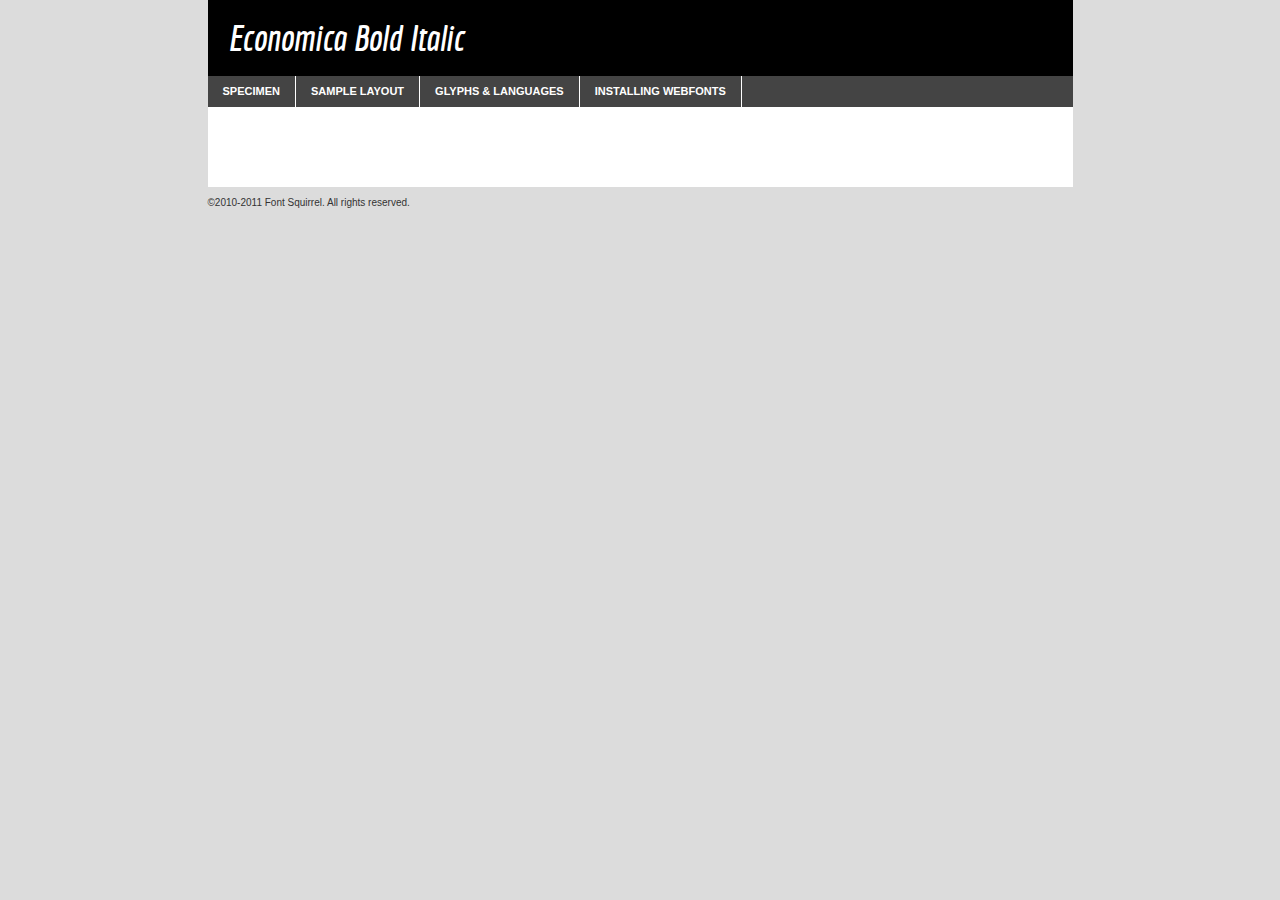
<file: fonts/economica-bolditalic-demo.html>
<!DOCTYPE html PUBLIC "-//W3C//DTD XHTML 1.0 Transitional//EN"
	"http://www.w3.org/TR/xhtml1/DTD/xhtml1-transitional.dtd">

<html xmlns="http://www.w3.org/1999/xhtml" xml:lang="en" lang="en">
<head>
	<meta http-equiv="Content-Type" content="text/html; charset=utf-8" />
	<script src="http://ajax.googleapis.com/ajax/libs/jquery/1.7.2/jquery.min.js" type="text/javascript" charset="utf-8"></script>
	<script src="specimen_files/easytabs.js" type="text/javascript" charset="utf-8"></script>
	<link rel="stylesheet" href="specimen_files/specimen_stylesheet.css" type="text/css" charset="utf-8" />
	<link rel="stylesheet" href="stylesheet.css" type="text/css" charset="utf-8" />

	<style type="text/css">
					body{
				font-family: 'economicabold_italic';
							}
		</style>

	<title>Economica Bold Italic Specimen</title>
	
	
	<script type="text/javascript" charset="utf-8">
		$(document).ready(function() {
			$('#container').easyTabs({defaultContent:1});
		});
	</script>
</head>

<body>
<div id="container">
	<div id="header">
		Economica Bold Italic	</div>
	<ul class="tabs">
		<li><a href="#specimen">Specimen</a></li>
		<li><a href="#layout">Sample Layout</a></li>
				<li><a href="#glyphs">Glyphs &amp; Languages</a></li>
		<li><a href="#installing">Installing Webfonts</a></li>
		
	</ul>
	
	<div id="main_content">

		
			<div id="specimen">
		
				<div class="section">
					<div class="grid12 firstcol">
						<div class="huge">AaBb</div>
					</div>
				</div>
		
				<div class="section">
					<div class="glyph_range">A&#x200B;B&#x200b;C&#x200b;D&#x200b;E&#x200b;F&#x200b;G&#x200b;H&#x200b;I&#x200b;J&#x200b;K&#x200b;L&#x200b;M&#x200b;N&#x200b;O&#x200b;P&#x200b;Q&#x200b;R&#x200b;S&#x200b;T&#x200b;U&#x200b;V&#x200b;W&#x200b;X&#x200b;Y&#x200b;Z&#x200b;a&#x200b;b&#x200b;c&#x200b;d&#x200b;e&#x200b;f&#x200b;g&#x200b;h&#x200b;i&#x200b;j&#x200b;k&#x200b;l&#x200b;m&#x200b;n&#x200b;o&#x200b;p&#x200b;q&#x200b;r&#x200b;s&#x200b;t&#x200b;u&#x200b;v&#x200b;w&#x200b;x&#x200b;y&#x200b;z&#x200b;1&#x200b;2&#x200b;3&#x200b;4&#x200b;5&#x200b;6&#x200b;7&#x200b;8&#x200b;9&#x200b;0&#x200b;&amp;&#x200b;.&#x200b;,&#x200b;?&#x200b;!&#x200b;&#64;&#x200b;(&#x200b;)&#x200b;#&#x200b;$&#x200b;%&#x200b;*&#x200b;+&#x200b;-&#x200b;=&#x200b;:&#x200b;;</div>
				</div>
				<div class="section">
					<div class="grid12 firstcol">
						<table class="sample_table">
							<tr><td>10</td><td class="size10">abcdefghijklmnopqrstuvwxyzABCDEFGHIJKLMNOPQRSTUVWXYZ0123456789abcdefghijklmnopqrstuvwxyzABCDEFGHIJKLMNOPQRSTUVWXYZ0123456789abcdefghijklmnopqrstuvwxyzABCDEFGHIJKLMNOPQRSTUVWXYZ</td></tr>
							<tr><td>11</td><td class="size11">abcdefghijklmnopqrstuvwxyzABCDEFGHIJKLMNOPQRSTUVWXYZ0123456789abcdefghijklmnopqrstuvwxyzABCDEFGHIJKLMNOPQRSTUVWXYZ0123456789abcdefghijklmnopqrstuvwxyzABCDEFGHIJKLMNOPQRSTUVWXYZ</td></tr>
							<tr><td>12</td><td class="size12">abcdefghijklmnopqrstuvwxyzABCDEFGHIJKLMNOPQRSTUVWXYZ0123456789abcdefghijklmnopqrstuvwxyzABCDEFGHIJKLMNOPQRSTUVWXYZ0123456789abcdefghijklmnopqrstuvwxyzABCDEFGHIJKLMNOPQRSTUVWXYZ</td></tr>
							<tr><td>13</td><td class="size13">abcdefghijklmnopqrstuvwxyzABCDEFGHIJKLMNOPQRSTUVWXYZ0123456789abcdefghijklmnopqrstuvwxyzABCDEFGHIJKLMNOPQRSTUVWXYZ0123456789abcdefghijklmnopqrstuvwxyzABCDEFGHIJKLMNOPQRSTUVWXYZ</td></tr>
							<tr><td>14</td><td class="size14">abcdefghijklmnopqrstuvwxyzABCDEFGHIJKLMNOPQRSTUVWXYZ0123456789abcdefghijklmnopqrstuvwxyzABCDEFGHIJKLMNOPQRSTUVWXYZ0123456789abcdefghijklmnopqrstuvwxyzABCDEFGHIJKLMNOPQRSTUVWXYZ</td></tr>
							<tr><td>16</td><td class="size16">abcdefghijklmnopqrstuvwxyzABCDEFGHIJKLMNOPQRSTUVWXYZ0123456789abcdefghijklmnopqrstuvwxyzABCDEFGHIJKLMNOPQRSTUVWXYZ</td></tr>
							<tr><td>18</td><td class="size18">abcdefghijklmnopqrstuvwxyzABCDEFGHIJKLMNOPQRSTUVWXYZ0123456789abcdefghijklmnopqrstuvwxyzABCDEFGHIJKLMNOPQRSTUVWXYZ</td></tr>
							<tr><td>20</td><td class="size20">abcdefghijklmnopqrstuvwxyzABCDEFGHIJKLMNOPQRSTUVWXYZ0123456789abcdefghijklmnopqrstuvwxyzABCDEFGHIJKLMNOPQRSTUVWXYZ</td></tr>
							<tr><td>24</td><td class="size24">abcdefghijklmnopqrstuvwxyzABCDEFGHIJKLMNOPQRSTUVWXYZ0123456789abcdefghijklmnopqrstuvwxyzABCDEFGHIJKLMNOPQRSTUVWXYZ</td></tr>
							<tr><td>30</td><td class="size30">abcdefghijklmnopqrstuvwxyzABCDEFGHIJKLMNOPQRSTUVWXYZ0123456789abcdefghijklmnopqrstuvwxyzABCDEFGHIJKLMNOPQRSTUVWXYZ</td></tr>
							<tr><td>36</td><td class="size36">abcdefghijklmnopqrstuvwxyzABCDEFGHIJKLMNOPQRSTUVWXYZ0123456789abcdefghijklmnopqrstuvwxyzABCDEFGHIJKLMNOPQRSTUVWXYZ</td></tr>
							<tr><td>48</td><td class="size48">abcdefghijklmnopqrstuvwxyzABCDEFGHIJKLMNOPQRSTUVWXYZ0123456789abcdefghijklmnopqrstuvwxyzABCDEFGHIJKLMNOPQRSTUVWXYZ</td></tr>
							<tr><td>60</td><td class="size60">abcdefghijklmnopqrstuvwxyzABCDEFGHIJKLMNOPQRSTUVWXYZ0123456789abcdefghijklmnopqrstuvwxyzABCDEFGHIJKLMNOPQRSTUVWXYZ</td></tr>
							<tr><td>72</td><td class="size72">abcdefghijklmnopqrstuvwxyzABCDEFGHIJKLMNOPQRSTUVWXYZ0123456789abcdefghijklmnopqrstuvwxyzABCDEFGHIJKLMNOPQRSTUVWXYZ</td></tr>
							<tr><td>90</td><td class="size90">abcdefghijklmnopqrstuvwxyzABCDEFGHIJKLMNOPQRSTUVWXYZ0123456789abcdefghijklmnopqrstuvwxyzABCDEFGHIJKLMNOPQRSTUVWXYZ</td></tr>
						</table>
				
					</div>
			
				</div>
		
		
		
								<div class="section" id="bodycomparison">


										<div id="xheight">
				<div class="fontbody">&#xE000;&#xE000;&#xE000;&#xE000;&#xE000;&#xE000;&#xE000;&#xE000;&#xE000;&#xE000;&#xE000;&#xE000;&#xE000;&#xE000;&#xE000;&#xE000;&#xE000;&#xE000;&#xE000;&#xE000;&#xE000;&#xE000;&#xE000;&#xE000;&#xE000;&#xE000;&#xE000;&#xE000;&#xE000;&#xE000;&#xE000;&#xE000;&#xE000;&#xE000;&#xE000;&#xE000;&#xE000;&#xE000;&#xE000;&#xE000;&#xE000;&#xE000;&#xE000;&#xE000;&#xE000;&#xE000;&#xE000;&#xE000;&#xE000;&#xE000;&#xE000;&#xE000;&#xE000;&#xE000;&#xE000;&#xE000;&#xE000;&#xE000;&#xE000;&#xE000;&#xE000;&#xE000;&#xE000;&#xE000;&#xE000;&#xE000;&#xE000;&#xE000;&#xE000;&#xE000;&#xE000;&#xE000;&#xE000;&#xE000;&#xE000;&#xE000;&#xE000;&#xE000;&#xE000;&#xE000;&#xE000;&#xE000;&#xE000;&#xE000;&#xE000;&#xE000;&#xE000;&#xE000;&#xE000;&#xE000;&#xE000;&#xE000;&#xE000;&#xE000;&#xE000;&#xE000;&#xE000;&#xE000;&#xE000;body</div><div class="arialbody">body</div><div class="verdanabody">body</div><div class="georgiabody">body</div></div>
										<div class="fontbody" style="z-index:1">
											body<span>Economica Bold Italic</span>
										</div>
										<div class="arialbody" style="z-index:1">
											body<span>Arial</span>
										</div>
										<div class="verdanabody" style="z-index:1">
											body<span>Verdana</span>
										</div>
										<div class="georgiabody" style="z-index:1">
											body<span>Georgia</span>
										</div>



								</div>
		
		
				<div class="section psample psample_row1" id="">
					
					<div class="grid2 firstcol">
						<p class="size10"><span>10.</span>Aenean lacinia bibendum nulla sed consectetur. Fusce dapibus, tellus ac cursus commodo, tortor mauris condimentum nibh, ut fermentum massa justo sit amet risus. Nullam id dolor id nibh ultricies vehicula ut id elit. Cum sociis natoque penatibus et magnis dis parturient montes, nascetur ridiculus mus. Nulla vitae elit libero, a pharetra augue.</p>
			
					</div>
					<div class="grid3">
						<p class="size11"><span>11.</span>Aenean lacinia bibendum nulla sed consectetur. Fusce dapibus, tellus ac cursus commodo, tortor mauris condimentum nibh, ut fermentum massa justo sit amet risus. Nullam id dolor id nibh ultricies vehicula ut id elit. Cum sociis natoque penatibus et magnis dis parturient montes, nascetur ridiculus mus. Nulla vitae elit libero, a pharetra augue.</p>
			
					</div>
					<div class="grid3">
						<p class="size12"><span>12.</span>Aenean lacinia bibendum nulla sed consectetur. Fusce dapibus, tellus ac cursus commodo, tortor mauris condimentum nibh, ut fermentum massa justo sit amet risus. Nullam id dolor id nibh ultricies vehicula ut id elit. Cum sociis natoque penatibus et magnis dis parturient montes, nascetur ridiculus mus. Nulla vitae elit libero, a pharetra augue.</p>
			
					</div>
					<div class="grid4">
						<p class="size13"><span>13.</span>Aenean lacinia bibendum nulla sed consectetur. Fusce dapibus, tellus ac cursus commodo, tortor mauris condimentum nibh, ut fermentum massa justo sit amet risus. Nullam id dolor id nibh ultricies vehicula ut id elit. Cum sociis natoque penatibus et magnis dis parturient montes, nascetur ridiculus mus. Nulla vitae elit libero, a pharetra augue.</p>
			
					</div>
					<div class="white_blend"></div>
					
				</div>
				<div class="section psample psample_row2" id="">
					<div class="grid3 firstcol">
						<p class="size14"><span>14.</span>Aenean lacinia bibendum nulla sed consectetur. Fusce dapibus, tellus ac cursus commodo, tortor mauris condimentum nibh, ut fermentum massa justo sit amet risus. Nullam id dolor id nibh ultricies vehicula ut id elit. Cum sociis natoque penatibus et magnis dis parturient montes, nascetur ridiculus mus. Nulla vitae elit libero, a pharetra augue.</p>
			
					</div>
					<div class="grid4">
						<p class="size16"><span>16.</span>Aenean lacinia bibendum nulla sed consectetur. Fusce dapibus, tellus ac cursus commodo, tortor mauris condimentum nibh, ut fermentum massa justo sit amet risus. Nullam id dolor id nibh ultricies vehicula ut id elit. Cum sociis natoque penatibus et magnis dis parturient montes, nascetur ridiculus mus. Nulla vitae elit libero, a pharetra augue.</p>
			
					</div>
					<div class="grid5">
						<p class="size18"><span>18.</span>Aenean lacinia bibendum nulla sed consectetur. Fusce dapibus, tellus ac cursus commodo, tortor mauris condimentum nibh, ut fermentum massa justo sit amet risus. Nullam id dolor id nibh ultricies vehicula ut id elit. Cum sociis natoque penatibus et magnis dis parturient montes, nascetur ridiculus mus. Nulla vitae elit libero, a pharetra augue.</p>
			
					</div>

					<div class="white_blend"></div>

				</div>
				
				<div class="section psample psample_row3" id="">
					<div class="grid5 firstcol">
						<p class="size20"><span>20.</span>Aenean lacinia bibendum nulla sed consectetur. Fusce dapibus, tellus ac cursus commodo, tortor mauris condimentum nibh, ut fermentum massa justo sit amet risus. Nullam id dolor id nibh ultricies vehicula ut id elit. Cum sociis natoque penatibus et magnis dis parturient montes, nascetur ridiculus mus. Nulla vitae elit libero, a pharetra augue.</p>
					</div>
					<div class="grid7">
						<p class="size24"><span>24.</span>Aenean lacinia bibendum nulla sed consectetur. Fusce dapibus, tellus ac cursus commodo, tortor mauris condimentum nibh, ut fermentum massa justo sit amet risus. Nullam id dolor id nibh ultricies vehicula ut id elit. Cum sociis natoque penatibus et magnis dis parturient montes, nascetur ridiculus mus. Nulla vitae elit libero, a pharetra augue.</p>
					</div>
					
					<div class="white_blend"></div>
					
				</div>
				
				<div class="section psample psample_row4" id="">
					<div class="grid12 firstcol">
						<p class="size30"><span>30.</span>Aenean lacinia bibendum nulla sed consectetur. Fusce dapibus, tellus ac cursus commodo, tortor mauris condimentum nibh, ut fermentum massa justo sit amet risus. Nullam id dolor id nibh ultricies vehicula ut id elit. Cum sociis natoque penatibus et magnis dis parturient montes, nascetur ridiculus mus. Nulla vitae elit libero, a pharetra augue.</p>
					</div>
					<div class="white_blend"></div>
					
				</div>
				
				
				
				<div class="section psample psample_row1 fullreverse">
					<div class="grid2 firstcol">
						<p class="size10"><span>10.</span>Aenean lacinia bibendum nulla sed consectetur. Fusce dapibus, tellus ac cursus commodo, tortor mauris condimentum nibh, ut fermentum massa justo sit amet risus. Nullam id dolor id nibh ultricies vehicula ut id elit. Cum sociis natoque penatibus et magnis dis parturient montes, nascetur ridiculus mus. Nulla vitae elit libero, a pharetra augue.</p>
			
					</div>
					<div class="grid3">
						<p class="size11"><span>11.</span>Aenean lacinia bibendum nulla sed consectetur. Fusce dapibus, tellus ac cursus commodo, tortor mauris condimentum nibh, ut fermentum massa justo sit amet risus. Nullam id dolor id nibh ultricies vehicula ut id elit. Cum sociis natoque penatibus et magnis dis parturient montes, nascetur ridiculus mus. Nulla vitae elit libero, a pharetra augue.</p>
			
					</div>
					<div class="grid3">
						<p class="size12"><span>12.</span>Aenean lacinia bibendum nulla sed consectetur. Fusce dapibus, tellus ac cursus commodo, tortor mauris condimentum nibh, ut fermentum massa justo sit amet risus. Nullam id dolor id nibh ultricies vehicula ut id elit. Cum sociis natoque penatibus et magnis dis parturient montes, nascetur ridiculus mus. Nulla vitae elit libero, a pharetra augue.</p>
			
					</div>
					<div class="grid4">
						<p class="size13"><span>13.</span>Aenean lacinia bibendum nulla sed consectetur. Fusce dapibus, tellus ac cursus commodo, tortor mauris condimentum nibh, ut fermentum massa justo sit amet risus. Nullam id dolor id nibh ultricies vehicula ut id elit. Cum sociis natoque penatibus et magnis dis parturient montes, nascetur ridiculus mus. Nulla vitae elit libero, a pharetra augue.</p>
			
					</div>
					<div class="black_blend"></div>
					
				</div>
				
				<div class="section psample psample_row2 fullreverse">
					<div class="grid3 firstcol">
						<p class="size14"><span>14.</span>Aenean lacinia bibendum nulla sed consectetur. Fusce dapibus, tellus ac cursus commodo, tortor mauris condimentum nibh, ut fermentum massa justo sit amet risus. Nullam id dolor id nibh ultricies vehicula ut id elit. Cum sociis natoque penatibus et magnis dis parturient montes, nascetur ridiculus mus. Nulla vitae elit libero, a pharetra augue.</p>
			
					</div>
					<div class="grid4">
						<p class="size16"><span>16.</span>Aenean lacinia bibendum nulla sed consectetur. Fusce dapibus, tellus ac cursus commodo, tortor mauris condimentum nibh, ut fermentum massa justo sit amet risus. Nullam id dolor id nibh ultricies vehicula ut id elit. Cum sociis natoque penatibus et magnis dis parturient montes, nascetur ridiculus mus. Nulla vitae elit libero, a pharetra augue.</p>
			
					</div>
					<div class="grid5">
						<p class="size18"><span>18.</span>Aenean lacinia bibendum nulla sed consectetur. Fusce dapibus, tellus ac cursus commodo, tortor mauris condimentum nibh, ut fermentum massa justo sit amet risus. Nullam id dolor id nibh ultricies vehicula ut id elit. Cum sociis natoque penatibus et magnis dis parturient montes, nascetur ridiculus mus. Nulla vitae elit libero, a pharetra augue.</p>
			
					</div>
					<div class="black_blend"></div>

				</div>
				
				<div class="section psample fullreverse psample_row3" id="">
					<div class="grid5 firstcol">
						<p class="size20"><span>20.</span>Aenean lacinia bibendum nulla sed consectetur. Fusce dapibus, tellus ac cursus commodo, tortor mauris condimentum nibh, ut fermentum massa justo sit amet risus. Nullam id dolor id nibh ultricies vehicula ut id elit. Cum sociis natoque penatibus et magnis dis parturient montes, nascetur ridiculus mus. Nulla vitae elit libero, a pharetra augue.</p>
					</div>
					<div class="grid7">
						<p class="size24"><span>24.</span>Aenean lacinia bibendum nulla sed consectetur. Fusce dapibus, tellus ac cursus commodo, tortor mauris condimentum nibh, ut fermentum massa justo sit amet risus. Nullam id dolor id nibh ultricies vehicula ut id elit. Cum sociis natoque penatibus et magnis dis parturient montes, nascetur ridiculus mus. Nulla vitae elit libero, a pharetra augue.</p>
					</div>
					
					<div class="black_blend"></div>
					
				</div>
				
				<div class="section psample fullreverse psample_row4" id="" style="border-bottom: 20px #000 solid;">
					<div class="grid12 firstcol">
						<p class="size30"><span>30.</span>Aenean lacinia bibendum nulla sed consectetur. Fusce dapibus, tellus ac cursus commodo, tortor mauris condimentum nibh, ut fermentum massa justo sit amet risus. Nullam id dolor id nibh ultricies vehicula ut id elit. Cum sociis natoque penatibus et magnis dis parturient montes, nascetur ridiculus mus. Nulla vitae elit libero, a pharetra augue.</p>
					</div>
					<div class="black_blend"></div>
					
				</div>
				
				
				
				
			</div>
			
			<div id="layout">
				
				<div class="section">
					
					<div class="grid12 firstcol">
						<h1>Lorem Ipsum Dolor</h1>
						<h2>Etiam porta sem malesuada magna mollis euismod</h2>
						
						<p class="byline">By <a href="#link">Aenean Lacinia</a></p>
					</div>
				</div>
				<div class="section">
					<div class="grid8 firstcol">
						<p class="large">Donec sed odio dui. Morbi leo risus, porta ac consectetur ac, vestibulum at eros. Fusce dapibus, tellus ac cursus commodo, tortor mauris condimentum nibh, ut fermentum massa justo sit amet risus. </p>

						
						<h3>Pellentesque ornare sem</h3>

						<p>Maecenas sed diam eget risus varius blandit sit amet non magna. Maecenas faucibus mollis interdum. Donec ullamcorper nulla non metus auctor fringilla. Nullam id dolor id nibh ultricies vehicula ut id elit. Nullam id dolor id nibh ultricies vehicula ut id elit. </p>

						<p>Aenean eu leo quam. Pellentesque ornare sem lacinia quam venenatis vestibulum. Lorem ipsum dolor sit amet, consectetur adipiscing elit. Cum sociis natoque penatibus et magnis dis parturient montes, nascetur ridiculus mus. </p>

						<p>Nulla vitae elit libero, a pharetra augue. Praesent commodo cursus magna, vel scelerisque nisl consectetur et. Aenean lacinia bibendum nulla sed consectetur. </p>

						<p>Nullam quis risus eget urna mollis ornare vel eu leo. Nullam quis risus eget urna mollis ornare vel eu leo. Maecenas sed diam eget risus varius blandit sit amet non magna. Donec ullamcorper nulla non metus auctor fringilla. </p>

						<h3>Cras mattis consectetur</h3>

						<p>Aenean eu leo quam. Pellentesque ornare sem lacinia quam venenatis vestibulum. Aenean lacinia bibendum nulla sed consectetur. Integer posuere erat a ante venenatis dapibus posuere velit aliquet. Cras mattis consectetur purus sit amet fermentum. </p>

						<p>Nullam id dolor id nibh ultricies vehicula ut id elit. Nullam quis risus eget urna mollis ornare vel eu leo. Cras mattis consectetur purus sit amet fermentum.</p>
					</div>
					
					<div class="grid4 sidebar">
						
						<div class="box reverse">
							<p class="last">Nullam quis risus eget urna mollis ornare vel eu leo. Donec ullamcorper nulla non metus auctor fringilla. Cras mattis consectetur purus sit amet fermentum. Sed posuere consectetur est at lobortis. Lorem ipsum dolor sit amet, consectetur adipiscing elit. </p>
						</div>
						
						<p class="caption">Maecenas sed diam eget risus varius.</p>

						<p>Vestibulum id ligula porta felis euismod semper. Integer posuere erat a ante venenatis dapibus posuere velit aliquet. Vestibulum id ligula porta felis euismod semper. Sed posuere consectetur est at lobortis. Maecenas sed diam eget risus varius blandit sit amet non magna. Fusce dapibus, tellus ac cursus commodo, tortor mauris condimentum nibh, ut fermentum massa justo sit amet risus. </p>

					

						<p>Duis mollis, est non commodo luctus, nisi erat porttitor ligula, eget lacinia odio sem nec elit. Aenean lacinia bibendum nulla sed consectetur. Vivamus sagittis lacus vel augue laoreet rutrum faucibus dolor auctor. Aenean lacinia bibendum nulla sed consectetur. Nullam quis risus eget urna mollis ornare vel eu leo. </p>

						<p>Praesent commodo cursus magna, vel scelerisque nisl consectetur et. Donec ullamcorper nulla non metus auctor fringilla. Maecenas faucibus mollis interdum. Fusce dapibus, tellus ac cursus commodo, tortor mauris condimentum nibh, ut fermentum massa justo sit amet risus. </p>

					</div>
				</div>
				
			</div>


			



		<div id="glyphs">
			<div class="section">
				<div class="grid12 firstcol">
			
				<h1>Language Support</h1>
				<p>The subset of Economica Bold Italic in this kit supports the following languages:<br />
			
					Albanian, Danish, Dutch, English, Faroese, French, German, Icelandic, Italian, Malagasy, Norwegian, Portuguese, Spanish, Swedish				</p>
				<h1>Glyph Chart</h1>
				<p>The subset of Economica Bold Italic in this kit includes all the glyphs listed below. Unicode entities are included above each glyph to help you insert individual characters into your layout.</p>
				<div id="glyph_chart">
			
																														 <div><p>&amp;#13;</p>&#13;</div>
																				 <div><p>&amp;#32;</p>&#32;</div>
																				 <div><p>&amp;#33;</p>&#33;</div>
																				 <div><p>&amp;#34;</p>&#34;</div>
																				 <div><p>&amp;#35;</p>&#35;</div>
																				 <div><p>&amp;#36;</p>&#36;</div>
																				 <div><p>&amp;#37;</p>&#37;</div>
																				 <div><p>&amp;#38;</p>&#38;</div>
																				 <div><p>&amp;#39;</p>&#39;</div>
																				 <div><p>&amp;#40;</p>&#40;</div>
																				 <div><p>&amp;#41;</p>&#41;</div>
																				 <div><p>&amp;#42;</p>&#42;</div>
																				 <div><p>&amp;#43;</p>&#43;</div>
																				 <div><p>&amp;#44;</p>&#44;</div>
																				 <div><p>&amp;#45;</p>&#45;</div>
																				 <div><p>&amp;#46;</p>&#46;</div>
																				 <div><p>&amp;#47;</p>&#47;</div>
																				 <div><p>&amp;#48;</p>&#48;</div>
																				 <div><p>&amp;#49;</p>&#49;</div>
																				 <div><p>&amp;#50;</p>&#50;</div>
																				 <div><p>&amp;#51;</p>&#51;</div>
																				 <div><p>&amp;#52;</p>&#52;</div>
																				 <div><p>&amp;#53;</p>&#53;</div>
																				 <div><p>&amp;#54;</p>&#54;</div>
																				 <div><p>&amp;#55;</p>&#55;</div>
																				 <div><p>&amp;#56;</p>&#56;</div>
																				 <div><p>&amp;#57;</p>&#57;</div>
																				 <div><p>&amp;#58;</p>&#58;</div>
																				 <div><p>&amp;#59;</p>&#59;</div>
																				 <div><p>&amp;#60;</p>&#60;</div>
																				 <div><p>&amp;#61;</p>&#61;</div>
																				 <div><p>&amp;#62;</p>&#62;</div>
																				 <div><p>&amp;#63;</p>&#63;</div>
																				 <div><p>&amp;#64;</p>&#64;</div>
																				 <div><p>&amp;#65;</p>&#65;</div>
																				 <div><p>&amp;#66;</p>&#66;</div>
																				 <div><p>&amp;#67;</p>&#67;</div>
																				 <div><p>&amp;#68;</p>&#68;</div>
																				 <div><p>&amp;#69;</p>&#69;</div>
																				 <div><p>&amp;#70;</p>&#70;</div>
																				 <div><p>&amp;#71;</p>&#71;</div>
																				 <div><p>&amp;#72;</p>&#72;</div>
																				 <div><p>&amp;#73;</p>&#73;</div>
																				 <div><p>&amp;#74;</p>&#74;</div>
																				 <div><p>&amp;#75;</p>&#75;</div>
																				 <div><p>&amp;#76;</p>&#76;</div>
																				 <div><p>&amp;#77;</p>&#77;</div>
																				 <div><p>&amp;#78;</p>&#78;</div>
																				 <div><p>&amp;#79;</p>&#79;</div>
																				 <div><p>&amp;#80;</p>&#80;</div>
																				 <div><p>&amp;#81;</p>&#81;</div>
																				 <div><p>&amp;#82;</p>&#82;</div>
																				 <div><p>&amp;#83;</p>&#83;</div>
																				 <div><p>&amp;#84;</p>&#84;</div>
																				 <div><p>&amp;#85;</p>&#85;</div>
																				 <div><p>&amp;#86;</p>&#86;</div>
																				 <div><p>&amp;#87;</p>&#87;</div>
																				 <div><p>&amp;#88;</p>&#88;</div>
																				 <div><p>&amp;#89;</p>&#89;</div>
																				 <div><p>&amp;#90;</p>&#90;</div>
																				 <div><p>&amp;#91;</p>&#91;</div>
																				 <div><p>&amp;#92;</p>&#92;</div>
																				 <div><p>&amp;#93;</p>&#93;</div>
																				 <div><p>&amp;#94;</p>&#94;</div>
																				 <div><p>&amp;#95;</p>&#95;</div>
																				 <div><p>&amp;#96;</p>&#96;</div>
																				 <div><p>&amp;#97;</p>&#97;</div>
																				 <div><p>&amp;#98;</p>&#98;</div>
																				 <div><p>&amp;#99;</p>&#99;</div>
																				 <div><p>&amp;#100;</p>&#100;</div>
																				 <div><p>&amp;#101;</p>&#101;</div>
																				 <div><p>&amp;#102;</p>&#102;</div>
																				 <div><p>&amp;#103;</p>&#103;</div>
																				 <div><p>&amp;#104;</p>&#104;</div>
																				 <div><p>&amp;#105;</p>&#105;</div>
																				 <div><p>&amp;#106;</p>&#106;</div>
																				 <div><p>&amp;#107;</p>&#107;</div>
																				 <div><p>&amp;#108;</p>&#108;</div>
																				 <div><p>&amp;#109;</p>&#109;</div>
																				 <div><p>&amp;#110;</p>&#110;</div>
																				 <div><p>&amp;#111;</p>&#111;</div>
																				 <div><p>&amp;#112;</p>&#112;</div>
																				 <div><p>&amp;#113;</p>&#113;</div>
																				 <div><p>&amp;#114;</p>&#114;</div>
																				 <div><p>&amp;#115;</p>&#115;</div>
																				 <div><p>&amp;#116;</p>&#116;</div>
																				 <div><p>&amp;#117;</p>&#117;</div>
																				 <div><p>&amp;#118;</p>&#118;</div>
																				 <div><p>&amp;#119;</p>&#119;</div>
																				 <div><p>&amp;#120;</p>&#120;</div>
																				 <div><p>&amp;#121;</p>&#121;</div>
																				 <div><p>&amp;#122;</p>&#122;</div>
																				 <div><p>&amp;#123;</p>&#123;</div>
																				 <div><p>&amp;#124;</p>&#124;</div>
																				 <div><p>&amp;#125;</p>&#125;</div>
																				 <div><p>&amp;#126;</p>&#126;</div>
																				 <div><p>&amp;#160;</p>&#160;</div>
																				 <div><p>&amp;#161;</p>&#161;</div>
																				 <div><p>&amp;#162;</p>&#162;</div>
																				 <div><p>&amp;#163;</p>&#163;</div>
																				 <div><p>&amp;#164;</p>&#164;</div>
																				 <div><p>&amp;#165;</p>&#165;</div>
																				 <div><p>&amp;#166;</p>&#166;</div>
																				 <div><p>&amp;#167;</p>&#167;</div>
																				 <div><p>&amp;#168;</p>&#168;</div>
																				 <div><p>&amp;#169;</p>&#169;</div>
																				 <div><p>&amp;#170;</p>&#170;</div>
																				 <div><p>&amp;#171;</p>&#171;</div>
																				 <div><p>&amp;#172;</p>&#172;</div>
																				 <div><p>&amp;#173;</p>&#173;</div>
																				 <div><p>&amp;#174;</p>&#174;</div>
																				 <div><p>&amp;#175;</p>&#175;</div>
																				 <div><p>&amp;#176;</p>&#176;</div>
																				 <div><p>&amp;#177;</p>&#177;</div>
																				 <div><p>&amp;#178;</p>&#178;</div>
																				 <div><p>&amp;#179;</p>&#179;</div>
																				 <div><p>&amp;#180;</p>&#180;</div>
																				 <div><p>&amp;#181;</p>&#181;</div>
																				 <div><p>&amp;#182;</p>&#182;</div>
																				 <div><p>&amp;#183;</p>&#183;</div>
																				 <div><p>&amp;#184;</p>&#184;</div>
																				 <div><p>&amp;#185;</p>&#185;</div>
																				 <div><p>&amp;#186;</p>&#186;</div>
																				 <div><p>&amp;#187;</p>&#187;</div>
																				 <div><p>&amp;#188;</p>&#188;</div>
																				 <div><p>&amp;#189;</p>&#189;</div>
																				 <div><p>&amp;#190;</p>&#190;</div>
																				 <div><p>&amp;#191;</p>&#191;</div>
																				 <div><p>&amp;#192;</p>&#192;</div>
																				 <div><p>&amp;#193;</p>&#193;</div>
																				 <div><p>&amp;#194;</p>&#194;</div>
																				 <div><p>&amp;#195;</p>&#195;</div>
																				 <div><p>&amp;#196;</p>&#196;</div>
																				 <div><p>&amp;#197;</p>&#197;</div>
																				 <div><p>&amp;#198;</p>&#198;</div>
																				 <div><p>&amp;#199;</p>&#199;</div>
																				 <div><p>&amp;#200;</p>&#200;</div>
																				 <div><p>&amp;#201;</p>&#201;</div>
																				 <div><p>&amp;#202;</p>&#202;</div>
																				 <div><p>&amp;#203;</p>&#203;</div>
																				 <div><p>&amp;#204;</p>&#204;</div>
																				 <div><p>&amp;#205;</p>&#205;</div>
																				 <div><p>&amp;#206;</p>&#206;</div>
																				 <div><p>&amp;#207;</p>&#207;</div>
																				 <div><p>&amp;#208;</p>&#208;</div>
																				 <div><p>&amp;#209;</p>&#209;</div>
																				 <div><p>&amp;#210;</p>&#210;</div>
																				 <div><p>&amp;#211;</p>&#211;</div>
																				 <div><p>&amp;#212;</p>&#212;</div>
																				 <div><p>&amp;#213;</p>&#213;</div>
																				 <div><p>&amp;#214;</p>&#214;</div>
																				 <div><p>&amp;#215;</p>&#215;</div>
																				 <div><p>&amp;#216;</p>&#216;</div>
																				 <div><p>&amp;#217;</p>&#217;</div>
																				 <div><p>&amp;#218;</p>&#218;</div>
																				 <div><p>&amp;#219;</p>&#219;</div>
																				 <div><p>&amp;#220;</p>&#220;</div>
																				 <div><p>&amp;#221;</p>&#221;</div>
																				 <div><p>&amp;#222;</p>&#222;</div>
																				 <div><p>&amp;#223;</p>&#223;</div>
																				 <div><p>&amp;#224;</p>&#224;</div>
																				 <div><p>&amp;#225;</p>&#225;</div>
																				 <div><p>&amp;#226;</p>&#226;</div>
																				 <div><p>&amp;#227;</p>&#227;</div>
																				 <div><p>&amp;#228;</p>&#228;</div>
																				 <div><p>&amp;#229;</p>&#229;</div>
																				 <div><p>&amp;#230;</p>&#230;</div>
																				 <div><p>&amp;#231;</p>&#231;</div>
																				 <div><p>&amp;#232;</p>&#232;</div>
																				 <div><p>&amp;#233;</p>&#233;</div>
																				 <div><p>&amp;#234;</p>&#234;</div>
																				 <div><p>&amp;#235;</p>&#235;</div>
																				 <div><p>&amp;#236;</p>&#236;</div>
																				 <div><p>&amp;#237;</p>&#237;</div>
																				 <div><p>&amp;#238;</p>&#238;</div>
																				 <div><p>&amp;#239;</p>&#239;</div>
																				 <div><p>&amp;#240;</p>&#240;</div>
																				 <div><p>&amp;#241;</p>&#241;</div>
																				 <div><p>&amp;#242;</p>&#242;</div>
																				 <div><p>&amp;#243;</p>&#243;</div>
																				 <div><p>&amp;#244;</p>&#244;</div>
																				 <div><p>&amp;#245;</p>&#245;</div>
																				 <div><p>&amp;#246;</p>&#246;</div>
																				 <div><p>&amp;#247;</p>&#247;</div>
																				 <div><p>&amp;#248;</p>&#248;</div>
																				 <div><p>&amp;#249;</p>&#249;</div>
																				 <div><p>&amp;#250;</p>&#250;</div>
																				 <div><p>&amp;#251;</p>&#251;</div>
																				 <div><p>&amp;#252;</p>&#252;</div>
																				 <div><p>&amp;#253;</p>&#253;</div>
																				 <div><p>&amp;#254;</p>&#254;</div>
																				 <div><p>&amp;#255;</p>&#255;</div>
																				 <div><p>&amp;#338;</p>&#338;</div>
																				 <div><p>&amp;#339;</p>&#339;</div>
																				 <div><p>&amp;#376;</p>&#376;</div>
																				 <div><p>&amp;#710;</p>&#710;</div>
																				 <div><p>&amp;#732;</p>&#732;</div>
																				 <div><p>&amp;#8192;</p>&#8192;</div>
																				 <div><p>&amp;#8193;</p>&#8193;</div>
																				 <div><p>&amp;#8194;</p>&#8194;</div>
																				 <div><p>&amp;#8195;</p>&#8195;</div>
																				 <div><p>&amp;#8196;</p>&#8196;</div>
																				 <div><p>&amp;#8197;</p>&#8197;</div>
																				 <div><p>&amp;#8198;</p>&#8198;</div>
																				 <div><p>&amp;#8199;</p>&#8199;</div>
																				 <div><p>&amp;#8200;</p>&#8200;</div>
																				 <div><p>&amp;#8201;</p>&#8201;</div>
																				 <div><p>&amp;#8202;</p>&#8202;</div>
																				 <div><p>&amp;#8208;</p>&#8208;</div>
																				 <div><p>&amp;#8209;</p>&#8209;</div>
																				 <div><p>&amp;#8210;</p>&#8210;</div>
																				 <div><p>&amp;#8211;</p>&#8211;</div>
																				 <div><p>&amp;#8212;</p>&#8212;</div>
																				 <div><p>&amp;#8216;</p>&#8216;</div>
																				 <div><p>&amp;#8217;</p>&#8217;</div>
																				 <div><p>&amp;#8218;</p>&#8218;</div>
																				 <div><p>&amp;#8220;</p>&#8220;</div>
																				 <div><p>&amp;#8221;</p>&#8221;</div>
																				 <div><p>&amp;#8222;</p>&#8222;</div>
																				 <div><p>&amp;#8226;</p>&#8226;</div>
																				 <div><p>&amp;#8230;</p>&#8230;</div>
																				 <div><p>&amp;#8239;</p>&#8239;</div>
																				 <div><p>&amp;#8249;</p>&#8249;</div>
																				 <div><p>&amp;#8250;</p>&#8250;</div>
																				 <div><p>&amp;#8287;</p>&#8287;</div>
																				 <div><p>&amp;#8364;</p>&#8364;</div>
																				 <div><p>&amp;#8482;</p>&#8482;</div>
																				 <div><p>&amp;#57344;</p>&#57344;</div>
																				 <div><p>&amp;#64257;</p>&#64257;</div>
																				 <div><p>&amp;#64258;</p>&#64258;</div>
																				 <div><p>&amp;#64259;</p>&#64259;</div>
																				 <div><p>&amp;#64260;</p>&#64260;</div>
																												</div>	
				</div>
		
		
			</div>
		</div>
		
		
		<div id="specs">
			
		</div>
	
		<div id="installing">
			<div class="section">
				<div class="grid7 firstcol">
					<h1>Installing Webfonts</h1>
					
					<p>Webfonts are supported by all major browser platforms but not all in the same way. There are currently four different font formats that must be included in order to target all browsers. This includes TTF, WOFF, EOT and SVG.</p>
					
					<h2>1. Upload your webfonts</h2>
					<p>You must upload your webfont kit to your website. They should be in or near the same directory as your CSS files.</p>
					
					<h2>2. Include the webfont stylesheet</h2>
					<p>A special CSS @font-face declaration helps the various browsers select the appropriate font it needs without causing you a bunch of headaches. Learn more about this syntax by reading the <a href="http://www.fontspring.com/blog/further-hardening-of-the-bulletproof-syntax">Fontspring blog post</a> about it. The code for it is as follows:</p>


<code>
@font-face{ 
	font-family: 'MyWebFont';
	src: url('WebFont.eot');
	src: url('WebFont.eot?#iefix') format('embedded-opentype'),
	     url('WebFont.woff') format('woff'),
	     url('WebFont.ttf') format('truetype'),
	     url('WebFont.svg#webfont') format('svg');
}
</code>

	<p>We've already gone ahead and generated the code for you. All you have to do is link to the stylesheet in your HTML, like this:</p>
	<code>&lt;link rel=&quot;stylesheet&quot; href=&quot;stylesheet.css&quot; type=&quot;text/css&quot; charset=&quot;utf-8&quot; /&gt;</code>

					<h2>3. Modify your own stylesheet</h2>
					<p>To take advantage of your new fonts, you must tell your stylesheet to use them. Look at the original @font-face declaration above and find the property called "font-family." The name linked there will be what you use to reference the font. Prepend that webfont name to the font stack in the "font-family" property, inside the selector you want to change. For example:</p>
<code>p { font-family: 'WebFont', Arial, sans-serif; }</code>

<h2>4. Test</h2>
<p>Getting webfonts to work cross-browser <em>can</em> be tricky. Use the information in the sidebar to help you if you find that fonts aren't loading in a particular browser.</p>
				</div>
				
				<div class="grid5 sidebar">
					<div class="box">
						<h2>Troubleshooting<br />Font-Face Problems</h2>
						<p>Having trouble getting your webfonts to load in your new website? Here are some tips to sort out what might be the problem.</p>

						<h3>Fonts not showing in any browser</h3>

						<p>This sounds like you need to work on the plumbing. You either did not upload the fonts to the correct directory, or you did not link the fonts properly in the CSS. If you've confirmed that all this is correct and you still have a problem, take a look at your .htaccess file and see if requests are getting intercepted.</p>

						<h3>Fonts not loading in iPhone or iPad</h3>

						<p>The most common problem here is that you are serving the fonts from an IIS server. IIS refuses to serve files that have unknown MIME types. If that is the case, you must set the MIME type for SVG to "image/svg+xml" in the server settings. Follow these instructions from Microsoft if you need help.</p>

						<h3>Fonts not loading in Firefox</h3>

						<p>The primary reason for this failure? You are still using a version Firefox older than 3.5. So upgrade already! If that isn't it, then you are very likely serving fonts from a different domain. Firefox requires that all font assets be served from the same domain. Lastly it is possible that you need to add WOFF to your list of MIME types (if you are serving via IIS.)</p>

						<h3>Fonts not loading in IE</h3>

						<p>Are you looking at Internet Explorer on an actual Windows machine or are you cheating by using a service like Adobe BrowserLab? Many of these screenshot services do not render @font-face for IE. Best to test it on a real machine.</p>

						<h3>Fonts not loading in IE9</h3>

						<p>IE9, like Firefox, requires that fonts be served from the same domain as the website. Make sure that is the case.</p>
					</div>
				</div>
			</div>
			
		</div>
	
	</div>
	<div id="footer">
		<p>&copy;2010-2011 Font Squirrel. All rights reserved.</p>
	</div>
</div>
</body>
</html>
</file>
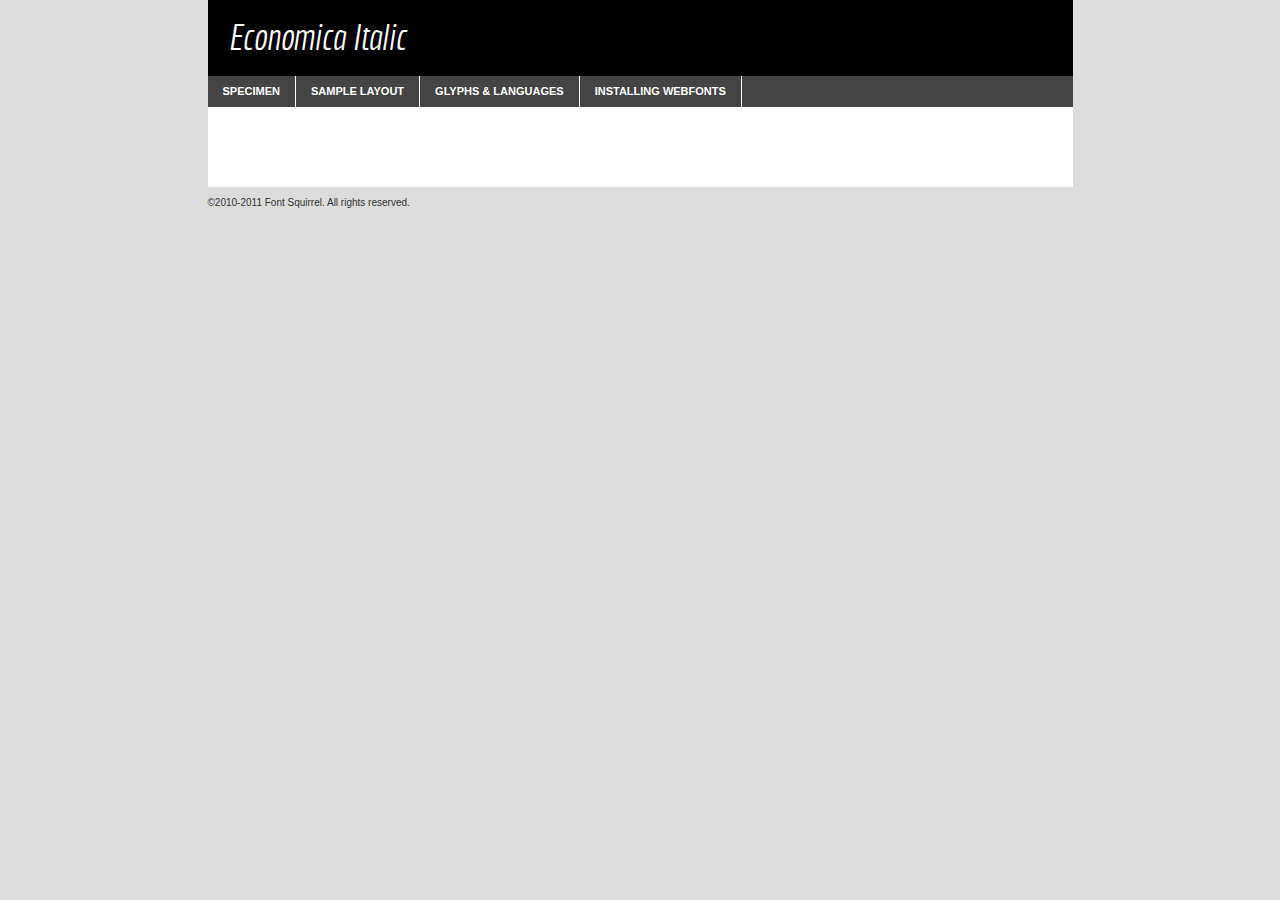
<file: fonts/economica-italic-demo.html>
<!DOCTYPE html PUBLIC "-//W3C//DTD XHTML 1.0 Transitional//EN"
	"http://www.w3.org/TR/xhtml1/DTD/xhtml1-transitional.dtd">

<html xmlns="http://www.w3.org/1999/xhtml" xml:lang="en" lang="en">
<head>
	<meta http-equiv="Content-Type" content="text/html; charset=utf-8" />
	<script src="http://ajax.googleapis.com/ajax/libs/jquery/1.7.2/jquery.min.js" type="text/javascript" charset="utf-8"></script>
	<script src="specimen_files/easytabs.js" type="text/javascript" charset="utf-8"></script>
	<link rel="stylesheet" href="specimen_files/specimen_stylesheet.css" type="text/css" charset="utf-8" />
	<link rel="stylesheet" href="stylesheet.css" type="text/css" charset="utf-8" />

	<style type="text/css">
					body{
				font-family: 'economicaitalic';
							}
		</style>

	<title>Economica Italic Specimen</title>
	
	
	<script type="text/javascript" charset="utf-8">
		$(document).ready(function() {
			$('#container').easyTabs({defaultContent:1});
		});
	</script>
</head>

<body>
<div id="container">
	<div id="header">
		Economica Italic	</div>
	<ul class="tabs">
		<li><a href="#specimen">Specimen</a></li>
		<li><a href="#layout">Sample Layout</a></li>
				<li><a href="#glyphs">Glyphs &amp; Languages</a></li>
		<li><a href="#installing">Installing Webfonts</a></li>
		
	</ul>
	
	<div id="main_content">

		
			<div id="specimen">
		
				<div class="section">
					<div class="grid12 firstcol">
						<div class="huge">AaBb</div>
					</div>
				</div>
		
				<div class="section">
					<div class="glyph_range">A&#x200B;B&#x200b;C&#x200b;D&#x200b;E&#x200b;F&#x200b;G&#x200b;H&#x200b;I&#x200b;J&#x200b;K&#x200b;L&#x200b;M&#x200b;N&#x200b;O&#x200b;P&#x200b;Q&#x200b;R&#x200b;S&#x200b;T&#x200b;U&#x200b;V&#x200b;W&#x200b;X&#x200b;Y&#x200b;Z&#x200b;a&#x200b;b&#x200b;c&#x200b;d&#x200b;e&#x200b;f&#x200b;g&#x200b;h&#x200b;i&#x200b;j&#x200b;k&#x200b;l&#x200b;m&#x200b;n&#x200b;o&#x200b;p&#x200b;q&#x200b;r&#x200b;s&#x200b;t&#x200b;u&#x200b;v&#x200b;w&#x200b;x&#x200b;y&#x200b;z&#x200b;1&#x200b;2&#x200b;3&#x200b;4&#x200b;5&#x200b;6&#x200b;7&#x200b;8&#x200b;9&#x200b;0&#x200b;&amp;&#x200b;.&#x200b;,&#x200b;?&#x200b;!&#x200b;&#64;&#x200b;(&#x200b;)&#x200b;#&#x200b;$&#x200b;%&#x200b;*&#x200b;+&#x200b;-&#x200b;=&#x200b;:&#x200b;;</div>
				</div>
				<div class="section">
					<div class="grid12 firstcol">
						<table class="sample_table">
							<tr><td>10</td><td class="size10">abcdefghijklmnopqrstuvwxyzABCDEFGHIJKLMNOPQRSTUVWXYZ0123456789abcdefghijklmnopqrstuvwxyzABCDEFGHIJKLMNOPQRSTUVWXYZ0123456789abcdefghijklmnopqrstuvwxyzABCDEFGHIJKLMNOPQRSTUVWXYZ</td></tr>
							<tr><td>11</td><td class="size11">abcdefghijklmnopqrstuvwxyzABCDEFGHIJKLMNOPQRSTUVWXYZ0123456789abcdefghijklmnopqrstuvwxyzABCDEFGHIJKLMNOPQRSTUVWXYZ0123456789abcdefghijklmnopqrstuvwxyzABCDEFGHIJKLMNOPQRSTUVWXYZ</td></tr>
							<tr><td>12</td><td class="size12">abcdefghijklmnopqrstuvwxyzABCDEFGHIJKLMNOPQRSTUVWXYZ0123456789abcdefghijklmnopqrstuvwxyzABCDEFGHIJKLMNOPQRSTUVWXYZ0123456789abcdefghijklmnopqrstuvwxyzABCDEFGHIJKLMNOPQRSTUVWXYZ</td></tr>
							<tr><td>13</td><td class="size13">abcdefghijklmnopqrstuvwxyzABCDEFGHIJKLMNOPQRSTUVWXYZ0123456789abcdefghijklmnopqrstuvwxyzABCDEFGHIJKLMNOPQRSTUVWXYZ0123456789abcdefghijklmnopqrstuvwxyzABCDEFGHIJKLMNOPQRSTUVWXYZ</td></tr>
							<tr><td>14</td><td class="size14">abcdefghijklmnopqrstuvwxyzABCDEFGHIJKLMNOPQRSTUVWXYZ0123456789abcdefghijklmnopqrstuvwxyzABCDEFGHIJKLMNOPQRSTUVWXYZ0123456789abcdefghijklmnopqrstuvwxyzABCDEFGHIJKLMNOPQRSTUVWXYZ</td></tr>
							<tr><td>16</td><td class="size16">abcdefghijklmnopqrstuvwxyzABCDEFGHIJKLMNOPQRSTUVWXYZ0123456789abcdefghijklmnopqrstuvwxyzABCDEFGHIJKLMNOPQRSTUVWXYZ</td></tr>
							<tr><td>18</td><td class="size18">abcdefghijklmnopqrstuvwxyzABCDEFGHIJKLMNOPQRSTUVWXYZ0123456789abcdefghijklmnopqrstuvwxyzABCDEFGHIJKLMNOPQRSTUVWXYZ</td></tr>
							<tr><td>20</td><td class="size20">abcdefghijklmnopqrstuvwxyzABCDEFGHIJKLMNOPQRSTUVWXYZ0123456789abcdefghijklmnopqrstuvwxyzABCDEFGHIJKLMNOPQRSTUVWXYZ</td></tr>
							<tr><td>24</td><td class="size24">abcdefghijklmnopqrstuvwxyzABCDEFGHIJKLMNOPQRSTUVWXYZ0123456789abcdefghijklmnopqrstuvwxyzABCDEFGHIJKLMNOPQRSTUVWXYZ</td></tr>
							<tr><td>30</td><td class="size30">abcdefghijklmnopqrstuvwxyzABCDEFGHIJKLMNOPQRSTUVWXYZ0123456789abcdefghijklmnopqrstuvwxyzABCDEFGHIJKLMNOPQRSTUVWXYZ</td></tr>
							<tr><td>36</td><td class="size36">abcdefghijklmnopqrstuvwxyzABCDEFGHIJKLMNOPQRSTUVWXYZ0123456789abcdefghijklmnopqrstuvwxyzABCDEFGHIJKLMNOPQRSTUVWXYZ</td></tr>
							<tr><td>48</td><td class="size48">abcdefghijklmnopqrstuvwxyzABCDEFGHIJKLMNOPQRSTUVWXYZ0123456789abcdefghijklmnopqrstuvwxyzABCDEFGHIJKLMNOPQRSTUVWXYZ</td></tr>
							<tr><td>60</td><td class="size60">abcdefghijklmnopqrstuvwxyzABCDEFGHIJKLMNOPQRSTUVWXYZ0123456789abcdefghijklmnopqrstuvwxyzABCDEFGHIJKLMNOPQRSTUVWXYZ</td></tr>
							<tr><td>72</td><td class="size72">abcdefghijklmnopqrstuvwxyzABCDEFGHIJKLMNOPQRSTUVWXYZ0123456789abcdefghijklmnopqrstuvwxyzABCDEFGHIJKLMNOPQRSTUVWXYZ</td></tr>
							<tr><td>90</td><td class="size90">abcdefghijklmnopqrstuvwxyzABCDEFGHIJKLMNOPQRSTUVWXYZ0123456789abcdefghijklmnopqrstuvwxyzABCDEFGHIJKLMNOPQRSTUVWXYZ</td></tr>
						</table>
				
					</div>
			
				</div>
		
		
		
								<div class="section" id="bodycomparison">


										<div id="xheight">
				<div class="fontbody">&#xE000;&#xE000;&#xE000;&#xE000;&#xE000;&#xE000;&#xE000;&#xE000;&#xE000;&#xE000;&#xE000;&#xE000;&#xE000;&#xE000;&#xE000;&#xE000;&#xE000;&#xE000;&#xE000;&#xE000;&#xE000;&#xE000;&#xE000;&#xE000;&#xE000;&#xE000;&#xE000;&#xE000;&#xE000;&#xE000;&#xE000;&#xE000;&#xE000;&#xE000;&#xE000;&#xE000;&#xE000;&#xE000;&#xE000;&#xE000;&#xE000;&#xE000;&#xE000;&#xE000;&#xE000;&#xE000;&#xE000;&#xE000;&#xE000;&#xE000;&#xE000;&#xE000;&#xE000;&#xE000;&#xE000;&#xE000;&#xE000;&#xE000;&#xE000;&#xE000;&#xE000;&#xE000;&#xE000;&#xE000;&#xE000;&#xE000;&#xE000;&#xE000;&#xE000;&#xE000;&#xE000;&#xE000;&#xE000;&#xE000;&#xE000;&#xE000;&#xE000;&#xE000;&#xE000;&#xE000;&#xE000;&#xE000;&#xE000;&#xE000;&#xE000;&#xE000;&#xE000;&#xE000;&#xE000;&#xE000;&#xE000;&#xE000;&#xE000;&#xE000;&#xE000;&#xE000;&#xE000;&#xE000;&#xE000;body</div><div class="arialbody">body</div><div class="verdanabody">body</div><div class="georgiabody">body</div></div>
										<div class="fontbody" style="z-index:1">
											body<span>Economica Italic</span>
										</div>
										<div class="arialbody" style="z-index:1">
											body<span>Arial</span>
										</div>
										<div class="verdanabody" style="z-index:1">
											body<span>Verdana</span>
										</div>
										<div class="georgiabody" style="z-index:1">
											body<span>Georgia</span>
										</div>



								</div>
		
		
				<div class="section psample psample_row1" id="">
					
					<div class="grid2 firstcol">
						<p class="size10"><span>10.</span>Aenean lacinia bibendum nulla sed consectetur. Fusce dapibus, tellus ac cursus commodo, tortor mauris condimentum nibh, ut fermentum massa justo sit amet risus. Nullam id dolor id nibh ultricies vehicula ut id elit. Cum sociis natoque penatibus et magnis dis parturient montes, nascetur ridiculus mus. Nulla vitae elit libero, a pharetra augue.</p>
			
					</div>
					<div class="grid3">
						<p class="size11"><span>11.</span>Aenean lacinia bibendum nulla sed consectetur. Fusce dapibus, tellus ac cursus commodo, tortor mauris condimentum nibh, ut fermentum massa justo sit amet risus. Nullam id dolor id nibh ultricies vehicula ut id elit. Cum sociis natoque penatibus et magnis dis parturient montes, nascetur ridiculus mus. Nulla vitae elit libero, a pharetra augue.</p>
			
					</div>
					<div class="grid3">
						<p class="size12"><span>12.</span>Aenean lacinia bibendum nulla sed consectetur. Fusce dapibus, tellus ac cursus commodo, tortor mauris condimentum nibh, ut fermentum massa justo sit amet risus. Nullam id dolor id nibh ultricies vehicula ut id elit. Cum sociis natoque penatibus et magnis dis parturient montes, nascetur ridiculus mus. Nulla vitae elit libero, a pharetra augue.</p>
			
					</div>
					<div class="grid4">
						<p class="size13"><span>13.</span>Aenean lacinia bibendum nulla sed consectetur. Fusce dapibus, tellus ac cursus commodo, tortor mauris condimentum nibh, ut fermentum massa justo sit amet risus. Nullam id dolor id nibh ultricies vehicula ut id elit. Cum sociis natoque penatibus et magnis dis parturient montes, nascetur ridiculus mus. Nulla vitae elit libero, a pharetra augue.</p>
			
					</div>
					<div class="white_blend"></div>
					
				</div>
				<div class="section psample psample_row2" id="">
					<div class="grid3 firstcol">
						<p class="size14"><span>14.</span>Aenean lacinia bibendum nulla sed consectetur. Fusce dapibus, tellus ac cursus commodo, tortor mauris condimentum nibh, ut fermentum massa justo sit amet risus. Nullam id dolor id nibh ultricies vehicula ut id elit. Cum sociis natoque penatibus et magnis dis parturient montes, nascetur ridiculus mus. Nulla vitae elit libero, a pharetra augue.</p>
			
					</div>
					<div class="grid4">
						<p class="size16"><span>16.</span>Aenean lacinia bibendum nulla sed consectetur. Fusce dapibus, tellus ac cursus commodo, tortor mauris condimentum nibh, ut fermentum massa justo sit amet risus. Nullam id dolor id nibh ultricies vehicula ut id elit. Cum sociis natoque penatibus et magnis dis parturient montes, nascetur ridiculus mus. Nulla vitae elit libero, a pharetra augue.</p>
			
					</div>
					<div class="grid5">
						<p class="size18"><span>18.</span>Aenean lacinia bibendum nulla sed consectetur. Fusce dapibus, tellus ac cursus commodo, tortor mauris condimentum nibh, ut fermentum massa justo sit amet risus. Nullam id dolor id nibh ultricies vehicula ut id elit. Cum sociis natoque penatibus et magnis dis parturient montes, nascetur ridiculus mus. Nulla vitae elit libero, a pharetra augue.</p>
			
					</div>

					<div class="white_blend"></div>

				</div>
				
				<div class="section psample psample_row3" id="">
					<div class="grid5 firstcol">
						<p class="size20"><span>20.</span>Aenean lacinia bibendum nulla sed consectetur. Fusce dapibus, tellus ac cursus commodo, tortor mauris condimentum nibh, ut fermentum massa justo sit amet risus. Nullam id dolor id nibh ultricies vehicula ut id elit. Cum sociis natoque penatibus et magnis dis parturient montes, nascetur ridiculus mus. Nulla vitae elit libero, a pharetra augue.</p>
					</div>
					<div class="grid7">
						<p class="size24"><span>24.</span>Aenean lacinia bibendum nulla sed consectetur. Fusce dapibus, tellus ac cursus commodo, tortor mauris condimentum nibh, ut fermentum massa justo sit amet risus. Nullam id dolor id nibh ultricies vehicula ut id elit. Cum sociis natoque penatibus et magnis dis parturient montes, nascetur ridiculus mus. Nulla vitae elit libero, a pharetra augue.</p>
					</div>
					
					<div class="white_blend"></div>
					
				</div>
				
				<div class="section psample psample_row4" id="">
					<div class="grid12 firstcol">
						<p class="size30"><span>30.</span>Aenean lacinia bibendum nulla sed consectetur. Fusce dapibus, tellus ac cursus commodo, tortor mauris condimentum nibh, ut fermentum massa justo sit amet risus. Nullam id dolor id nibh ultricies vehicula ut id elit. Cum sociis natoque penatibus et magnis dis parturient montes, nascetur ridiculus mus. Nulla vitae elit libero, a pharetra augue.</p>
					</div>
					<div class="white_blend"></div>
					
				</div>
				
				
				
				<div class="section psample psample_row1 fullreverse">
					<div class="grid2 firstcol">
						<p class="size10"><span>10.</span>Aenean lacinia bibendum nulla sed consectetur. Fusce dapibus, tellus ac cursus commodo, tortor mauris condimentum nibh, ut fermentum massa justo sit amet risus. Nullam id dolor id nibh ultricies vehicula ut id elit. Cum sociis natoque penatibus et magnis dis parturient montes, nascetur ridiculus mus. Nulla vitae elit libero, a pharetra augue.</p>
			
					</div>
					<div class="grid3">
						<p class="size11"><span>11.</span>Aenean lacinia bibendum nulla sed consectetur. Fusce dapibus, tellus ac cursus commodo, tortor mauris condimentum nibh, ut fermentum massa justo sit amet risus. Nullam id dolor id nibh ultricies vehicula ut id elit. Cum sociis natoque penatibus et magnis dis parturient montes, nascetur ridiculus mus. Nulla vitae elit libero, a pharetra augue.</p>
			
					</div>
					<div class="grid3">
						<p class="size12"><span>12.</span>Aenean lacinia bibendum nulla sed consectetur. Fusce dapibus, tellus ac cursus commodo, tortor mauris condimentum nibh, ut fermentum massa justo sit amet risus. Nullam id dolor id nibh ultricies vehicula ut id elit. Cum sociis natoque penatibus et magnis dis parturient montes, nascetur ridiculus mus. Nulla vitae elit libero, a pharetra augue.</p>
			
					</div>
					<div class="grid4">
						<p class="size13"><span>13.</span>Aenean lacinia bibendum nulla sed consectetur. Fusce dapibus, tellus ac cursus commodo, tortor mauris condimentum nibh, ut fermentum massa justo sit amet risus. Nullam id dolor id nibh ultricies vehicula ut id elit. Cum sociis natoque penatibus et magnis dis parturient montes, nascetur ridiculus mus. Nulla vitae elit libero, a pharetra augue.</p>
			
					</div>
					<div class="black_blend"></div>
					
				</div>
				
				<div class="section psample psample_row2 fullreverse">
					<div class="grid3 firstcol">
						<p class="size14"><span>14.</span>Aenean lacinia bibendum nulla sed consectetur. Fusce dapibus, tellus ac cursus commodo, tortor mauris condimentum nibh, ut fermentum massa justo sit amet risus. Nullam id dolor id nibh ultricies vehicula ut id elit. Cum sociis natoque penatibus et magnis dis parturient montes, nascetur ridiculus mus. Nulla vitae elit libero, a pharetra augue.</p>
			
					</div>
					<div class="grid4">
						<p class="size16"><span>16.</span>Aenean lacinia bibendum nulla sed consectetur. Fusce dapibus, tellus ac cursus commodo, tortor mauris condimentum nibh, ut fermentum massa justo sit amet risus. Nullam id dolor id nibh ultricies vehicula ut id elit. Cum sociis natoque penatibus et magnis dis parturient montes, nascetur ridiculus mus. Nulla vitae elit libero, a pharetra augue.</p>
			
					</div>
					<div class="grid5">
						<p class="size18"><span>18.</span>Aenean lacinia bibendum nulla sed consectetur. Fusce dapibus, tellus ac cursus commodo, tortor mauris condimentum nibh, ut fermentum massa justo sit amet risus. Nullam id dolor id nibh ultricies vehicula ut id elit. Cum sociis natoque penatibus et magnis dis parturient montes, nascetur ridiculus mus. Nulla vitae elit libero, a pharetra augue.</p>
			
					</div>
					<div class="black_blend"></div>

				</div>
				
				<div class="section psample fullreverse psample_row3" id="">
					<div class="grid5 firstcol">
						<p class="size20"><span>20.</span>Aenean lacinia bibendum nulla sed consectetur. Fusce dapibus, tellus ac cursus commodo, tortor mauris condimentum nibh, ut fermentum massa justo sit amet risus. Nullam id dolor id nibh ultricies vehicula ut id elit. Cum sociis natoque penatibus et magnis dis parturient montes, nascetur ridiculus mus. Nulla vitae elit libero, a pharetra augue.</p>
					</div>
					<div class="grid7">
						<p class="size24"><span>24.</span>Aenean lacinia bibendum nulla sed consectetur. Fusce dapibus, tellus ac cursus commodo, tortor mauris condimentum nibh, ut fermentum massa justo sit amet risus. Nullam id dolor id nibh ultricies vehicula ut id elit. Cum sociis natoque penatibus et magnis dis parturient montes, nascetur ridiculus mus. Nulla vitae elit libero, a pharetra augue.</p>
					</div>
					
					<div class="black_blend"></div>
					
				</div>
				
				<div class="section psample fullreverse psample_row4" id="" style="border-bottom: 20px #000 solid;">
					<div class="grid12 firstcol">
						<p class="size30"><span>30.</span>Aenean lacinia bibendum nulla sed consectetur. Fusce dapibus, tellus ac cursus commodo, tortor mauris condimentum nibh, ut fermentum massa justo sit amet risus. Nullam id dolor id nibh ultricies vehicula ut id elit. Cum sociis natoque penatibus et magnis dis parturient montes, nascetur ridiculus mus. Nulla vitae elit libero, a pharetra augue.</p>
					</div>
					<div class="black_blend"></div>
					
				</div>
				
				
				
				
			</div>
			
			<div id="layout">
				
				<div class="section">
					
					<div class="grid12 firstcol">
						<h1>Lorem Ipsum Dolor</h1>
						<h2>Etiam porta sem malesuada magna mollis euismod</h2>
						
						<p class="byline">By <a href="#link">Aenean Lacinia</a></p>
					</div>
				</div>
				<div class="section">
					<div class="grid8 firstcol">
						<p class="large">Donec sed odio dui. Morbi leo risus, porta ac consectetur ac, vestibulum at eros. Fusce dapibus, tellus ac cursus commodo, tortor mauris condimentum nibh, ut fermentum massa justo sit amet risus. </p>

						
						<h3>Pellentesque ornare sem</h3>

						<p>Maecenas sed diam eget risus varius blandit sit amet non magna. Maecenas faucibus mollis interdum. Donec ullamcorper nulla non metus auctor fringilla. Nullam id dolor id nibh ultricies vehicula ut id elit. Nullam id dolor id nibh ultricies vehicula ut id elit. </p>

						<p>Aenean eu leo quam. Pellentesque ornare sem lacinia quam venenatis vestibulum. Lorem ipsum dolor sit amet, consectetur adipiscing elit. Cum sociis natoque penatibus et magnis dis parturient montes, nascetur ridiculus mus. </p>

						<p>Nulla vitae elit libero, a pharetra augue. Praesent commodo cursus magna, vel scelerisque nisl consectetur et. Aenean lacinia bibendum nulla sed consectetur. </p>

						<p>Nullam quis risus eget urna mollis ornare vel eu leo. Nullam quis risus eget urna mollis ornare vel eu leo. Maecenas sed diam eget risus varius blandit sit amet non magna. Donec ullamcorper nulla non metus auctor fringilla. </p>

						<h3>Cras mattis consectetur</h3>

						<p>Aenean eu leo quam. Pellentesque ornare sem lacinia quam venenatis vestibulum. Aenean lacinia bibendum nulla sed consectetur. Integer posuere erat a ante venenatis dapibus posuere velit aliquet. Cras mattis consectetur purus sit amet fermentum. </p>

						<p>Nullam id dolor id nibh ultricies vehicula ut id elit. Nullam quis risus eget urna mollis ornare vel eu leo. Cras mattis consectetur purus sit amet fermentum.</p>
					</div>
					
					<div class="grid4 sidebar">
						
						<div class="box reverse">
							<p class="last">Nullam quis risus eget urna mollis ornare vel eu leo. Donec ullamcorper nulla non metus auctor fringilla. Cras mattis consectetur purus sit amet fermentum. Sed posuere consectetur est at lobortis. Lorem ipsum dolor sit amet, consectetur adipiscing elit. </p>
						</div>
						
						<p class="caption">Maecenas sed diam eget risus varius.</p>

						<p>Vestibulum id ligula porta felis euismod semper. Integer posuere erat a ante venenatis dapibus posuere velit aliquet. Vestibulum id ligula porta felis euismod semper. Sed posuere consectetur est at lobortis. Maecenas sed diam eget risus varius blandit sit amet non magna. Fusce dapibus, tellus ac cursus commodo, tortor mauris condimentum nibh, ut fermentum massa justo sit amet risus. </p>

					

						<p>Duis mollis, est non commodo luctus, nisi erat porttitor ligula, eget lacinia odio sem nec elit. Aenean lacinia bibendum nulla sed consectetur. Vivamus sagittis lacus vel augue laoreet rutrum faucibus dolor auctor. Aenean lacinia bibendum nulla sed consectetur. Nullam quis risus eget urna mollis ornare vel eu leo. </p>

						<p>Praesent commodo cursus magna, vel scelerisque nisl consectetur et. Donec ullamcorper nulla non metus auctor fringilla. Maecenas faucibus mollis interdum. Fusce dapibus, tellus ac cursus commodo, tortor mauris condimentum nibh, ut fermentum massa justo sit amet risus. </p>

					</div>
				</div>
				
			</div>


			



		<div id="glyphs">
			<div class="section">
				<div class="grid12 firstcol">
			
				<h1>Language Support</h1>
				<p>The subset of Economica Italic in this kit supports the following languages:<br />
			
					Albanian, Danish, Dutch, English, Faroese, French, German, Icelandic, Italian, Malagasy, Norwegian, Portuguese, Spanish, Swedish				</p>
				<h1>Glyph Chart</h1>
				<p>The subset of Economica Italic in this kit includes all the glyphs listed below. Unicode entities are included above each glyph to help you insert individual characters into your layout.</p>
				<div id="glyph_chart">
			
																														 <div><p>&amp;#13;</p>&#13;</div>
																				 <div><p>&amp;#32;</p>&#32;</div>
																				 <div><p>&amp;#33;</p>&#33;</div>
																				 <div><p>&amp;#34;</p>&#34;</div>
																				 <div><p>&amp;#35;</p>&#35;</div>
																				 <div><p>&amp;#36;</p>&#36;</div>
																				 <div><p>&amp;#37;</p>&#37;</div>
																				 <div><p>&amp;#38;</p>&#38;</div>
																				 <div><p>&amp;#39;</p>&#39;</div>
																				 <div><p>&amp;#40;</p>&#40;</div>
																				 <div><p>&amp;#41;</p>&#41;</div>
																				 <div><p>&amp;#42;</p>&#42;</div>
																				 <div><p>&amp;#43;</p>&#43;</div>
																				 <div><p>&amp;#44;</p>&#44;</div>
																				 <div><p>&amp;#45;</p>&#45;</div>
																				 <div><p>&amp;#46;</p>&#46;</div>
																				 <div><p>&amp;#47;</p>&#47;</div>
																				 <div><p>&amp;#48;</p>&#48;</div>
																				 <div><p>&amp;#49;</p>&#49;</div>
																				 <div><p>&amp;#50;</p>&#50;</div>
																				 <div><p>&amp;#51;</p>&#51;</div>
																				 <div><p>&amp;#52;</p>&#52;</div>
																				 <div><p>&amp;#53;</p>&#53;</div>
																				 <div><p>&amp;#54;</p>&#54;</div>
																				 <div><p>&amp;#55;</p>&#55;</div>
																				 <div><p>&amp;#56;</p>&#56;</div>
																				 <div><p>&amp;#57;</p>&#57;</div>
																				 <div><p>&amp;#58;</p>&#58;</div>
																				 <div><p>&amp;#59;</p>&#59;</div>
																				 <div><p>&amp;#60;</p>&#60;</div>
																				 <div><p>&amp;#61;</p>&#61;</div>
																				 <div><p>&amp;#62;</p>&#62;</div>
																				 <div><p>&amp;#63;</p>&#63;</div>
																				 <div><p>&amp;#64;</p>&#64;</div>
																				 <div><p>&amp;#65;</p>&#65;</div>
																				 <div><p>&amp;#66;</p>&#66;</div>
																				 <div><p>&amp;#67;</p>&#67;</div>
																				 <div><p>&amp;#68;</p>&#68;</div>
																				 <div><p>&amp;#69;</p>&#69;</div>
																				 <div><p>&amp;#70;</p>&#70;</div>
																				 <div><p>&amp;#71;</p>&#71;</div>
																				 <div><p>&amp;#72;</p>&#72;</div>
																				 <div><p>&amp;#73;</p>&#73;</div>
																				 <div><p>&amp;#74;</p>&#74;</div>
																				 <div><p>&amp;#75;</p>&#75;</div>
																				 <div><p>&amp;#76;</p>&#76;</div>
																				 <div><p>&amp;#77;</p>&#77;</div>
																				 <div><p>&amp;#78;</p>&#78;</div>
																				 <div><p>&amp;#79;</p>&#79;</div>
																				 <div><p>&amp;#80;</p>&#80;</div>
																				 <div><p>&amp;#81;</p>&#81;</div>
																				 <div><p>&amp;#82;</p>&#82;</div>
																				 <div><p>&amp;#83;</p>&#83;</div>
																				 <div><p>&amp;#84;</p>&#84;</div>
																				 <div><p>&amp;#85;</p>&#85;</div>
																				 <div><p>&amp;#86;</p>&#86;</div>
																				 <div><p>&amp;#87;</p>&#87;</div>
																				 <div><p>&amp;#88;</p>&#88;</div>
																				 <div><p>&amp;#89;</p>&#89;</div>
																				 <div><p>&amp;#90;</p>&#90;</div>
																				 <div><p>&amp;#91;</p>&#91;</div>
																				 <div><p>&amp;#92;</p>&#92;</div>
																				 <div><p>&amp;#93;</p>&#93;</div>
																				 <div><p>&amp;#94;</p>&#94;</div>
																				 <div><p>&amp;#95;</p>&#95;</div>
																				 <div><p>&amp;#96;</p>&#96;</div>
																				 <div><p>&amp;#97;</p>&#97;</div>
																				 <div><p>&amp;#98;</p>&#98;</div>
																				 <div><p>&amp;#99;</p>&#99;</div>
																				 <div><p>&amp;#100;</p>&#100;</div>
																				 <div><p>&amp;#101;</p>&#101;</div>
																				 <div><p>&amp;#102;</p>&#102;</div>
																				 <div><p>&amp;#103;</p>&#103;</div>
																				 <div><p>&amp;#104;</p>&#104;</div>
																				 <div><p>&amp;#105;</p>&#105;</div>
																				 <div><p>&amp;#106;</p>&#106;</div>
																				 <div><p>&amp;#107;</p>&#107;</div>
																				 <div><p>&amp;#108;</p>&#108;</div>
																				 <div><p>&amp;#109;</p>&#109;</div>
																				 <div><p>&amp;#110;</p>&#110;</div>
																				 <div><p>&amp;#111;</p>&#111;</div>
																				 <div><p>&amp;#112;</p>&#112;</div>
																				 <div><p>&amp;#113;</p>&#113;</div>
																				 <div><p>&amp;#114;</p>&#114;</div>
																				 <div><p>&amp;#115;</p>&#115;</div>
																				 <div><p>&amp;#116;</p>&#116;</div>
																				 <div><p>&amp;#117;</p>&#117;</div>
																				 <div><p>&amp;#118;</p>&#118;</div>
																				 <div><p>&amp;#119;</p>&#119;</div>
																				 <div><p>&amp;#120;</p>&#120;</div>
																				 <div><p>&amp;#121;</p>&#121;</div>
																				 <div><p>&amp;#122;</p>&#122;</div>
																				 <div><p>&amp;#123;</p>&#123;</div>
																				 <div><p>&amp;#124;</p>&#124;</div>
																				 <div><p>&amp;#125;</p>&#125;</div>
																				 <div><p>&amp;#126;</p>&#126;</div>
																				 <div><p>&amp;#160;</p>&#160;</div>
																				 <div><p>&amp;#161;</p>&#161;</div>
																				 <div><p>&amp;#162;</p>&#162;</div>
																				 <div><p>&amp;#163;</p>&#163;</div>
																				 <div><p>&amp;#164;</p>&#164;</div>
																				 <div><p>&amp;#165;</p>&#165;</div>
																				 <div><p>&amp;#166;</p>&#166;</div>
																				 <div><p>&amp;#167;</p>&#167;</div>
																				 <div><p>&amp;#168;</p>&#168;</div>
																				 <div><p>&amp;#169;</p>&#169;</div>
																				 <div><p>&amp;#170;</p>&#170;</div>
																				 <div><p>&amp;#171;</p>&#171;</div>
																				 <div><p>&amp;#172;</p>&#172;</div>
																				 <div><p>&amp;#173;</p>&#173;</div>
																				 <div><p>&amp;#174;</p>&#174;</div>
																				 <div><p>&amp;#175;</p>&#175;</div>
																				 <div><p>&amp;#176;</p>&#176;</div>
																				 <div><p>&amp;#177;</p>&#177;</div>
																				 <div><p>&amp;#178;</p>&#178;</div>
																				 <div><p>&amp;#179;</p>&#179;</div>
																				 <div><p>&amp;#180;</p>&#180;</div>
																				 <div><p>&amp;#181;</p>&#181;</div>
																				 <div><p>&amp;#182;</p>&#182;</div>
																				 <div><p>&amp;#183;</p>&#183;</div>
																				 <div><p>&amp;#184;</p>&#184;</div>
																				 <div><p>&amp;#185;</p>&#185;</div>
																				 <div><p>&amp;#186;</p>&#186;</div>
																				 <div><p>&amp;#187;</p>&#187;</div>
																				 <div><p>&amp;#188;</p>&#188;</div>
																				 <div><p>&amp;#189;</p>&#189;</div>
																				 <div><p>&amp;#190;</p>&#190;</div>
																				 <div><p>&amp;#191;</p>&#191;</div>
																				 <div><p>&amp;#192;</p>&#192;</div>
																				 <div><p>&amp;#193;</p>&#193;</div>
																				 <div><p>&amp;#194;</p>&#194;</div>
																				 <div><p>&amp;#195;</p>&#195;</div>
																				 <div><p>&amp;#196;</p>&#196;</div>
																				 <div><p>&amp;#197;</p>&#197;</div>
																				 <div><p>&amp;#198;</p>&#198;</div>
																				 <div><p>&amp;#199;</p>&#199;</div>
																				 <div><p>&amp;#200;</p>&#200;</div>
																				 <div><p>&amp;#201;</p>&#201;</div>
																				 <div><p>&amp;#202;</p>&#202;</div>
																				 <div><p>&amp;#203;</p>&#203;</div>
																				 <div><p>&amp;#204;</p>&#204;</div>
																				 <div><p>&amp;#205;</p>&#205;</div>
																				 <div><p>&amp;#206;</p>&#206;</div>
																				 <div><p>&amp;#207;</p>&#207;</div>
																				 <div><p>&amp;#208;</p>&#208;</div>
																				 <div><p>&amp;#209;</p>&#209;</div>
																				 <div><p>&amp;#210;</p>&#210;</div>
																				 <div><p>&amp;#211;</p>&#211;</div>
																				 <div><p>&amp;#212;</p>&#212;</div>
																				 <div><p>&amp;#213;</p>&#213;</div>
																				 <div><p>&amp;#214;</p>&#214;</div>
																				 <div><p>&amp;#215;</p>&#215;</div>
																				 <div><p>&amp;#216;</p>&#216;</div>
																				 <div><p>&amp;#217;</p>&#217;</div>
																				 <div><p>&amp;#218;</p>&#218;</div>
																				 <div><p>&amp;#219;</p>&#219;</div>
																				 <div><p>&amp;#220;</p>&#220;</div>
																				 <div><p>&amp;#221;</p>&#221;</div>
																				 <div><p>&amp;#222;</p>&#222;</div>
																				 <div><p>&amp;#223;</p>&#223;</div>
																				 <div><p>&amp;#224;</p>&#224;</div>
																				 <div><p>&amp;#225;</p>&#225;</div>
																				 <div><p>&amp;#226;</p>&#226;</div>
																				 <div><p>&amp;#227;</p>&#227;</div>
																				 <div><p>&amp;#228;</p>&#228;</div>
																				 <div><p>&amp;#229;</p>&#229;</div>
																				 <div><p>&amp;#230;</p>&#230;</div>
																				 <div><p>&amp;#231;</p>&#231;</div>
																				 <div><p>&amp;#232;</p>&#232;</div>
																				 <div><p>&amp;#233;</p>&#233;</div>
																				 <div><p>&amp;#234;</p>&#234;</div>
																				 <div><p>&amp;#235;</p>&#235;</div>
																				 <div><p>&amp;#236;</p>&#236;</div>
																				 <div><p>&amp;#237;</p>&#237;</div>
																				 <div><p>&amp;#238;</p>&#238;</div>
																				 <div><p>&amp;#239;</p>&#239;</div>
																				 <div><p>&amp;#240;</p>&#240;</div>
																				 <div><p>&amp;#241;</p>&#241;</div>
																				 <div><p>&amp;#242;</p>&#242;</div>
																				 <div><p>&amp;#243;</p>&#243;</div>
																				 <div><p>&amp;#244;</p>&#244;</div>
																				 <div><p>&amp;#245;</p>&#245;</div>
																				 <div><p>&amp;#246;</p>&#246;</div>
																				 <div><p>&amp;#247;</p>&#247;</div>
																				 <div><p>&amp;#248;</p>&#248;</div>
																				 <div><p>&amp;#249;</p>&#249;</div>
																				 <div><p>&amp;#250;</p>&#250;</div>
																				 <div><p>&amp;#251;</p>&#251;</div>
																				 <div><p>&amp;#252;</p>&#252;</div>
																				 <div><p>&amp;#253;</p>&#253;</div>
																				 <div><p>&amp;#254;</p>&#254;</div>
																				 <div><p>&amp;#255;</p>&#255;</div>
																				 <div><p>&amp;#338;</p>&#338;</div>
																				 <div><p>&amp;#339;</p>&#339;</div>
																				 <div><p>&amp;#376;</p>&#376;</div>
																				 <div><p>&amp;#710;</p>&#710;</div>
																				 <div><p>&amp;#732;</p>&#732;</div>
																				 <div><p>&amp;#8192;</p>&#8192;</div>
																				 <div><p>&amp;#8193;</p>&#8193;</div>
																				 <div><p>&amp;#8194;</p>&#8194;</div>
																				 <div><p>&amp;#8195;</p>&#8195;</div>
																				 <div><p>&amp;#8196;</p>&#8196;</div>
																				 <div><p>&amp;#8197;</p>&#8197;</div>
																				 <div><p>&amp;#8198;</p>&#8198;</div>
																				 <div><p>&amp;#8199;</p>&#8199;</div>
																				 <div><p>&amp;#8200;</p>&#8200;</div>
																				 <div><p>&amp;#8201;</p>&#8201;</div>
																				 <div><p>&amp;#8202;</p>&#8202;</div>
																				 <div><p>&amp;#8208;</p>&#8208;</div>
																				 <div><p>&amp;#8209;</p>&#8209;</div>
																				 <div><p>&amp;#8210;</p>&#8210;</div>
																				 <div><p>&amp;#8211;</p>&#8211;</div>
																				 <div><p>&amp;#8212;</p>&#8212;</div>
																				 <div><p>&amp;#8216;</p>&#8216;</div>
																				 <div><p>&amp;#8217;</p>&#8217;</div>
																				 <div><p>&amp;#8218;</p>&#8218;</div>
																				 <div><p>&amp;#8220;</p>&#8220;</div>
																				 <div><p>&amp;#8221;</p>&#8221;</div>
																				 <div><p>&amp;#8222;</p>&#8222;</div>
																				 <div><p>&amp;#8226;</p>&#8226;</div>
																				 <div><p>&amp;#8230;</p>&#8230;</div>
																				 <div><p>&amp;#8239;</p>&#8239;</div>
																				 <div><p>&amp;#8249;</p>&#8249;</div>
																				 <div><p>&amp;#8250;</p>&#8250;</div>
																				 <div><p>&amp;#8287;</p>&#8287;</div>
																				 <div><p>&amp;#8364;</p>&#8364;</div>
																				 <div><p>&amp;#8482;</p>&#8482;</div>
																				 <div><p>&amp;#57344;</p>&#57344;</div>
																				 <div><p>&amp;#64257;</p>&#64257;</div>
																				 <div><p>&amp;#64258;</p>&#64258;</div>
																				 <div><p>&amp;#64259;</p>&#64259;</div>
																				 <div><p>&amp;#64260;</p>&#64260;</div>
																												</div>	
				</div>
		
		
			</div>
		</div>
		
		
		<div id="specs">
			
		</div>
	
		<div id="installing">
			<div class="section">
				<div class="grid7 firstcol">
					<h1>Installing Webfonts</h1>
					
					<p>Webfonts are supported by all major browser platforms but not all in the same way. There are currently four different font formats that must be included in order to target all browsers. This includes TTF, WOFF, EOT and SVG.</p>
					
					<h2>1. Upload your webfonts</h2>
					<p>You must upload your webfont kit to your website. They should be in or near the same directory as your CSS files.</p>
					
					<h2>2. Include the webfont stylesheet</h2>
					<p>A special CSS @font-face declaration helps the various browsers select the appropriate font it needs without causing you a bunch of headaches. Learn more about this syntax by reading the <a href="http://www.fontspring.com/blog/further-hardening-of-the-bulletproof-syntax">Fontspring blog post</a> about it. The code for it is as follows:</p>


<code>
@font-face{ 
	font-family: 'MyWebFont';
	src: url('WebFont.eot');
	src: url('WebFont.eot?#iefix') format('embedded-opentype'),
	     url('WebFont.woff') format('woff'),
	     url('WebFont.ttf') format('truetype'),
	     url('WebFont.svg#webfont') format('svg');
}
</code>

	<p>We've already gone ahead and generated the code for you. All you have to do is link to the stylesheet in your HTML, like this:</p>
	<code>&lt;link rel=&quot;stylesheet&quot; href=&quot;stylesheet.css&quot; type=&quot;text/css&quot; charset=&quot;utf-8&quot; /&gt;</code>

					<h2>3. Modify your own stylesheet</h2>
					<p>To take advantage of your new fonts, you must tell your stylesheet to use them. Look at the original @font-face declaration above and find the property called "font-family." The name linked there will be what you use to reference the font. Prepend that webfont name to the font stack in the "font-family" property, inside the selector you want to change. For example:</p>
<code>p { font-family: 'WebFont', Arial, sans-serif; }</code>

<h2>4. Test</h2>
<p>Getting webfonts to work cross-browser <em>can</em> be tricky. Use the information in the sidebar to help you if you find that fonts aren't loading in a particular browser.</p>
				</div>
				
				<div class="grid5 sidebar">
					<div class="box">
						<h2>Troubleshooting<br />Font-Face Problems</h2>
						<p>Having trouble getting your webfonts to load in your new website? Here are some tips to sort out what might be the problem.</p>

						<h3>Fonts not showing in any browser</h3>

						<p>This sounds like you need to work on the plumbing. You either did not upload the fonts to the correct directory, or you did not link the fonts properly in the CSS. If you've confirmed that all this is correct and you still have a problem, take a look at your .htaccess file and see if requests are getting intercepted.</p>

						<h3>Fonts not loading in iPhone or iPad</h3>

						<p>The most common problem here is that you are serving the fonts from an IIS server. IIS refuses to serve files that have unknown MIME types. If that is the case, you must set the MIME type for SVG to "image/svg+xml" in the server settings. Follow these instructions from Microsoft if you need help.</p>

						<h3>Fonts not loading in Firefox</h3>

						<p>The primary reason for this failure? You are still using a version Firefox older than 3.5. So upgrade already! If that isn't it, then you are very likely serving fonts from a different domain. Firefox requires that all font assets be served from the same domain. Lastly it is possible that you need to add WOFF to your list of MIME types (if you are serving via IIS.)</p>

						<h3>Fonts not loading in IE</h3>

						<p>Are you looking at Internet Explorer on an actual Windows machine or are you cheating by using a service like Adobe BrowserLab? Many of these screenshot services do not render @font-face for IE. Best to test it on a real machine.</p>

						<h3>Fonts not loading in IE9</h3>

						<p>IE9, like Firefox, requires that fonts be served from the same domain as the website. Make sure that is the case.</p>
					</div>
				</div>
			</div>
			
		</div>
	
	</div>
	<div id="footer">
		<p>&copy;2010-2011 Font Squirrel. All rights reserved.</p>
	</div>
</div>
</body>
</html>
</file>
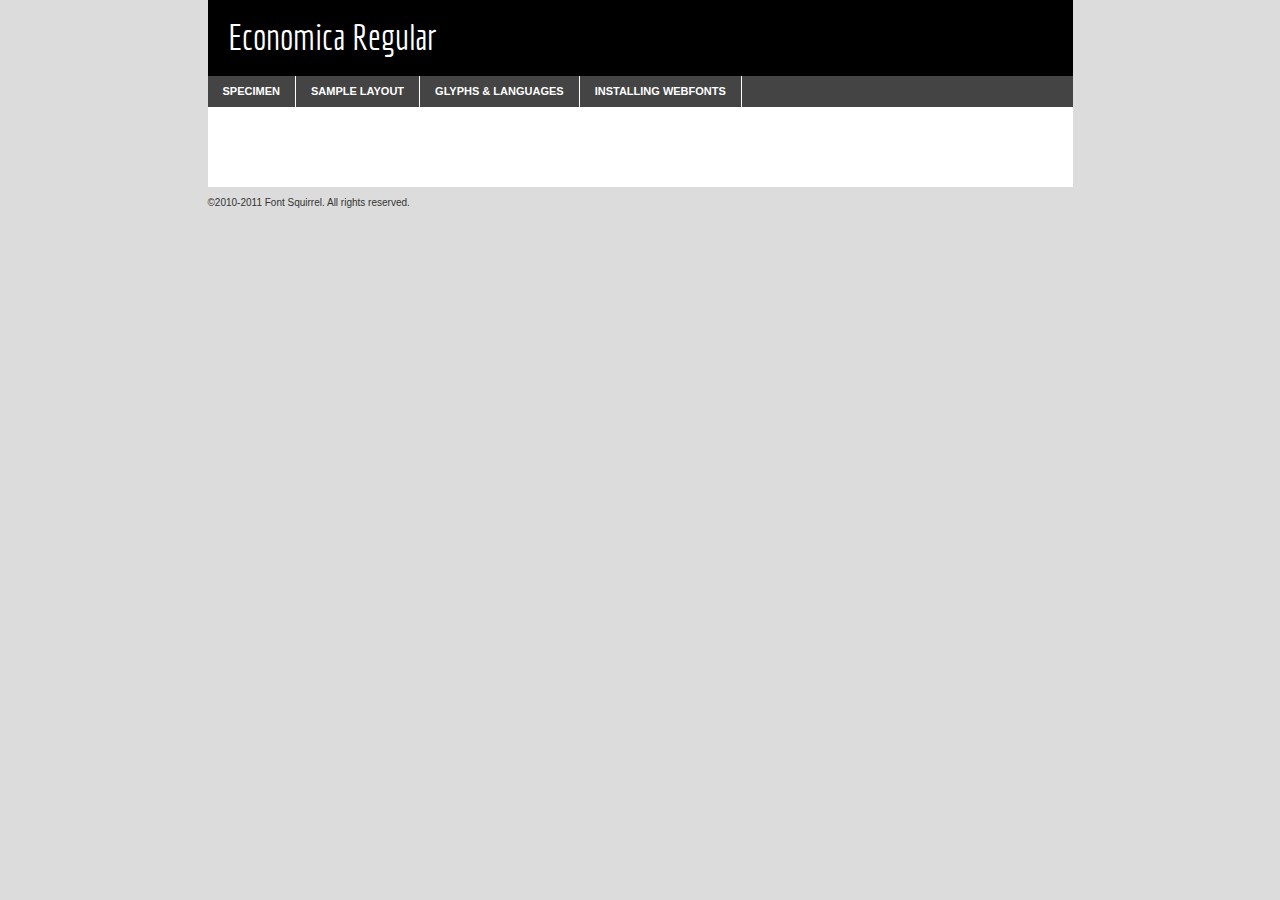
<file: fonts/economica-regular-demo.html>
<!DOCTYPE html PUBLIC "-//W3C//DTD XHTML 1.0 Transitional//EN"
	"http://www.w3.org/TR/xhtml1/DTD/xhtml1-transitional.dtd">

<html xmlns="http://www.w3.org/1999/xhtml" xml:lang="en" lang="en">
<head>
	<meta http-equiv="Content-Type" content="text/html; charset=utf-8" />
	<script src="http://ajax.googleapis.com/ajax/libs/jquery/1.7.2/jquery.min.js" type="text/javascript" charset="utf-8"></script>
	<script src="specimen_files/easytabs.js" type="text/javascript" charset="utf-8"></script>
	<link rel="stylesheet" href="specimen_files/specimen_stylesheet.css" type="text/css" charset="utf-8" />
	<link rel="stylesheet" href="stylesheet.css" type="text/css" charset="utf-8" />

	<style type="text/css">
					body{
				font-family: 'economicaregular';
							}
		</style>

	<title>Economica Regular Specimen</title>
	
	
	<script type="text/javascript" charset="utf-8">
		$(document).ready(function() {
			$('#container').easyTabs({defaultContent:1});
		});
	</script>
</head>

<body>
<div id="container">
	<div id="header">
		Economica Regular	</div>
	<ul class="tabs">
		<li><a href="#specimen">Specimen</a></li>
		<li><a href="#layout">Sample Layout</a></li>
				<li><a href="#glyphs">Glyphs &amp; Languages</a></li>
		<li><a href="#installing">Installing Webfonts</a></li>
		
	</ul>
	
	<div id="main_content">

		
			<div id="specimen">
		
				<div class="section">
					<div class="grid12 firstcol">
						<div class="huge">AaBb</div>
					</div>
				</div>
		
				<div class="section">
					<div class="glyph_range">A&#x200B;B&#x200b;C&#x200b;D&#x200b;E&#x200b;F&#x200b;G&#x200b;H&#x200b;I&#x200b;J&#x200b;K&#x200b;L&#x200b;M&#x200b;N&#x200b;O&#x200b;P&#x200b;Q&#x200b;R&#x200b;S&#x200b;T&#x200b;U&#x200b;V&#x200b;W&#x200b;X&#x200b;Y&#x200b;Z&#x200b;a&#x200b;b&#x200b;c&#x200b;d&#x200b;e&#x200b;f&#x200b;g&#x200b;h&#x200b;i&#x200b;j&#x200b;k&#x200b;l&#x200b;m&#x200b;n&#x200b;o&#x200b;p&#x200b;q&#x200b;r&#x200b;s&#x200b;t&#x200b;u&#x200b;v&#x200b;w&#x200b;x&#x200b;y&#x200b;z&#x200b;1&#x200b;2&#x200b;3&#x200b;4&#x200b;5&#x200b;6&#x200b;7&#x200b;8&#x200b;9&#x200b;0&#x200b;&amp;&#x200b;.&#x200b;,&#x200b;?&#x200b;!&#x200b;&#64;&#x200b;(&#x200b;)&#x200b;#&#x200b;$&#x200b;%&#x200b;*&#x200b;+&#x200b;-&#x200b;=&#x200b;:&#x200b;;</div>
				</div>
				<div class="section">
					<div class="grid12 firstcol">
						<table class="sample_table">
							<tr><td>10</td><td class="size10">abcdefghijklmnopqrstuvwxyzABCDEFGHIJKLMNOPQRSTUVWXYZ0123456789abcdefghijklmnopqrstuvwxyzABCDEFGHIJKLMNOPQRSTUVWXYZ0123456789abcdefghijklmnopqrstuvwxyzABCDEFGHIJKLMNOPQRSTUVWXYZ</td></tr>
							<tr><td>11</td><td class="size11">abcdefghijklmnopqrstuvwxyzABCDEFGHIJKLMNOPQRSTUVWXYZ0123456789abcdefghijklmnopqrstuvwxyzABCDEFGHIJKLMNOPQRSTUVWXYZ0123456789abcdefghijklmnopqrstuvwxyzABCDEFGHIJKLMNOPQRSTUVWXYZ</td></tr>
							<tr><td>12</td><td class="size12">abcdefghijklmnopqrstuvwxyzABCDEFGHIJKLMNOPQRSTUVWXYZ0123456789abcdefghijklmnopqrstuvwxyzABCDEFGHIJKLMNOPQRSTUVWXYZ0123456789abcdefghijklmnopqrstuvwxyzABCDEFGHIJKLMNOPQRSTUVWXYZ</td></tr>
							<tr><td>13</td><td class="size13">abcdefghijklmnopqrstuvwxyzABCDEFGHIJKLMNOPQRSTUVWXYZ0123456789abcdefghijklmnopqrstuvwxyzABCDEFGHIJKLMNOPQRSTUVWXYZ0123456789abcdefghijklmnopqrstuvwxyzABCDEFGHIJKLMNOPQRSTUVWXYZ</td></tr>
							<tr><td>14</td><td class="size14">abcdefghijklmnopqrstuvwxyzABCDEFGHIJKLMNOPQRSTUVWXYZ0123456789abcdefghijklmnopqrstuvwxyzABCDEFGHIJKLMNOPQRSTUVWXYZ0123456789abcdefghijklmnopqrstuvwxyzABCDEFGHIJKLMNOPQRSTUVWXYZ</td></tr>
							<tr><td>16</td><td class="size16">abcdefghijklmnopqrstuvwxyzABCDEFGHIJKLMNOPQRSTUVWXYZ0123456789abcdefghijklmnopqrstuvwxyzABCDEFGHIJKLMNOPQRSTUVWXYZ</td></tr>
							<tr><td>18</td><td class="size18">abcdefghijklmnopqrstuvwxyzABCDEFGHIJKLMNOPQRSTUVWXYZ0123456789abcdefghijklmnopqrstuvwxyzABCDEFGHIJKLMNOPQRSTUVWXYZ</td></tr>
							<tr><td>20</td><td class="size20">abcdefghijklmnopqrstuvwxyzABCDEFGHIJKLMNOPQRSTUVWXYZ0123456789abcdefghijklmnopqrstuvwxyzABCDEFGHIJKLMNOPQRSTUVWXYZ</td></tr>
							<tr><td>24</td><td class="size24">abcdefghijklmnopqrstuvwxyzABCDEFGHIJKLMNOPQRSTUVWXYZ0123456789abcdefghijklmnopqrstuvwxyzABCDEFGHIJKLMNOPQRSTUVWXYZ</td></tr>
							<tr><td>30</td><td class="size30">abcdefghijklmnopqrstuvwxyzABCDEFGHIJKLMNOPQRSTUVWXYZ0123456789abcdefghijklmnopqrstuvwxyzABCDEFGHIJKLMNOPQRSTUVWXYZ</td></tr>
							<tr><td>36</td><td class="size36">abcdefghijklmnopqrstuvwxyzABCDEFGHIJKLMNOPQRSTUVWXYZ0123456789abcdefghijklmnopqrstuvwxyzABCDEFGHIJKLMNOPQRSTUVWXYZ</td></tr>
							<tr><td>48</td><td class="size48">abcdefghijklmnopqrstuvwxyzABCDEFGHIJKLMNOPQRSTUVWXYZ0123456789abcdefghijklmnopqrstuvwxyzABCDEFGHIJKLMNOPQRSTUVWXYZ</td></tr>
							<tr><td>60</td><td class="size60">abcdefghijklmnopqrstuvwxyzABCDEFGHIJKLMNOPQRSTUVWXYZ0123456789abcdefghijklmnopqrstuvwxyzABCDEFGHIJKLMNOPQRSTUVWXYZ</td></tr>
							<tr><td>72</td><td class="size72">abcdefghijklmnopqrstuvwxyzABCDEFGHIJKLMNOPQRSTUVWXYZ0123456789abcdefghijklmnopqrstuvwxyzABCDEFGHIJKLMNOPQRSTUVWXYZ</td></tr>
							<tr><td>90</td><td class="size90">abcdefghijklmnopqrstuvwxyzABCDEFGHIJKLMNOPQRSTUVWXYZ0123456789abcdefghijklmnopqrstuvwxyzABCDEFGHIJKLMNOPQRSTUVWXYZ</td></tr>
						</table>
				
					</div>
			
				</div>
		
		
		
								<div class="section" id="bodycomparison">


										<div id="xheight">
				<div class="fontbody">&#xE000;&#xE000;&#xE000;&#xE000;&#xE000;&#xE000;&#xE000;&#xE000;&#xE000;&#xE000;&#xE000;&#xE000;&#xE000;&#xE000;&#xE000;&#xE000;&#xE000;&#xE000;&#xE000;&#xE000;&#xE000;&#xE000;&#xE000;&#xE000;&#xE000;&#xE000;&#xE000;&#xE000;&#xE000;&#xE000;&#xE000;&#xE000;&#xE000;&#xE000;&#xE000;&#xE000;&#xE000;&#xE000;&#xE000;&#xE000;&#xE000;&#xE000;&#xE000;&#xE000;&#xE000;&#xE000;&#xE000;&#xE000;&#xE000;&#xE000;&#xE000;&#xE000;&#xE000;&#xE000;&#xE000;&#xE000;&#xE000;&#xE000;&#xE000;&#xE000;&#xE000;&#xE000;&#xE000;&#xE000;&#xE000;&#xE000;&#xE000;&#xE000;&#xE000;&#xE000;&#xE000;&#xE000;&#xE000;&#xE000;&#xE000;&#xE000;&#xE000;&#xE000;&#xE000;&#xE000;&#xE000;&#xE000;&#xE000;&#xE000;&#xE000;&#xE000;&#xE000;&#xE000;&#xE000;&#xE000;&#xE000;&#xE000;&#xE000;&#xE000;&#xE000;&#xE000;&#xE000;&#xE000;&#xE000;body</div><div class="arialbody">body</div><div class="verdanabody">body</div><div class="georgiabody">body</div></div>
										<div class="fontbody" style="z-index:1">
											body<span>Economica Regular</span>
										</div>
										<div class="arialbody" style="z-index:1">
											body<span>Arial</span>
										</div>
										<div class="verdanabody" style="z-index:1">
											body<span>Verdana</span>
										</div>
										<div class="georgiabody" style="z-index:1">
											body<span>Georgia</span>
										</div>



								</div>
		
		
				<div class="section psample psample_row1" id="">
					
					<div class="grid2 firstcol">
						<p class="size10"><span>10.</span>Aenean lacinia bibendum nulla sed consectetur. Fusce dapibus, tellus ac cursus commodo, tortor mauris condimentum nibh, ut fermentum massa justo sit amet risus. Nullam id dolor id nibh ultricies vehicula ut id elit. Cum sociis natoque penatibus et magnis dis parturient montes, nascetur ridiculus mus. Nulla vitae elit libero, a pharetra augue.</p>
			
					</div>
					<div class="grid3">
						<p class="size11"><span>11.</span>Aenean lacinia bibendum nulla sed consectetur. Fusce dapibus, tellus ac cursus commodo, tortor mauris condimentum nibh, ut fermentum massa justo sit amet risus. Nullam id dolor id nibh ultricies vehicula ut id elit. Cum sociis natoque penatibus et magnis dis parturient montes, nascetur ridiculus mus. Nulla vitae elit libero, a pharetra augue.</p>
			
					</div>
					<div class="grid3">
						<p class="size12"><span>12.</span>Aenean lacinia bibendum nulla sed consectetur. Fusce dapibus, tellus ac cursus commodo, tortor mauris condimentum nibh, ut fermentum massa justo sit amet risus. Nullam id dolor id nibh ultricies vehicula ut id elit. Cum sociis natoque penatibus et magnis dis parturient montes, nascetur ridiculus mus. Nulla vitae elit libero, a pharetra augue.</p>
			
					</div>
					<div class="grid4">
						<p class="size13"><span>13.</span>Aenean lacinia bibendum nulla sed consectetur. Fusce dapibus, tellus ac cursus commodo, tortor mauris condimentum nibh, ut fermentum massa justo sit amet risus. Nullam id dolor id nibh ultricies vehicula ut id elit. Cum sociis natoque penatibus et magnis dis parturient montes, nascetur ridiculus mus. Nulla vitae elit libero, a pharetra augue.</p>
			
					</div>
					<div class="white_blend"></div>
					
				</div>
				<div class="section psample psample_row2" id="">
					<div class="grid3 firstcol">
						<p class="size14"><span>14.</span>Aenean lacinia bibendum nulla sed consectetur. Fusce dapibus, tellus ac cursus commodo, tortor mauris condimentum nibh, ut fermentum massa justo sit amet risus. Nullam id dolor id nibh ultricies vehicula ut id elit. Cum sociis natoque penatibus et magnis dis parturient montes, nascetur ridiculus mus. Nulla vitae elit libero, a pharetra augue.</p>
			
					</div>
					<div class="grid4">
						<p class="size16"><span>16.</span>Aenean lacinia bibendum nulla sed consectetur. Fusce dapibus, tellus ac cursus commodo, tortor mauris condimentum nibh, ut fermentum massa justo sit amet risus. Nullam id dolor id nibh ultricies vehicula ut id elit. Cum sociis natoque penatibus et magnis dis parturient montes, nascetur ridiculus mus. Nulla vitae elit libero, a pharetra augue.</p>
			
					</div>
					<div class="grid5">
						<p class="size18"><span>18.</span>Aenean lacinia bibendum nulla sed consectetur. Fusce dapibus, tellus ac cursus commodo, tortor mauris condimentum nibh, ut fermentum massa justo sit amet risus. Nullam id dolor id nibh ultricies vehicula ut id elit. Cum sociis natoque penatibus et magnis dis parturient montes, nascetur ridiculus mus. Nulla vitae elit libero, a pharetra augue.</p>
			
					</div>

					<div class="white_blend"></div>

				</div>
				
				<div class="section psample psample_row3" id="">
					<div class="grid5 firstcol">
						<p class="size20"><span>20.</span>Aenean lacinia bibendum nulla sed consectetur. Fusce dapibus, tellus ac cursus commodo, tortor mauris condimentum nibh, ut fermentum massa justo sit amet risus. Nullam id dolor id nibh ultricies vehicula ut id elit. Cum sociis natoque penatibus et magnis dis parturient montes, nascetur ridiculus mus. Nulla vitae elit libero, a pharetra augue.</p>
					</div>
					<div class="grid7">
						<p class="size24"><span>24.</span>Aenean lacinia bibendum nulla sed consectetur. Fusce dapibus, tellus ac cursus commodo, tortor mauris condimentum nibh, ut fermentum massa justo sit amet risus. Nullam id dolor id nibh ultricies vehicula ut id elit. Cum sociis natoque penatibus et magnis dis parturient montes, nascetur ridiculus mus. Nulla vitae elit libero, a pharetra augue.</p>
					</div>
					
					<div class="white_blend"></div>
					
				</div>
				
				<div class="section psample psample_row4" id="">
					<div class="grid12 firstcol">
						<p class="size30"><span>30.</span>Aenean lacinia bibendum nulla sed consectetur. Fusce dapibus, tellus ac cursus commodo, tortor mauris condimentum nibh, ut fermentum massa justo sit amet risus. Nullam id dolor id nibh ultricies vehicula ut id elit. Cum sociis natoque penatibus et magnis dis parturient montes, nascetur ridiculus mus. Nulla vitae elit libero, a pharetra augue.</p>
					</div>
					<div class="white_blend"></div>
					
				</div>
				
				
				
				<div class="section psample psample_row1 fullreverse">
					<div class="grid2 firstcol">
						<p class="size10"><span>10.</span>Aenean lacinia bibendum nulla sed consectetur. Fusce dapibus, tellus ac cursus commodo, tortor mauris condimentum nibh, ut fermentum massa justo sit amet risus. Nullam id dolor id nibh ultricies vehicula ut id elit. Cum sociis natoque penatibus et magnis dis parturient montes, nascetur ridiculus mus. Nulla vitae elit libero, a pharetra augue.</p>
			
					</div>
					<div class="grid3">
						<p class="size11"><span>11.</span>Aenean lacinia bibendum nulla sed consectetur. Fusce dapibus, tellus ac cursus commodo, tortor mauris condimentum nibh, ut fermentum massa justo sit amet risus. Nullam id dolor id nibh ultricies vehicula ut id elit. Cum sociis natoque penatibus et magnis dis parturient montes, nascetur ridiculus mus. Nulla vitae elit libero, a pharetra augue.</p>
			
					</div>
					<div class="grid3">
						<p class="size12"><span>12.</span>Aenean lacinia bibendum nulla sed consectetur. Fusce dapibus, tellus ac cursus commodo, tortor mauris condimentum nibh, ut fermentum massa justo sit amet risus. Nullam id dolor id nibh ultricies vehicula ut id elit. Cum sociis natoque penatibus et magnis dis parturient montes, nascetur ridiculus mus. Nulla vitae elit libero, a pharetra augue.</p>
			
					</div>
					<div class="grid4">
						<p class="size13"><span>13.</span>Aenean lacinia bibendum nulla sed consectetur. Fusce dapibus, tellus ac cursus commodo, tortor mauris condimentum nibh, ut fermentum massa justo sit amet risus. Nullam id dolor id nibh ultricies vehicula ut id elit. Cum sociis natoque penatibus et magnis dis parturient montes, nascetur ridiculus mus. Nulla vitae elit libero, a pharetra augue.</p>
			
					</div>
					<div class="black_blend"></div>
					
				</div>
				
				<div class="section psample psample_row2 fullreverse">
					<div class="grid3 firstcol">
						<p class="size14"><span>14.</span>Aenean lacinia bibendum nulla sed consectetur. Fusce dapibus, tellus ac cursus commodo, tortor mauris condimentum nibh, ut fermentum massa justo sit amet risus. Nullam id dolor id nibh ultricies vehicula ut id elit. Cum sociis natoque penatibus et magnis dis parturient montes, nascetur ridiculus mus. Nulla vitae elit libero, a pharetra augue.</p>
			
					</div>
					<div class="grid4">
						<p class="size16"><span>16.</span>Aenean lacinia bibendum nulla sed consectetur. Fusce dapibus, tellus ac cursus commodo, tortor mauris condimentum nibh, ut fermentum massa justo sit amet risus. Nullam id dolor id nibh ultricies vehicula ut id elit. Cum sociis natoque penatibus et magnis dis parturient montes, nascetur ridiculus mus. Nulla vitae elit libero, a pharetra augue.</p>
			
					</div>
					<div class="grid5">
						<p class="size18"><span>18.</span>Aenean lacinia bibendum nulla sed consectetur. Fusce dapibus, tellus ac cursus commodo, tortor mauris condimentum nibh, ut fermentum massa justo sit amet risus. Nullam id dolor id nibh ultricies vehicula ut id elit. Cum sociis natoque penatibus et magnis dis parturient montes, nascetur ridiculus mus. Nulla vitae elit libero, a pharetra augue.</p>
			
					</div>
					<div class="black_blend"></div>

				</div>
				
				<div class="section psample fullreverse psample_row3" id="">
					<div class="grid5 firstcol">
						<p class="size20"><span>20.</span>Aenean lacinia bibendum nulla sed consectetur. Fusce dapibus, tellus ac cursus commodo, tortor mauris condimentum nibh, ut fermentum massa justo sit amet risus. Nullam id dolor id nibh ultricies vehicula ut id elit. Cum sociis natoque penatibus et magnis dis parturient montes, nascetur ridiculus mus. Nulla vitae elit libero, a pharetra augue.</p>
					</div>
					<div class="grid7">
						<p class="size24"><span>24.</span>Aenean lacinia bibendum nulla sed consectetur. Fusce dapibus, tellus ac cursus commodo, tortor mauris condimentum nibh, ut fermentum massa justo sit amet risus. Nullam id dolor id nibh ultricies vehicula ut id elit. Cum sociis natoque penatibus et magnis dis parturient montes, nascetur ridiculus mus. Nulla vitae elit libero, a pharetra augue.</p>
					</div>
					
					<div class="black_blend"></div>
					
				</div>
				
				<div class="section psample fullreverse psample_row4" id="" style="border-bottom: 20px #000 solid;">
					<div class="grid12 firstcol">
						<p class="size30"><span>30.</span>Aenean lacinia bibendum nulla sed consectetur. Fusce dapibus, tellus ac cursus commodo, tortor mauris condimentum nibh, ut fermentum massa justo sit amet risus. Nullam id dolor id nibh ultricies vehicula ut id elit. Cum sociis natoque penatibus et magnis dis parturient montes, nascetur ridiculus mus. Nulla vitae elit libero, a pharetra augue.</p>
					</div>
					<div class="black_blend"></div>
					
				</div>
				
				
				
				
			</div>
			
			<div id="layout">
				
				<div class="section">
					
					<div class="grid12 firstcol">
						<h1>Lorem Ipsum Dolor</h1>
						<h2>Etiam porta sem malesuada magna mollis euismod</h2>
						
						<p class="byline">By <a href="#link">Aenean Lacinia</a></p>
					</div>
				</div>
				<div class="section">
					<div class="grid8 firstcol">
						<p class="large">Donec sed odio dui. Morbi leo risus, porta ac consectetur ac, vestibulum at eros. Fusce dapibus, tellus ac cursus commodo, tortor mauris condimentum nibh, ut fermentum massa justo sit amet risus. </p>

						
						<h3>Pellentesque ornare sem</h3>

						<p>Maecenas sed diam eget risus varius blandit sit amet non magna. Maecenas faucibus mollis interdum. Donec ullamcorper nulla non metus auctor fringilla. Nullam id dolor id nibh ultricies vehicula ut id elit. Nullam id dolor id nibh ultricies vehicula ut id elit. </p>

						<p>Aenean eu leo quam. Pellentesque ornare sem lacinia quam venenatis vestibulum. Lorem ipsum dolor sit amet, consectetur adipiscing elit. Cum sociis natoque penatibus et magnis dis parturient montes, nascetur ridiculus mus. </p>

						<p>Nulla vitae elit libero, a pharetra augue. Praesent commodo cursus magna, vel scelerisque nisl consectetur et. Aenean lacinia bibendum nulla sed consectetur. </p>

						<p>Nullam quis risus eget urna mollis ornare vel eu leo. Nullam quis risus eget urna mollis ornare vel eu leo. Maecenas sed diam eget risus varius blandit sit amet non magna. Donec ullamcorper nulla non metus auctor fringilla. </p>

						<h3>Cras mattis consectetur</h3>

						<p>Aenean eu leo quam. Pellentesque ornare sem lacinia quam venenatis vestibulum. Aenean lacinia bibendum nulla sed consectetur. Integer posuere erat a ante venenatis dapibus posuere velit aliquet. Cras mattis consectetur purus sit amet fermentum. </p>

						<p>Nullam id dolor id nibh ultricies vehicula ut id elit. Nullam quis risus eget urna mollis ornare vel eu leo. Cras mattis consectetur purus sit amet fermentum.</p>
					</div>
					
					<div class="grid4 sidebar">
						
						<div class="box reverse">
							<p class="last">Nullam quis risus eget urna mollis ornare vel eu leo. Donec ullamcorper nulla non metus auctor fringilla. Cras mattis consectetur purus sit amet fermentum. Sed posuere consectetur est at lobortis. Lorem ipsum dolor sit amet, consectetur adipiscing elit. </p>
						</div>
						
						<p class="caption">Maecenas sed diam eget risus varius.</p>

						<p>Vestibulum id ligula porta felis euismod semper. Integer posuere erat a ante venenatis dapibus posuere velit aliquet. Vestibulum id ligula porta felis euismod semper. Sed posuere consectetur est at lobortis. Maecenas sed diam eget risus varius blandit sit amet non magna. Fusce dapibus, tellus ac cursus commodo, tortor mauris condimentum nibh, ut fermentum massa justo sit amet risus. </p>

					

						<p>Duis mollis, est non commodo luctus, nisi erat porttitor ligula, eget lacinia odio sem nec elit. Aenean lacinia bibendum nulla sed consectetur. Vivamus sagittis lacus vel augue laoreet rutrum faucibus dolor auctor. Aenean lacinia bibendum nulla sed consectetur. Nullam quis risus eget urna mollis ornare vel eu leo. </p>

						<p>Praesent commodo cursus magna, vel scelerisque nisl consectetur et. Donec ullamcorper nulla non metus auctor fringilla. Maecenas faucibus mollis interdum. Fusce dapibus, tellus ac cursus commodo, tortor mauris condimentum nibh, ut fermentum massa justo sit amet risus. </p>

					</div>
				</div>
				
			</div>


			



		<div id="glyphs">
			<div class="section">
				<div class="grid12 firstcol">
			
				<h1>Language Support</h1>
				<p>The subset of Economica Regular in this kit supports the following languages:<br />
			
					Albanian, Danish, Dutch, English, Faroese, French, German, Icelandic, Italian, Malagasy, Norwegian, Portuguese, Spanish, Swedish				</p>
				<h1>Glyph Chart</h1>
				<p>The subset of Economica Regular in this kit includes all the glyphs listed below. Unicode entities are included above each glyph to help you insert individual characters into your layout.</p>
				<div id="glyph_chart">
			
																														 <div><p>&amp;#13;</p>&#13;</div>
																				 <div><p>&amp;#32;</p>&#32;</div>
																				 <div><p>&amp;#33;</p>&#33;</div>
																				 <div><p>&amp;#34;</p>&#34;</div>
																				 <div><p>&amp;#35;</p>&#35;</div>
																				 <div><p>&amp;#36;</p>&#36;</div>
																				 <div><p>&amp;#37;</p>&#37;</div>
																				 <div><p>&amp;#38;</p>&#38;</div>
																				 <div><p>&amp;#39;</p>&#39;</div>
																				 <div><p>&amp;#40;</p>&#40;</div>
																				 <div><p>&amp;#41;</p>&#41;</div>
																				 <div><p>&amp;#42;</p>&#42;</div>
																				 <div><p>&amp;#43;</p>&#43;</div>
																				 <div><p>&amp;#44;</p>&#44;</div>
																				 <div><p>&amp;#45;</p>&#45;</div>
																				 <div><p>&amp;#46;</p>&#46;</div>
																				 <div><p>&amp;#47;</p>&#47;</div>
																				 <div><p>&amp;#48;</p>&#48;</div>
																				 <div><p>&amp;#49;</p>&#49;</div>
																				 <div><p>&amp;#50;</p>&#50;</div>
																				 <div><p>&amp;#51;</p>&#51;</div>
																				 <div><p>&amp;#52;</p>&#52;</div>
																				 <div><p>&amp;#53;</p>&#53;</div>
																				 <div><p>&amp;#54;</p>&#54;</div>
																				 <div><p>&amp;#55;</p>&#55;</div>
																				 <div><p>&amp;#56;</p>&#56;</div>
																				 <div><p>&amp;#57;</p>&#57;</div>
																				 <div><p>&amp;#58;</p>&#58;</div>
																				 <div><p>&amp;#59;</p>&#59;</div>
																				 <div><p>&amp;#60;</p>&#60;</div>
																				 <div><p>&amp;#61;</p>&#61;</div>
																				 <div><p>&amp;#62;</p>&#62;</div>
																				 <div><p>&amp;#63;</p>&#63;</div>
																				 <div><p>&amp;#64;</p>&#64;</div>
																				 <div><p>&amp;#65;</p>&#65;</div>
																				 <div><p>&amp;#66;</p>&#66;</div>
																				 <div><p>&amp;#67;</p>&#67;</div>
																				 <div><p>&amp;#68;</p>&#68;</div>
																				 <div><p>&amp;#69;</p>&#69;</div>
																				 <div><p>&amp;#70;</p>&#70;</div>
																				 <div><p>&amp;#71;</p>&#71;</div>
																				 <div><p>&amp;#72;</p>&#72;</div>
																				 <div><p>&amp;#73;</p>&#73;</div>
																				 <div><p>&amp;#74;</p>&#74;</div>
																				 <div><p>&amp;#75;</p>&#75;</div>
																				 <div><p>&amp;#76;</p>&#76;</div>
																				 <div><p>&amp;#77;</p>&#77;</div>
																				 <div><p>&amp;#78;</p>&#78;</div>
																				 <div><p>&amp;#79;</p>&#79;</div>
																				 <div><p>&amp;#80;</p>&#80;</div>
																				 <div><p>&amp;#81;</p>&#81;</div>
																				 <div><p>&amp;#82;</p>&#82;</div>
																				 <div><p>&amp;#83;</p>&#83;</div>
																				 <div><p>&amp;#84;</p>&#84;</div>
																				 <div><p>&amp;#85;</p>&#85;</div>
																				 <div><p>&amp;#86;</p>&#86;</div>
																				 <div><p>&amp;#87;</p>&#87;</div>
																				 <div><p>&amp;#88;</p>&#88;</div>
																				 <div><p>&amp;#89;</p>&#89;</div>
																				 <div><p>&amp;#90;</p>&#90;</div>
																				 <div><p>&amp;#91;</p>&#91;</div>
																				 <div><p>&amp;#92;</p>&#92;</div>
																				 <div><p>&amp;#93;</p>&#93;</div>
																				 <div><p>&amp;#94;</p>&#94;</div>
																				 <div><p>&amp;#95;</p>&#95;</div>
																				 <div><p>&amp;#96;</p>&#96;</div>
																				 <div><p>&amp;#97;</p>&#97;</div>
																				 <div><p>&amp;#98;</p>&#98;</div>
																				 <div><p>&amp;#99;</p>&#99;</div>
																				 <div><p>&amp;#100;</p>&#100;</div>
																				 <div><p>&amp;#101;</p>&#101;</div>
																				 <div><p>&amp;#102;</p>&#102;</div>
																				 <div><p>&amp;#103;</p>&#103;</div>
																				 <div><p>&amp;#104;</p>&#104;</div>
																				 <div><p>&amp;#105;</p>&#105;</div>
																				 <div><p>&amp;#106;</p>&#106;</div>
																				 <div><p>&amp;#107;</p>&#107;</div>
																				 <div><p>&amp;#108;</p>&#108;</div>
																				 <div><p>&amp;#109;</p>&#109;</div>
																				 <div><p>&amp;#110;</p>&#110;</div>
																				 <div><p>&amp;#111;</p>&#111;</div>
																				 <div><p>&amp;#112;</p>&#112;</div>
																				 <div><p>&amp;#113;</p>&#113;</div>
																				 <div><p>&amp;#114;</p>&#114;</div>
																				 <div><p>&amp;#115;</p>&#115;</div>
																				 <div><p>&amp;#116;</p>&#116;</div>
																				 <div><p>&amp;#117;</p>&#117;</div>
																				 <div><p>&amp;#118;</p>&#118;</div>
																				 <div><p>&amp;#119;</p>&#119;</div>
																				 <div><p>&amp;#120;</p>&#120;</div>
																				 <div><p>&amp;#121;</p>&#121;</div>
																				 <div><p>&amp;#122;</p>&#122;</div>
																				 <div><p>&amp;#123;</p>&#123;</div>
																				 <div><p>&amp;#124;</p>&#124;</div>
																				 <div><p>&amp;#125;</p>&#125;</div>
																				 <div><p>&amp;#126;</p>&#126;</div>
																				 <div><p>&amp;#160;</p>&#160;</div>
																				 <div><p>&amp;#161;</p>&#161;</div>
																				 <div><p>&amp;#162;</p>&#162;</div>
																				 <div><p>&amp;#163;</p>&#163;</div>
																				 <div><p>&amp;#164;</p>&#164;</div>
																				 <div><p>&amp;#165;</p>&#165;</div>
																				 <div><p>&amp;#166;</p>&#166;</div>
																				 <div><p>&amp;#167;</p>&#167;</div>
																				 <div><p>&amp;#168;</p>&#168;</div>
																				 <div><p>&amp;#169;</p>&#169;</div>
																				 <div><p>&amp;#170;</p>&#170;</div>
																				 <div><p>&amp;#171;</p>&#171;</div>
																				 <div><p>&amp;#172;</p>&#172;</div>
																				 <div><p>&amp;#173;</p>&#173;</div>
																				 <div><p>&amp;#174;</p>&#174;</div>
																				 <div><p>&amp;#175;</p>&#175;</div>
																				 <div><p>&amp;#176;</p>&#176;</div>
																				 <div><p>&amp;#177;</p>&#177;</div>
																				 <div><p>&amp;#178;</p>&#178;</div>
																				 <div><p>&amp;#179;</p>&#179;</div>
																				 <div><p>&amp;#180;</p>&#180;</div>
																				 <div><p>&amp;#181;</p>&#181;</div>
																				 <div><p>&amp;#182;</p>&#182;</div>
																				 <div><p>&amp;#183;</p>&#183;</div>
																				 <div><p>&amp;#184;</p>&#184;</div>
																				 <div><p>&amp;#185;</p>&#185;</div>
																				 <div><p>&amp;#186;</p>&#186;</div>
																				 <div><p>&amp;#187;</p>&#187;</div>
																				 <div><p>&amp;#188;</p>&#188;</div>
																				 <div><p>&amp;#189;</p>&#189;</div>
																				 <div><p>&amp;#190;</p>&#190;</div>
																				 <div><p>&amp;#191;</p>&#191;</div>
																				 <div><p>&amp;#192;</p>&#192;</div>
																				 <div><p>&amp;#193;</p>&#193;</div>
																				 <div><p>&amp;#194;</p>&#194;</div>
																				 <div><p>&amp;#195;</p>&#195;</div>
																				 <div><p>&amp;#196;</p>&#196;</div>
																				 <div><p>&amp;#197;</p>&#197;</div>
																				 <div><p>&amp;#198;</p>&#198;</div>
																				 <div><p>&amp;#199;</p>&#199;</div>
																				 <div><p>&amp;#200;</p>&#200;</div>
																				 <div><p>&amp;#201;</p>&#201;</div>
																				 <div><p>&amp;#202;</p>&#202;</div>
																				 <div><p>&amp;#203;</p>&#203;</div>
																				 <div><p>&amp;#204;</p>&#204;</div>
																				 <div><p>&amp;#205;</p>&#205;</div>
																				 <div><p>&amp;#206;</p>&#206;</div>
																				 <div><p>&amp;#207;</p>&#207;</div>
																				 <div><p>&amp;#208;</p>&#208;</div>
																				 <div><p>&amp;#209;</p>&#209;</div>
																				 <div><p>&amp;#210;</p>&#210;</div>
																				 <div><p>&amp;#211;</p>&#211;</div>
																				 <div><p>&amp;#212;</p>&#212;</div>
																				 <div><p>&amp;#213;</p>&#213;</div>
																				 <div><p>&amp;#214;</p>&#214;</div>
																				 <div><p>&amp;#215;</p>&#215;</div>
																				 <div><p>&amp;#216;</p>&#216;</div>
																				 <div><p>&amp;#217;</p>&#217;</div>
																				 <div><p>&amp;#218;</p>&#218;</div>
																				 <div><p>&amp;#219;</p>&#219;</div>
																				 <div><p>&amp;#220;</p>&#220;</div>
																				 <div><p>&amp;#221;</p>&#221;</div>
																				 <div><p>&amp;#222;</p>&#222;</div>
																				 <div><p>&amp;#223;</p>&#223;</div>
																				 <div><p>&amp;#224;</p>&#224;</div>
																				 <div><p>&amp;#225;</p>&#225;</div>
																				 <div><p>&amp;#226;</p>&#226;</div>
																				 <div><p>&amp;#227;</p>&#227;</div>
																				 <div><p>&amp;#228;</p>&#228;</div>
																				 <div><p>&amp;#229;</p>&#229;</div>
																				 <div><p>&amp;#230;</p>&#230;</div>
																				 <div><p>&amp;#231;</p>&#231;</div>
																				 <div><p>&amp;#232;</p>&#232;</div>
																				 <div><p>&amp;#233;</p>&#233;</div>
																				 <div><p>&amp;#234;</p>&#234;</div>
																				 <div><p>&amp;#235;</p>&#235;</div>
																				 <div><p>&amp;#236;</p>&#236;</div>
																				 <div><p>&amp;#237;</p>&#237;</div>
																				 <div><p>&amp;#238;</p>&#238;</div>
																				 <div><p>&amp;#239;</p>&#239;</div>
																				 <div><p>&amp;#240;</p>&#240;</div>
																				 <div><p>&amp;#241;</p>&#241;</div>
																				 <div><p>&amp;#242;</p>&#242;</div>
																				 <div><p>&amp;#243;</p>&#243;</div>
																				 <div><p>&amp;#244;</p>&#244;</div>
																				 <div><p>&amp;#245;</p>&#245;</div>
																				 <div><p>&amp;#246;</p>&#246;</div>
																				 <div><p>&amp;#247;</p>&#247;</div>
																				 <div><p>&amp;#248;</p>&#248;</div>
																				 <div><p>&amp;#249;</p>&#249;</div>
																				 <div><p>&amp;#250;</p>&#250;</div>
																				 <div><p>&amp;#251;</p>&#251;</div>
																				 <div><p>&amp;#252;</p>&#252;</div>
																				 <div><p>&amp;#253;</p>&#253;</div>
																				 <div><p>&amp;#254;</p>&#254;</div>
																				 <div><p>&amp;#255;</p>&#255;</div>
																				 <div><p>&amp;#338;</p>&#338;</div>
																				 <div><p>&amp;#339;</p>&#339;</div>
																				 <div><p>&amp;#376;</p>&#376;</div>
																				 <div><p>&amp;#710;</p>&#710;</div>
																				 <div><p>&amp;#732;</p>&#732;</div>
																				 <div><p>&amp;#8192;</p>&#8192;</div>
																				 <div><p>&amp;#8193;</p>&#8193;</div>
																				 <div><p>&amp;#8194;</p>&#8194;</div>
																				 <div><p>&amp;#8195;</p>&#8195;</div>
																				 <div><p>&amp;#8196;</p>&#8196;</div>
																				 <div><p>&amp;#8197;</p>&#8197;</div>
																				 <div><p>&amp;#8198;</p>&#8198;</div>
																				 <div><p>&amp;#8199;</p>&#8199;</div>
																				 <div><p>&amp;#8200;</p>&#8200;</div>
																				 <div><p>&amp;#8201;</p>&#8201;</div>
																				 <div><p>&amp;#8202;</p>&#8202;</div>
																				 <div><p>&amp;#8208;</p>&#8208;</div>
																				 <div><p>&amp;#8209;</p>&#8209;</div>
																				 <div><p>&amp;#8210;</p>&#8210;</div>
																				 <div><p>&amp;#8211;</p>&#8211;</div>
																				 <div><p>&amp;#8212;</p>&#8212;</div>
																				 <div><p>&amp;#8216;</p>&#8216;</div>
																				 <div><p>&amp;#8217;</p>&#8217;</div>
																				 <div><p>&amp;#8218;</p>&#8218;</div>
																				 <div><p>&amp;#8220;</p>&#8220;</div>
																				 <div><p>&amp;#8221;</p>&#8221;</div>
																				 <div><p>&amp;#8222;</p>&#8222;</div>
																				 <div><p>&amp;#8226;</p>&#8226;</div>
																				 <div><p>&amp;#8230;</p>&#8230;</div>
																				 <div><p>&amp;#8239;</p>&#8239;</div>
																				 <div><p>&amp;#8249;</p>&#8249;</div>
																				 <div><p>&amp;#8250;</p>&#8250;</div>
																				 <div><p>&amp;#8287;</p>&#8287;</div>
																				 <div><p>&amp;#8364;</p>&#8364;</div>
																				 <div><p>&amp;#8482;</p>&#8482;</div>
																				 <div><p>&amp;#57344;</p>&#57344;</div>
																				 <div><p>&amp;#64257;</p>&#64257;</div>
																				 <div><p>&amp;#64258;</p>&#64258;</div>
																				 <div><p>&amp;#64259;</p>&#64259;</div>
																				 <div><p>&amp;#64260;</p>&#64260;</div>
																												</div>	
				</div>
		
		
			</div>
		</div>
		
		
		<div id="specs">
			
		</div>
	
		<div id="installing">
			<div class="section">
				<div class="grid7 firstcol">
					<h1>Installing Webfonts</h1>
					
					<p>Webfonts are supported by all major browser platforms but not all in the same way. There are currently four different font formats that must be included in order to target all browsers. This includes TTF, WOFF, EOT and SVG.</p>
					
					<h2>1. Upload your webfonts</h2>
					<p>You must upload your webfont kit to your website. They should be in or near the same directory as your CSS files.</p>
					
					<h2>2. Include the webfont stylesheet</h2>
					<p>A special CSS @font-face declaration helps the various browsers select the appropriate font it needs without causing you a bunch of headaches. Learn more about this syntax by reading the <a href="http://www.fontspring.com/blog/further-hardening-of-the-bulletproof-syntax">Fontspring blog post</a> about it. The code for it is as follows:</p>


<code>
@font-face{ 
	font-family: 'MyWebFont';
	src: url('WebFont.eot');
	src: url('WebFont.eot?#iefix') format('embedded-opentype'),
	     url('WebFont.woff') format('woff'),
	     url('WebFont.ttf') format('truetype'),
	     url('WebFont.svg#webfont') format('svg');
}
</code>

	<p>We've already gone ahead and generated the code for you. All you have to do is link to the stylesheet in your HTML, like this:</p>
	<code>&lt;link rel=&quot;stylesheet&quot; href=&quot;stylesheet.css&quot; type=&quot;text/css&quot; charset=&quot;utf-8&quot; /&gt;</code>

					<h2>3. Modify your own stylesheet</h2>
					<p>To take advantage of your new fonts, you must tell your stylesheet to use them. Look at the original @font-face declaration above and find the property called "font-family." The name linked there will be what you use to reference the font. Prepend that webfont name to the font stack in the "font-family" property, inside the selector you want to change. For example:</p>
<code>p { font-family: 'WebFont', Arial, sans-serif; }</code>

<h2>4. Test</h2>
<p>Getting webfonts to work cross-browser <em>can</em> be tricky. Use the information in the sidebar to help you if you find that fonts aren't loading in a particular browser.</p>
				</div>
				
				<div class="grid5 sidebar">
					<div class="box">
						<h2>Troubleshooting<br />Font-Face Problems</h2>
						<p>Having trouble getting your webfonts to load in your new website? Here are some tips to sort out what might be the problem.</p>

						<h3>Fonts not showing in any browser</h3>

						<p>This sounds like you need to work on the plumbing. You either did not upload the fonts to the correct directory, or you did not link the fonts properly in the CSS. If you've confirmed that all this is correct and you still have a problem, take a look at your .htaccess file and see if requests are getting intercepted.</p>

						<h3>Fonts not loading in iPhone or iPad</h3>

						<p>The most common problem here is that you are serving the fonts from an IIS server. IIS refuses to serve files that have unknown MIME types. If that is the case, you must set the MIME type for SVG to "image/svg+xml" in the server settings. Follow these instructions from Microsoft if you need help.</p>

						<h3>Fonts not loading in Firefox</h3>

						<p>The primary reason for this failure? You are still using a version Firefox older than 3.5. So upgrade already! If that isn't it, then you are very likely serving fonts from a different domain. Firefox requires that all font assets be served from the same domain. Lastly it is possible that you need to add WOFF to your list of MIME types (if you are serving via IIS.)</p>

						<h3>Fonts not loading in IE</h3>

						<p>Are you looking at Internet Explorer on an actual Windows machine or are you cheating by using a service like Adobe BrowserLab? Many of these screenshot services do not render @font-face for IE. Best to test it on a real machine.</p>

						<h3>Fonts not loading in IE9</h3>

						<p>IE9, like Firefox, requires that fonts be served from the same domain as the website. Make sure that is the case.</p>
					</div>
				</div>
			</div>
			
		</div>
	
	</div>
	<div id="footer">
		<p>&copy;2010-2011 Font Squirrel. All rights reserved.</p>
	</div>
</div>
</body>
</html>
</file>
<file: style.css>
@import url("fonts/stylesheet.css");
html, body, div, span, applet, object, iframe,
h1, h2, h3, h4, h5, h6, p, blockquote, pre,
a, abbr, acronym, address, big, cite, code,
del, dfn, em, img, ins, kbd, q, s, samp,
small, strike, strong, sub, sup, tt, var,
b, u, i, center,
dl, dt, dd, ol, ul, li,
fieldset, form, label, legend,
table, caption, tbody, tfoot, thead, tr, th, td,
article, aside, canvas, details, embed, 
figure, figcaption, footer, header, hgroup, 
menu, nav, output, ruby, section, summary,
time, mark, audio, video {
	margin: 0;
	padding: 0;
	border: 0;
	font-size: 100%;
	vertical-align: baseline;
	outline:none 0;
}
/* HTML5 display-role reset for older browsers */
article, aside, details, figcaption, figure, 
footer, header, hgroup, menu, nav, section {
	display: block;
}
body {
	line-height: 1;
}
ol, ul {
	list-style: none;
}
blockquote, q {
	quotes: none;
}
blockquote:before, blockquote:after,
q:before, q:after {
	content: '';
	content: none;
}
table {
	border-collapse: collapse;
	border-spacing: 0;
}
/* Reset CSS End */

.pre-header-wrapper{
	background: url(images/bg-pre-header.png) repeat-x top left;
	width: 100%;
	height: 50px;
	float: left;
}
.pre-header-wrapper .pre-header{
	width: 960px;
	margin: 0 auto;
}
.pre-header-wrapper .pre-header .twitter-feeds{
	padding-top: 15px;
	float: left;
}
.pre-header-wrapper .pre-header .twitter-feeds p{
	background: url(images/ico-twitter.png) no-repeat top left;
	padding-left: 30px;
	color: #cccdce;
	font-family: "alleritalic";
	font-size: 13px;
	line-height: 18px;
}
.pre-header-wrapper .pre-header .nav-pre-header{
	padding-top: 15px;
	float: right;
}
.pre-header-wrapper .pre-header .nav-pre-header ul li{
	display: inline;
	padding: 0px 10px;
	border-right: 1px solid #d4d6d6;
	line-height: 12px;
	font-size: 10px;
}
.pre-header-wrapper .pre-header .nav-pre-header ul li span.ico-chat{
	background: url(images/ico-chat.png) no-repeat top left;
	width: 25px;
	height: 23px;
	float: left;
	margin-top: -3px;
}
.pre-header-wrapper .pre-header .nav-pre-header ul li a{
	color: #cccdce;
	text-decoration: none;
	font-family: "allerregular";
	font-size: 12px;
}
.header-wrapper{
	width: 100%;
	margin-top: 35px;
	float: left;
}
.header-wrapper .header{
	width: 960px;
	margin: 0 auto;
}
.header-wrapper .header nav{
	margin-top: 30px;
	border-bottom: 1px solid #a2abaf;
	padding-bottom: 15px;
	float: left;
}
.header-wrapper .header nav ul li{
	float: left;
	padding: 0px 18px;
}
.header-wrapper .header nav ul li a{
	text-decoration: none;
	color: #535353;
	font-size: 20px;
	font-family: "economicabold";
}
.header-wrapper .header .logo{
	margin-right: 38px;
	float: right;
}
.banner-wrapper{
	background: url(images/banner-home.png) no-repeat top center;
	width: 100%;
	height: 427px;
	margin: 20px 0px 0px 0px;
	float: left;
}
.main-content-wrapper{
	width: 100%;
	float: left;
}
.main-content-wrapper .main-content{
	width: 960px;
	margin: 0 auto;
}
.main-content-wrapper .main-content .home-boxes{
	margin-top: 12px;
}
.main-content-wrapper .main-content .home-boxes ul li{
	background: #10cada;
	width: 204px;
	height: 113px;
	float: left;
	margin-right: 17px;
	text-align: center;
	-webkit-border-radius: 10px;
	-moz-border-radius: 10px;
	border-radius: 10px;
}
.main-content-wrapper .main-content .home-boxes ul li.last-box{
	background: url(images/bg-girl-box.png) no-repeat top left;
	width: 286px;
	height: 159px;
	margin-top: -31px;
	margin-right: 0px;
}
.main-content-wrapper .main-content .home-boxes ul li h1{
	font-family: "economicaregular";
	font-size: 24px;
	color: #FFFFFF;
	margin-top: 23px;
}
.main-content-wrapper .main-content .home-boxes ul li h1.box-margin-h1{
	margin-top: 18px;
}
.main-content-wrapper .main-content .home-boxes ul li p{
	color: #FFFFFF;
	font-family: "aller_lightregular";
	font-size: 13px;
	line-height: 18px;
}
.home-content-area{
	width: 960px;
}
.home-content-area .home-left-sidebar{
	width: 320px;
	float: left;
}
.home-content-area .home-content{
	width: 580px;
	float: left;
	margin-left: 20px;
	padding-top: 80px;
}
.home-content-area .home-content article{
	font-family: "aller_lightregular";
	font-size: 15px;
	line-height: 25px;
	color: #313131;
}
.home-content-area .home-content article p{
	margin-top: 40px;
	font-family: "aller_lightitalic";
	font-weight: bold;
	font-size: 16px;
	color: #313131;
}
.home-content-area .home-content .tell-me-more{
	margin-top: 30px;
	font-family: "aller_lightregular";
}
.home-content-area .home-content .tell-me-more a{
	color: #10cada;
	font-family: "aller_lightitalic";
	text-decoration: none;
}
.home-content-area .home-content .tell-me-more a.register-now{
	color: #FFFFFF;
	background: #10cada;
	font-family: "aller_lightregular";
	text-decoration: none;
	padding: 7px 15px 6px 15px;
	-webkit-border-radius: 4px;
	-moz-border-radius: 4px;
	border-radius: 4px;
}
.home-pre-footer-wrapper{
	width: 100%;
	background: #f3f3f3;
	height: 465px;
	margin-top: -65px;
	float: left;
}
.home-pre-footer-wrapper .home-pre-footer{
	width: 960px;
	margin: 0 auto;
}
.home-pre-footer-wrapper .home-pre-footer .home-pre-left{
	width: 635px;
	float: left;
}
.home-pre-footer-wrapper .home-pre-footer .home-pre-left .home-pre-content{
	padding: 130px 0px 0px 20px;
}
.home-pre-footer-wrapper .home-pre-footer .home-pre-left .home-pre-content h1{
	font-family: "economicaregular";
	font-size: 30px;
}
.home-pre-footer-wrapper .home-pre-footer .home-pre-left .home-pre-content article{
	font-family: "aller_lightregular";
	font-size: 15px;
	line-height: 22px;
	margin-top: 20px;
}
.home-pre-footer-wrapper .home-pre-footer .home-pre-left .currency-dragger{
	background: #FFFFFF;
	width: 476px;
	padding: 14px 22px;
	height: 79px;
	margin: 40px 0px 0px 10px;
	-webkit-border-radius: 5px;
	-moz-border-radius: 5px;
	border-radius: 5px;
}
.home-pre-footer-wrapper .home-pre-footer .home-pre-left .currency-dragger h1{
	font-family: "economicaregular";
	font-size: 25px;
}
.home-pre-footer-wrapper .home-pre-footer .home-pre-right{
	width: 325px;
	float: right;
}
.footer-wrapper{
	background: url(images/bg-footer.png) repeat top left;
	width: 100%;
	height: 305px;
	float: left;
}
.footer-wrapper .footer{
	width: 960px;
	margin: 55px auto 0px auto;
}
.footer-wrapper .footer .columns{
	width: 205px;
	float: left;
}

.footer-wrapper .footer .columns h1{
	color: #f6a800;
	font-family: "economicaregular";
	font-size: 20px;
	margin-bottom: 20px;
	text-align: right;
}
.footer-wrapper .footer .columns ul li{
	text-align: right;
	margin-bottom: 10px;
}
.footer-wrapper .footer .columns ul li a{
	text-decoration: none;
	color: #bcc1c3;
	font-family: Tahoma, Geneva, sans-serif;
	font-size: 13px;
}
.footer-wrapper .footer .last-column{
	background: url(images/ico-phone.png) no-repeat top left;
	padding-left: 60px;
	margin-left: 40px;
	float: left;
}
.footer-wrapper .footer .last-column h1{
	font-family: Arial;
	font-size: 22px;
	color: #FFFFFF;
	margin-bottom: 5px;
}
.footer-wrapper .footer .last-column h1 span{
	font-family: Arial;
	font-size: 12px;
	color: #c8c8c8;
}
.footer-wrapper .footer .last-column h2{
	font-family: "aller_lightregular";
	font-size: 14px;
	color: #FFFFFF;
	margin-bottom: 40px;
}
.footer-wrapper .footer .last-column .chat-with{
	background: url(images/ico-chat.png) no-repeat;
	height: 28px;
	padding: 5px 0px 0px 30px;
	color: #c8c8c8;
	font-family: Arial, Helvetica, sans-serif;
	font-size: 13px;
}
.footer-wrapper .footer .last-column ul.social-icons{
	margin-top: 15px;
}
.footer-wrapper .footer .last-column ul.social-icons li{
	float: left;
	margin-left: 5px;	
}
.footer-wrapper .footer .last-column ul.social-icons li a{
	background: url(images/social-media.png) no-repeat top left;
	background-position: 0px 0px;
	width: 24px;
	height: 24px;
	text-indent: -99999px;
	float: left;
	position: relative;
}
.footer-wrapper .footer .last-column ul.social-icons li a.fb{
	background-position: 0px 0px;
}
.footer-wrapper .footer .last-column ul.social-icons li a.li{
	background-position: -29px 0px;
}
.footer-wrapper .footer .last-column ul.social-icons li a.tw{
	background-position: -58px 0px;
}
.footer-wrapper .footer .last-column ul.social-icons li a.yh{
	background-position: -87px 0px;
}
.footer-wrapper .footer .last-column ul.social-icons li a.go{
	background-position: -116px 0px;
}
.after-footer-wrapper{
	background: #FFFFFF;
	width: 100%;
	height: 70px;
	float: left;
}
.after-footer-wrapper .after-footer{
	width: 960px;
	margin: 0 auto;	
}
.after-footer-wrapper .after-footer .copy{
	padding: 25px 0px 0px 0px;
	font-size: 12px;
	font-family: "aller_lightregular";
	float: left;
}
.after-footer-wrapper .after-footer .copy a{
	font-family: "aller_lightregular";
	font-size: 12px;
	color: #313131;
	text-decoration: none;
}
.after-footer-wrapper .after-footer .sponsors{
	margin-top: 13px;
	margin-left: 80px;
	float: left;
}
.after-footer-wrapper .after-footer .sponsors ul li{
	float: left;
}
.after-footer-wrapper .after-footer .sponsors ul li a{
	background: url(images/sponsor-logos.png) no-repeat;
	float: left;
	text-indent: -99999px;
	position: relative;
}
.after-footer-wrapper .after-footer .sponsors ul li a.rc-cr{
	background-position: 0px 0px;
	width: 113px;
	height: 34px;
}
.after-footer-wrapper .after-footer .sponsors ul li a.rc{
	background-position: -153px 0px;
	width: 73px;
	height: 34px;
	margin-left: 40px;
}
.after-footer-wrapper .after-footer .sponsors ul li a.ar{
	background-position: -264px 0px;
	width: 106px;
	height: 34px;
	margin-left: 38px;
}
.after-footer-wrapper .after-footer .sponsors ul li a.ce{
	background-position: -402px 0px;
	width: 76px;
	height: 34px;
	margin-left: 32px;
}



/*//////Register tab 1 CSS//////*/

.progress{
	width:960px;
	height:51px;
	float:left;
	position:relative;
	margin-top:-40px;
	z-index:-1;
	margin-bottom:30px;
}
.register_heading{
	width:90%;
	float:left;
	margin-left:50px;
}
.register_heading h1{
	font-size:26px;
	font-weight:normal;
	font-family: "economicaregular";
	margin:15px 0;
	color:#5e96c1;
}
.register_heading p{
	font-size:16px;
	font-family: "aller_lightregular";
	margin:10px 0;
	color:#7d868b;
	line-height:20px;
}
.register_box{
	width:100%;
	float:left;
	margin-top:25px;
}
.register_box .register_steps{
	width:250px;
	float:left;
	position:relative;
}
.register_box .register_steps ul{
	width:100%;
	float:left;
}
.register_box .register_steps ul li{
	width:80%;
	float:left;
	position:relative;
	padding-left:50px;	
}
.active{
	width:80%;
	font-weight:bold;
	border:1px solid #c2c2c2;
	-webkit-border-top-left-radius: 5px;
	-webkit-border-bottom-left-radius: 5px;
	-moz-border-radius-topleft: 5px;
	-moz-border-radius-bottomleft: 5px;
	border-top-left-radius: 5px;
	border-bottom-left-radius: 5px;
	background: #fff url(images/right_arrow.png) no-repeat 80%;
	border-right:0;
	position:relative;
	z-index:1;
	
}
.register_box .register_steps ul li a{
	width:auto;
	display:block;
	padding:20px 0;
	font-size:18px;
	font-family: "economicaregular";
	text-decoration:none;
	color: #b4b3b3;
}
/*.register_box .register_steps ul li:hover, .register_box .register_steps ul li:active{
	width:80%;
	font-weight:bold;
	border:1px solid #c2c2c2;
	-webkit-border-top-left-radius: 5px;
	-webkit-border-bottom-left-radius: 5px;
	-moz-border-radius-topleft: 5px;
	-moz-border-radius-bottomleft: 5px;
	border-top-left-radius: 5px;
	border-bottom-left-radius: 5px;
	background: #fff url(images/right_arrow.png) no-repeat 80%;
	border-right:0;
	position:relative;
	z-index:1;
	cursor:pointer;
}*/
.register_box .register_tabs_wrapper{
	width:685px;
	float:left;
	position:relative;
}
.register_box .register_tabs{
	width:88%;
	float:left;
	position:relative;
	border:1px solid #c2c2c2;
	-webkit-border-radius: 5px;
	-webkit-border-top-left-radius: 0;
	-moz-border-radius: 5px;
	-moz-border-radius-topleft: 0;
	border-radius: 5px;
	border-top-left-radius: 0;
	padding:0 35px;
}
.register_box .register_tabs .first_tab,
.register_box .register_tabs .scnd_tab,
.register_box .register_tabs .third_tab,
.register_box .register_tabs .forth_tab{
	width:100%;
	float:left;
	position:relative;
}
.register_box .register_tabs .first_tab .details_box,
.register_box .register_tabs .scnd_tab .details_box, 
.register_box .register_tabs .third_tab .details_box,
.register_box .register_tabs .forth_tab .details_box{
	width:100%;
	float:left;
	padding:30px 0;
	border-bottom:1px dotted #bfbebe;
}
.register_box .register_tabs .first_tab .details_box h2,
.register_box .register_tabs .scnd_tab .details_box h2,
.register_box .register_tabs .third_tab .details_box h2,
.register_box .register_tabs .forth_tab .details_box h2{
	font-size:23px;
	font-family:"economicaregular";
	font-weight: normal;
	color:#5e96c1;
	margin:10px 0;
}
.register_box .register_tabs .first_tab .details_box .fields_box, 
.register_box .register_tabs .scnd_tab .details_box .fields_box,
.register_box .register_tabs .third_tab .details_box .fields_box,
.register_box .register_tabs .forth_tab .details_box .fields_box{
	width:100%;
	float:left;
	margin: 10px 0;
}
.dropdown_short, .dropdown_medium{
	width:90px;
	float:left;
	padding:9px;
	border-radius:5px;
	webkit-border-radius:5px;
	moz-border-radius:5px;
	khtml-border-radius:5px;
	position:relative;
	border:1px solid #a8a8a8;
	background: -moz-linear-gradient(top,  rgba(255,255,255,1) 0%, rgba(225,226,227,0) 100%); /* FF3.6+ */
background: -webkit-gradient(linear, left top, left bottom, color-stop(0%,rgba(255,255,255,1)), color-stop(100%,rgba(225,226,227,0))); /* Chrome,Safari4+ */
background: -webkit-linear-gradient(top,  rgba(255,255,255,1) 0%,rgba(225,226,227,0) 100%); /* Chrome10+,Safari5.1+ */
background: -o-linear-gradient(top,  rgba(255,255,255,1) 0%,rgba(225,226,227,0) 100%); /* Opera 11.10+ */
background: -ms-linear-gradient(top,  rgba(255,255,255,1) 0%,rgba(225,226,227,0) 100%); /* IE10+ */
background: linear-gradient(to bottom,  rgba(255,255,255,1) 0%,rgba(225,226,227,0) 100%); /* W3C */
filter: progid:DXImageTransform.Microsoft.gradient( startColorstr='#ffffff', endColorstr='#00e1e2e3',GradientType=0 ); /* IE6-9 */

	
}
.dropdown_medium{
	width:122px;
}
.text_field,.text_field_short,.text_field_long, .text_field_option{
	width:215px;
	float:left;
	padding:10px;
	margin-left:15px;
	border-radius:5px;
	webkit-border-radius:5px;
	moz-border-radius:5px;
	khtml-border-radius:5px;
	position:relative;
	border:1px solid #a8a8a8;
	-webkit-box-shadow: inset 220px 1px 0px 1px #f1f1f1;
    box-shadow: inset 0px 3px 0px 0px #f1f1f1;	
}
.single{
	margin-left:0;
	clear:both;
	margin-bottom:20px;
}
.label{
	width:80px;
	padding:0 5px;
	padding-top:10px;
	float:left;
	margin-right:13px;
	position:relative;
	text-align:center;
	color:#888888;
	font-size:18px;
	font-family: "economicaregular";
}
.register_box .register_tabs .first_tab .details_box .fields_box span,
.register_box .register_tabs .scnd_tab .details_box .fields_box span{
	display:block;
	float: left;
	color:#888888;
	margin:10px;
	font-size:18px;
}
.register_box .register_tabs .first_tab .details_box .fields_box span.optional, .register_box .register_tabs .scnd_tab .details_box .fields_box span.optional{
	font-size:14px;
	font-family:"aller_lightitalic";
}
.text_field_short{
	width:80px;
	margin-left:0;
	margin-right:15px;
}
.text_field_long{
	width:435px;
	margin-left:0;
}
.sub_state{
	margin-left:0;
	width:255px;
	margin-right:20px;
}
select{
	font-family:"aller_lightitalic";
	font-weight:bold;
	color:#4d4d4d;
}
.register_box .submit_box{
	width:100%;
	float:left;
	margin:30px 0;
}
.register_box .submit_box .chat, .thanks_box .thanks_text .chat{
	width:250px;
	float:left;
	position:relative;
	padding:10px;
}
.register_box .submit_box .chat a, .thanks_box .thanks_text .chat a{
	width:auto;
	height:29px;
	display:block;
	background:url(images/chat_icon.png) no-repeat top left;
	padding-left: 35px;
	font-size:18px;
	font-family: "economicaregular";
	color:#71beca;
	font-weight:bold;
	text-decoration:none;
}
.register_box .submit_box .btn{
	width:120px;
	float:right;
	position:relative;
}
.register_box .submit_box .btn .sbmt_btn{
	width:110px;
	float:left;
	padding:10px 25px;
	background:#73c9d8;
	border:0;
	border-radius:5px;
	webkit-border-radius:5px;
	moz-border-radius:5px;
	khtml-border-radius:5px;
	color:#ffffff;
	font-size:18px;
	font-family:"economicaregular";
	cursor:pointer;
}
/*//////Register tab 1 CSS End//////*/
/*///// Register tab 2 CSS /////////*/
.label_text{
	width:280px;
	text-align: left;
}
.register_box .register_tabs .scnd_tab .details_box .fields_box span.span_txt{
	width: 280px;
	float: left;
	position: relative;
	margin-top: 0;
	line-height: 18px;
	font-size: 12px;
}

/*//////Register tab 2 CSS End//////*/
/*///// Register tab 3 CSS /////////*/
.register_box .register_tabs .third_tab .details_box h2 span{
	color:#5e96c1;
	font-size:14px;
	font-family:"economicaregular";
}
.register_box .register_tabs .third_tab .details_box .fields_box .tick_box,
{
	width: 280px;
	float:left;
	position:relative;
	margin-right:20px;
}
.register_box .register_tabs .third_tab .details_box .fields_box .tick_box .check_box{
	width:35px;
	height:36px;
	float:left;
	position:relative;
}
.register_box .register_tabs .third_tab .details_box .fields_box .tick_box .check_box .check{
	width:35px;
	float:left;
	padding:5px;
	position:relative;
	border-radius:5px;
	webkit-border-radius:5px;
	moz-border-radius:5px;
	khtml-border-radius:5px;
	position:relative;
	border:1px solid #a8a8a8;
	-webkit-box-shadow: inset 220px 1px 0px 1px #f1f1f1;
    box-shadow: inset 0px 3px 0px 0px #f1f1f1;
	margin-top:-1px;	
}
.register_box .register_tabs .third_tab .details_box .fields_box .tick_box .check_label,
.register_box .register_tabs .forth_tab .details_box .fields_box .check_label_short,
.register_box .register_tabs .forth_tab .details_box .fields_box .check_label_long
{
	width:230px;
	float:left;
	position:relative;
	margin-left:15px;
}
.register_box .register_tabs .third_tab .details_box .fields_box .tick_box .check_label label,
.register_box .register_tabs .forth_tab .details_box .fields_box .check_label_short label,
.register_box .register_tabs .forth_tab .details_box .fields_box .check_label_long label{
	color:#6a6a6a;
	font-size:13px;
	font-family: "aller_lightregular";
	text-align:left;
	display:block;
}
.text_field_option{
	margin:10px 0;
}
/*//////Register tab 3 CSS End//////*/
/*//////Register tab 4 CSS start//////*/
.register_box .register_tabs .forth_tab .details_box a{
	width:35px;
	float:right;
	position:relative;
	text-decoration:none;
	font-family:"economicaregular";
	color:#b4b4b4;
	margin-top:15px;
}
.register_box .register_tabs .forth_tab .details_box h2.review_heading{
	float:left;
	position:relative;
}
.register_box .register_tabs .forth_tab .details_box .fields_box .check_label_short{
	width: 160px;
	margin-left:0;
}
.register_box .register_tabs .forth_tab .details_box .fields_box .check_label_long{
	width:415px;
}
.register_box .register_tabs .forth_tab .details_box .fields_box .check_label_short img{
	float:left;
	position:relative;
	margin-right:10px;
}
.register_box .register_tabs .forth_tab .details_box .fields_box .long{
	width:230px;
}
/*//////Register tab 4 CSS End//////*/
/*//////Register Thanks Page CSS start//////*/
.thanks_box{
	width:100%;
	float:left;
	position:relative;
	margin-top:30px;
	margin-bottom:60px;
}
.thanks_box .thanks_text{
	width: 328px;
	float:left;
	position:relative;
	margin: 40px 0 0 20px;
}
.thanks_box .thanks_text h1{
	font-size:42px;
	font-weight:normal;
	font-family: "economicaregular";
	margin:15px 0;
	color:#5e96c1;
}
.thanks_box .thanks_text p{
	font-size:14px;
	font-family: "aller_lightregular";
	margin:10px 0 20px 0;
	color:#7d868b;
	line-height:20px;
	text-align:justify;
}
.thanks_box .thanks_img{
	width: 612px;
	height:582px;
	float:right;
	position:relative;
}
.thanks_box .thanks_text .chat{
	padding-left:0;
}
.thanks_box .thanks_text .return{
	width:140px;
	float:left;
}
.thanks_box .thanks_text .return a{
	display:block;
	font-size:15px;
	font-family:"aller_lightitalic";
	color:#7ac2ce;
	text-decoration:none;
}
/*//////Register Thanks Page CSS End//////*/
</file>
<file: fonts/stylesheet.css>
@font-face {
    font-family: 'allerbold';
    src: url('aller-bold-webfont.eot');
    src: url('aller-bold-webfont.eot?#iefix') format('embedded-opentype'),
         url('aller-bold-webfont.woff') format('woff'),
         url('aller-bold-webfont.ttf') format('truetype'),
         url('aller-bold-webfont.svg#allerbold') format('svg');
    font-weight: normal;
    font-style: normal;

}




@font-face {
    font-family: 'allerbold_italic';
    src: url('aller-bolditalic-webfont.eot');
    src: url('aller-bolditalic-webfont.eot?#iefix') format('embedded-opentype'),
         url('aller-bolditalic-webfont.woff') format('woff'),
         url('aller-bolditalic-webfont.ttf') format('truetype'),
         url('aller-bolditalic-webfont.svg#allerbold_italic') format('svg');
    font-weight: normal;
    font-style: normal;

}




@font-face {
    font-family: 'alleritalic';
    src: url('aller-italic-webfont.eot');
    src: url('aller-italic-webfont.eot?#iefix') format('embedded-opentype'),
         url('aller-italic-webfont.woff') format('woff'),
         url('aller-italic-webfont.ttf') format('truetype'),
         url('aller-italic-webfont.svg#alleritalic') format('svg');
    font-weight: normal;
    font-style: normal;

}




@font-face {
    font-family: 'allerregular';
    src: url('aller-webfont.eot');
    src: url('aller-webfont.eot?#iefix') format('embedded-opentype'),
         url('aller-webfont.woff') format('woff'),
         url('aller-webfont.ttf') format('truetype'),
         url('aller-webfont.svg#allerregular') format('svg');
    font-weight: normal;
    font-style: normal;

}




@font-face {
    font-family: 'aller_lightregular';
    src: url('aller-light-webfont.eot');
    src: url('aller-light-webfont.eot?#iefix') format('embedded-opentype'),
         url('aller-light-webfont.woff') format('woff'),
         url('aller-light-webfont.ttf') format('truetype'),
         url('aller-light-webfont.svg#aller_lightregular') format('svg');
    font-weight: normal;
    font-style: normal;

}




@font-face {
    font-family: 'aller_lightitalic';
    src: url('aller-lightitalic-webfont.eot');
    src: url('aller-lightitalic-webfont.eot?#iefix') format('embedded-opentype'),
         url('aller-lightitalic-webfont.woff') format('woff'),
         url('aller-lightitalic-webfont.ttf') format('truetype'),
         url('aller-lightitalic-webfont.svg#aller_lightitalic') format('svg');
    font-weight: normal;
    font-style: normal;

}




@font-face {
    font-family: 'economicabold';
    src: url('economica-bold-webfont.eot');
    src: url('economica-bold-webfont.eot?#iefix') format('embedded-opentype'),
         url('economica-bold-webfont.woff') format('woff'),
         url('economica-bold-webfont.ttf') format('truetype'),
         url('economica-bold-webfont.svg#economicabold') format('svg');
    font-weight: normal;
    font-style: normal;

}




@font-face {
    font-family: 'economicabold_italic';
    src: url('economica-bolditalic-webfont.eot');
    src: url('economica-bolditalic-webfont.eot?#iefix') format('embedded-opentype'),
         url('economica-bolditalic-webfont.woff') format('woff'),
         url('economica-bolditalic-webfont.ttf') format('truetype'),
         url('economica-bolditalic-webfont.svg#economicabold_italic') format('svg');
    font-weight: normal;
    font-style: normal;

}




@font-face {
    font-family: 'economicaitalic';
    src: url('economica-italic-webfont.eot');
    src: url('economica-italic-webfont.eot?#iefix') format('embedded-opentype'),
         url('economica-italic-webfont.woff') format('woff'),
         url('economica-italic-webfont.ttf') format('truetype'),
         url('economica-italic-webfont.svg#economicaitalic') format('svg');
    font-weight: normal;
    font-style: normal;

}




@font-face {
    font-family: 'economicaregular';
    src: url('economica-regular-webfont.eot');
    src: url('economica-regular-webfont.eot?#iefix') format('embedded-opentype'),
         url('economica-regular-webfont.woff') format('woff'),
         url('economica-regular-webfont.ttf') format('truetype'),
         url('economica-regular-webfont.svg#economicaregular') format('svg');
    font-weight: normal;
    font-style: normal;

}
</file>
<file: fonts/specimen_files/specimen_stylesheet.css>
@import url('grid_12-825-55-15.css');

/*  
	CSS Reset by Eric Meyer - Released under Public Domain
    http://meyerweb.com/eric/tools/css/reset/
*/
html, body, div, span, applet, object, iframe,
h1, h2, h3, h4, h5, h6, p, blockquote, pre,
a, abbr, acronym, address, big, cite, code,
del, dfn, em, font, img, ins, kbd, q, s, samp,
small, strike, strong, sub, sup, tt, var,
b, u, i, center, dl, dt, dd, ol, ul, li,
fieldset, form, label, legend, table, 
caption, tbody, tfoot, thead, tr, th, td 
                  {margin: 0;padding: 0;border: 0;outline: 0;
                  font-size: 100%;vertical-align: baseline;
                  background: transparent;}
body              {line-height: 1;}
ol, ul            {list-style: none;}
blockquote, q     {quotes: none;}
blockquote:before, blockquote:after,
q:before, q:after {content: '';	content: none;}
:focus            {outline: 0;}
ins               {text-decoration: none;}
del               {text-decoration: line-through;}
table             {border-collapse: collapse;border-spacing: 0;}




body {
	color: #000;
	background-color: #dcdcdc;
}

a {
	text-decoration: none;
	color: #1883ba;
}

h1{
	font-size: 32px;
	font-weight: normal;
	font-style: normal;
	margin-bottom: 18px;
}

h2{
	font-size: 18px;
}

#container {
	width: 865px;
	margin: 0px auto;
}


#header {
	padding: 20px;
	font-size: 36px;
	background-color: #000;
	color: #fff;
}

#header span {
	color: #666;
}
#main_content {
	background-color: #fff;
	padding: 60px 20px 20px;
}


#footer p {
	margin: 0;
	padding-top: 10px;
	padding-bottom: 50px;
	color: #333;
	font: 10px Arial, sans-serif;
}

.tabs {
	width: 100%;
	height: 31px;
	background-color: #444;
}
.tabs li {
	float:  left;
	margin: 0;
	overflow: hidden;
	background-color: #444;
}
.tabs li a {
	display: block;
	color: #fff;
	text-decoration: none;
	font: bold 11px/11px 'Arial';
	text-transform: uppercase;
	padding: 10px 15px;
	border-right: 1px solid #fff;
}

.tabs li a:hover {
		background-color: #00b3ff;

}

.tabs li.active a {
	color:  #000;
	background-color: #fff;
}



div.huge {
	
	font-size: 300px;
	line-height: 1em;
	padding: 0;
	letter-spacing: -.02em;
	overflow: hidden;
}
div.glyph_range {
	font-size: 72px;
	line-height: 1.1em;
}

.size10{ font-size: 10px; }
.size11{ font-size: 11px; }
.size12{ font-size: 12px; }
.size13{ font-size: 13px; }
.size14{ font-size: 14px; }
.size16{ font-size: 16px; }
.size18{ font-size: 18px; }
.size20{ font-size: 20px; }
.size24{ font-size: 24px; }
.size30{ font-size: 30px; }
.size36{ font-size: 36px; }
.size48{ font-size: 48px; }
.size60{ font-size: 60px; }
.size72{ font-size: 72px; }
.size90{ font-size: 90px; }


.psample_row1 {	height: 120px;}
.psample_row1 {	height: 120px;}
.psample_row2 {	height: 160px;}
.psample_row3 {	height: 160px;}
.psample_row4 {	height: 160px;}

.psample {
	overflow: hidden;
	position: relative;
}
.psample p {
	line-height: 1.3em;
	display: block;
	overflow: hidden;
	margin: 0;
}

.psample span {
	margin-right: .5em;
}

.white_blend {
	width: 100%;
	height: 61px;
	background-image: url([data-uri]);
	position: absolute;
	bottom: 0;
}
.black_blend {
	width: 100%;
	height: 61px;
	background-image: url([data-uri]);
	position: absolute;
	bottom: 0;
}
.fullreverse {
	background:  #000 !important;
	color:  #fff !important;
	margin-left: -20px;
	padding-left: 20px;
	margin-right: -20px;
	padding-right: 20px;
	padding: 20px;
	margin-bottom:0;
}


.sample_table td {
	padding-top: 3px;
	padding-bottom:5px;
	padding-left: 5px;
	vertical-align: middle;
	line-height: 1.2em;
}

.sample_table td:first-child {
	background-color: #eee;
	text-align: right;
	padding-right: 5px;
	padding-left: 0;
	padding: 5px;
	font: 11px/12px "Courier New", Courier, mono;
}

code {
	white-space: pre;
	background-color: #eee;
	display: block;
	padding: 10px;
	margin-bottom: 18px;
	overflow: auto;
}


.bottom,.last 	{margin-bottom:0 !important; padding-bottom:0 !important;}

.box  { 
  padding: 18px; 
  margin-bottom: 18px; 
  background: #eee; 
}

.reverse,.reversed { background:  #000 !important;color:  #fff !important; border: none !important;}

#bodycomparison {
	position: relative;
	overflow: hidden;
	font-size: 72px;
	height: 90px;
	white-space: nowrap;
}

#bodycomparison div{
	font-size: 72px;
	line-height: 90px;
	display: inline;
	margin: 0 15px 0 0;
	padding: 0;
}

#bodycomparison div span{
	font: 10px Arial;
	position: absolute;
	left: 0;
}
#xheight {
	float: none;
	position: absolute;
	color: #d9f3ff;
	font-size: 72px;
	line-height: 90px;
}

.fontbody {
 position: relative;
}
.arialbody{
	font-family: Arial;
	position: relative;
}
.verdanabody{
	font-family: Verdana;
	position: relative;
}
.georgiabody{
	font-family: Georgia;
	position: relative;
}

/* @group Layout page
 */

#layout h1 {
	font-size: 36px;
	line-height: 42px;
	font-weight: normal;
	font-style: normal;
}

#layout h2 {
	font-size: 24px;
	line-height: 23px;
	font-weight: normal;
	font-style: normal;
}

#layout h3 {
	font-size: 22px;
	line-height: 1.4em;
	margin-top: 1em;
	font-weight: normal;
	font-style: normal;
}


#layout p.byline {
	font-size: 12px;
	margin-top: 18px;
	line-height: 12px;
	margin-bottom: 0;
}
#layout p {
	font-size: 14px;
	line-height: 21px;
	margin-bottom: .5em;
}

#layout p.large{
	font-size: 18px;
	line-height: 26px;
}

#layout .sidebar p{
	font-size: 12px;
	line-height: 1.4em;
}

#layout p.caption {
	font-size: 10px;
	margin-top: -16px;
	margin-bottom: 18px;
}

/* @end */

/* @group Glyphs */

#glyph_chart div{
	background-color: #d9f3ff;
	color: black;
	float: left;
	font-size: 36px;
	height: 1.2em;
	line-height: 1.2em;
	margin-bottom: 1px;
	margin-right: 1px;
	text-align: center;
	width: 1.2em;
	position: relative;
	padding: .6em .2em .2em;
}

#glyph_chart div p {
	position: absolute;
	left: 0;
	top: 0;
	display: block;
	text-align: center;
	font: bold 9px Arial, sans-serif;
	background-color: #3a768f;
	width: 100%;
	color: #fff;
	padding: 2px 0;
}


#glyphs h1 {
	font-family: Arial, sans-serif;
}
/* @end */

/* @group Installing */

#installing {
	font: 13px Arial, sans-serif;
}

#installing p,
#glyphs p{
	line-height: 1.2em;
	margin-bottom: 18px;
	font: 13px Arial, sans-serif;
}



#installing h3{
	font-size: 15px;
	margin-top: 18px;
}

/* @end */

#rendering h1 {
	font-family: Arial, sans-serif;
}
.render_table td {
	font: 11px "Courier New", Courier, mono;
	vertical-align: middle;
}
</file>
